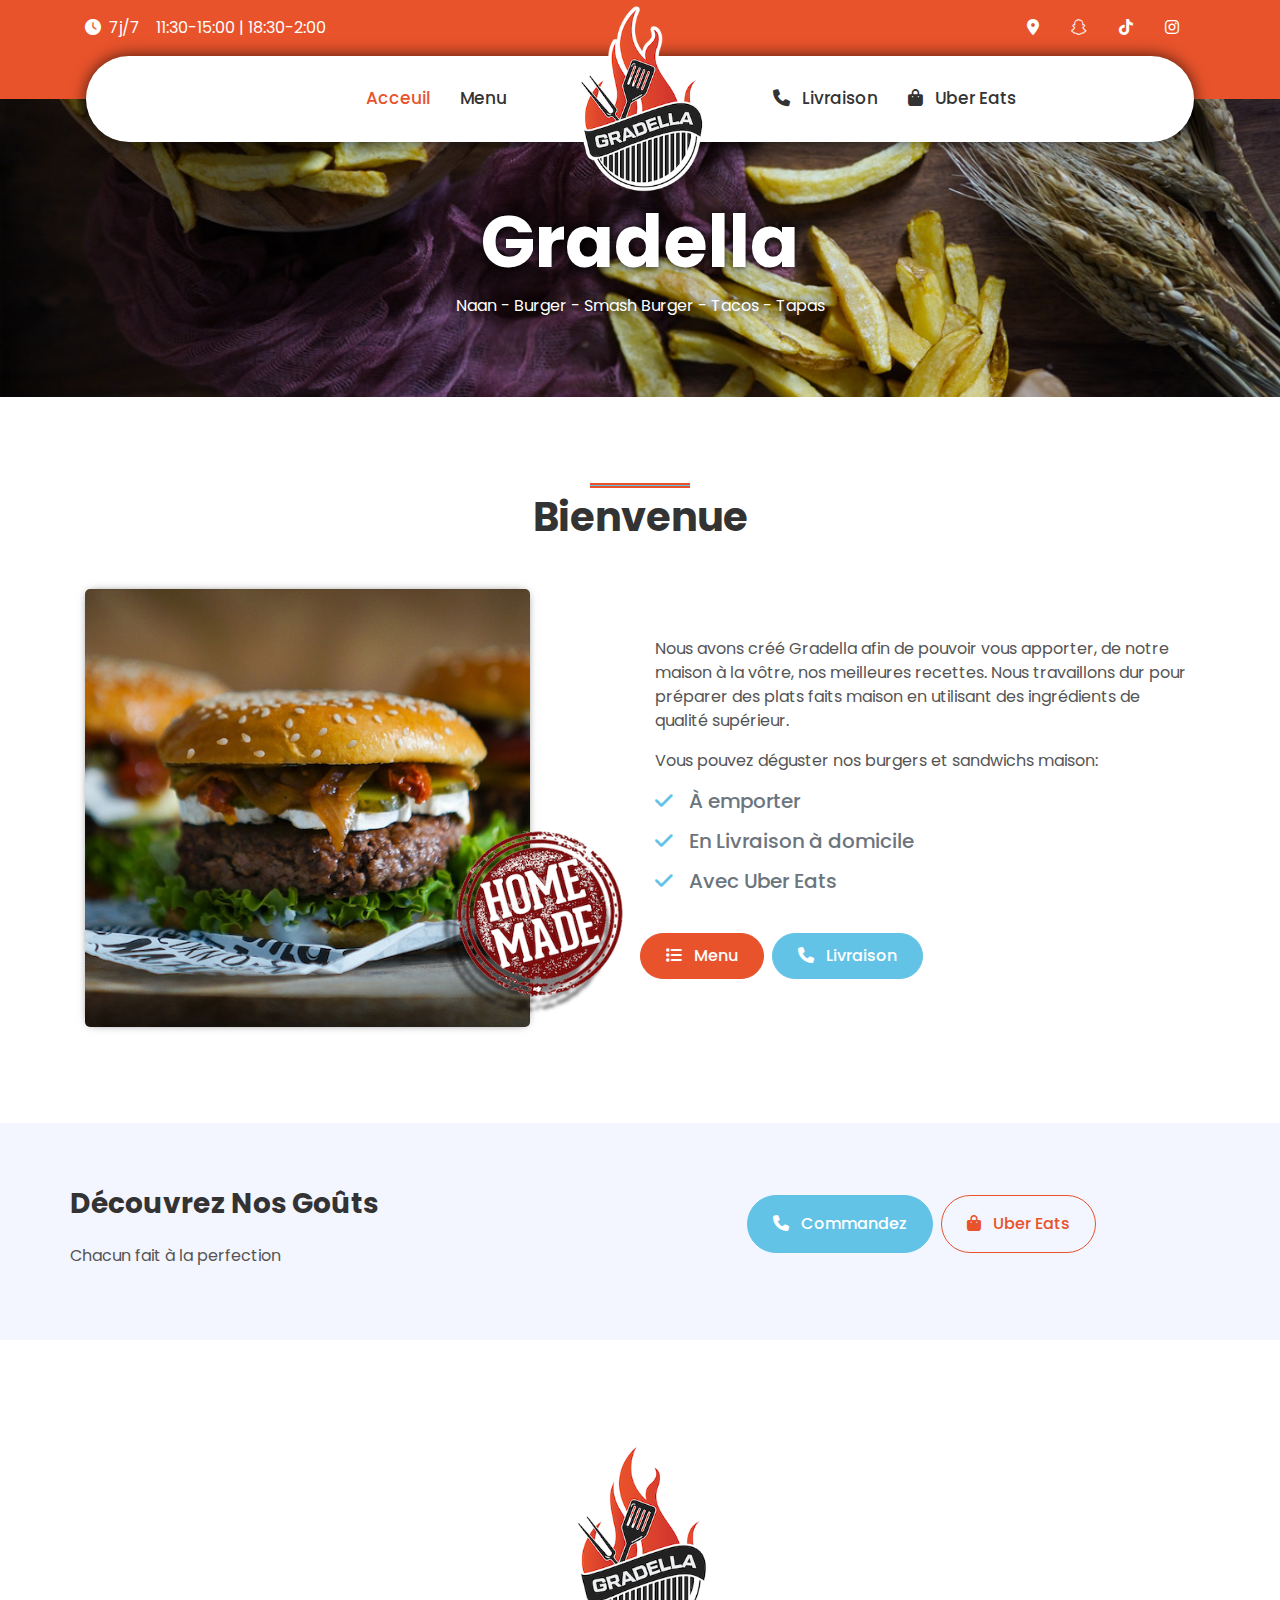
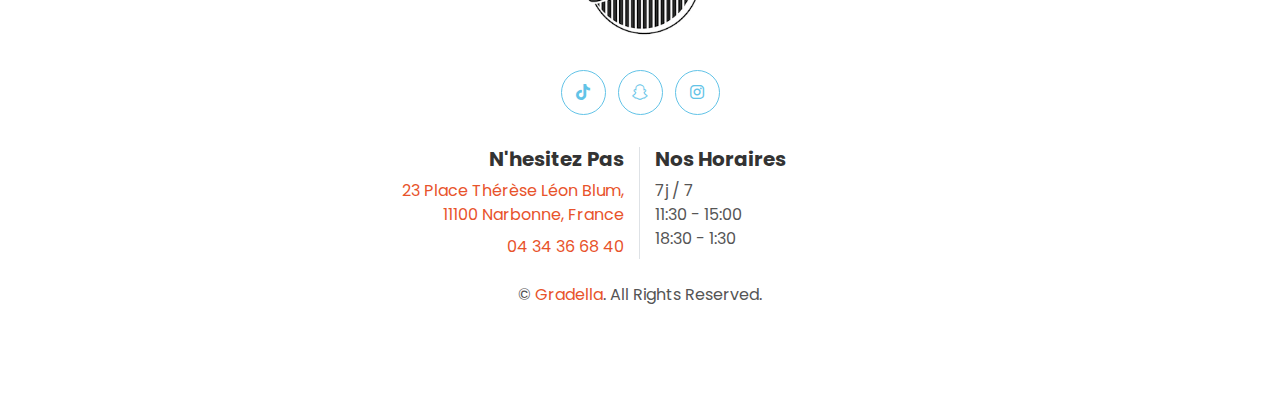
<file: index.html>
<!DOCTYPE html>
<html lang="en">

<head>
    <meta charset="utf-8">
    <title>Gradella - Bigger than you think</title>
    <meta content="width=device-width, initial-scale=1.0" name="viewport">
    <meta name="keywords" content="gradella, narbonne, burgers, tacos, food">
    <meta name="description"
          content="#1 Burger et Naan à Narbonne. Snack élégant proposant Burgers, Naan, Kebab et Tacos. Tout est fait maison et fait avec des ingrédients de haute qualité.">

    <!-- Favicon -->
    <link href="img/favicon.ico" rel="icon">

    <!-- Google Web Fonts -->
    <link rel="preconnect" href="https://fonts.gstatic.com">
    <link href="https://fonts.googleapis.com/css2?family=Poppins:wght@400;500;600;700&display=swap" rel="stylesheet">

    <!-- Font Awesome -->
    <link href="https://cdnjs.cloudflare.com/ajax/libs/font-awesome/6.1.1/css/all.min.css" rel="stylesheet">

    <link rel="stylesheet" href="https://cdnjs.cloudflare.com/ajax/libs/animate.css/4.1.1/animate.min.css"/>

    <!-- Customized Bootstrap Stylesheet -->
    <link href="css/style.css" rel="stylesheet">

    <!-- Global site tag (gtag.js) - Google Analytics -->
    <script async src="https://www.googletagmanager.com/gtag/js?id=G-6BCL34H3R5"></script>
    <script>
        window.dataLayer = window.dataLayer || [];

        function gtag() {
            dataLayer.push(arguments);
        }

        gtag('js', new Date());

        gtag('config', 'G-6BCL34H3R5');
    </script>
</head>

<body class="animate__animated animate__fast animate__fadeIn">
<!-- Topbar Start -->
<div class="container-fluid bg-primary py-3">
    <div class="container">
        <div class="row">
            <div class="col-lg-6 text-center text-lg-left mb-2 mb-lg-0">
                <div class="d-inline-flex align-items-center">
                    <span class="text-white pr-3"><i class="fas fa-clock mr-1"></i> 7j/7 </span>
                    <span class="text-white pr-3"> 11:30-15:00 | 18:30-2:00 </span>
                </div>
            </div>
            <div class="col-lg-6 text-center text-lg-right">
                <div class="d-inline-flex align-items-center">
                    <a class="text-white px-3" href="https://goo.gl/maps/EQCvDzciU1y2Q24r8">
                        <i class="fas fa-location-dot"></i>
                    </a>
                    <a class="text-white px-3" href="https://www.snapchat.com/add/gradella_11">
                        <i class="fab fa-snapchat"></i>
                    </a>
                    <a class="text-white px-3" href="https://www.tiktok.com/@gradella_11">
                        <i class="fab fa-tiktok"></i>
                    </a>
                    <a class="text-white px-3" href="https://www.instagram.com/gradella_11/">
                        <i class="fab fa-instagram"></i>
                    </a>
                </div>
            </div>
        </div>
    </div>
</div>
<!-- Topbar End -->

<!-- Navbar Start -->
<div class="container-fluid position-relative nav-bar p-0">
    <div class="container-lg position-relative p-0 px-lg-3" style="z-index: 9;">
        <nav class="navbar navbar-expand-lg bg-white navbar-light shadow-bold p-lg-0 animate__animated animate__faster animate__fadeInUp">
            <a href="index.html" class="navbar-brand d-block d-lg-none animate__animated animate__easeIn animate__faster animate__fadeInUp">
                <img src="img/GRADELLA-icon-only.png" alt="Gradella logo" />
            </a>
            <button type="button" id="hamburger-icon" class="d-lg-none" data-toggle="collapse"
                    data-target="#navbarCollapse">
                <span class="line line-1"></span>
                <span class="line line-2"></span>
                <span class="line line-3"></span>
            </button>
            <div class="collapse navbar-collapse justify-content-center" id="navbarCollapse">
                <div class="navbar-nav justify-content-end ml-auto col-lg-4 p-0">
                    <a href="index.html" class="nav-item nav-link active">Acceuil</a>
                    <a href="menu.html" class="nav-item nav-link">Menu</a>
                </div>
                <a href="index.html" class="navbar-brand mx-5 d-none d-lg-block animate__animated animate__easeIn animate__faster animate__fadeInUp">
                    <img src="img/GRADELLA-icon-only.png" alt="Gradella logo" />
                </a>
                <div class="navbar-nav col-lg-4 mr-auto py-0">
                    <a href="tel:04 34 36 68 40" onclick="gtag('event', 'click_livraison')" class="nav-item nav-link"><i
                            class="fa fa-phone mr-2"></i> Livraison</a>
                    <a href="https://ubereats.app.link/D1VZwDGx7qb" class="nav-item nav-link"><i
                            class="fa fa-shopping-bag mr-2"></i> Uber Eats</a>
                </div>
            </div>
        </nav>
    </div>
</div>
<!-- Navbar End -->

<div class="home-page-header  container-fluid flex-column py-5">
    <h1 class="mt-5 display-3 text-white animate__animated animate__fast animate__delay-1s animate__fadeInUp">Gradella</h1>
    <p class="display-5 text-white mb-md-4 fixed text-center animate__animated animate__faster animate__delay-2s animate__fadeInUp">
        Naan - Burger - Smash Burger - Tacos - Tapas</p>
</div>

<!-- About Start -->
<div class="container-fluid bg-light py-3 py-lg-5 overflow-hidden">
    <div class="container py-3 py-lg-5">
        <div class="row justify-content-center">
            <div class="col-lg-7">
                <h1 class="section-title position-relative text-center mb-5">Bienvenue</h1>
            </div>
        </div>
        <div class="row">
            <div class="col-lg-5" style="min-height: 400px;">
                <div class="position-relative h-100 paralax-section" style="perspective: 1000px;">
                    <img class="position-absolute rounded w-100 h-100" src="img/3-burgers.jpg"
                         style="object-fit: cover;">
                    <img class="parallax-layer rounded position-absolute" src="img/homemade.png" height="250">
                </div>
            </div>
            <div class="col-lg-1"></div>
            <div class="col-lg-6 py-5">
                <p>Nous avons créé Gradella afin de pouvoir vous apporter, de notre maison à la vôtre, nos meilleures
                    recettes. Nous travaillons dur pour préparer des plats faits maison en utilisant des ingrédients de
                    qualité supérieur.</p>
                <p>Vous pouvez déguster nos burgers et sandwichs maison:</p>
                <h5 class="text-muted mb-3"><i class="fa fa-check text-secondary mr-3"></i>À emporter</h5>
                <h5 class="text-muted mb-3"><i class="fa fa-check text-secondary mr-3"></i>En Livraison à domicile</h5>
                <h5 class="text-muted mb-3"><i class="fa fa-check text-secondary mr-3"></i>Avec Uber Eats</h5>
                <div class="row">
                    <a href="menu.html" class="btn btn-primary mt-4 mr-2"><i class="fa fa-list mr-2"></i> Menu</a>
                    <a href="tel:04 34 36 68 40" onclick="gtag('event', 'click_livraison')"
                       class="btn btn-secondary mt-4"><i class="fa fa-phone mr-2"></i> Livraison</a>
                </div>
            </div>
        </div>
    </div>
</div>
<!-- About End -->

    <div class="container">
        <div class="row py-5">
            <div class="col-md-6">
                <div class="row d-block text-center text-md-left">
                    <h3 class="font-weight-bold mt-3 mb-4">Découvrez Nos Goûts</h3>
                    <p class=" mb-4">Chacun fait à la perfection</p>
                </div>
            </div>
            <div class="col-md-6">
                <div class="h-100">
                    <div class="row justify-content-center">
                        <a href="tel:04 34 36 68 40" class="btn btn-secondary mt-4 mr-2 py-3"><i
                                class="fa fa-phone mr-2"></i> Commandez</a>
                        <a href="https://ubereats.app.link/D1VZwDGx7qb"
                           class="btn btn-outline-primary mt-4 mr-2 py-3"><i
                                class="fa fa-shopping-bag mr-2"></i> Uber Eats</a>
                    </div>
                </div>
            </div>
        </div>
    </div>
<!-- Footer Start -->
<div class="container-fluid footer bg-light py-5">
    <div class="container text-center py-5">
        <div class="row">
            <div class="col-12 mb-4">
                <a href="index.html" class="navbar-brand m-0">
                    <img src="img/GRADELLA-icon-only.png" height="200"/>
                </a>
            </div>
            <div class="col-12 mb-4">
                <a class="btn btn-outline-secondary btn-social mr-2" href="https://www.tiktok.com/@gradella_11"><i
                        class="fab fa-tiktok"></i></a>
                <a class="btn btn-outline-secondary btn-social mr-2" href="https://www.snapchat.com/add/gradella_11"><i
                        class="fab fa-snapchat"></i></a>
                <a class="btn btn-outline-secondary btn-social" href="https://www.instagram.com/gradella_11/"><i
                        class="fab fa-instagram"></i></a>
            </div>
            <div class="col-12 mt-2 mb-4">
                <div class="row">
                    <div class="col-sm-6 text-center text-sm-right border-right mb-3 mb-sm-0">
                        <h5 class="font-weight-bold mb-2">N'hesitez Pas</h5>
                        <p class="mb-2"><a href="https://maps.app.goo.gl/MCQ3ameUsFU9Untw5" target="_blank">23 Place Thérèse Léon Blum,
                            <br/> 11100 Narbonne, France</a></p>
                        <p class="mb-0"><a href="tel:04 34 36 68 40">04 34 36 68 40</a></p>
                    </div>
                    <div class="col-sm-6 text-center text-sm-left">
                        <h5 class="font-weight-bold mb-2">Nos Horaires</h5>
                        <p class="mb-2">7j / 7 <br/> 11:30 - 15:00 <br/> 18:30 - 1:30</p>
                    </div>
                </div>
            </div>
            <div class="col-12">
                <p class="m-0">&copy; <a href="/">Gradella</a>. All Rights Reserved.
                </p>
            </div>
        </div>
    </div>
</div>
<!-- Footer End -->

<!-- Back to Top -->
<a href="#" class="btn btn-secondary px-2 back-to-top"><i class="fa fa-angle-double-up"></i></a>

<!-- JavaScript Libraries -->
<script src="https://code.jquery.com/jquery-3.4.1.min.js"></script>
<script src="https://stackpath.bootstrapcdn.com/bootstrap/4.4.1/js/bootstrap.bundle.min.js"></script>
<script src="lib/easing/easing.min.js"></script>
<script src="lib/isotope/isotope.pkgd.min.js"></script>

<!-- Template Javascript -->
<script type="text/javascript" src="js/parallax.js"></script>
<script src="js/main.js"></script>
</body>

</html>
</file>
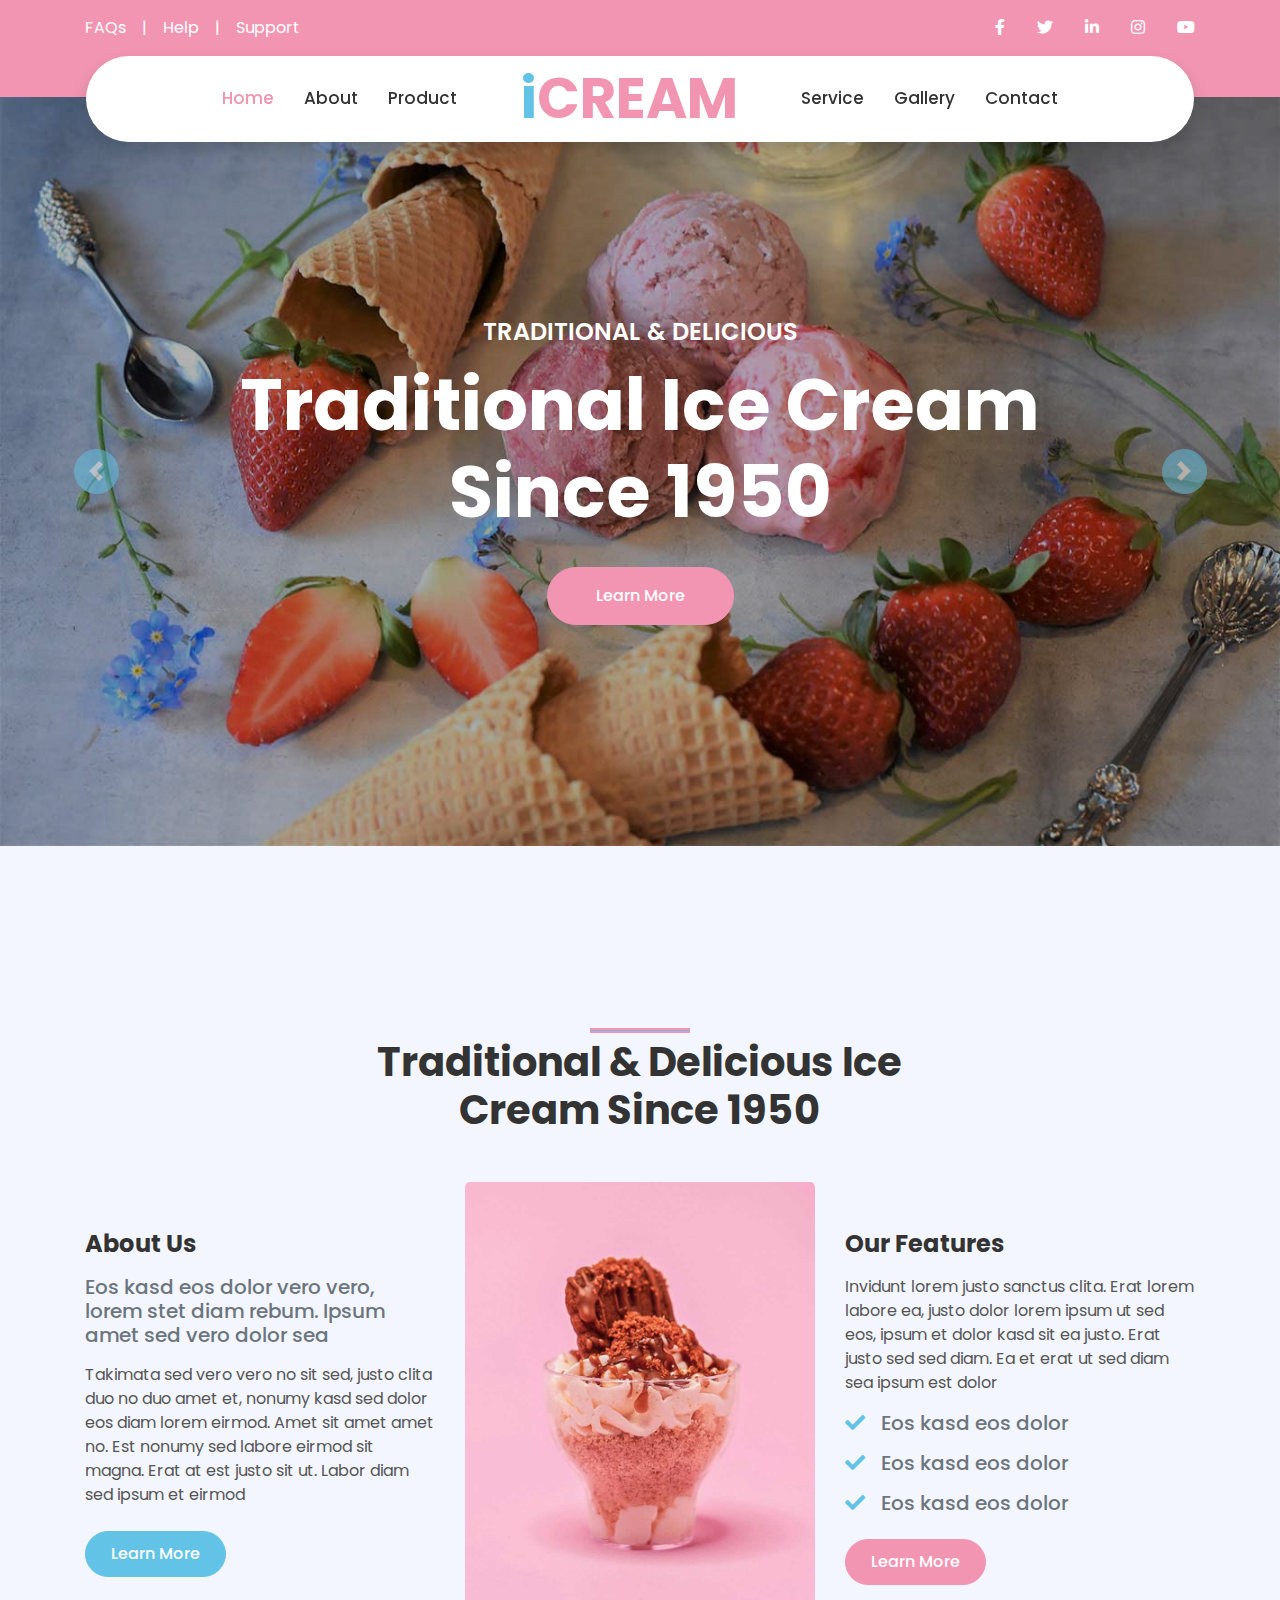
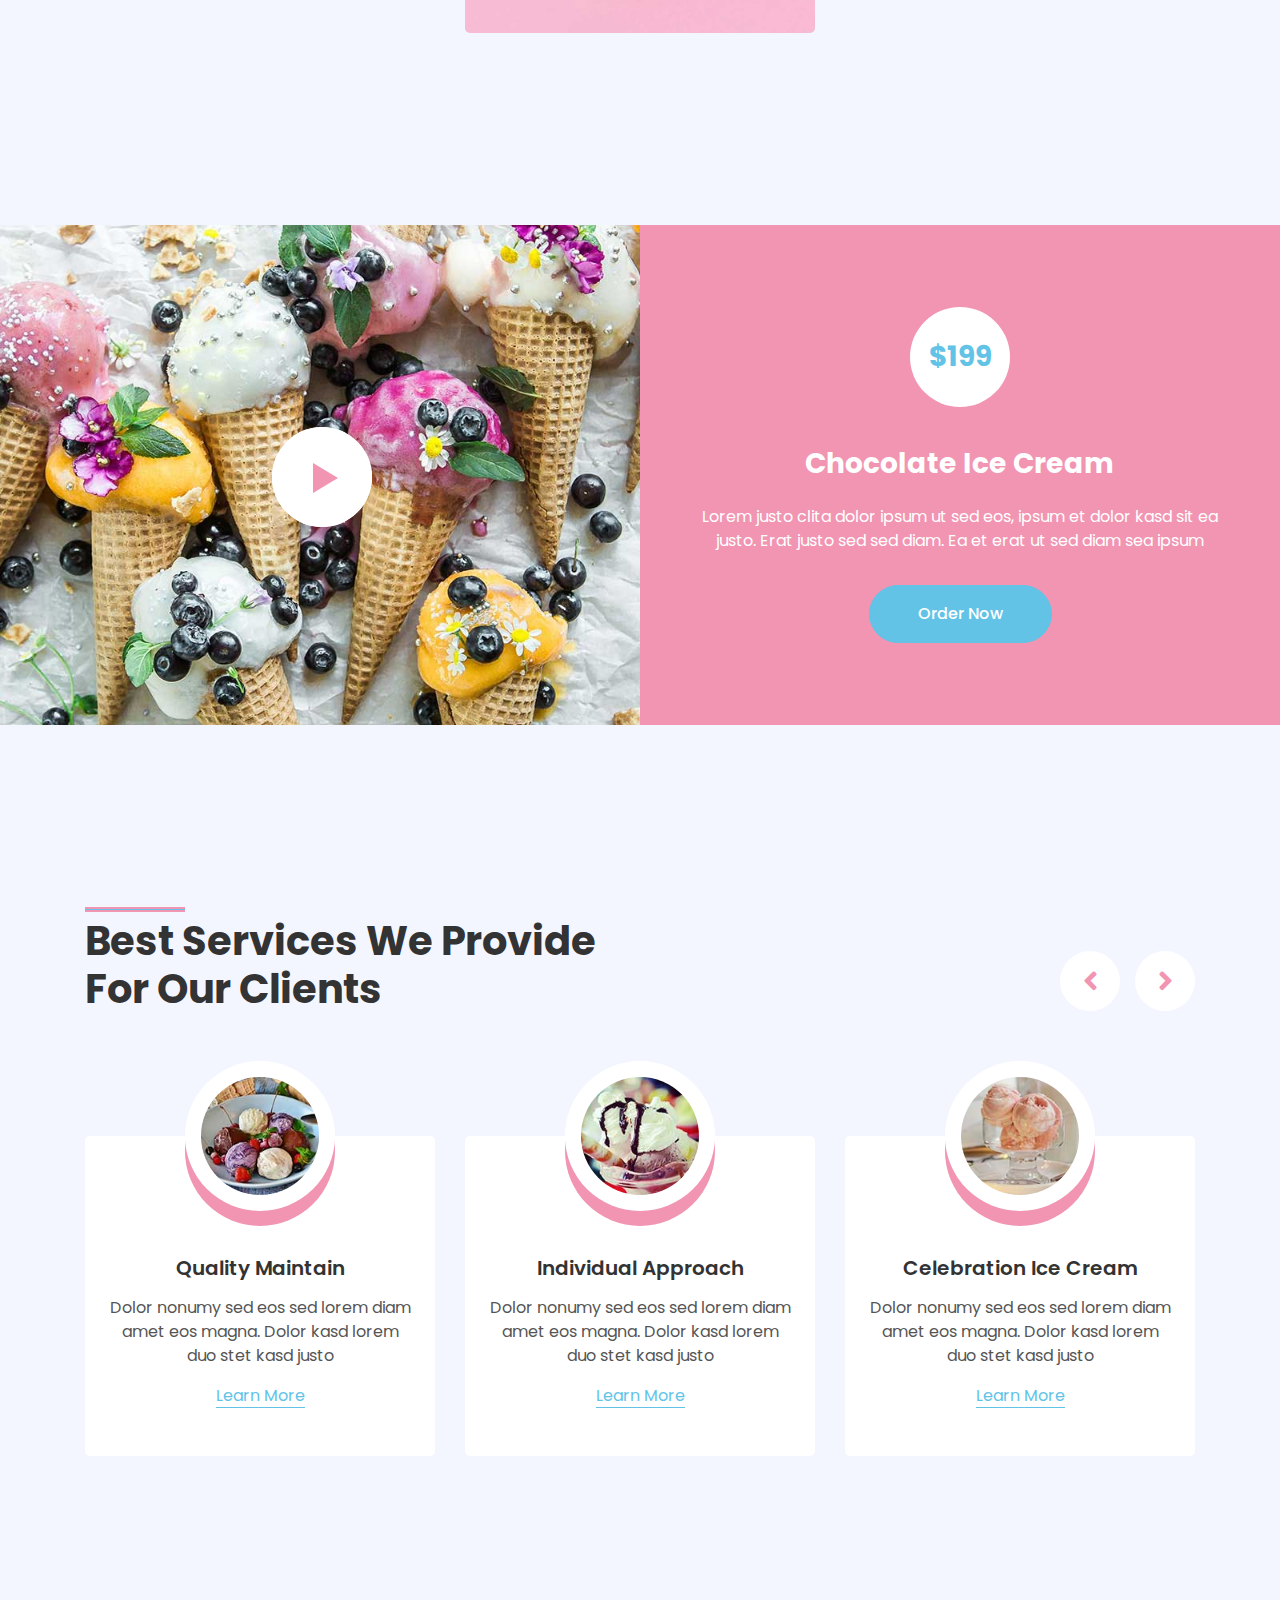
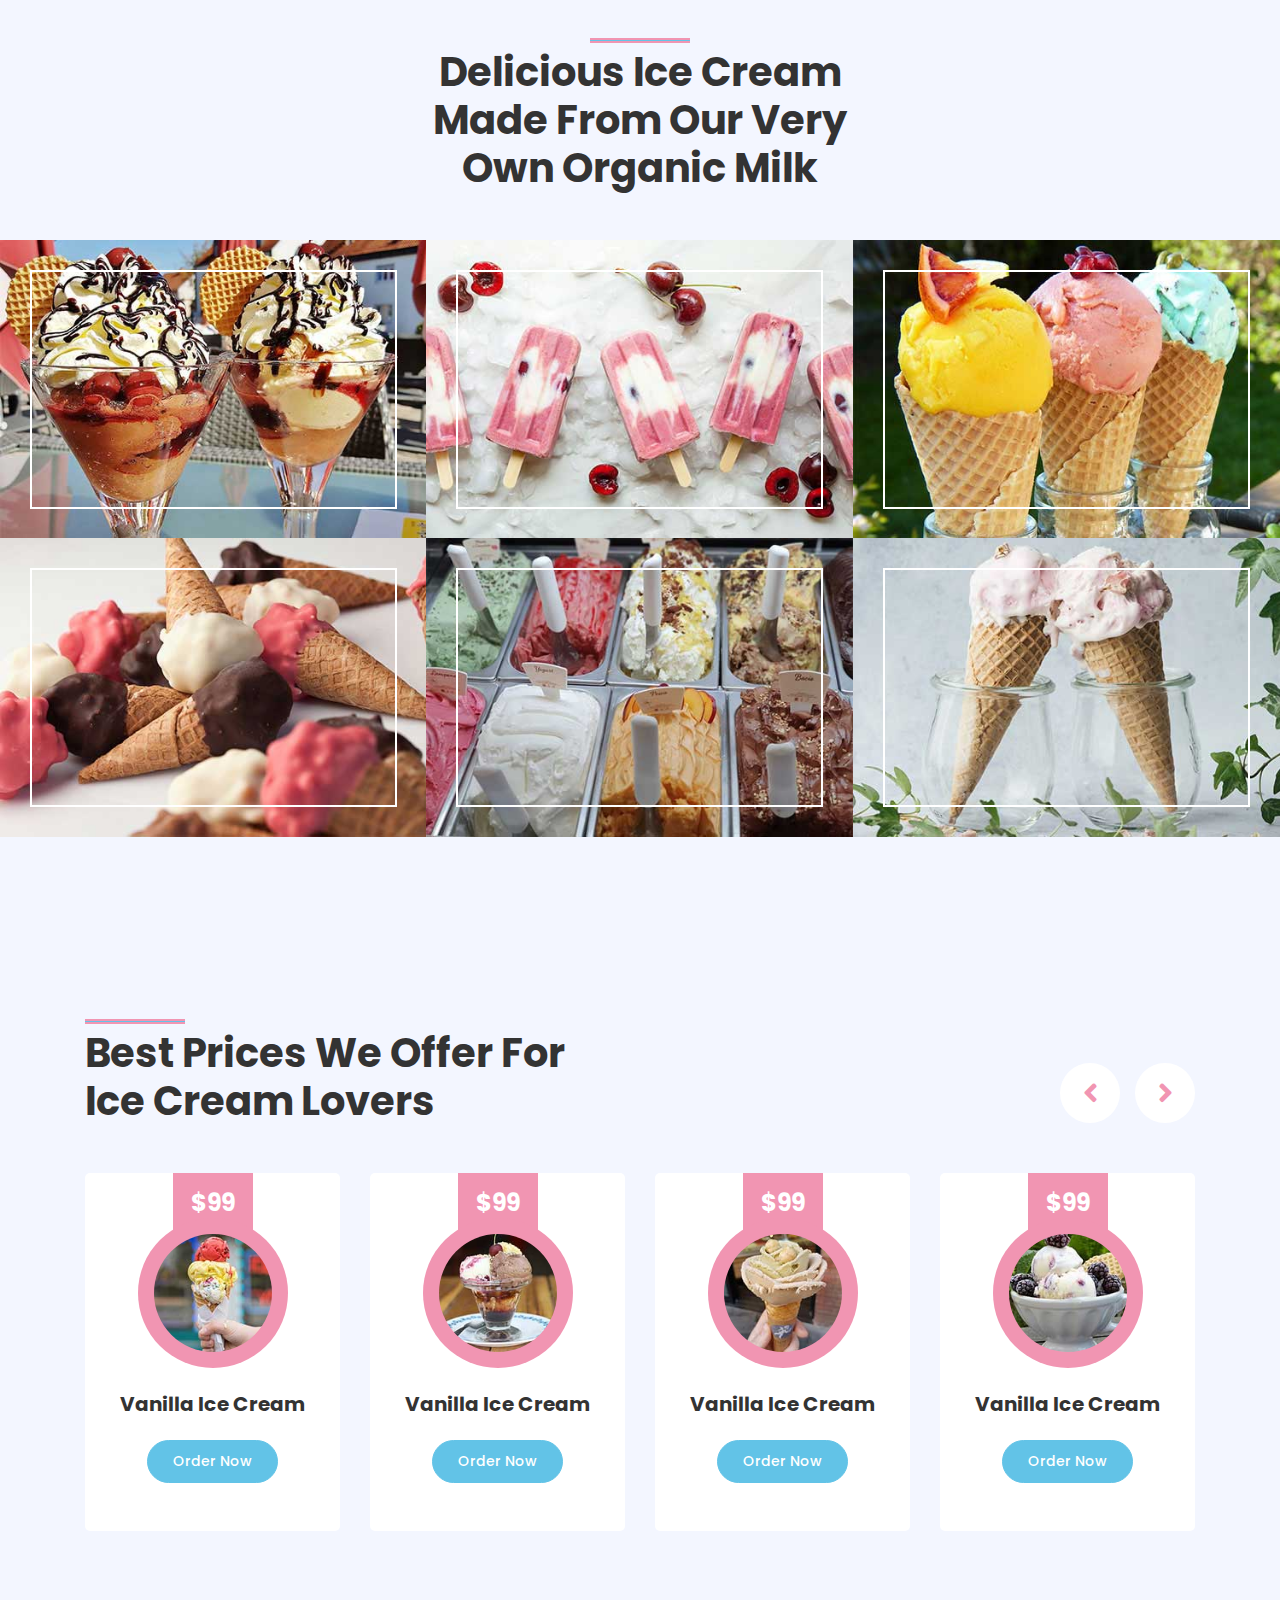
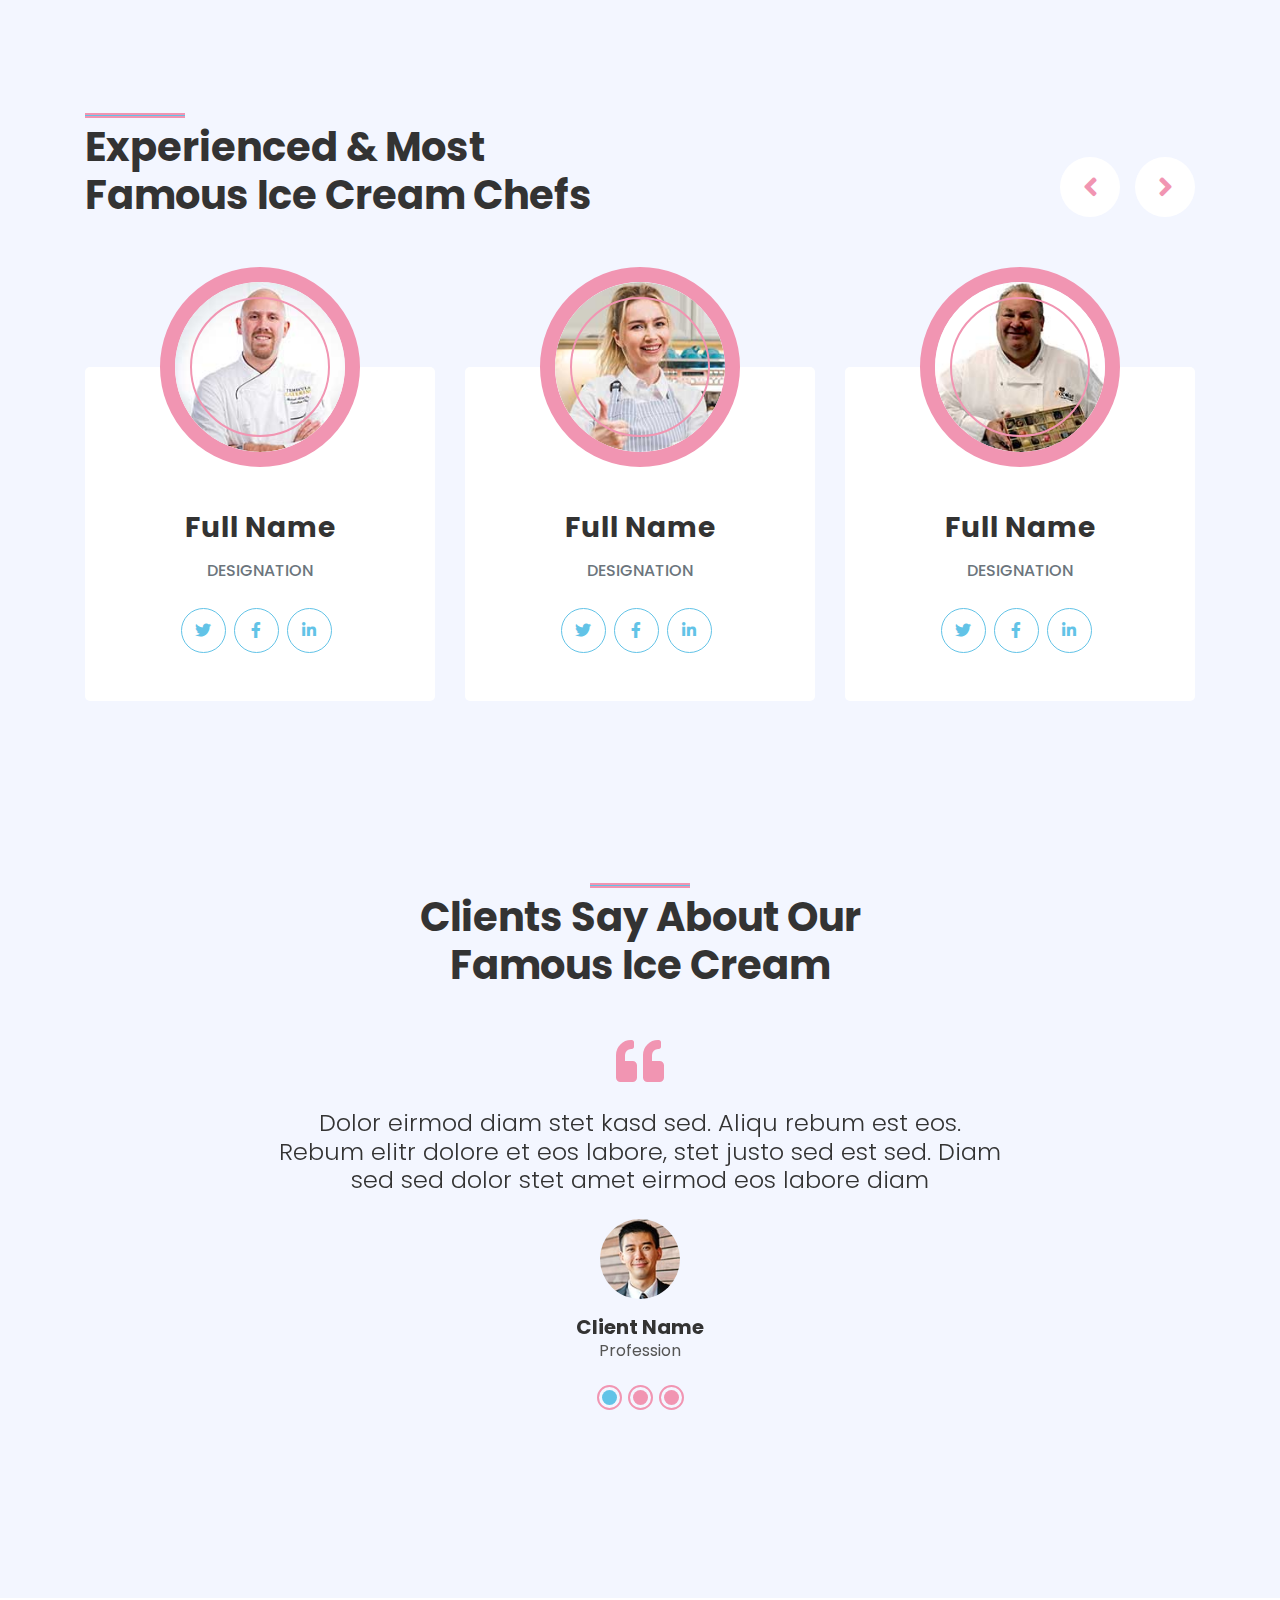
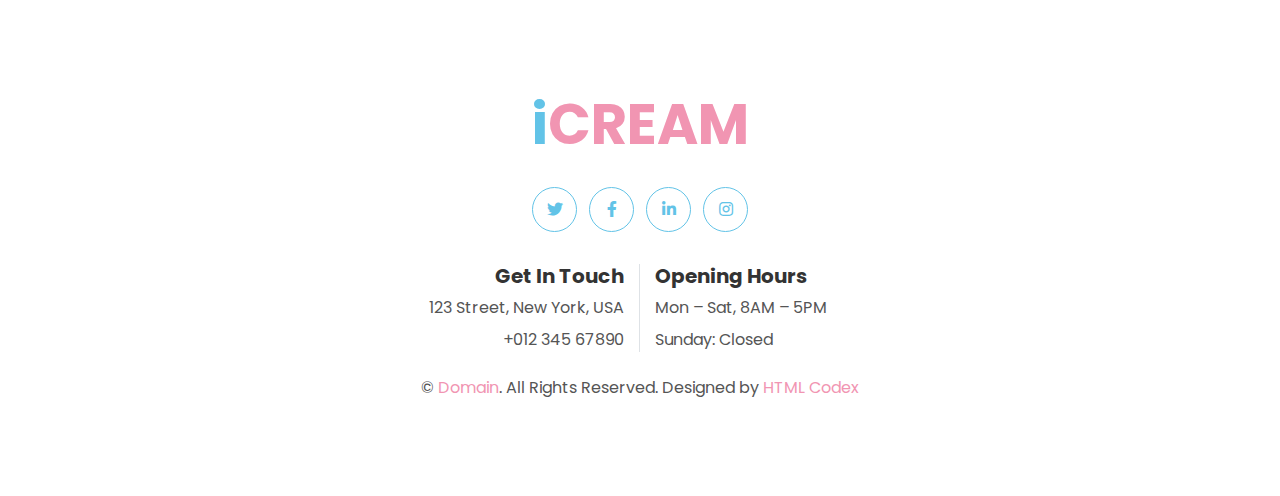
<file: backup/ice-cream-shop-website-template/index.html>
<!DOCTYPE html>
<html lang="en">

<head>
    <meta charset="utf-8">
    <title>iCREAM - Ice Cream Shop Website Template</title>
    <meta content="width=device-width, initial-scale=1.0" name="viewport">
    <meta content="Free HTML Templates" name="keywords">
    <meta content="Free HTML Templates" name="description">

    <!-- Favicon -->
    <link href="img/favicon.ico" rel="icon">

    <!-- Google Web Fonts -->
    <link rel="preconnect" href="https://fonts.gstatic.com">
    <link href="https://fonts.googleapis.com/css2?family=Poppins:wght@400;500;600;700&display=swap" rel="stylesheet">

    <!-- Font Awesome -->
    <link href="https://cdnjs.cloudflare.com/ajax/libs/font-awesome/5.10.0/css/all.min.css" rel="stylesheet">

    <!-- Libraries Stylesheet -->
    <link href="lib/owlcarousel/assets/owl.carousel.min.css" rel="stylesheet">
    <link href="lib/lightbox/css/lightbox.min.css" rel="stylesheet">

    <!-- Customized Bootstrap Stylesheet -->
    <link href="css/style.css" rel="stylesheet">
</head>

<body>
    <!-- Topbar Start -->
    <div class="container-fluid bg-primary py-3 d-none d-md-block">
        <div class="container">
            <div class="row">
                <div class="col-md-6 text-center text-lg-left mb-2 mb-lg-0">
                    <div class="d-inline-flex align-items-center">
                        <a class="text-white pr-3" href="">FAQs</a>
                        <span class="text-white">|</span>
                        <a class="text-white px-3" href="">Help</a>
                        <span class="text-white">|</span>
                        <a class="text-white pl-3" href="">Support</a>
                    </div>
                </div>
                <div class="col-md-6 text-center text-lg-right">
                    <div class="d-inline-flex align-items-center">
                        <a class="text-white px-3" href="">
                            <i class="fab fa-facebook-f"></i>
                        </a>
                        <a class="text-white px-3" href="">
                            <i class="fab fa-twitter"></i>
                        </a>
                        <a class="text-white px-3" href="">
                            <i class="fab fa-linkedin-in"></i>
                        </a>
                        <a class="text-white px-3" href="">
                            <i class="fab fa-instagram"></i>
                        </a>
                        <a class="text-white pl-3" href="">
                            <i class="fab fa-youtube"></i>
                        </a>
                    </div>
                </div>
            </div>
        </div>
    </div>
    <!-- Topbar End -->


    <!-- Navbar Start -->
    <div class="container-fluid position-relative nav-bar p-0">
        <div class="container-lg position-relative p-0 px-lg-3" style="z-index: 9;">
            <nav class="navbar navbar-expand-lg bg-white navbar-light shadow p-lg-0">
                <a href="index.html" class="navbar-brand d-block d-lg-none">
                    <h1 class="m-0 display-4 text-primary"><span class="text-secondary">i</span>CREAM</h1>
                </a>
                <button type="button" class="navbar-toggler" data-toggle="collapse" data-target="#navbarCollapse">
                    <span class="navbar-toggler-icon"></span>
                </button>
                <div class="collapse navbar-collapse justify-content-between" id="navbarCollapse">
                    <div class="navbar-nav ml-auto py-0">
                        <a href="index.html" class="nav-item nav-link active">Home</a>
                        <a href="about.html" class="nav-item nav-link">About</a>
                        <a href="product.html" class="nav-item nav-link">Product</a>
                    </div>
                    <a href="index.html" class="navbar-brand mx-5 d-none d-lg-block">
                        <h1 class="m-0 display-4 text-primary"><span class="text-secondary">i</span>CREAM</h1>
                    </a>
                    <div class="navbar-nav mr-auto py-0">
                        <a href="service.html" class="nav-item nav-link">Service</a>
                        <a href="gallery.html" class="nav-item nav-link">Gallery</a>
                        <a href="contact.html" class="nav-item nav-link">Contact</a>
                    </div>
                </div>
            </nav>
        </div>
    </div>
    <!-- Navbar End -->


    <!-- Carousel Start -->
    <div class="container-fluid p-0 mb-5 pb-5">
        <div id="header-carousel" class="carousel slide" data-ride="carousel">
            <div class="carousel-inner">
                <div class="carousel-item active">
                    <img class="w-100" src="img/carousel-1.jpg" alt="Image">
                    <div class="carousel-caption d-flex flex-column align-items-center justify-content-center">
                        <div class="p-3" style="max-width: 900px;">
                            <h4 class="text-white text-uppercase mb-md-3">Traditional & Delicious</h4>
                            <h1 class="display-3 text-white mb-md-4">Traditional Ice Cream Since 1950</h1>
                            <a href="" class="btn btn-primary py-md-3 px-md-5 mt-2">Learn More</a>
                        </div>
                    </div>
                </div>
                <div class="carousel-item">
                    <img class="w-100" src="img/carousel-2.jpg" alt="Image">
                    <div class="carousel-caption d-flex flex-column align-items-center justify-content-center">
                        <div class="p-3" style="max-width: 900px;">
                            <h4 class="text-white text-uppercase mb-md-3">Traditional & Delicious</h4>
                            <h1 class="display-3 text-white mb-md-4">Made From Our Own Organic Milk</h1>
                            <a href="" class="btn btn-primary py-md-3 px-md-5 mt-2">Learn More</a>
                        </div>
                    </div>
                </div>
            </div>
            <a class="carousel-control-prev" href="#header-carousel" data-slide="prev">
                <div class="btn btn-secondary px-0" style="width: 45px; height: 45px;">
                    <span class="carousel-control-prev-icon mb-n1"></span>
                </div>
            </a>
            <a class="carousel-control-next" href="#header-carousel" data-slide="next">
                <div class="btn btn-secondary px-0" style="width: 45px; height: 45px;">
                    <span class="carousel-control-next-icon mb-n1"></span>
                </div>
            </a>
        </div>
    </div>
    <!-- Carousel End -->


    <!-- About Start -->
    <div class="container-fluid py-5">
        <div class="container py-5">
            <div class="row justify-content-center">
                <div class="col-lg-7">
                    <h1 class="section-title position-relative text-center mb-5">Traditional & Delicious Ice Cream Since 1950</h1>
                </div>
            </div>
            <div class="row">
                <div class="col-lg-4 py-5">
                    <h4 class="font-weight-bold mb-3">About Us</h4>
                    <h5 class="text-muted mb-3">Eos kasd eos dolor vero vero, lorem stet diam rebum. Ipsum amet sed vero dolor sea</h5>
                    <p>Takimata sed vero vero no sit sed, justo clita duo no duo amet et, nonumy kasd sed dolor eos diam lorem eirmod. Amet sit amet amet no. Est nonumy sed labore eirmod sit magna. Erat at est justo sit ut. Labor diam sed ipsum et eirmod</p>
                    <a href="" class="btn btn-secondary mt-2">Learn More</a>
                </div>
                <div class="col-lg-4" style="min-height: 400px;">
                    <div class="position-relative h-100 rounded overflow-hidden">
                        <img class="position-absolute w-100 h-100" src="img/about.jpg" style="object-fit: cover;">
                    </div>
                </div>
                <div class="col-lg-4 py-5">
                    <h4 class="font-weight-bold mb-3">Our Features</h4>
                    <p>Invidunt lorem justo sanctus clita. Erat lorem labore ea, justo dolor lorem ipsum ut sed eos, ipsum et dolor kasd sit ea justo. Erat justo sed sed diam. Ea et erat ut sed diam sea ipsum est dolor</p>
                    <h5 class="text-muted mb-3"><i class="fa fa-check text-secondary mr-3"></i>Eos kasd eos dolor</h5>
                    <h5 class="text-muted mb-3"><i class="fa fa-check text-secondary mr-3"></i>Eos kasd eos dolor</h5>
                    <h5 class="text-muted mb-3"><i class="fa fa-check text-secondary mr-3"></i>Eos kasd eos dolor</h5>
                    <a href="" class="btn btn-primary mt-2">Learn More</a>
                </div>
            </div>
        </div>
    </div>
    <!-- About End -->


    <!-- Promotion Start -->
    <div class="container-fluid my-5 py-5 px-0">
        <div class="row bg-primary m-0">
            <div class="col-md-6 px-0" style="min-height: 500px;">
                <div class="position-relative h-100">
                    <img class="position-absolute w-100 h-100" src="img/promotion.jpg" style="object-fit: cover;">
                    <button type="button" class="btn-play" data-toggle="modal"
                        data-src="https://www.youtube.com/embed/DWRcNpR6Kdc" data-target="#videoModal">
                        <span></span>
                    </button>
                </div>
            </div>
            <div class="col-md-6 py-5 py-md-0 px-0">
                <div class="h-100 d-flex flex-column align-items-center justify-content-center text-center p-5">
                    <div class="d-flex align-items-center justify-content-center bg-white rounded-circle mb-4"
                        style="width: 100px; height: 100px;">
                        <h3 class="font-weight-bold text-secondary mb-0">$199</h3>
                    </div>
                    <h3 class="font-weight-bold text-white mt-3 mb-4">Chocolate Ice Cream</h3>
                    <p class="text-white mb-4">Lorem justo clita dolor ipsum ut sed eos, ipsum et dolor kasd sit ea
                        justo. Erat justo sed sed diam. Ea et erat ut sed diam sea ipsum</p>
                    <a href="" class="btn btn-secondary py-3 px-5 mt-2">Order Now</a>
                </div>
            </div>
        </div>
    </div>
    <!-- Promotion End -->


    <!-- Video Modal Start -->
    <div class="modal fade" id="videoModal" tabindex="-1" role="dialog" aria-labelledby="exampleModalLabel" aria-hidden="true">
        <div class="modal-dialog" role="document">
            <div class="modal-content">
                <div class="modal-body">
                    <button type="button" class="close" data-dismiss="modal" aria-label="Close">
                        <span aria-hidden="true">&times;</span>
                    </button>        
                    <!-- 16:9 aspect ratio -->
                    <div class="embed-responsive embed-responsive-16by9">
                        <iframe class="embed-responsive-item" src="" id="video"  allowscriptaccess="always" allow="autoplay"></iframe>
                    </div>
                </div>
            </div>
        </div>
    </div>
    <!-- Video Modal End -->


    <!-- Services Start -->
    <div class="container-fluid py-5">
        <div class="container py-5">
            <div class="row">
                <div class="col-lg-6">
                    <h1 class="section-title position-relative mb-5">Best Services We Provide For Our Clients</h1>
                </div>
                <div class="col-lg-6 mb-5 mb-lg-0 pb-5 pb-lg-0"></div>
            </div>
            <div class="row">
                <div class="col-12">
                    <div class="owl-carousel service-carousel">
                        <div class="service-item">
                            <div class="service-img mx-auto">
                                <img class="rounded-circle w-100 h-100 bg-light p-3" src="img/service-1.jpg" style="object-fit: cover;">
                            </div>
                            <div class="position-relative text-center bg-light rounded p-4 pb-5" style="margin-top: -75px;">
                                <h5 class="font-weight-semi-bold mt-5 mb-3 pt-5">Quality Maintain</h5>
                                <p>Dolor nonumy sed eos sed lorem diam amet eos magna. Dolor kasd lorem duo stet kasd justo</p>
                                <a href="" class="border-bottom border-secondary text-decoration-none text-secondary">Learn More</a>
                            </div>
                        </div>
                        <div class="service-item">
                            <div class="service-img mx-auto">
                                <img class="rounded-circle w-100 h-100 bg-light p-3" src="img/service-2.jpg" style="object-fit: cover;">
                            </div>
                            <div class="position-relative text-center bg-light rounded p-4 pb-5" style="margin-top: -75px;">
                                <h5 class="font-weight-semi-bold mt-5 mb-3 pt-5">Individual Approach</h5>
                                <p>Dolor nonumy sed eos sed lorem diam amet eos magna. Dolor kasd lorem duo stet kasd justo</p>
                                <a href="" class="border-bottom border-secondary text-decoration-none text-secondary">Learn More</a>
                            </div>
                        </div>
                        <div class="service-item">
                            <div class="service-img mx-auto">
                                <img class="rounded-circle w-100 h-100 bg-light p-3" src="img/service-3.jpg" style="object-fit: cover;">
                            </div>
                            <div class="position-relative text-center bg-light rounded p-4 pb-5" style="margin-top: -75px;">
                                <h5 class="font-weight-semi-bold mt-5 mb-3 pt-5">Celebration Ice Cream</h5>
                                <p>Dolor nonumy sed eos sed lorem diam amet eos magna. Dolor kasd lorem duo stet kasd justo</p>
                                <a href="" class="border-bottom border-secondary text-decoration-none text-secondary">Learn More</a>
                            </div>
                        </div>
                        <div class="service-item">
                            <div class="service-img mx-auto">
                                <img class="rounded-circle w-100 h-100 bg-light p-3" src="img/service-4.jpg" style="object-fit: cover;">
                            </div>
                            <div class="position-relative text-center bg-light rounded p-4 pb-5" style="margin-top: -75px;">
                                <h5 class="font-weight-semi-bold mt-5 mb-3 pt-5">Delivery To Any Point</h5>
                                <p>Dolor nonumy sed eos sed lorem diam amet eos magna. Dolor kasd lorem duo stet kasd justo</p>
                                <a href="" class="border-bottom border-secondary text-decoration-none text-secondary">Learn More</a>
                            </div>
                        </div>
                    </div>
                </div>
            </div>
        </div>
    </div>
    <!-- Services End -->


    <!-- Portfolio Start -->
    <div class="container-fluid my-5 py-5 px-0">
        <div class="row justify-content-center m-0">
            <div class="col-lg-5">
                <h1 class="section-title position-relative text-center mb-5">Delicious Ice Cream Made From Our Very Own Organic Milk</h1>
            </div>
        </div>
        <div class="row m-0 portfolio-container">
            <div class="col-lg-4 col-md-6 p-0 portfolio-item">
                <div class="position-relative overflow-hidden">
                    <img class="img-fluid w-100" src="img/portfolio-1.jpg" alt="">
                    <a class="portfolio-btn" href="img/portfolio-1.jpg" data-lightbox="portfolio">
                        <i class="fa fa-plus text-primary" style="font-size: 60px;"></i>
                    </a>
                </div>
            </div>
            <div class="col-lg-4 col-md-6 p-0 portfolio-item">
                <div class="position-relative overflow-hidden">
                    <img class="img-fluid w-100" src="img/portfolio-2.jpg" alt="">
                    <a class="portfolio-btn" href="img/portfolio-2.jpg" data-lightbox="portfolio">
                        <i class="fa fa-plus text-primary" style="font-size: 60px;"></i>
                    </a>
                </div>
            </div>
            <div class="col-lg-4 col-md-6 p-0 portfolio-item">
                <div class="position-relative overflow-hidden">
                    <img class="img-fluid w-100" src="img/portfolio-3.jpg" alt="">
                    <a class="portfolio-btn" href="img/portfolio-3.jpg" data-lightbox="portfolio">
                        <i class="fa fa-plus text-primary" style="font-size: 60px;"></i>
                    </a>
                </div>
            </div>
            <div class="col-lg-4 col-md-6 p-0 portfolio-item">
                <div class="position-relative overflow-hidden">
                    <img class="img-fluid w-100" src="img/portfolio-4.jpg" alt="">
                    <a class="portfolio-btn" href="img/portfolio-4.jpg" data-lightbox="portfolio">
                        <i class="fa fa-plus text-primary" style="font-size: 60px;"></i>
                    </a>
                </div>
            </div>
            <div class="col-lg-4 col-md-6 p-0 portfolio-item">
                <div class="position-relative overflow-hidden">
                    <img class="img-fluid w-100" src="img/portfolio-5.jpg" alt="">
                    <a class="portfolio-btn" href="img/portfolio-5.jpg" data-lightbox="portfolio">
                        <i class="fa fa-plus text-primary" style="font-size: 60px;"></i>
                    </a>
                </div>
            </div>
            <div class="col-lg-4 col-md-6 p-0 portfolio-item">
                <div class="position-relative overflow-hidden">
                    <img class="img-fluid w-100" src="img/portfolio-6.jpg" alt="">
                    <a class="portfolio-btn" href="img/portfolio-6.jpg" data-lightbox="portfolio">
                        <i class="fa fa-plus text-primary" style="font-size: 60px;"></i>
                    </a>
                </div>
            </div>
        </div>
    </div>
    <!-- Portfolio End -->


    <!-- Products Start -->
    <div class="container-fluid py-5">
        <div class="container py-5">
            <div class="row">
                <div class="col-lg-6">
                    <h1 class="section-title position-relative mb-5">Best Prices We Offer For Ice Cream Lovers</h1>
                </div>
                <div class="col-lg-6 mb-5 mb-lg-0 pb-5 pb-lg-0"></div>
            </div>
            <div class="row">
                <div class="col-12">
                    <div class="owl-carousel product-carousel">
                        <div class="product-item d-flex flex-column align-items-center text-center bg-light rounded py-5 px-3">
                            <div class="bg-primary mt-n5 py-3" style="width: 80px;">
                                <h4 class="font-weight-bold text-white mb-0">$99</h4>
                            </div>
                            <div class="position-relative bg-primary rounded-circle mt-n3 mb-4 p-3" style="width: 150px; height: 150px;">
                                <img class="rounded-circle w-100 h-100" src="img/product-1.jpg" style="object-fit: cover;">
                            </div>
                            <h5 class="font-weight-bold mb-4">Vanilla Ice Cream</h5>
                            <a href="" class="btn btn-sm btn-secondary">Order Now</a>
                        </div>
                        <div class="product-item d-flex flex-column align-items-center text-center bg-light rounded py-5 px-3">
                            <div class="bg-primary mt-n5 py-3" style="width: 80px;">
                                <h4 class="font-weight-bold text-white mb-0">$99</h4>
                            </div>
                            <div class="position-relative bg-primary rounded-circle mt-n3 mb-4 p-3" style="width: 150px; height: 150px;">
                                <img class="rounded-circle w-100 h-100" src="img/product-2.jpg" style="object-fit: cover;">
                            </div>
                            <h5 class="font-weight-bold mb-4">Vanilla Ice Cream</h5>
                            <a href="" class="btn btn-sm btn-secondary">Order Now</a>
                        </div>
                        <div class="product-item d-flex flex-column align-items-center text-center bg-light rounded py-5 px-3">
                            <div class="bg-primary mt-n5 py-3" style="width: 80px;">
                                <h4 class="font-weight-bold text-white mb-0">$99</h4>
                            </div>
                            <div class="position-relative bg-primary rounded-circle mt-n3 mb-4 p-3" style="width: 150px; height: 150px;">
                                <img class="rounded-circle w-100 h-100" src="img/product-3.jpg" style="object-fit: cover;">
                            </div>
                            <h5 class="font-weight-bold mb-4">Vanilla Ice Cream</h5>
                            <a href="" class="btn btn-sm btn-secondary">Order Now</a>
                        </div>
                        <div class="product-item d-flex flex-column align-items-center text-center bg-light rounded py-5 px-3">
                            <div class="bg-primary mt-n5 py-3" style="width: 80px;">
                                <h4 class="font-weight-bold text-white mb-0">$99</h4>
                            </div>
                            <div class="position-relative bg-primary rounded-circle mt-n3 mb-4 p-3" style="width: 150px; height: 150px;">
                                <img class="rounded-circle w-100 h-100" src="img/product-4.jpg" style="object-fit: cover;">
                            </div>
                            <h5 class="font-weight-bold mb-4">Vanilla Ice Cream</h5>
                            <a href="" class="btn btn-sm btn-secondary">Order Now</a>
                        </div>
                        <div class="product-item d-flex flex-column align-items-center text-center bg-light rounded py-5 px-3">
                            <div class="bg-primary mt-n5 py-3" style="width: 80px;">
                                <h4 class="font-weight-bold text-white mb-0">$99</h4>
                            </div>
                            <div class="position-relative bg-primary rounded-circle mt-n3 mb-4 p-3" style="width: 150px; height: 150px;">
                                <img class="rounded-circle w-100 h-100" src="img/product-5.jpg" style="object-fit: cover;">
                            </div>
                            <h5 class="font-weight-bold mb-4">Vanilla Ice Cream</h5>
                            <a href="" class="btn btn-sm btn-secondary">Order Now</a>
                        </div>
                    </div>
                </div>
            </div>
        </div>
    </div>
    <!-- Products End -->


    <!-- Team Start -->
    <div class="container-fluid py-5">
        <div class="container py-5">
            <div class="row">
                <div class="col-lg-6">
                    <h1 class="section-title position-relative mb-5">Experienced & Most Famous Ice Cream Chefs</h1>
                </div>
                <div class="col-lg-6 mb-5 mb-lg-0 pb-5 pb-lg-0"></div>
            </div>
            <div class="row">
                <div class="col-12">
                    <div class="owl-carousel team-carousel">
                        <div class="team-item">
                            <div class="team-img mx-auto">
                                <img class="rounded-circle w-100 h-100" src="img/team-1.jpg" style="object-fit: cover;">
                            </div>
                            <div class="position-relative text-center bg-light rounded px-4 py-5" style="margin-top: -100px;">
                                <h3 class="font-weight-bold mt-5 mb-3 pt-5">Full Name</h3>
                                <h6 class="text-uppercase text-muted mb-4">Designation</h6>
                                <div class="d-flex justify-content-center pt-1">
                                    <a class="btn btn-outline-secondary btn-social mr-2" href="#"><i class="fab fa-twitter"></i></a>
                                    <a class="btn btn-outline-secondary btn-social mr-2" href="#"><i class="fab fa-facebook-f"></i></a>
                                    <a class="btn btn-outline-secondary btn-social mr-2" href="#"><i class="fab fa-linkedin-in"></i></a>
                                </div>
                            </div>
                        </div>
                        <div class="team-item">
                            <div class="team-img mx-auto">
                                <img class="rounded-circle w-100 h-100" src="img/team-2.jpg" style="object-fit: cover;">
                            </div>
                            <div class="position-relative text-center bg-light rounded px-4 py-5" style="margin-top: -100px;">
                                <h3 class="font-weight-bold mt-5 mb-3 pt-5">Full Name</h3>
                                <h6 class="text-uppercase text-muted mb-4">Designation</h6>
                                <div class="d-flex justify-content-center pt-1">
                                    <a class="btn btn-outline-secondary btn-social mr-2" href="#"><i class="fab fa-twitter"></i></a>
                                    <a class="btn btn-outline-secondary btn-social mr-2" href="#"><i class="fab fa-facebook-f"></i></a>
                                    <a class="btn btn-outline-secondary btn-social mr-2" href="#"><i class="fab fa-linkedin-in"></i></a>
                                </div>
                            </div>
                        </div>
                        <div class="team-item">
                            <div class="team-img mx-auto">
                                <img class="rounded-circle w-100 h-100" src="img/team-3.jpg" style="object-fit: cover;">
                            </div>
                            <div class="position-relative text-center bg-light rounded px-4 py-5" style="margin-top: -100px;">
                                <h3 class="font-weight-bold mt-5 mb-3 pt-5">Full Name</h3>
                                <h6 class="text-uppercase text-muted mb-4">Designation</h6>
                                <div class="d-flex justify-content-center pt-1">
                                    <a class="btn btn-outline-secondary btn-social mr-2" href="#"><i class="fab fa-twitter"></i></a>
                                    <a class="btn btn-outline-secondary btn-social mr-2" href="#"><i class="fab fa-facebook-f"></i></a>
                                    <a class="btn btn-outline-secondary btn-social mr-2" href="#"><i class="fab fa-linkedin-in"></i></a>
                                </div>
                            </div>
                        </div>
                        <div class="team-item">
                            <div class="team-img mx-auto">
                                <img class="rounded-circle w-100 h-100" src="img/team-4.jpg" style="object-fit: cover;">
                            </div>
                            <div class="position-relative text-center bg-light rounded px-4 py-5" style="margin-top: -100px;">
                                <h3 class="font-weight-bold mt-5 mb-3 pt-5">Full Name</h3>
                                <h6 class="text-uppercase text-muted mb-4">Designation</h6>
                                <div class="d-flex justify-content-center pt-1">
                                    <a class="btn btn-outline-secondary btn-social mr-2" href="#"><i class="fab fa-twitter"></i></a>
                                    <a class="btn btn-outline-secondary btn-social mr-2" href="#"><i class="fab fa-facebook-f"></i></a>
                                    <a class="btn btn-outline-secondary btn-social mr-2" href="#"><i class="fab fa-linkedin-in"></i></a>
                                </div>
                            </div>
                        </div>
                    </div>
                </div>
            </div>
        </div>
    </div>
    <!-- Team End -->


    <!-- Testimonial Start -->
    <div class="container-fluid py-5">
        <div class="container py-5">
            <div class="row justify-content-center">
                <div class="col-lg-6">
                    <h1 class="section-title position-relative text-center mb-5">Clients Say About Our Famous Ice Cream</h1>
                </div>
            </div>
            <div class="row justify-content-center">
                <div class="col-lg-8">
                    <div class="owl-carousel testimonial-carousel">
                        <div class="text-center">
                            <i class="fa fa-3x fa-quote-left text-primary mb-4"></i>
                            <h4 class="font-weight-light mb-4">Dolor eirmod diam stet kasd sed. Aliqu rebum est eos. Rebum elitr dolore et eos labore, stet justo sed est sed. Diam sed sed dolor stet amet eirmod eos labore diam</h4>
                            <img class="img-fluid mx-auto mb-3" src="img/testimonial-1.jpg" alt="">
                            <h5 class="font-weight-bold m-0">Client Name</h5>
                            <span>Profession</span>
                        </div>
                        <div class="text-center">
                            <i class="fa fa-3x fa-quote-left text-primary mb-4"></i>
                            <h4 class="font-weight-light mb-4">Dolor eirmod diam stet kasd sed. Aliqu rebum est eos. Rebum elitr dolore et eos labore, stet justo sed est sed. Diam sed sed dolor stet amet eirmod eos labore diam</h4>
                            <img class="img-fluid mx-auto mb-3" src="img/testimonial-2.jpg" alt="">
                            <h5 class="font-weight-bold m-0">Client Name</h5>
                            <span>Profession</span>
                        </div>
                        <div class="text-center">
                            <i class="fa fa-3x fa-quote-left text-primary mb-4"></i>
                            <h4 class="font-weight-light mb-4">Dolor eirmod diam stet kasd sed. Aliqu rebum est eos. Rebum elitr dolore et eos labore, stet justo sed est sed. Diam sed sed dolor stet amet eirmod eos labore diam</h4>
                            <img class="img-fluid mx-auto mb-3" src="img/testimonial-3.jpg" alt="">
                            <h5 class="font-weight-bold m-0">Client Name</h5>
                            <span>Profession</span>
                        </div>
                    </div>
                </div>
            </div>
        </div>
    </div>
    <!-- Testimonial End -->


    <!-- Footer Start -->
    <div class="container-fluid footer bg-light py-5" style="margin-top: 90px;">
        <div class="container text-center py-5">
            <div class="row">
                <div class="col-12 mb-4">
                    <a href="index.html" class="navbar-brand m-0">
                        <h1 class="m-0 mt-n2 display-4 text-primary"><span class="text-secondary">i</span>CREAM</h1>
                    </a>
                </div>
                <div class="col-12 mb-4">
                    <a class="btn btn-outline-secondary btn-social mr-2" href="#"><i class="fab fa-twitter"></i></a>
                    <a class="btn btn-outline-secondary btn-social mr-2" href="#"><i class="fab fa-facebook-f"></i></a>
                    <a class="btn btn-outline-secondary btn-social mr-2" href="#"><i class="fab fa-linkedin-in"></i></a>
                    <a class="btn btn-outline-secondary btn-social" href="#"><i class="fab fa-instagram"></i></a>
                </div>
                <div class="col-12 mt-2 mb-4">
                    <div class="row">
                        <div class="col-sm-6 text-center text-sm-right border-right mb-3 mb-sm-0">
                            <h5 class="font-weight-bold mb-2">Get In Touch</h5>
                            <p class="mb-2">123 Street, New York, USA</p>
                            <p class="mb-0">+012 345 67890</p>
                        </div>
                        <div class="col-sm-6 text-center text-sm-left">
                            <h5 class="font-weight-bold mb-2">Opening Hours</h5>
                            <p class="mb-2">Mon – Sat, 8AM – 5PM</p>
                            <p class="mb-0">Sunday: Closed</p>
                        </div>
                    </div>
                </div>
                <div class="col-12">
                    <p class="m-0">&copy; <a href="#">Domain</a>. All Rights Reserved. Designed by <a href="https://htmlcodex.com">HTML Codex</a>
                    </p>
                </div>
            </div>
        </div>
    </div>
    <!-- Footer End -->


    <!-- Back to Top -->
    <a href="#" class="btn btn-secondary px-2 back-to-top"><i class="fa fa-angle-double-up"></i></a>


    <!-- JavaScript Libraries -->
    <script src="https://code.jquery.com/jquery-3.4.1.min.js"></script>
    <script src="https://stackpath.bootstrapcdn.com/bootstrap/4.4.1/js/bootstrap.bundle.min.js"></script>
    <script src="lib/easing/easing.min.js"></script>
    <script src="lib/waypoints/waypoints.min.js"></script>
    <script src="lib/owlcarousel/owl.carousel.min.js"></script>
    <script src="lib/isotope/isotope.pkgd.min.js"></script>
    <script src="lib/lightbox/js/lightbox.min.js"></script>

    <!-- Contact Javascript File -->
    <script src="mail/jqBootstrapValidation.min.js"></script>
    <script src="mail/contact.js"></script>

    <!-- Template Javascript -->
    <script src="js/main.js"></script>
</body>

</html>
</file>
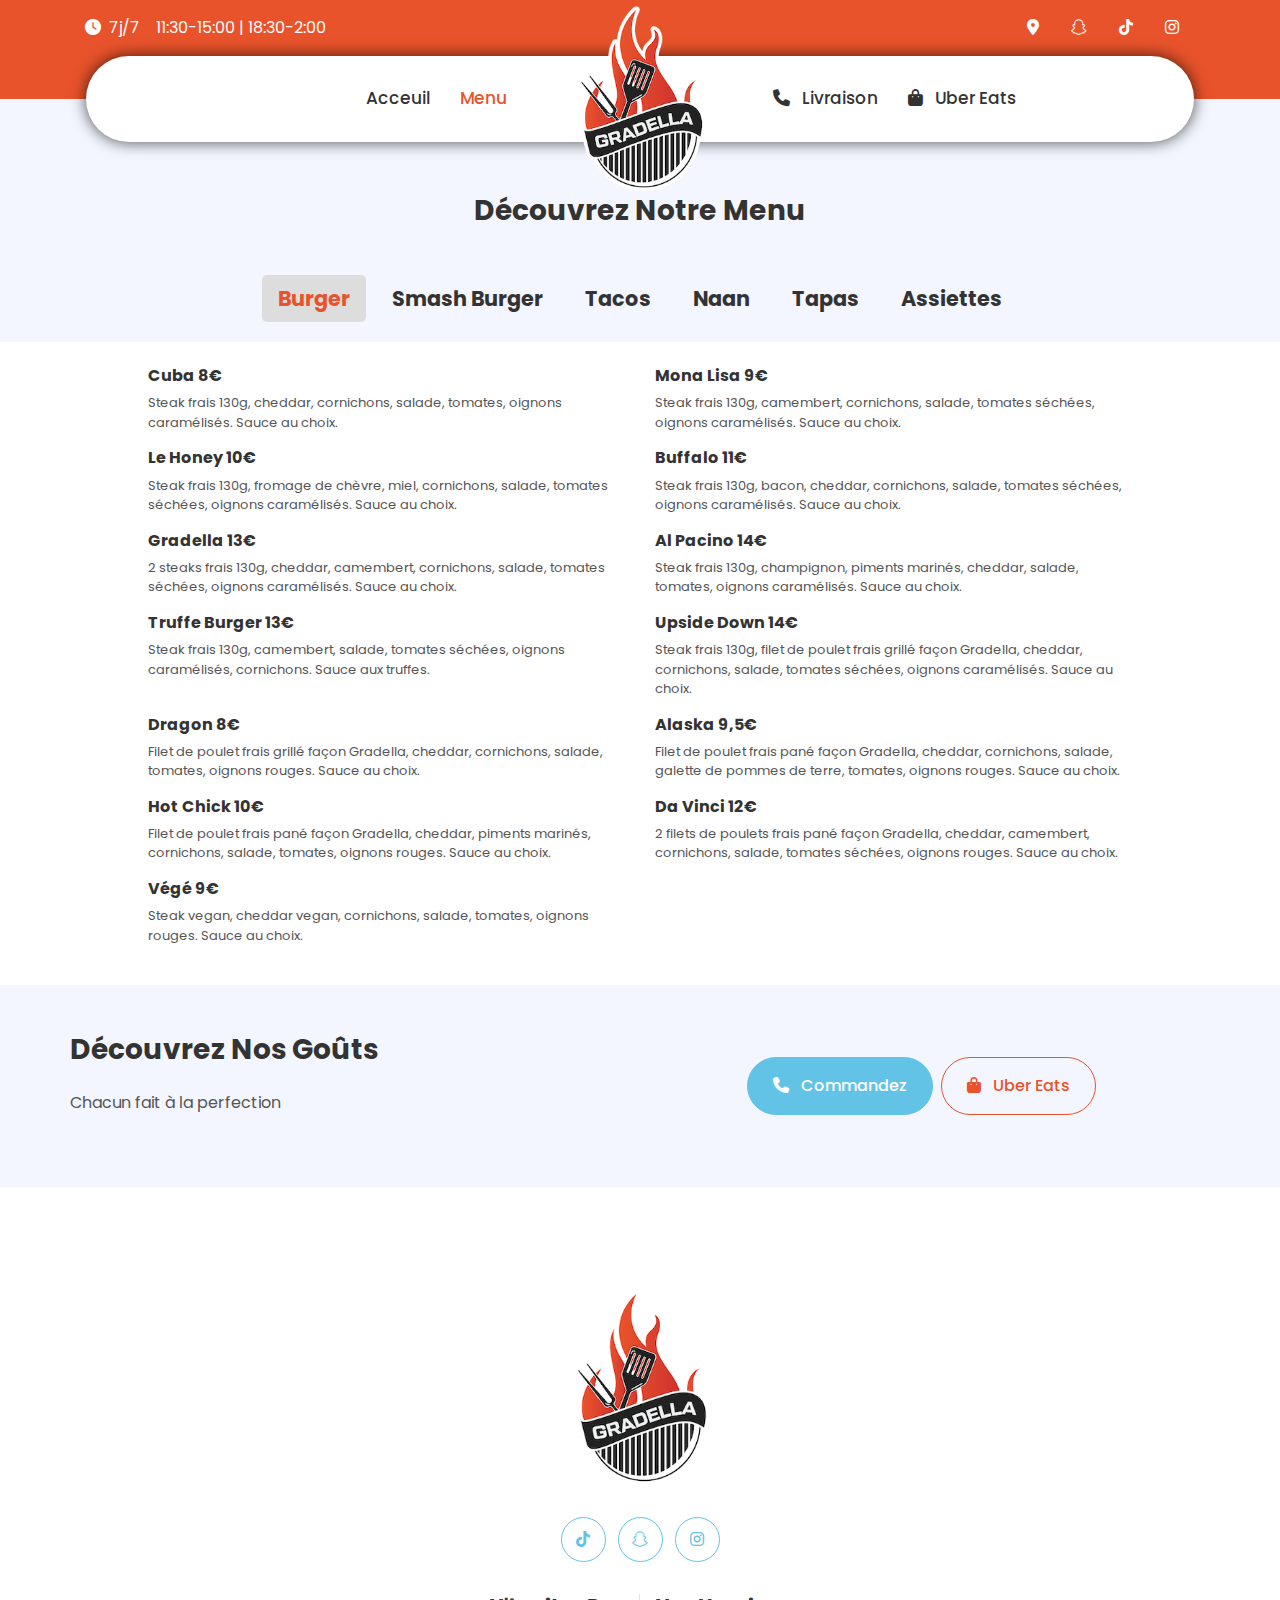
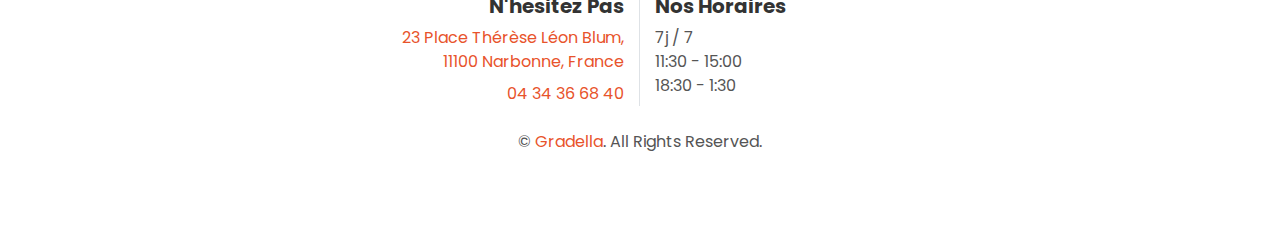
<file: menu.html>
<!DOCTYPE html>
<html lang="en">

<head>
    <meta charset="utf-8">
    <title>Gradella - Bigger than you think</title>
    <meta content="width=device-width, initial-scale=1.0" name="viewport">
    <meta name="keywords" content="gradella, narbonne, burgers, tacos, food">
    <meta name="description"
          content="#1 Burger et Naan à Narbonne. Snack élégant proposant Burgers, Naan, Kebab et Tacos. Tout est fait maison et fait avec des ingrédients de haute qualité.">

    <!-- Favicon -->
    <link href="img/favicon.ico" rel="icon">

    <!-- Google Web Fonts -->
    <link rel="preconnect" href="https://fonts.gstatic.com">
    <link href="https://fonts.googleapis.com/css2?family=Poppins:wght@400;500;600;700&display=swap" rel="stylesheet">

    <!-- Font Awesome -->
    <link href="https://cdnjs.cloudflare.com/ajax/libs/font-awesome/6.1.1/css/all.min.css" rel="stylesheet">

    <link rel="stylesheet" href="https://cdnjs.cloudflare.com/ajax/libs/animate.css/4.1.1/animate.min.css"/>

    <!-- Customized Bootstrap Stylesheet -->
    <link href="css/style.css" rel="stylesheet">

    <!-- Global site tag (gtag.js) - Google Analytics -->
    <script async src="https://www.googletagmanager.com/gtag/js?id=G-6BCL34H3R5"></script>
    <script>
        window.dataLayer = window.dataLayer || [];

        function gtag() {
            dataLayer.push(arguments);
        }

        gtag('js', new Date());

        gtag('config', 'G-6BCL34H3R5');
    </script>
</head>

<body class="animate__animated animate__fast animate__fadeIn">
<!-- Topbar Start -->
<div class="container-fluid bg-primary py-3">
    <div class="container">
        <div class="row">
            <div class="col-lg-6 text-center text-lg-left mb-2 mb-lg-0">
                <div class="d-inline-flex align-items-center">
                    <span class="text-white pr-3"><i class="fas fa-clock mr-1"></i> 7j/7 </span>
                    <span class="text-white pr-3"> 11:30-15:00 | 18:30-2:00 </span>
                </div>
            </div>
            <div class="col-lg-6 text-center text-lg-right">
                <div class="d-inline-flex align-items-center">
                    <a class="text-white px-3" href="https://goo.gl/maps/EQCvDzciU1y2Q24r8">
                        <i class="fas fa-location-dot"></i>
                    </a>
                    <a class="text-white px-3" href="https://www.snapchat.com/add/gradella_11">
                        <i class="fab fa-snapchat"></i>
                    </a>
                    <a class="text-white px-3" href="https://www.tiktok.com/@gradella_11">
                        <i class="fab fa-tiktok"></i>
                    </a>
                    <a class="text-white px-3" href="https://www.instagram.com/gradella_11/">
                        <i class="fab fa-instagram"></i>
                    </a>
                </div>
            </div>
        </div>
    </div>
</div>
<!-- Topbar End -->

<!-- Navbar Start -->
<div class="container-fluid position-relative nav-bar p-0">
    <div class="container-lg position-relative p-0 px-lg-3" style="z-index: 9;">
        <nav class="navbar navbar-expand-lg bg-white navbar-light shadow-bold p-lg-0 animate__animated animate__faster animate__fadeInUp">
            <a href="index.html" class="navbar-brand d-block d-lg-none animate__animated animate__easeIn animate__faster animate__fadeInUp">
                <img src="img/GRADELLA-icon-only.png" alt="Gradella logo" />
            </a>
            <button type="button" id="hamburger-icon" class="d-lg-none" data-toggle="collapse"
                    data-target="#navbarCollapse">
                <span class="line line-1"></span>
                <span class="line line-2"></span>
                <span class="line line-3"></span>
            </button>
            <div class="collapse navbar-collapse justify-content-center" id="navbarCollapse">
                <div class="navbar-nav justify-content-end ml-auto col-lg-4 p-0">
                    <a href="index.html" class="nav-item nav-link">Acceuil</a>
                    <a href="resources/menu.pdf" target="_blank" class="nav-item nav-link active">Menu</a>
                </div>
                <a href="index.html" class="navbar-brand mx-5 d-none d-lg-block animate__animated animate__easeIn animate__faster animate__fadeInUp">
                    <img src="img/GRADELLA-icon-only.png" alt="Gradella logo" />
                </a>
                <div class="navbar-nav col-lg-4 mr-auto py-0">
                    <a href="tel:04 34 36 68 40" onclick="gtag('event', 'click_livraison')" class="nav-item nav-link"><i
                            class="fa fa-phone mr-2"></i> Livraison</a>
                    <a href="https://ubereats.app.link/D1VZwDGx7qb" class="nav-item nav-link"><i
                            class="fa fa-shopping-bag mr-2"></i> Uber Eats</a>
                </div>
            </div>
        </nav>
    </div>
</div>
<!-- Navbar End -->

<!-- Promotion Start -->
<div class="container-fluid" id="menu-container">
    <div class="row ">
        <div class="container overflow-hidden">
            <div class="pt-5 pb-1 justify-content-center">
                <h3 class="font-weight-bold  text-center mt-1 mb-5">Découvrez Notre Menu</h3>
                <div class="position-relative">
                    <ul class="nav nav-pills mb-3 overflow-scroll align-items-center" id="pills-tab" role="tablist">
                        <li class="nav-item" role="presentation">
                            <button class="nav-link active" id="pills-home-tab" data-toggle="pill"
                                    data-target="#pills-home" type="button" role="tab" aria-controls="pills-home"
                                    aria-selected="true">Burger
                            </button>
                        </li>
                        
                        <li class="nav-item" role="presentation">
                            <button class="nav-link" id="pills-smash-tab" data-toggle="pill"
                                    data-target="#pills-smash" type="button" role="tab" aria-controls="pills-smash"
                                    >Smash Burger
                            </button>
                        </li>
                        <li class="nav-item" role="presentation">
                            <button class="nav-link" id="pills-tacos-tab" data-toggle="pill"
                                    data-target="#pills-tacos" type="button" role="tab" aria-controls="pills-tacos"
                                    >Tacos
                            </button>
                        </li>
                        <li class="nav-item" role="presentation">
                            <button class="nav-link" id="pills-profile-tab" data-toggle="pill"
                                    data-target="#pills-naan" type="button" role="tab" aria-controls="pills-profile"
                                    aria-selected="false">Naan
                            </button>
                        </li>
                        
                        <li class="nav-item" role="presentation">
                            <button class="nav-link" id="pills-contact-tab" data-toggle="pill"
                                    data-target="#pills-tapas" type="button" role="tab" aria-controls="pills-contact"
                                    aria-selected="false">Tapas
                            </button>
                        </li>
                        <li class="nav-item" role="presentation">
                            <button class="nav-link" id="pills-contact-tab" data-toggle="pill"
                                    data-target="#pills-assiettes" type="button" role="tab" aria-controls="pills-contact"
                                    aria-selected="false">Assiettes
                            </button>
                        </li>
                    </ul>
                    <div class="curtain"></div>
                </div>
            </div>
        </div>
    </div>
    <div class="row bg-light py-4">
        <div class="container">
            <div class="px-0 px-md-5">
                <div class="tab-content" id="pills-tabContent">
                    <div class="tab-pane fade show active" id="pills-home" role="tabpanel" aria-labelledby="pills-home-tab">
                      <div class="d-md-flex menu-container flex-wrap">
                  
                        <!-- Burgers Section -->
                        <div class="menu-item col-md-6">
                          <h6>Cuba 8€</h6>
                          <p>Steak frais 130g, cheddar, cornichons, salade, tomates, oignons caramélisés. Sauce au choix.</p>
                        </div>
                        <div class="menu-item col-md-6">
                          <h6>Mona Lisa 9€</h6>
                          <p>Steak frais 130g, camembert, cornichons, salade, tomates séchées, oignons caramélisés. Sauce au choix.</p>
                        </div>
                        <div class="menu-item col-md-6">
                          <h6>Le Honey 10€</h6>
                          <p>Steak frais 130g, fromage de chèvre, miel, cornichons, salade, tomates séchées, oignons caramélisés. Sauce au choix.</p>
                        </div>
                        <div class="menu-item col-md-6">
                          <h6>Buffalo 11€</h6>
                          <p>Steak frais 130g, bacon, cheddar, cornichons, salade, tomates séchées, oignons caramélisés. Sauce au choix.</p>
                        </div>
                        <div class="menu-item col-md-6">
                          <h6>Gradella 13€</h6>
                          <p>2 steaks frais 130g, cheddar, camembert, cornichons, salade, tomates séchées, oignons caramélisés. Sauce au choix.</p>
                        </div>
                        <div class="menu-item col-md-6">
                          <h6>Al Pacino 14€</h6>
                          <p>Steak frais 130g, champignon, piments marinés, cheddar, salade, tomates, oignons caramélisés. Sauce au choix.</p>
                        </div>
                        <div class="menu-item col-md-6">
                          <h6>Truffe Burger 13€</h6>
                          <p>Steak frais 130g, camembert, salade, tomates séchées, oignons caramélisés, cornichons. Sauce aux truffes.</p>
                        </div>
                        <div class="menu-item col-md-6">
                          <h6>Upside Down 14€</h6>
                          <p>Steak frais 130g, filet de poulet frais grillé façon Gradella, cheddar, cornichons, salade, tomates séchées, oignons caramélisés. Sauce au choix.</p>
                        </div>
                        <div class="menu-item col-md-6">
                          <h6>Dragon 8€</h6>
                          <p>Filet de poulet frais grillé façon Gradella, cheddar, cornichons, salade, tomates, oignons rouges. Sauce au choix.</p>
                        </div>
                        
                        <div class="menu-item col-md-6">
                          <h6>Alaska 9,5€</h6>
                          <p>Filet de poulet frais pané façon Gradella, cheddar, cornichons, salade, galette de pommes de terre, tomates, oignons rouges. Sauce au choix.</p>
                        </div>
                        
                        <div class="menu-item col-md-6">
                          <h6>Hot Chick 10€</h6>
                          <p>Filet de poulet frais pané façon Gradella, cheddar, piments marinés, cornichons, salade, tomates, oignons rouges. Sauce au choix.</p>
                        </div>
                        
                        <div class="menu-item col-md-6">
                          <h6>Da Vinci 12€</h6>
                          <p>2 filets de poulets frais pané façon Gradella, cheddar, camembert, cornichons, salade, tomates séchées, oignons rouges. Sauce au choix.</p>
                        </div>
                        <div class="menu-item col-md-6">
                          <h6>Végé 9€</h6>
                          <p>Steak vegan, cheddar vegan, cornichons, salade, tomates, oignons rouges. Sauce au choix.</p>
                        </div>                        
                  </div>
                    </div>
                    <div class="tab-pane fade" id="pills-tacos" role="tabpanel" aria-labelledby="pills-tacos-tab">
                        <div class="d-md-flex menu-container">
                          <div class="menu-item col-md-6">
                            <h6>Simple 9€</h6>
                            <p>Viande au choix: Kebab, Viande Hachée, Cordon Bleu, Falafel, Nuggets, Tenders.</p>
                          </div>
                          <div class="menu-item col-md-6">
                            <h6>Double 11€</h6>
                            <p>Deux viandes au choix.</p>
                          </div>
                        </div>
                      </div>
                        <div class="tab-pane fade show" id="pills-smash" role="tabpanel" aria-labelledby="pills-home-tab">
                            <div class="d-md-flex menu-container flex-wrap">
                        <!-- Smash Burger Section -->
                        <div class="menu-item col-md-6">
                          <h6>Old Smash 10€</h6>
                          <p>2 steaks frais 70g, cheddar, cornichons, oignons rouges grillés. Sauce recommandée: Biggy.</p>
                        </div>
                        <div class="menu-item col-md-6">
                            <h6>Gold Smash 13€</h6>
                            <p>3 steaks frais 70g, cheddar, cornichons, oignons rouges grillés. Sauce recommandée: Biggy.</p>
                          </div>
                        <div class="menu-item col-md-6">
                          <h6>Big Smash 14€</h6>
                          <p>4 steaks frais 70g, cheddar, cornichons, oignons rouges grillés. Sauce recommandée: Biggy.</p>
                        </div>
                        
                      </div>
                    </div>
                    <!-- Additional Sections -->
                    <div class="tab-pane fade" id="pills-naan" role="tabpanel" aria-labelledby="pills-naan-tab">
                      <div class="d-md-flex flex-wrap menu-container">
                        <div class="menu-item col-md-6">
                          <h6>Naan fromage 3.5€</h6>
                          <p>Accompagnement naan nature ou fromage.</p>
                        </div>
                        <div class="menu-item col-md-6">
                          <h6>Les Classiques 7.5€</h6>
                          <p>Kebab, Tandoori ou Curry.</p>
                        </div>
                        <div class="menu-item col-md-6">
                          <h6>El Padré 10€</h6>
                          <p>Filet de poulet frais grillé façon Gradella, cheddar, salade, tomates, oignons rouges, sauce au choix.</p>
                        </div>
                        <div class="menu-item col-md-6">
                            <h6>THE UK 13.5€</h6>
                            <p>Mix de poulet pané et poulet grillé, cheddar, salade, tomates, oignons rouges, sauce au choix.</p>
                          </div>
                          <div class="menu-item col-md-6">
                            <h6>Gradella 9€</h6>
                            <p>Steak frais 130g, cheddar, salade, tomates, oignons rouges. Sauce au choix.</p>
                          </div>
                          <div class="menu-item col-md-6">
                            <h6>Le Naan Burger 10€</h6>
                            <p>Steak frais 130g, cheddar, cornichons, salade, tomates, oignons caramélisés. Sauce au choix.</p>
                          </div>
                          <div class="menu-item col-md-6">
                            <h6>Picasso 11€</h6>
                            <p>Filet de poulet frais pané façon Gradella, cheddar, salade, tomates, oignons rouges, sauce au choix.</p>
                          </div>
                      </div>
                    </div>
                  
                    <div class="tab-pane fade" id="pills-tacos" role="tabpanel" aria-labelledby="pills-tacos-tab">
                      <div class="d-md-flex flex-wrap menu-container">
                        <div class="menu-item col-md-6">
                          <h6>Simple 9€</h6>
                          <p>Viande au choix: Kebab, Viande Hachée, Cordon Bleu, Falafel, Nuggets, Tenders.</p>
                        </div>
                        <div class="menu-item col-md-6">
                          <h6>Double 11€</h6>
                          <p>Deux viandes au choix.</p>
                        </div>
                      </div>
                    </div>
                    <div class="tab-pane fade" id="pills-assiettes" role="tabpanel" aria-labelledby="pills-assiettes-tab">
                        <div class="d-md-flex menu-container">
                          <div class="menu-item col-md-6">
                            <h6>Viande au choix : Kebab, Tandoori, Curry.  9€</h6>
                            <p>Salade, tomates, oignons rouges et fromage Feta.</p>
                          </div>
                          <div class="menu-item col-md-6">
                            <h6>Salade au choix : Poulet grillé, Falafel, Chèvre-miel, Tenders 11.5€</h6>
                            <p>Salade, tomates, oignons rouges, choux rouges, carottes grillées.</p>
                          </div>
                        </div>
                    </div>                    
                    <div class="tab-pane fade" id="pills-tapas" role="tabpanel" aria-labelledby="pills-tapas-tab">
                      <div class="d-md-flex flex-wrap menu-container">
                        <div class="menu-item col-md-6">
                          <h6>Mozza Sticks 4pc. 3€ / 6pc. 5€</h6>
                          <p>Delicious mozzarella sticks.</p>
                        </div>
                        <div class="menu-item col-md-6">
                          <h6>Camembert Pané 4pc. 3€ / 6pc. 5€</h6>
                          <p>Breaded camembert cheese bites.</p>
                        </div>
                        <div class="menu-item col-md-6">
                          <h6>Nuggets 5pc. 4€ / 8pc. 7€</h6>
                          <p>Chicken nuggets served hot and crispy.</p>
                        </div>
                        <div class="menu-item col-md-6">
                          <h6>Crevettes Panées 4pc. 8€ / 6pc. 12€</h6>
                          <p>Breaded shrimp.</p>
                        </div>
                        <div class="menu-item col-md-6">
                          <h6>Wings 4pc. 8€ / 8pc. 12€</h6>
                          <p>Spicy chicken wings.</p>
                        </div>
                        <div class="menu-item col-md-6">
                          <h6>Tenders 4pc. 8€ / 8pc. 12€</h6>
                          <p>Chicken tenders cooked to perfection.</p>
                        </div>
                        <div class="menu-item col-md-6">
                          <h6>Oignons Rings 6pc. 4€ / 12pc. 7€</h6>
                          <p>Golden fried onion rings.</p>
                        </div>
                      </div>
                    </div>
                  </div>
                  
            </div>
        </div>
    </div>
</div>
<!-- Promotion End -->
    <div class="container">
        <div class="row py-5">
            <div class="col-md-6">
                <div class="row d-block text-center text-md-left">
                    <h3 class="font-weight-bold mt-8 mb-4">Découvrez Nos Goûts</h3>
                    <p class=" mb-4">Chacun fait à la perfection</p>
                </div>
            </div>
            <div class="col-md-6">
                <div class="h-100">
                    <div class="row justify-content-center">
                        <a href="tel:04 34 36 68 40" class="btn btn-secondary mt-4 mr-2 py-3"><i
                                class="fa fa-phone mr-2"></i> Commandez</a>
                        <a href="https://ubereats.app.link/D1VZwDGx7qb"
                           class="btn btn-outline-primary mt-4 mr-2 py-3"><i
                                class="fa fa-shopping-bag mr-2"></i> Uber Eats</a>
                    </div>
                </div>
            </div>
        </div>
    </div>
<!-- Footer Start -->
<div class="container-fluid footer bg-light py-5">
    <div class="container text-center py-5">
        <div class="row">
            <div class="col-12 mb-4">
                <a href="index.html" class="navbar-brand m-0">
                    <img src="img/GRADELLA-icon-only.png" height="200"/>
                </a>
            </div>
            <div class="col-12 mb-4">
                <a class="btn btn-outline-secondary btn-social mr-2" href="https://www.tiktok.com/@gradella_11"><i
                        class="fab fa-tiktok"></i></a>
                <a class="btn btn-outline-secondary btn-social mr-2" href="https://www.snapchat.com/add/gradella_11"><i
                        class="fab fa-snapchat"></i></a>
                <a class="btn btn-outline-secondary btn-social" href="https://www.instagram.com/gradella_11/"><i
                        class="fab fa-instagram"></i></a>
            </div>
            <div class="col-12 mt-2 mb-4">
                <div class="row">
                    <div class="col-sm-6 text-center text-sm-right border-right mb-3 mb-sm-0">
                        <h5 class="font-weight-bold mb-2">N'hesitez Pas</h5>
                        <p class="mb-2"><a href="https://maps.app.goo.gl/MCQ3ameUsFU9Untw5" target="_blank">23 Place Thérèse Léon Blum,
                            <br/> 11100 Narbonne, France</a></p>
                        <p class="mb-0"><a href="tel:04 34 36 68 40">04 34 36 68 40</a></p>
                    </div>
                    <div class="col-sm-6 text-center text-sm-left">
                        <h5 class="font-weight-bold mb-2">Nos Horaires</h5>
                        <p class="mb-2">7j / 7 <br/> 11:30 - 15:00 <br/> 18:30 - 1:30</p>
                    </div>
                </div>
            </div>
            <div class="col-12">
                <p class="m-0">&copy; <a href="/">Gradella</a>. All Rights Reserved.
                </p>
            </div>
        </div>
    </div>
</div>
<!-- Footer End -->

<!-- Back to Top -->
<a href="#" class="btn btn-secondary px-2 back-to-top"><i class="fa fa-angle-double-up"></i></a>

<!-- JavaScript Libraries -->
<script src="https://code.jquery.com/jquery-3.4.1.min.js"></script>
<script src="https://stackpath.bootstrapcdn.com/bootstrap/4.4.1/js/bootstrap.bundle.min.js"></script>
<script src="lib/easing/easing.min.js"></script>
<script src="lib/isotope/isotope.pkgd.min.js"></script>

<!-- Template Javascript -->
<script type="text/javascript" src="js/parallax.js"></script>
<script src="js/main.js"></script>
</body>

</html>
</file>
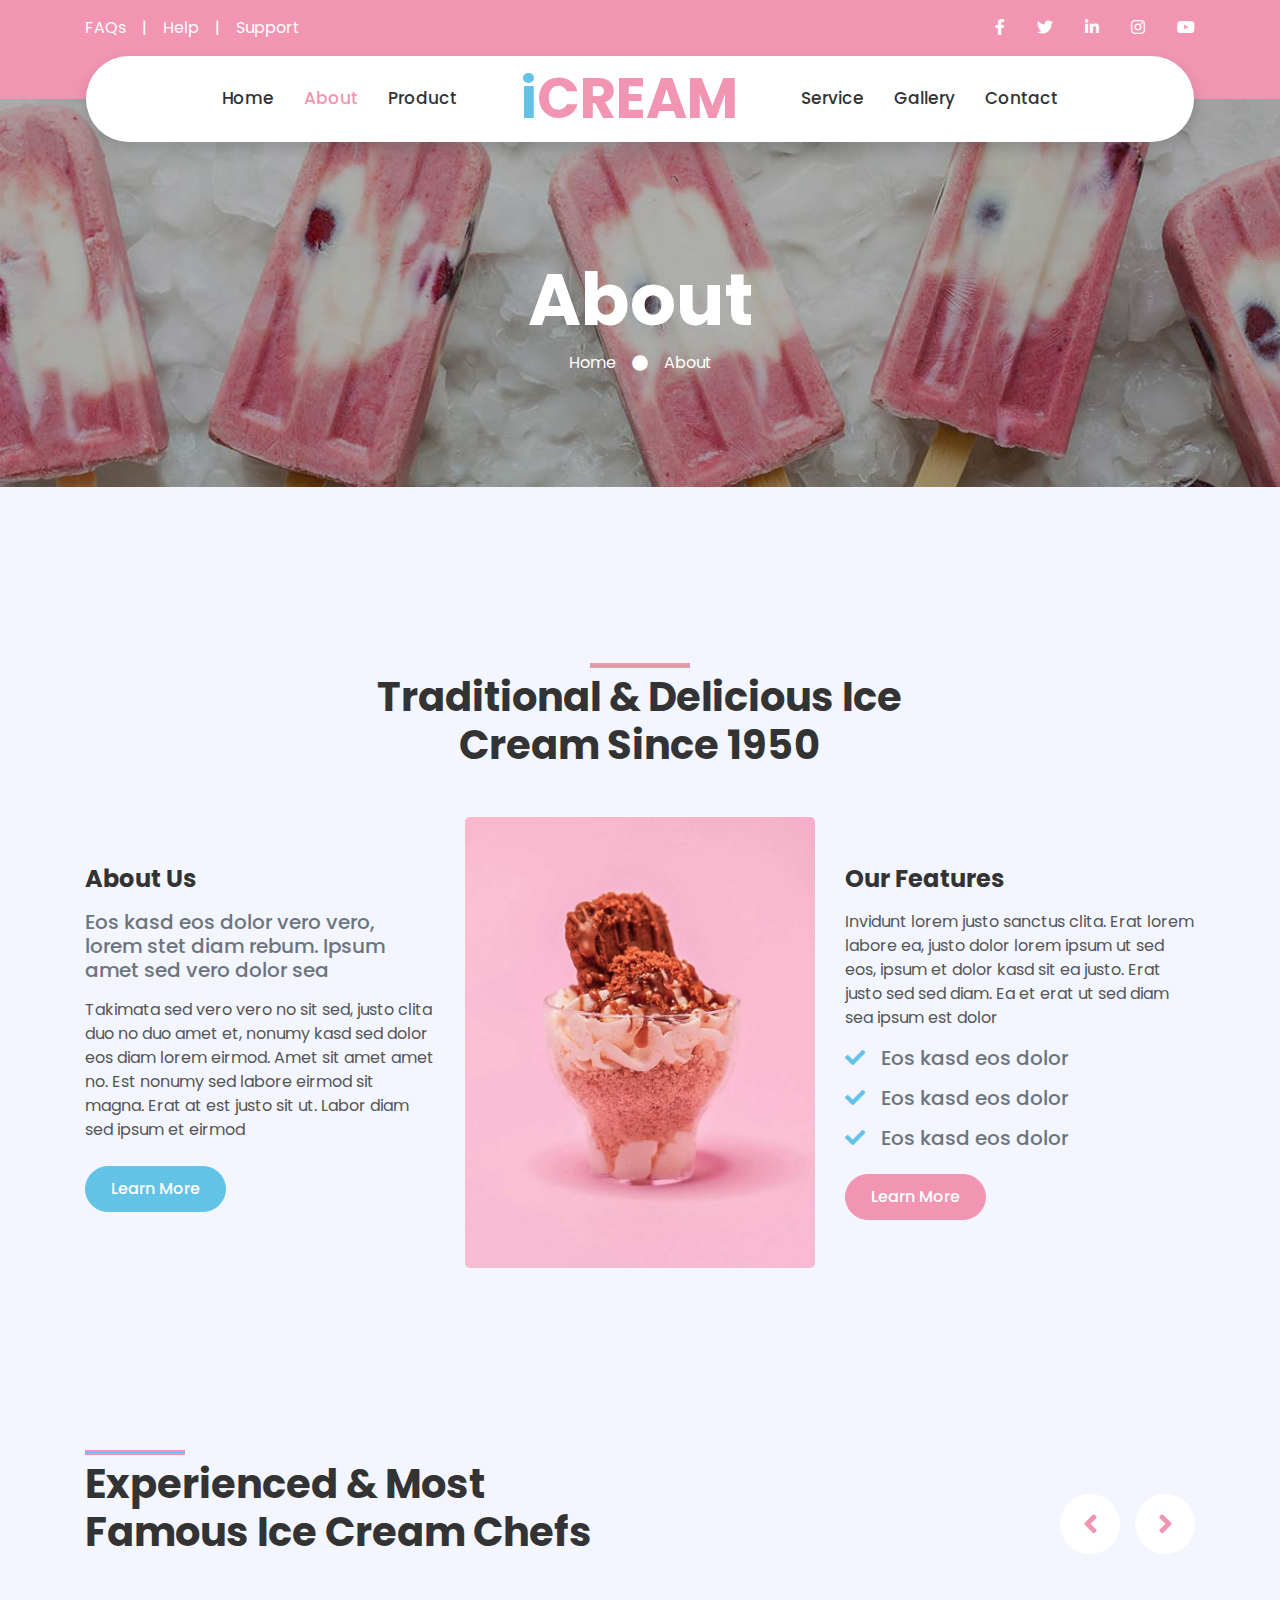
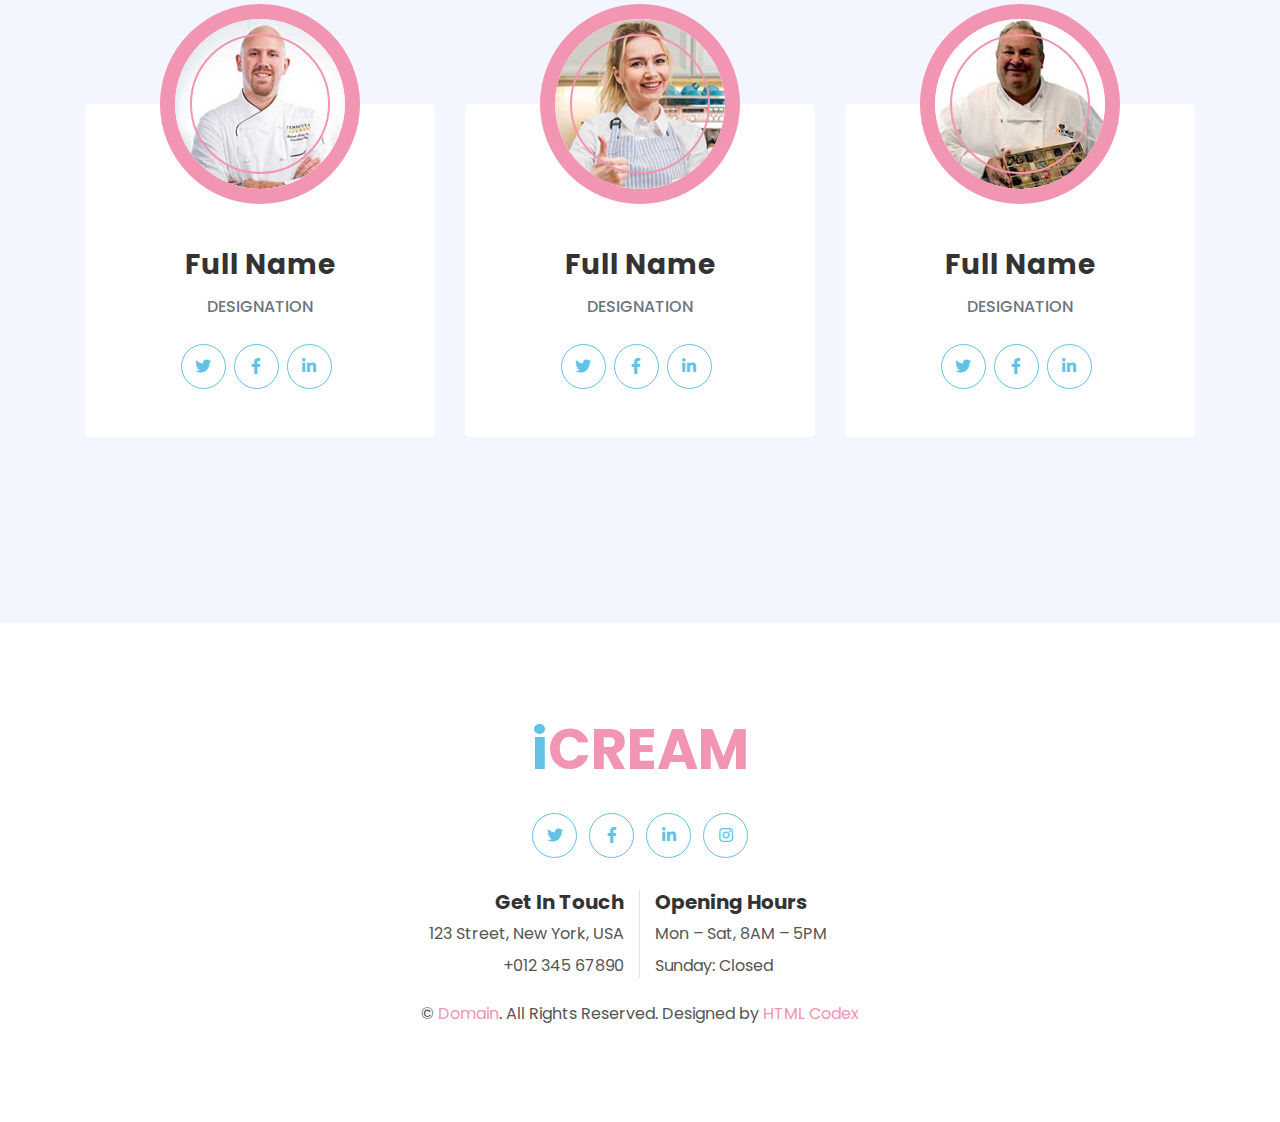
<file: backup/ice-cream-shop-website-template/about.html>
<!DOCTYPE html>
<html lang="en">

<head>
    <meta charset="utf-8">
    <title>iCREAM - Ice Cream Shop Website Template</title>
    <meta content="width=device-width, initial-scale=1.0" name="viewport">
    <meta content="Free HTML Templates" name="keywords">
    <meta content="Free HTML Templates" name="description">

    <!-- Favicon -->
    <link href="img/favicon.ico" rel="icon">

    <!-- Google Web Fonts -->
    <link rel="preconnect" href="https://fonts.gstatic.com">
    <link href="https://fonts.googleapis.com/css2?family=Poppins:wght@400;500;600;700&display=swap" rel="stylesheet">

    <!-- Font Awesome -->
    <link href="https://cdnjs.cloudflare.com/ajax/libs/font-awesome/5.10.0/css/all.min.css" rel="stylesheet">

    <!-- Libraries Stylesheet -->
    <link href="lib/owlcarousel/assets/owl.carousel.min.css" rel="stylesheet">
    <link href="lib/lightbox/css/lightbox.min.css" rel="stylesheet">

    <!-- Customized Bootstrap Stylesheet -->
    <link href="css/style.css" rel="stylesheet">
</head>

<body>
    <!-- Topbar Start -->
    <div class="container-fluid bg-primary py-3 d-none d-md-block">
        <div class="container">
            <div class="row">
                <div class="col-md-6 text-center text-lg-left mb-2 mb-lg-0">
                    <div class="d-inline-flex align-items-center">
                        <a class="text-white pr-3" href="">FAQs</a>
                        <span class="text-white">|</span>
                        <a class="text-white px-3" href="">Help</a>
                        <span class="text-white">|</span>
                        <a class="text-white pl-3" href="">Support</a>
                    </div>
                </div>
                <div class="col-md-6 text-center text-lg-right">
                    <div class="d-inline-flex align-items-center">
                        <a class="text-white px-3" href="">
                            <i class="fab fa-facebook-f"></i>
                        </a>
                        <a class="text-white px-3" href="">
                            <i class="fab fa-twitter"></i>
                        </a>
                        <a class="text-white px-3" href="">
                            <i class="fab fa-linkedin-in"></i>
                        </a>
                        <a class="text-white px-3" href="">
                            <i class="fab fa-instagram"></i>
                        </a>
                        <a class="text-white pl-3" href="">
                            <i class="fab fa-youtube"></i>
                        </a>
                    </div>
                </div>
            </div>
        </div>
    </div>
    <!-- Topbar End -->


    <!-- Navbar Start -->
    <div class="container-fluid position-relative nav-bar p-0">
        <div class="container-lg position-relative p-0 px-lg-3" style="z-index: 9;">
            <nav class="navbar navbar-expand-lg bg-white navbar-light shadow p-lg-0">
                <a href="index.html" class="navbar-brand d-block d-lg-none">
                    <h1 class="m-0 display-4 text-primary"><span class="text-secondary">i</span>CREAM</h1>
                </a>
                <button type="button" class="navbar-toggler" data-toggle="collapse" data-target="#navbarCollapse">
                    <span class="navbar-toggler-icon"></span>
                </button>
                <div class="collapse navbar-collapse justify-content-between" id="navbarCollapse">
                    <div class="navbar-nav ml-auto py-0">
                        <a href="index.html" class="nav-item nav-link">Home</a>
                        <a href="about.html" class="nav-item nav-link active">About</a>
                        <a href="product.html" class="nav-item nav-link">Product</a>
                    </div>
                    <a href="index.html" class="navbar-brand mx-5 d-none d-lg-block">
                        <h1 class="m-0 display-4 text-primary"><span class="text-secondary">i</span>CREAM</h1>
                    </a>
                    <div class="navbar-nav mr-auto py-0">
                        <a href="service.html" class="nav-item nav-link">Service</a>
                        <a href="gallery.html" class="nav-item nav-link">Gallery</a>
                        <a href="contact.html" class="nav-item nav-link">Contact</a>
                    </div>
                </div>
            </nav>
        </div>
    </div>
    <!-- Navbar End -->


    <!-- Header Start -->
    <div class="jumbotron jumbotron-fluid page-header" style="margin-bottom: 90px;">
        <div class="container text-center py-5">
            <h1 class="text-white display-3 mt-lg-5">About</h1>
            <div class="d-inline-flex align-items-center text-white">
                <p class="m-0"><a class="text-white" href="">Home</a></p>
                <i class="fa fa-circle px-3"></i>
                <p class="m-0">About</p>
            </div>
        </div>
    </div>
    <!-- Header End -->


    <!-- About Start -->
    <div class="container-fluid py-5">
        <div class="container py-5">
            <div class="row justify-content-center">
                <div class="col-lg-7">
                    <h1 class="section-title position-relative text-center mb-5">Traditional & Delicious Ice Cream Since 1950</h1>
                </div>
            </div>
            <div class="row">
                <div class="col-lg-4 py-5">
                    <h4 class="font-weight-bold mb-3">About Us</h4>
                    <h5 class="text-muted mb-3">Eos kasd eos dolor vero vero, lorem stet diam rebum. Ipsum amet sed vero dolor sea</h5>
                    <p>Takimata sed vero vero no sit sed, justo clita duo no duo amet et, nonumy kasd sed dolor eos diam lorem eirmod. Amet sit amet amet no. Est nonumy sed labore eirmod sit magna. Erat at est justo sit ut. Labor diam sed ipsum et eirmod</p>
                    <a href="" class="btn btn-secondary mt-2">Learn More</a>
                </div>
                <div class="col-lg-4" style="min-height: 400px;">
                    <div class="position-relative h-100 rounded overflow-hidden">
                        <img class="position-absolute w-100 h-100" src="img/about.jpg" style="object-fit: cover;">
                    </div>
                </div>
                <div class="col-lg-4 py-5">
                    <h4 class="font-weight-bold mb-3">Our Features</h4>
                    <p>Invidunt lorem justo sanctus clita. Erat lorem labore ea, justo dolor lorem ipsum ut sed eos, ipsum et dolor kasd sit ea justo. Erat justo sed sed diam. Ea et erat ut sed diam sea ipsum est dolor</p>
                    <h5 class="text-muted mb-3"><i class="fa fa-check text-secondary mr-3"></i>Eos kasd eos dolor</h5>
                    <h5 class="text-muted mb-3"><i class="fa fa-check text-secondary mr-3"></i>Eos kasd eos dolor</h5>
                    <h5 class="text-muted mb-3"><i class="fa fa-check text-secondary mr-3"></i>Eos kasd eos dolor</h5>
                    <a href="" class="btn btn-primary mt-2">Learn More</a>
                </div>
            </div>
        </div>
    </div>
    <!-- About End -->


    <!-- Team Start -->
    <div class="container-fluid py-5">
        <div class="container py-5">
            <div class="row">
                <div class="col-lg-6">
                    <h1 class="section-title position-relative mb-5">Experienced & Most Famous Ice Cream Chefs</h1>
                </div>
                <div class="col-lg-6 mb-5 mb-lg-0 pb-5 pb-lg-0"></div>
            </div>
            <div class="row">
                <div class="col-12">
                    <div class="owl-carousel team-carousel">
                        <div class="team-item">
                            <div class="team-img mx-auto">
                                <img class="rounded-circle w-100 h-100" src="img/team-1.jpg" style="object-fit: cover;">
                            </div>
                            <div class="position-relative text-center bg-light rounded px-4 py-5" style="margin-top: -100px;">
                                <h3 class="font-weight-bold mt-5 mb-3 pt-5">Full Name</h3>
                                <h6 class="text-uppercase text-muted mb-4">Designation</h6>
                                <div class="d-flex justify-content-center pt-1">
                                    <a class="btn btn-outline-secondary btn-social mr-2" href="#"><i class="fab fa-twitter"></i></a>
                                    <a class="btn btn-outline-secondary btn-social mr-2" href="#"><i class="fab fa-facebook-f"></i></a>
                                    <a class="btn btn-outline-secondary btn-social mr-2" href="#"><i class="fab fa-linkedin-in"></i></a>
                                </div>
                            </div>
                        </div>
                        <div class="team-item">
                            <div class="team-img mx-auto">
                                <img class="rounded-circle w-100 h-100" src="img/team-2.jpg" style="object-fit: cover;">
                            </div>
                            <div class="position-relative text-center bg-light rounded px-4 py-5" style="margin-top: -100px;">
                                <h3 class="font-weight-bold mt-5 mb-3 pt-5">Full Name</h3>
                                <h6 class="text-uppercase text-muted mb-4">Designation</h6>
                                <div class="d-flex justify-content-center pt-1">
                                    <a class="btn btn-outline-secondary btn-social mr-2" href="#"><i class="fab fa-twitter"></i></a>
                                    <a class="btn btn-outline-secondary btn-social mr-2" href="#"><i class="fab fa-facebook-f"></i></a>
                                    <a class="btn btn-outline-secondary btn-social mr-2" href="#"><i class="fab fa-linkedin-in"></i></a>
                                </div>
                            </div>
                        </div>
                        <div class="team-item">
                            <div class="team-img mx-auto">
                                <img class="rounded-circle w-100 h-100" src="img/team-3.jpg" style="object-fit: cover;">
                            </div>
                            <div class="position-relative text-center bg-light rounded px-4 py-5" style="margin-top: -100px;">
                                <h3 class="font-weight-bold mt-5 mb-3 pt-5">Full Name</h3>
                                <h6 class="text-uppercase text-muted mb-4">Designation</h6>
                                <div class="d-flex justify-content-center pt-1">
                                    <a class="btn btn-outline-secondary btn-social mr-2" href="#"><i class="fab fa-twitter"></i></a>
                                    <a class="btn btn-outline-secondary btn-social mr-2" href="#"><i class="fab fa-facebook-f"></i></a>
                                    <a class="btn btn-outline-secondary btn-social mr-2" href="#"><i class="fab fa-linkedin-in"></i></a>
                                </div>
                            </div>
                        </div>
                        <div class="team-item">
                            <div class="team-img mx-auto">
                                <img class="rounded-circle w-100 h-100" src="img/team-4.jpg" style="object-fit: cover;">
                            </div>
                            <div class="position-relative text-center bg-light rounded px-4 py-5" style="margin-top: -100px;">
                                <h3 class="font-weight-bold mt-5 mb-3 pt-5">Full Name</h3>
                                <h6 class="text-uppercase text-muted mb-4">Designation</h6>
                                <div class="d-flex justify-content-center pt-1">
                                    <a class="btn btn-outline-secondary btn-social mr-2" href="#"><i class="fab fa-twitter"></i></a>
                                    <a class="btn btn-outline-secondary btn-social mr-2" href="#"><i class="fab fa-facebook-f"></i></a>
                                    <a class="btn btn-outline-secondary btn-social mr-2" href="#"><i class="fab fa-linkedin-in"></i></a>
                                </div>
                            </div>
                        </div>
                    </div>
                </div>
            </div>
        </div>
    </div>
    <!-- Team End -->


    <!-- Footer Start -->
    <div class="container-fluid footer bg-light py-5" style="margin-top: 90px;">
        <div class="container text-center py-5">
            <div class="row">
                <div class="col-12 mb-4">
                    <a href="index.html" class="navbar-brand m-0">
                        <h1 class="m-0 mt-n2 display-4 text-primary"><span class="text-secondary">i</span>CREAM</h1>
                    </a>
                </div>
                <div class="col-12 mb-4">
                    <a class="btn btn-outline-secondary btn-social mr-2" href="#"><i class="fab fa-twitter"></i></a>
                    <a class="btn btn-outline-secondary btn-social mr-2" href="#"><i class="fab fa-facebook-f"></i></a>
                    <a class="btn btn-outline-secondary btn-social mr-2" href="#"><i class="fab fa-linkedin-in"></i></a>
                    <a class="btn btn-outline-secondary btn-social" href="#"><i class="fab fa-instagram"></i></a>
                </div>
                <div class="col-12 mt-2 mb-4">
                    <div class="row">
                        <div class="col-sm-6 text-center text-sm-right border-right mb-3 mb-sm-0">
                            <h5 class="font-weight-bold mb-2">Get In Touch</h5>
                            <p class="mb-2">123 Street, New York, USA</p>
                            <p class="mb-0">+012 345 67890</p>
                        </div>
                        <div class="col-sm-6 text-center text-sm-left">
                            <h5 class="font-weight-bold mb-2">Opening Hours</h5>
                            <p class="mb-2">Mon – Sat, 8AM – 5PM</p>
                            <p class="mb-0">Sunday: Closed</p>
                        </div>
                    </div>
                </div>
                <div class="col-12">
                    <p class="m-0">&copy; <a href="#">Domain</a>. All Rights Reserved. Designed by <a href="https://htmlcodex.com">HTML Codex</a>
                    </p>
                </div>
            </div>
        </div>
    </div>
    <!-- Footer End -->


    <!-- Back to Top -->
    <a href="#" class="btn btn-secondary px-2 back-to-top"><i class="fa fa-angle-double-up"></i></a>


    <!-- JavaScript Libraries -->
    <script src="https://code.jquery.com/jquery-3.4.1.min.js"></script>
    <script src="https://stackpath.bootstrapcdn.com/bootstrap/4.4.1/js/bootstrap.bundle.min.js"></script>
    <script src="lib/easing/easing.min.js"></script>
    <script src="lib/waypoints/waypoints.min.js"></script>
    <script src="lib/owlcarousel/owl.carousel.min.js"></script>
    <script src="lib/isotope/isotope.pkgd.min.js"></script>
    <script src="lib/lightbox/js/lightbox.min.js"></script>

    <!-- Contact Javascript File -->
    <script src="mail/jqBootstrapValidation.min.js"></script>
    <script src="mail/contact.js"></script>

    <!-- Template Javascript -->
    <script src="js/main.js"></script>
</body>

</html>
</file>
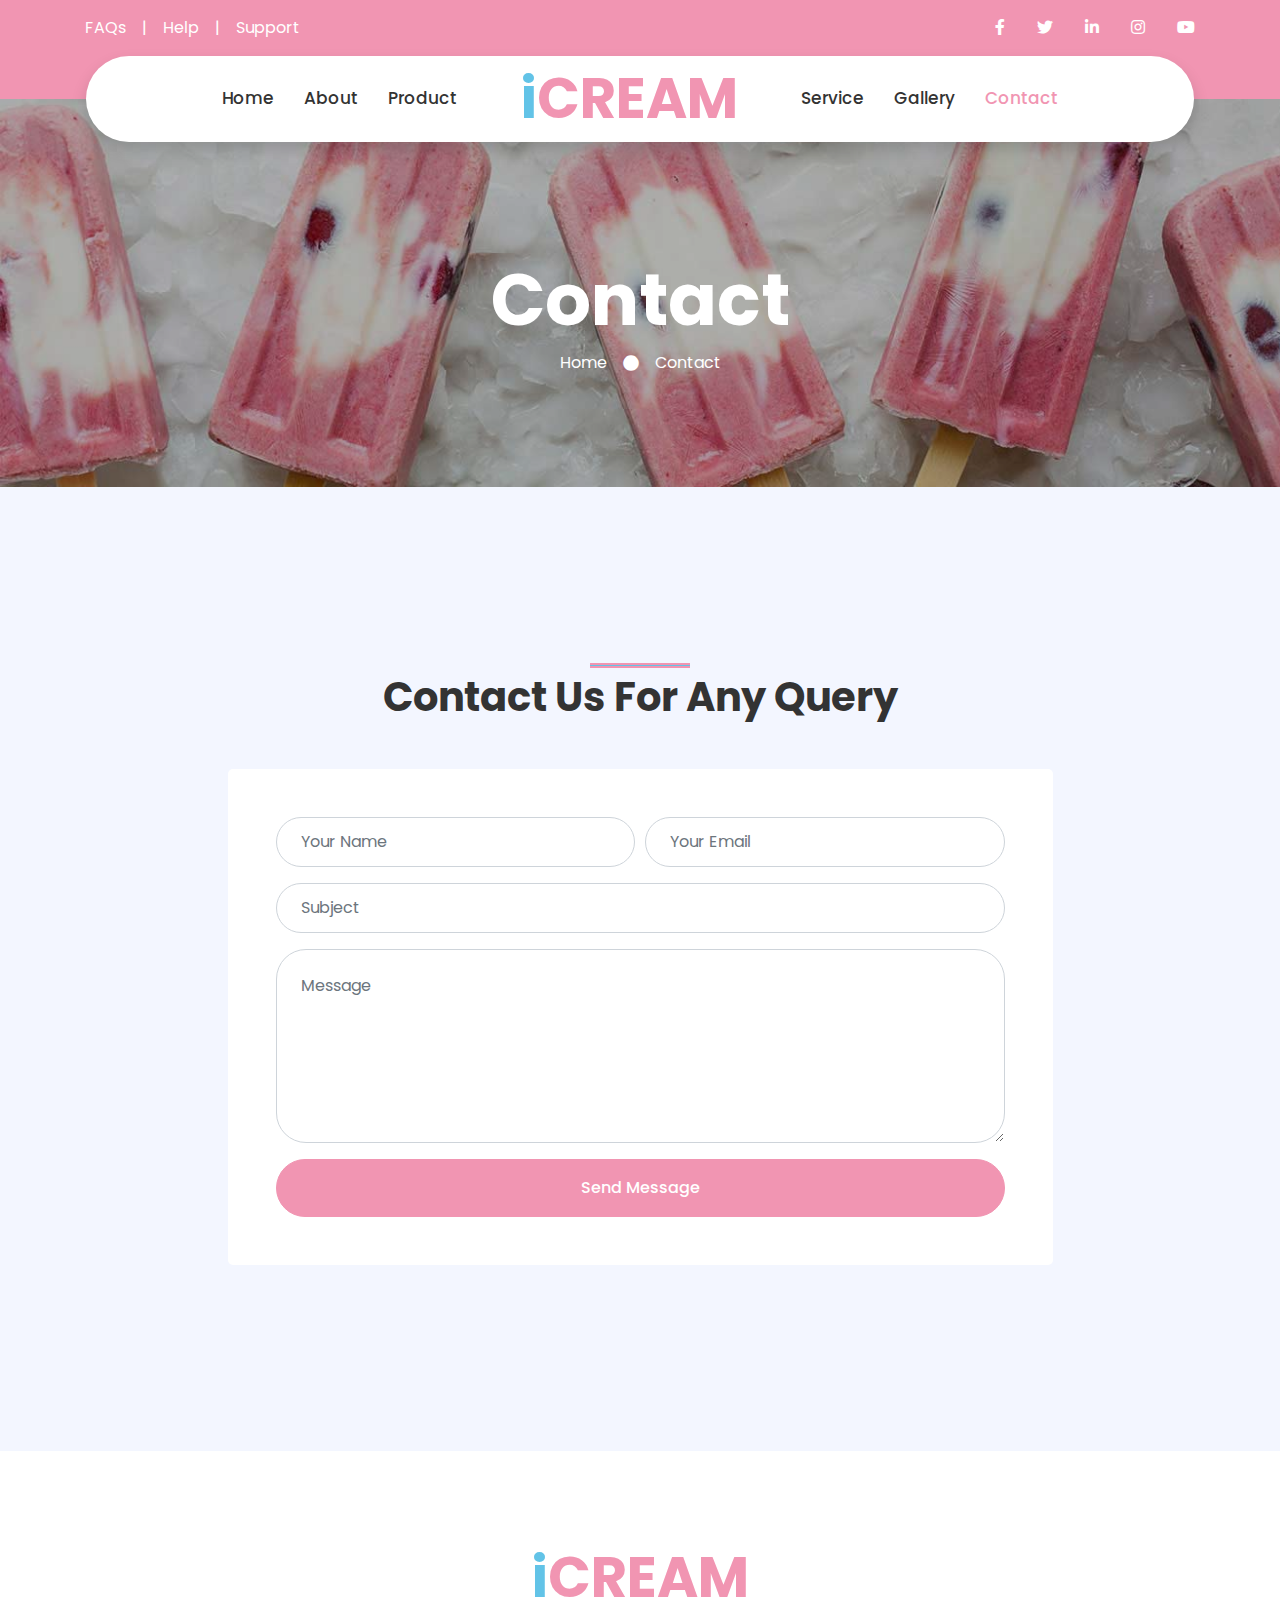
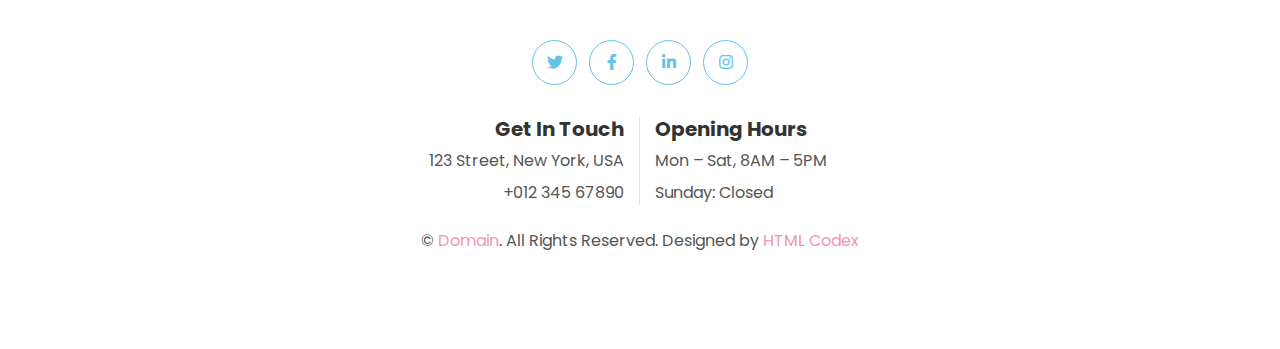
<file: backup/ice-cream-shop-website-template/contact.html>
<!DOCTYPE html>
<html lang="en">

<head>
    <meta charset="utf-8">
    <title>iCREAM - Ice Cream Shop Website Template</title>
    <meta content="width=device-width, initial-scale=1.0" name="viewport">
    <meta content="Free HTML Templates" name="keywords">
    <meta content="Free HTML Templates" name="description">

    <!-- Favicon -->
    <link href="img/favicon.ico" rel="icon">

    <!-- Google Web Fonts -->
    <link rel="preconnect" href="https://fonts.gstatic.com">
    <link href="https://fonts.googleapis.com/css2?family=Poppins:wght@400;500;600;700&display=swap" rel="stylesheet">

    <!-- Font Awesome -->
    <link href="https://cdnjs.cloudflare.com/ajax/libs/font-awesome/5.10.0/css/all.min.css" rel="stylesheet">

    <!-- Libraries Stylesheet -->
    <link href="lib/owlcarousel/assets/owl.carousel.min.css" rel="stylesheet">
    <link href="lib/lightbox/css/lightbox.min.css" rel="stylesheet">

    <!-- Customized Bootstrap Stylesheet -->
    <link href="css/style.css" rel="stylesheet">
</head>

<body>
    <!-- Topbar Start -->
    <div class="container-fluid bg-primary py-3 d-none d-md-block">
        <div class="container">
            <div class="row">
                <div class="col-md-6 text-center text-lg-left mb-2 mb-lg-0">
                    <div class="d-inline-flex align-items-center">
                        <a class="text-white pr-3" href="">FAQs</a>
                        <span class="text-white">|</span>
                        <a class="text-white px-3" href="">Help</a>
                        <span class="text-white">|</span>
                        <a class="text-white pl-3" href="">Support</a>
                    </div>
                </div>
                <div class="col-md-6 text-center text-lg-right">
                    <div class="d-inline-flex align-items-center">
                        <a class="text-white px-3" href="">
                            <i class="fab fa-facebook-f"></i>
                        </a>
                        <a class="text-white px-3" href="">
                            <i class="fab fa-twitter"></i>
                        </a>
                        <a class="text-white px-3" href="">
                            <i class="fab fa-linkedin-in"></i>
                        </a>
                        <a class="text-white px-3" href="">
                            <i class="fab fa-instagram"></i>
                        </a>
                        <a class="text-white pl-3" href="">
                            <i class="fab fa-youtube"></i>
                        </a>
                    </div>
                </div>
            </div>
        </div>
    </div>
    <!-- Topbar End -->


    <!-- Navbar Start -->
    <div class="container-fluid position-relative nav-bar p-0">
        <div class="container-lg position-relative p-0 px-lg-3" style="z-index: 9;">
            <nav class="navbar navbar-expand-lg bg-white navbar-light shadow p-lg-0">
                <a href="index.html" class="navbar-brand d-block d-lg-none">
                    <h1 class="m-0 display-4 text-primary"><span class="text-secondary">i</span>CREAM</h1>
                </a>
                <button type="button" class="navbar-toggler" data-toggle="collapse" data-target="#navbarCollapse">
                    <span class="navbar-toggler-icon"></span>
                </button>
                <div class="collapse navbar-collapse justify-content-between" id="navbarCollapse">
                    <div class="navbar-nav ml-auto py-0">
                        <a href="index.html" class="nav-item nav-link">Home</a>
                        <a href="about.html" class="nav-item nav-link">About</a>
                        <a href="product.html" class="nav-item nav-link">Product</a>
                    </div>
                    <a href="index.html" class="navbar-brand mx-5 d-none d-lg-block">
                        <h1 class="m-0 display-4 text-primary"><span class="text-secondary">i</span>CREAM</h1>
                    </a>
                    <div class="navbar-nav mr-auto py-0">
                        <a href="service.html" class="nav-item nav-link">Service</a>
                        <a href="gallery.html" class="nav-item nav-link">Gallery</a>
                        <a href="contact.html" class="nav-item nav-link active">Contact</a>
                    </div>
                </div>
            </nav>
        </div>
    </div>
    <!-- Navbar End -->


    <!-- Header Start -->
    <div class="jumbotron jumbotron-fluid page-header" style="margin-bottom: 90px;">
        <div class="container text-center py-5">
            <h1 class="text-white display-3 mt-lg-5">Contact</h1>
            <div class="d-inline-flex align-items-center text-white">
                <p class="m-0"><a class="text-white" href="">Home</a></p>
                <i class="fa fa-circle px-3"></i>
                <p class="m-0">Contact</p>
            </div>
        </div>
    </div>
    <!-- Header End -->


    <!-- Contact Start -->
    <div class="container-fluid py-5">
        <div class="container py-5">
            <div class="row justify-content-center">
                <div class="col-lg-6">
                    <h1 class="section-title position-relative text-center mb-5">Contact Us For Any Query</h1>
                </div>
            </div>
            <div class="row justify-content-center">
                <div class="col-lg-9">
                    <div class="contact-form bg-light rounded p-5">
                        <div id="success"></div>
                        <form name="sentMessage" id="contactForm" novalidate="novalidate">
                            <div class="form-row">
                                <div class="col-sm-6 control-group">
                                    <input type="text" class="form-control p-4" id="name" placeholder="Your Name" required="required" data-validation-required-message="Please enter your name" />
                                    <p class="help-block text-danger"></p>
                                </div>
                                <div class="col-sm-6 control-group">
                                    <input type="email" class="form-control p-4" id="email" placeholder="Your Email" required="required" data-validation-required-message="Please enter your email" />
                                    <p class="help-block text-danger"></p>
                                </div>
                            </div>
                            <div class="control-group">
                                <input type="text" class="form-control p-4" id="subject" placeholder="Subject" required="required" data-validation-required-message="Please enter a subject" />
                                <p class="help-block text-danger"></p>
                            </div>
                            <div class="control-group">
                                <textarea class="form-control p-4" rows="6" id="message" placeholder="Message" required="required" data-validation-required-message="Please enter your message"></textarea>
                                <p class="help-block text-danger"></p>
                            </div>
                            <div>
                                <button class="btn btn-primary btn-block py-3 px-5" type="submit" id="sendMessageButton">Send Message</button>
                            </div>
                        </form>
                    </div>
                </div>
            </div>
        </div>
    </div>
    <!-- Contact End -->


    <!-- Footer Start -->
    <div class="container-fluid footer bg-light py-5" style="margin-top: 90px;">
        <div class="container text-center py-5">
            <div class="row">
                <div class="col-12 mb-4">
                    <a href="index.html" class="navbar-brand m-0">
                        <h1 class="m-0 mt-n2 display-4 text-primary"><span class="text-secondary">i</span>CREAM</h1>
                    </a>
                </div>
                <div class="col-12 mb-4">
                    <a class="btn btn-outline-secondary btn-social mr-2" href="#"><i class="fab fa-twitter"></i></a>
                    <a class="btn btn-outline-secondary btn-social mr-2" href="#"><i class="fab fa-facebook-f"></i></a>
                    <a class="btn btn-outline-secondary btn-social mr-2" href="#"><i class="fab fa-linkedin-in"></i></a>
                    <a class="btn btn-outline-secondary btn-social" href="#"><i class="fab fa-instagram"></i></a>
                </div>
                <div class="col-12 mt-2 mb-4">
                    <div class="row">
                        <div class="col-sm-6 text-center text-sm-right border-right mb-3 mb-sm-0">
                            <h5 class="font-weight-bold mb-2">Get In Touch</h5>
                            <p class="mb-2">123 Street, New York, USA</p>
                            <p class="mb-0">+012 345 67890</p>
                        </div>
                        <div class="col-sm-6 text-center text-sm-left">
                            <h5 class="font-weight-bold mb-2">Opening Hours</h5>
                            <p class="mb-2">Mon – Sat, 8AM – 5PM</p>
                            <p class="mb-0">Sunday: Closed</p>
                        </div>
                    </div>
                </div>
                <div class="col-12">
                    <p class="m-0">&copy; <a href="#">Domain</a>. All Rights Reserved. Designed by <a href="https://htmlcodex.com">HTML Codex</a>
                    </p>
                </div>
            </div>
        </div>
    </div>
    <!-- Footer End -->


    <!-- Back to Top -->
    <a href="#" class="btn btn-secondary px-2 back-to-top"><i class="fa fa-angle-double-up"></i></a>


    <!-- JavaScript Libraries -->
    <script src="https://code.jquery.com/jquery-3.4.1.min.js"></script>
    <script src="https://stackpath.bootstrapcdn.com/bootstrap/4.4.1/js/bootstrap.bundle.min.js"></script>
    <script src="lib/easing/easing.min.js"></script>
    <script src="lib/waypoints/waypoints.min.js"></script>
    <script src="lib/owlcarousel/owl.carousel.min.js"></script>
    <script src="lib/isotope/isotope.pkgd.min.js"></script>
    <script src="lib/lightbox/js/lightbox.min.js"></script>

    <!-- Contact Javascript File -->
    <script src="mail/jqBootstrapValidation.min.js"></script>
    <script src="mail/contact.js"></script>

    <!-- Template Javascript -->
    <script src="js/main.js"></script>
</body>

</html>
</file>
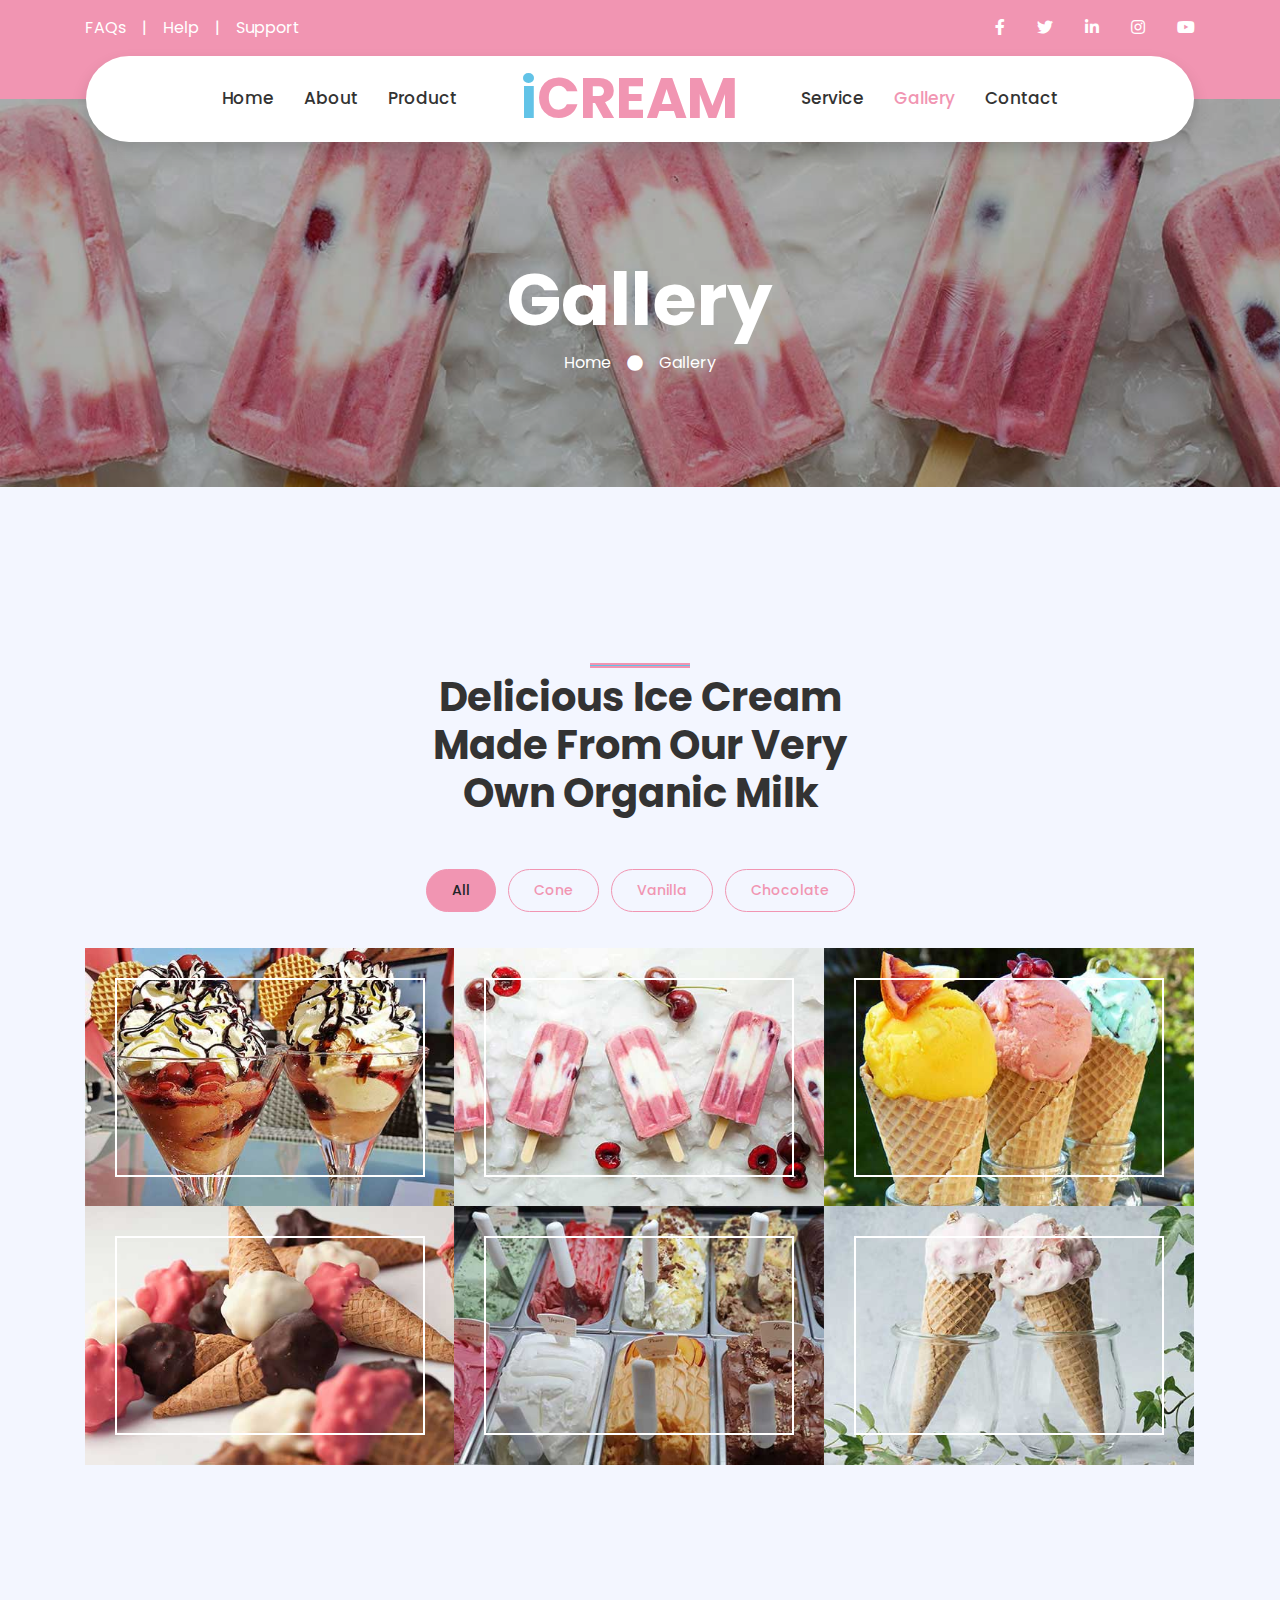
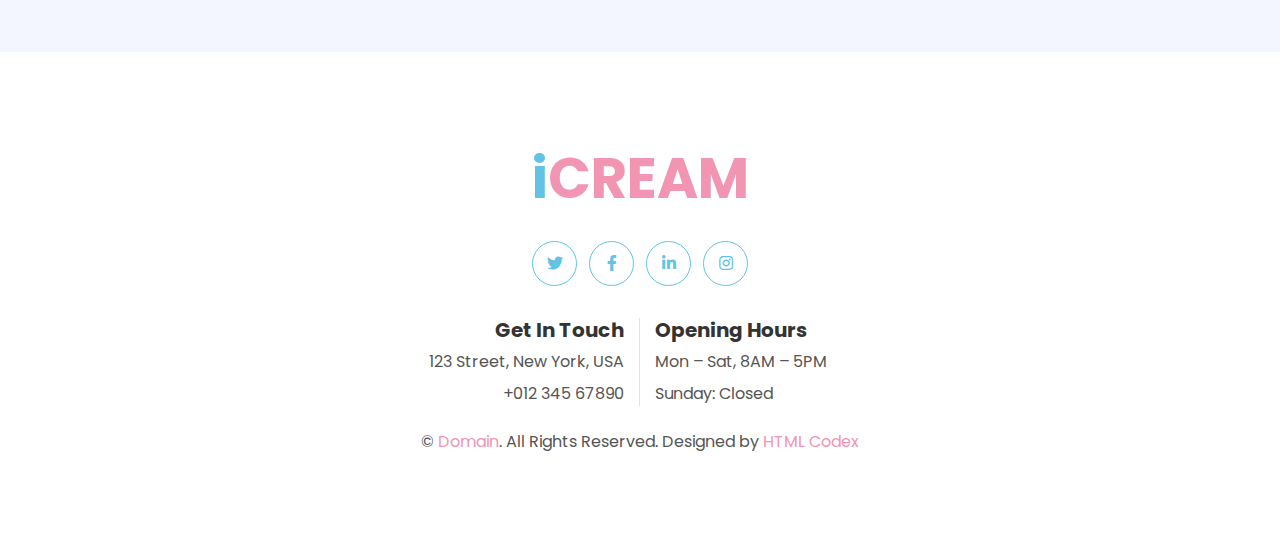
<file: backup/ice-cream-shop-website-template/gallery.html>
<!DOCTYPE html>
<html lang="en">

<head>
    <meta charset="utf-8">
    <title>iCREAM - Ice Cream Shop Website Template</title>
    <meta content="width=device-width, initial-scale=1.0" name="viewport">
    <meta content="Free HTML Templates" name="keywords">
    <meta content="Free HTML Templates" name="description">

    <!-- Favicon -->
    <link href="img/favicon.ico" rel="icon">

    <!-- Google Web Fonts -->
    <link rel="preconnect" href="https://fonts.gstatic.com">
    <link href="https://fonts.googleapis.com/css2?family=Poppins:wght@400;500;600;700&display=swap" rel="stylesheet">

    <!-- Font Awesome -->
    <link href="https://cdnjs.cloudflare.com/ajax/libs/font-awesome/5.10.0/css/all.min.css" rel="stylesheet">

    <!-- Libraries Stylesheet -->
    <link href="lib/owlcarousel/assets/owl.carousel.min.css" rel="stylesheet">
    <link href="lib/lightbox/css/lightbox.min.css" rel="stylesheet">

    <!-- Customized Bootstrap Stylesheet -->
    <link href="css/style.css" rel="stylesheet">
</head>

<body>
    <!-- Topbar Start -->
    <div class="container-fluid bg-primary py-3 d-none d-md-block">
        <div class="container">
            <div class="row">
                <div class="col-md-6 text-center text-lg-left mb-2 mb-lg-0">
                    <div class="d-inline-flex align-items-center">
                        <a class="text-white pr-3" href="">FAQs</a>
                        <span class="text-white">|</span>
                        <a class="text-white px-3" href="">Help</a>
                        <span class="text-white">|</span>
                        <a class="text-white pl-3" href="">Support</a>
                    </div>
                </div>
                <div class="col-md-6 text-center text-lg-right">
                    <div class="d-inline-flex align-items-center">
                        <a class="text-white px-3" href="">
                            <i class="fab fa-facebook-f"></i>
                        </a>
                        <a class="text-white px-3" href="">
                            <i class="fab fa-twitter"></i>
                        </a>
                        <a class="text-white px-3" href="">
                            <i class="fab fa-linkedin-in"></i>
                        </a>
                        <a class="text-white px-3" href="">
                            <i class="fab fa-instagram"></i>
                        </a>
                        <a class="text-white pl-3" href="">
                            <i class="fab fa-youtube"></i>
                        </a>
                    </div>
                </div>
            </div>
        </div>
    </div>
    <!-- Topbar End -->


    <!-- Navbar Start -->
    <div class="container-fluid position-relative nav-bar p-0">
        <div class="container-lg position-relative p-0 px-lg-3" style="z-index: 9;">
            <nav class="navbar navbar-expand-lg bg-white navbar-light shadow p-lg-0">
                <a href="index.html" class="navbar-brand d-block d-lg-none">
                    <h1 class="m-0 display-4 text-primary"><span class="text-secondary">i</span>CREAM</h1>
                </a>
                <button type="button" class="navbar-toggler" data-toggle="collapse" data-target="#navbarCollapse">
                    <span class="navbar-toggler-icon"></span>
                </button>
                <div class="collapse navbar-collapse justify-content-between" id="navbarCollapse">
                    <div class="navbar-nav ml-auto py-0">
                        <a href="index.html" class="nav-item nav-link">Home</a>
                        <a href="about.html" class="nav-item nav-link">About</a>
                        <a href="product.html" class="nav-item nav-link">Product</a>
                    </div>
                    <a href="index.html" class="navbar-brand mx-5 d-none d-lg-block">
                        <h1 class="m-0 display-4 text-primary"><span class="text-secondary">i</span>CREAM</h1>
                    </a>
                    <div class="navbar-nav mr-auto py-0">
                        <a href="service.html" class="nav-item nav-link">Service</a>
                        <a href="gallery.html" class="nav-item nav-link active">Gallery</a>
                        <a href="contact.html" class="nav-item nav-link">Contact</a>
                    </div>
                </div>
            </nav>
        </div>
    </div>
    <!-- Navbar End -->


    <!-- Header Start -->
    <div class="jumbotron jumbotron-fluid page-header" style="margin-bottom: 90px;">
        <div class="container text-center py-5">
            <h1 class="text-white display-3 mt-lg-5">Gallery</h1>
            <div class="d-inline-flex align-items-center text-white">
                <p class="m-0"><a class="text-white" href="">Home</a></p>
                <i class="fa fa-circle px-3"></i>
                <p class="m-0">Gallery</p>
            </div>
        </div>
    </div>
    <!-- Header End -->


    <!-- Portfolio Start -->
    <div class="container-fluid py-5 px-0">
        <div class="container py-5">
            <div class="row justify-content-center">
                <div class="col-lg-5">
                    <h1 class="section-title position-relative text-center mb-5">Delicious Ice Cream Made From Our Very Own Organic Milk</h1>
                </div>
            </div>
            <div class="row">
                <div class="col-12 text-center">
                    <ul class="list-inline mb-4 pb-2" id="portfolio-flters">
                        <li class="btn btn-sm btn-outline-primary m-1 active"  data-filter="*">All</li>
                        <li class="btn btn-sm btn-outline-primary m-1" data-filter=".first">Cone</li>
                        <li class="btn btn-sm btn-outline-primary m-1" data-filter=".second">Vanilla</li>
                        <li class="btn btn-sm btn-outline-primary m-1" data-filter=".third">Chocolate</li>
                    </ul>
                </div>
            </div>
            <div class="row m-0 portfolio-container">
                <div class="col-lg-4 col-md-6 p-0 portfolio-item first">
                    <div class="position-relative overflow-hidden">
                        <img class="img-fluid w-100" src="img/portfolio-1.jpg" alt="">
                        <a class="portfolio-btn" href="img/portfolio-1.jpg" data-lightbox="portfolio">
                            <i class="fa fa-plus text-primary" style="font-size: 60px;"></i>
                        </a>
                    </div>
                </div>
                <div class="col-lg-4 col-md-6 p-0 portfolio-item second">
                    <div class="position-relative overflow-hidden">
                        <img class="img-fluid w-100" src="img/portfolio-2.jpg" alt="">
                        <a class="portfolio-btn" href="img/portfolio-2.jpg" data-lightbox="portfolio">
                            <i class="fa fa-plus text-primary" style="font-size: 60px;"></i>
                        </a>
                    </div>
                </div>
                <div class="col-lg-4 col-md-6 p-0 portfolio-item third">
                    <div class="position-relative overflow-hidden">
                        <img class="img-fluid w-100" src="img/portfolio-3.jpg" alt="">
                        <a class="portfolio-btn" href="img/portfolio-3.jpg" data-lightbox="portfolio">
                            <i class="fa fa-plus text-primary" style="font-size: 60px;"></i>
                        </a>
                    </div>
                </div>
                <div class="col-lg-4 col-md-6 p-0 portfolio-item first">
                    <div class="position-relative overflow-hidden">
                        <img class="img-fluid w-100" src="img/portfolio-4.jpg" alt="">
                        <a class="portfolio-btn" href="img/portfolio-4.jpg" data-lightbox="portfolio">
                            <i class="fa fa-plus text-primary" style="font-size: 60px;"></i>
                        </a>
                    </div>
                </div>
                <div class="col-lg-4 col-md-6 p-0 portfolio-item second">
                    <div class="position-relative overflow-hidden">
                        <img class="img-fluid w-100" src="img/portfolio-5.jpg" alt="">
                        <a class="portfolio-btn" href="img/portfolio-5.jpg" data-lightbox="portfolio">
                            <i class="fa fa-plus text-primary" style="font-size: 60px;"></i>
                        </a>
                    </div>
                </div>
                <div class="col-lg-4 col-md-6 p-0 portfolio-item third">
                    <div class="position-relative overflow-hidden">
                        <img class="img-fluid w-100" src="img/portfolio-6.jpg" alt="">
                        <a class="portfolio-btn" href="img/portfolio-6.jpg" data-lightbox="portfolio">
                            <i class="fa fa-plus text-primary" style="font-size: 60px;"></i>
                        </a>
                    </div>
                </div>
            </div>
        </div>
    </div>
    <!-- Portfolio End -->


    <!-- Footer Start -->
    <div class="container-fluid footer bg-light py-5" style="margin-top: 90px;">
        <div class="container text-center py-5">
            <div class="row">
                <div class="col-12 mb-4">
                    <a href="index.html" class="navbar-brand m-0">
                        <h1 class="m-0 mt-n2 display-4 text-primary"><span class="text-secondary">i</span>CREAM</h1>
                    </a>
                </div>
                <div class="col-12 mb-4">
                    <a class="btn btn-outline-secondary btn-social mr-2" href="#"><i class="fab fa-twitter"></i></a>
                    <a class="btn btn-outline-secondary btn-social mr-2" href="#"><i class="fab fa-facebook-f"></i></a>
                    <a class="btn btn-outline-secondary btn-social mr-2" href="#"><i class="fab fa-linkedin-in"></i></a>
                    <a class="btn btn-outline-secondary btn-social" href="#"><i class="fab fa-instagram"></i></a>
                </div>
                <div class="col-12 mt-2 mb-4">
                    <div class="row">
                        <div class="col-sm-6 text-center text-sm-right border-right mb-3 mb-sm-0">
                            <h5 class="font-weight-bold mb-2">Get In Touch</h5>
                            <p class="mb-2">123 Street, New York, USA</p>
                            <p class="mb-0">+012 345 67890</p>
                        </div>
                        <div class="col-sm-6 text-center text-sm-left">
                            <h5 class="font-weight-bold mb-2">Opening Hours</h5>
                            <p class="mb-2">Mon – Sat, 8AM – 5PM</p>
                            <p class="mb-0">Sunday: Closed</p>
                        </div>
                    </div>
                </div>
                <div class="col-12">
                    <p class="m-0">&copy; <a href="#">Domain</a>. All Rights Reserved. Designed by <a href="https://htmlcodex.com">HTML Codex</a>
                    </p>
                </div>
            </div>
        </div>
    </div>
    <!-- Footer End -->


    <!-- Back to Top -->
    <a href="#" class="btn btn-secondary px-2 back-to-top"><i class="fa fa-angle-double-up"></i></a>


    <!-- JavaScript Libraries -->
    <script src="https://code.jquery.com/jquery-3.4.1.min.js"></script>
    <script src="https://stackpath.bootstrapcdn.com/bootstrap/4.4.1/js/bootstrap.bundle.min.js"></script>
    <script src="lib/easing/easing.min.js"></script>
    <script src="lib/waypoints/waypoints.min.js"></script>
    <script src="lib/owlcarousel/owl.carousel.min.js"></script>
    <script src="lib/isotope/isotope.pkgd.min.js"></script>
    <script src="lib/lightbox/js/lightbox.min.js"></script>

    <!-- Contact Javascript File -->
    <script src="mail/jqBootstrapValidation.min.js"></script>
    <script src="mail/contact.js"></script>

    <!-- Template Javascript -->
    <script src="js/main.js"></script>
</body>

</html>
</file>
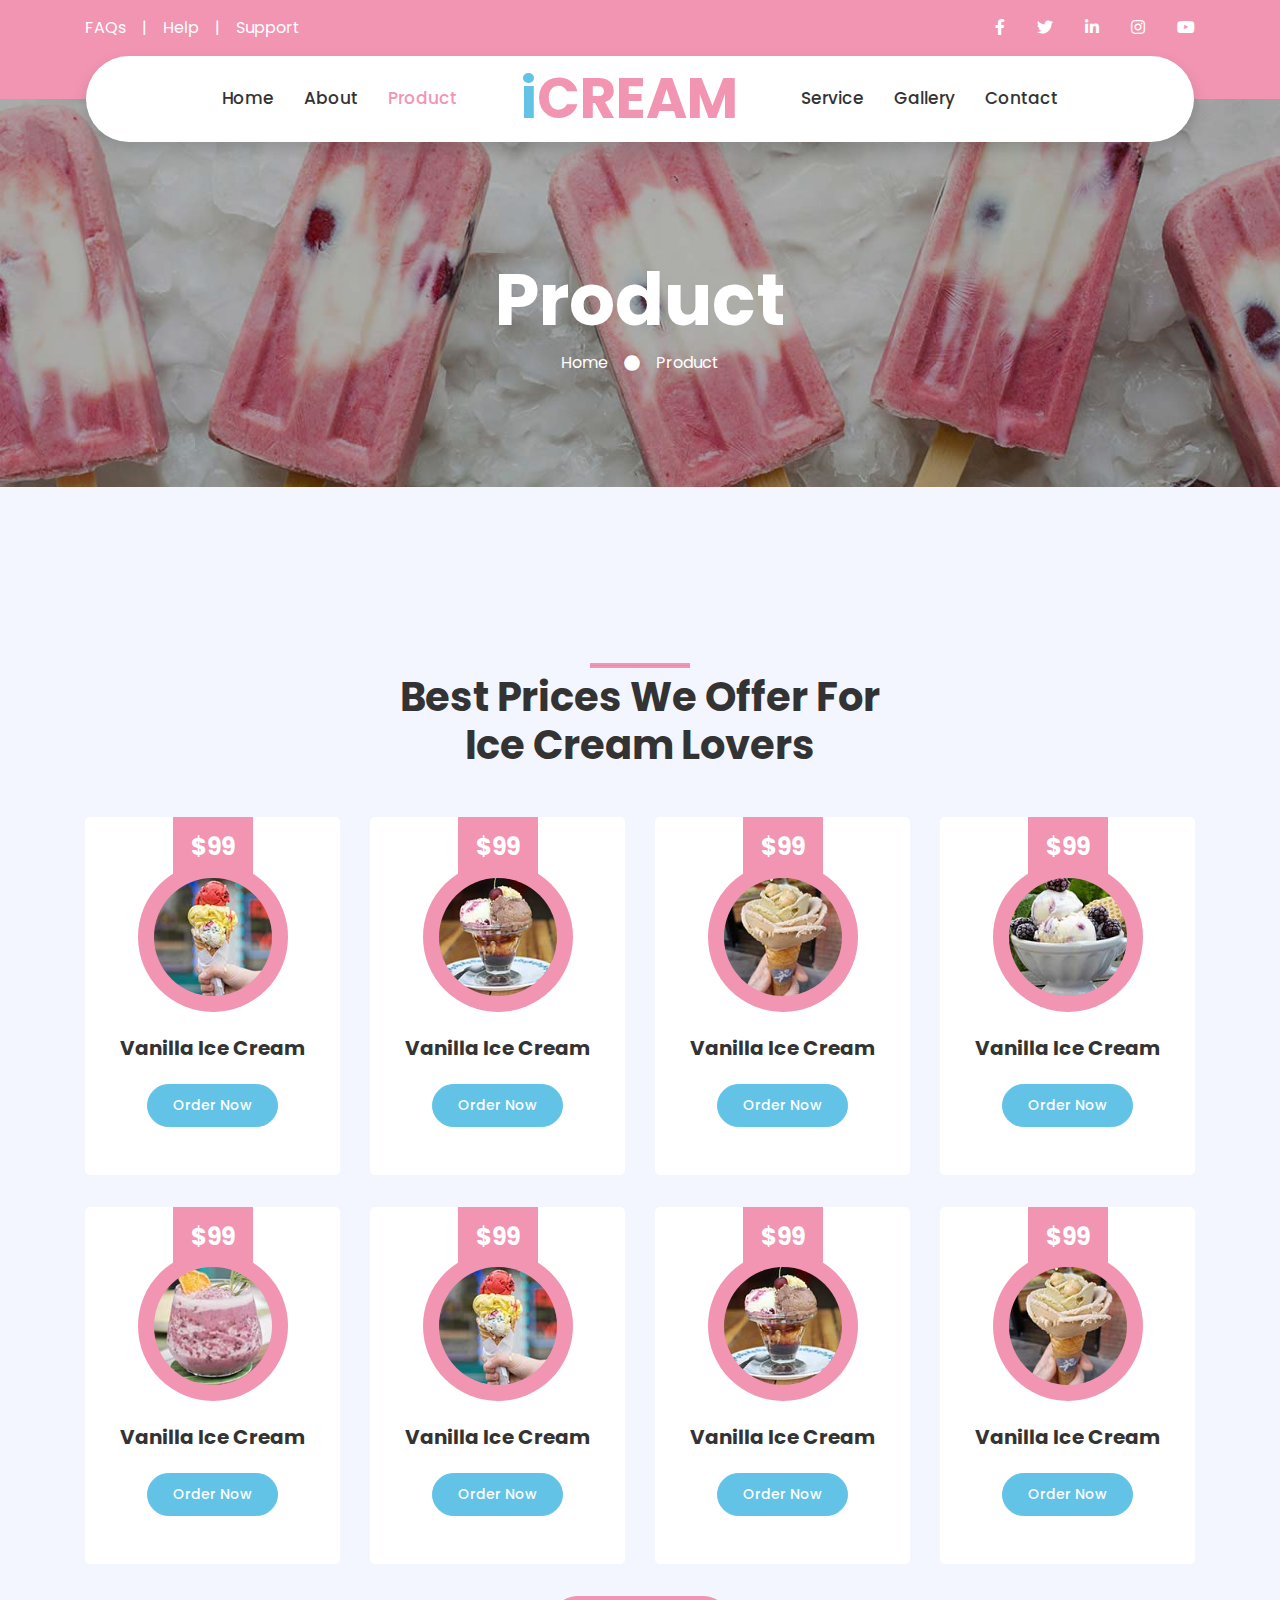
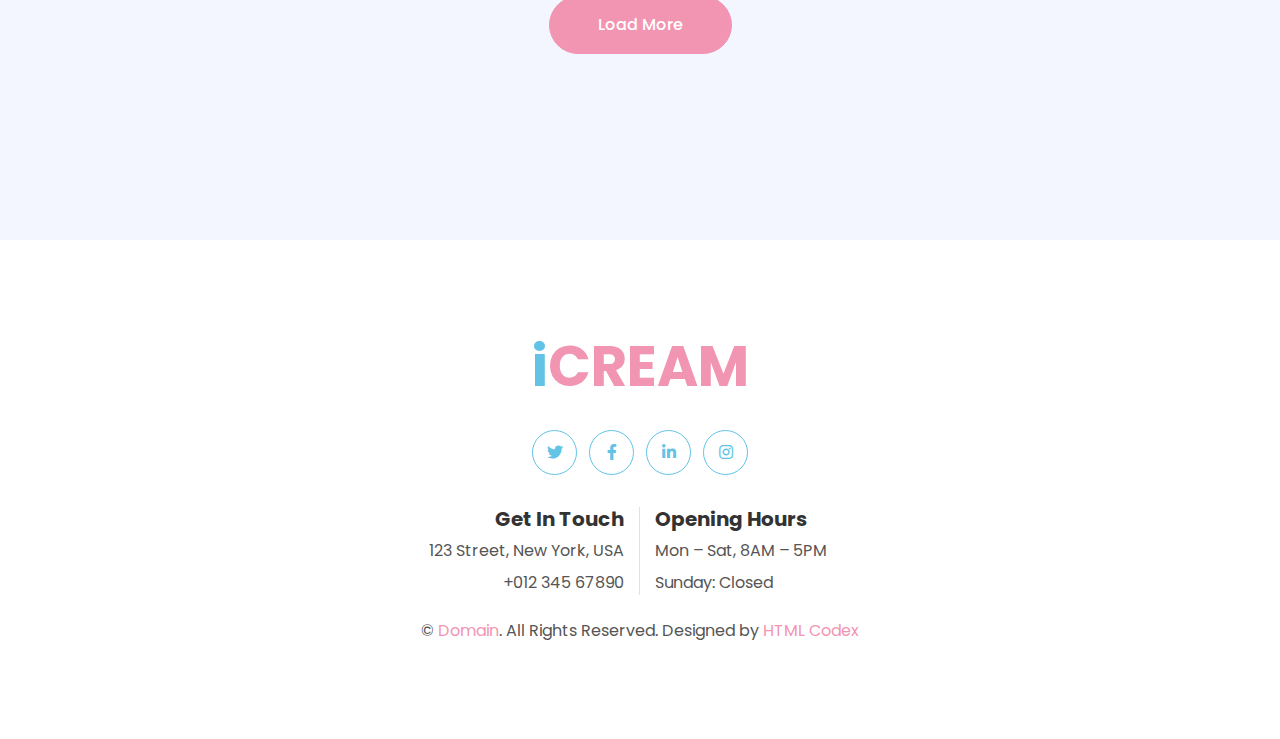
<file: backup/ice-cream-shop-website-template/product.html>
<!DOCTYPE html>
<html lang="en">

<head>
    <meta charset="utf-8">
    <title>iCREAM - Ice Cream Shop Website Template</title>
    <meta content="width=device-width, initial-scale=1.0" name="viewport">
    <meta content="Free HTML Templates" name="keywords">
    <meta content="Free HTML Templates" name="description">

    <!-- Favicon -->
    <link href="img/favicon.ico" rel="icon">

    <!-- Google Web Fonts -->
    <link rel="preconnect" href="https://fonts.gstatic.com">
    <link href="https://fonts.googleapis.com/css2?family=Poppins:wght@400;500;600;700&display=swap" rel="stylesheet">

    <!-- Font Awesome -->
    <link href="https://cdnjs.cloudflare.com/ajax/libs/font-awesome/5.10.0/css/all.min.css" rel="stylesheet">

    <!-- Libraries Stylesheet -->
    <link href="lib/owlcarousel/assets/owl.carousel.min.css" rel="stylesheet">
    <link href="lib/lightbox/css/lightbox.min.css" rel="stylesheet">

    <!-- Customized Bootstrap Stylesheet -->
    <link href="css/style.css" rel="stylesheet">
</head>

<body>
    <!-- Topbar Start -->
    <div class="container-fluid bg-primary py-3 d-none d-md-block">
        <div class="container">
            <div class="row">
                <div class="col-md-6 text-center text-lg-left mb-2 mb-lg-0">
                    <div class="d-inline-flex align-items-center">
                        <a class="text-white pr-3" href="">FAQs</a>
                        <span class="text-white">|</span>
                        <a class="text-white px-3" href="">Help</a>
                        <span class="text-white">|</span>
                        <a class="text-white pl-3" href="">Support</a>
                    </div>
                </div>
                <div class="col-md-6 text-center text-lg-right">
                    <div class="d-inline-flex align-items-center">
                        <a class="text-white px-3" href="">
                            <i class="fab fa-facebook-f"></i>
                        </a>
                        <a class="text-white px-3" href="">
                            <i class="fab fa-twitter"></i>
                        </a>
                        <a class="text-white px-3" href="">
                            <i class="fab fa-linkedin-in"></i>
                        </a>
                        <a class="text-white px-3" href="">
                            <i class="fab fa-instagram"></i>
                        </a>
                        <a class="text-white pl-3" href="">
                            <i class="fab fa-youtube"></i>
                        </a>
                    </div>
                </div>
            </div>
        </div>
    </div>
    <!-- Topbar End -->


    <!-- Navbar Start -->
    <div class="container-fluid position-relative nav-bar p-0">
        <div class="container-lg position-relative p-0 px-lg-3" style="z-index: 9;">
            <nav class="navbar navbar-expand-lg bg-white navbar-light shadow p-lg-0">
                <a href="index.html" class="navbar-brand d-block d-lg-none">
                    <h1 class="m-0 display-4 text-primary"><span class="text-secondary">i</span>CREAM</h1>
                </a>
                <button type="button" class="navbar-toggler" data-toggle="collapse" data-target="#navbarCollapse">
                    <span class="navbar-toggler-icon"></span>
                </button>
                <div class="collapse navbar-collapse justify-content-between" id="navbarCollapse">
                    <div class="navbar-nav ml-auto py-0">
                        <a href="index.html" class="nav-item nav-link">Home</a>
                        <a href="about.html" class="nav-item nav-link">About</a>
                        <a href="product.html" class="nav-item nav-link active">Product</a>
                    </div>
                    <a href="index.html" class="navbar-brand mx-5 d-none d-lg-block">
                        <h1 class="m-0 display-4 text-primary"><span class="text-secondary">i</span>CREAM</h1>
                    </a>
                    <div class="navbar-nav mr-auto py-0">
                        <a href="service.html" class="nav-item nav-link">Service</a>
                        <a href="gallery.html" class="nav-item nav-link">Gallery</a>
                        <a href="contact.html" class="nav-item nav-link">Contact</a>
                    </div>
                </div>
            </nav>
        </div>
    </div>
    <!-- Navbar End -->


    <!-- Header Start -->
    <div class="jumbotron jumbotron-fluid page-header" style="margin-bottom: 90px;">
        <div class="container text-center py-5">
            <h1 class="text-white display-3 mt-lg-5">Product</h1>
            <div class="d-inline-flex align-items-center text-white">
                <p class="m-0"><a class="text-white" href="">Home</a></p>
                <i class="fa fa-circle px-3"></i>
                <p class="m-0">Product</p>
            </div>
        </div>
    </div>
    <!-- Header End -->


    <!-- Products Start -->
    <div class="container-fluid py-5">
        <div class="container py-5">
            <div class="row justify-content-center">
                <div class="col-lg-6">
                    <h1 class="section-title position-relative text-center mb-5">Best Prices We Offer For Ice Cream Lovers</h1>
                </div>
            </div>
            <div class="row">
                <div class="col-lg-3 col-md-6 mb-4 pb-2">
                    <div class="product-item d-flex flex-column align-items-center text-center bg-light rounded py-5 px-3">
                        <div class="bg-primary mt-n5 py-3" style="width: 80px;">
                            <h4 class="font-weight-bold text-white mb-0">$99</h4>
                        </div>
                        <div class="position-relative bg-primary rounded-circle mt-n3 mb-4 p-3" style="width: 150px; height: 150px;">
                            <img class="rounded-circle w-100 h-100" src="img/product-1.jpg" style="object-fit: cover;">
                        </div>
                        <h5 class="font-weight-bold mb-4">Vanilla Ice Cream</h5>
                        <a href="" class="btn btn-sm btn-secondary">Order Now</a>
                    </div>
                </div>
                <div class="col-lg-3 col-md-6 mb-4 pb-2">
                    <div class="product-item d-flex flex-column align-items-center text-center bg-light rounded py-5 px-3">
                        <div class="bg-primary mt-n5 py-3" style="width: 80px;">
                            <h4 class="font-weight-bold text-white mb-0">$99</h4>
                        </div>
                        <div class="position-relative bg-primary rounded-circle mt-n3 mb-4 p-3" style="width: 150px; height: 150px;">
                            <img class="rounded-circle w-100 h-100" src="img/product-2.jpg" style="object-fit: cover;">
                        </div>
                        <h5 class="font-weight-bold mb-4">Vanilla Ice Cream</h5>
                        <a href="" class="btn btn-sm btn-secondary">Order Now</a>
                    </div>
                </div>
                <div class="col-lg-3 col-md-6 mb-4 pb-2">
                    <div class="product-item d-flex flex-column align-items-center text-center bg-light rounded py-5 px-3">
                        <div class="bg-primary mt-n5 py-3" style="width: 80px;">
                            <h4 class="font-weight-bold text-white mb-0">$99</h4>
                        </div>
                        <div class="position-relative bg-primary rounded-circle mt-n3 mb-4 p-3" style="width: 150px; height: 150px;">
                            <img class="rounded-circle w-100 h-100" src="img/product-3.jpg" style="object-fit: cover;">
                        </div>
                        <h5 class="font-weight-bold mb-4">Vanilla Ice Cream</h5>
                        <a href="" class="btn btn-sm btn-secondary">Order Now</a>
                    </div>
                </div>
                <div class="col-lg-3 col-md-6 mb-4 pb-2">
                    <div class="product-item d-flex flex-column align-items-center text-center bg-light rounded py-5 px-3">
                        <div class="bg-primary mt-n5 py-3" style="width: 80px;">
                            <h4 class="font-weight-bold text-white mb-0">$99</h4>
                        </div>
                        <div class="position-relative bg-primary rounded-circle mt-n3 mb-4 p-3" style="width: 150px; height: 150px;">
                            <img class="rounded-circle w-100 h-100" src="img/product-4.jpg" style="object-fit: cover;">
                        </div>
                        <h5 class="font-weight-bold mb-4">Vanilla Ice Cream</h5>
                        <a href="" class="btn btn-sm btn-secondary">Order Now</a>
                    </div>
                </div>
                <div class="col-lg-3 col-md-6 mb-4 pb-2">
                    <div class="product-item d-flex flex-column align-items-center text-center bg-light rounded py-5 px-3">
                        <div class="bg-primary mt-n5 py-3" style="width: 80px;">
                            <h4 class="font-weight-bold text-white mb-0">$99</h4>
                        </div>
                        <div class="position-relative bg-primary rounded-circle mt-n3 mb-4 p-3" style="width: 150px; height: 150px;">
                            <img class="rounded-circle w-100 h-100" src="img/product-5.jpg" style="object-fit: cover;">
                        </div>
                        <h5 class="font-weight-bold mb-4">Vanilla Ice Cream</h5>
                        <a href="" class="btn btn-sm btn-secondary">Order Now</a>
                    </div>
                </div>
                <div class="col-lg-3 col-md-6 mb-4 pb-2">
                    <div class="product-item d-flex flex-column align-items-center text-center bg-light rounded py-5 px-3">
                        <div class="bg-primary mt-n5 py-3" style="width: 80px;">
                            <h4 class="font-weight-bold text-white mb-0">$99</h4>
                        </div>
                        <div class="position-relative bg-primary rounded-circle mt-n3 mb-4 p-3" style="width: 150px; height: 150px;">
                            <img class="rounded-circle w-100 h-100" src="img/product-1.jpg" style="object-fit: cover;">
                        </div>
                        <h5 class="font-weight-bold mb-4">Vanilla Ice Cream</h5>
                        <a href="" class="btn btn-sm btn-secondary">Order Now</a>
                    </div>
                </div>
                <div class="col-lg-3 col-md-6 mb-4 pb-2">
                    <div class="product-item d-flex flex-column align-items-center text-center bg-light rounded py-5 px-3">
                        <div class="bg-primary mt-n5 py-3" style="width: 80px;">
                            <h4 class="font-weight-bold text-white mb-0">$99</h4>
                        </div>
                        <div class="position-relative bg-primary rounded-circle mt-n3 mb-4 p-3" style="width: 150px; height: 150px;">
                            <img class="rounded-circle w-100 h-100" src="img/product-2.jpg" style="object-fit: cover;">
                        </div>
                        <h5 class="font-weight-bold mb-4">Vanilla Ice Cream</h5>
                        <a href="" class="btn btn-sm btn-secondary">Order Now</a>
                    </div>
                </div>
                <div class="col-lg-3 col-md-6 mb-4 pb-2">
                    <div class="product-item d-flex flex-column align-items-center text-center bg-light rounded py-5 px-3">
                        <div class="bg-primary mt-n5 py-3" style="width: 80px;">
                            <h4 class="font-weight-bold text-white mb-0">$99</h4>
                        </div>
                        <div class="position-relative bg-primary rounded-circle mt-n3 mb-4 p-3" style="width: 150px; height: 150px;">
                            <img class="rounded-circle w-100 h-100" src="img/product-3.jpg" style="object-fit: cover;">
                        </div>
                        <h5 class="font-weight-bold mb-4">Vanilla Ice Cream</h5>
                        <a href="" class="btn btn-sm btn-secondary">Order Now</a>
                    </div>
                </div>
                <div class="col-12 text-center">
                    <a href="" class="btn btn-primary py-3 px-5">Load More</a>
                </div>
            </div>
        </div>
    </div>
    <!-- Products End -->


    <!-- Footer Start -->
    <div class="container-fluid footer bg-light py-5" style="margin-top: 90px;">
        <div class="container text-center py-5">
            <div class="row">
                <div class="col-12 mb-4">
                    <a href="index.html" class="navbar-brand m-0">
                        <h1 class="m-0 mt-n2 display-4 text-primary"><span class="text-secondary">i</span>CREAM</h1>
                    </a>
                </div>
                <div class="col-12 mb-4">
                    <a class="btn btn-outline-secondary btn-social mr-2" href="#"><i class="fab fa-twitter"></i></a>
                    <a class="btn btn-outline-secondary btn-social mr-2" href="#"><i class="fab fa-facebook-f"></i></a>
                    <a class="btn btn-outline-secondary btn-social mr-2" href="#"><i class="fab fa-linkedin-in"></i></a>
                    <a class="btn btn-outline-secondary btn-social" href="#"><i class="fab fa-instagram"></i></a>
                </div>
                <div class="col-12 mt-2 mb-4">
                    <div class="row">
                        <div class="col-sm-6 text-center text-sm-right border-right mb-3 mb-sm-0">
                            <h5 class="font-weight-bold mb-2">Get In Touch</h5>
                            <p class="mb-2">123 Street, New York, USA</p>
                            <p class="mb-0">+012 345 67890</p>
                        </div>
                        <div class="col-sm-6 text-center text-sm-left">
                            <h5 class="font-weight-bold mb-2">Opening Hours</h5>
                            <p class="mb-2">Mon – Sat, 8AM – 5PM</p>
                            <p class="mb-0">Sunday: Closed</p>
                        </div>
                    </div>
                </div>
                <div class="col-12">
                    <p class="m-0">&copy; <a href="#">Domain</a>. All Rights Reserved. Designed by <a href="https://htmlcodex.com">HTML Codex</a>
                    </p>
                </div>
            </div>
        </div>
    </div>
    <!-- Footer End -->


    <!-- Back to Top -->
    <a href="#" class="btn btn-secondary px-2 back-to-top"><i class="fa fa-angle-double-up"></i></a>


    <!-- JavaScript Libraries -->
    <script src="https://code.jquery.com/jquery-3.4.1.min.js"></script>
    <script src="https://stackpath.bootstrapcdn.com/bootstrap/4.4.1/js/bootstrap.bundle.min.js"></script>
    <script src="lib/easing/easing.min.js"></script>
    <script src="lib/waypoints/waypoints.min.js"></script>
    <script src="lib/owlcarousel/owl.carousel.min.js"></script>
    <script src="lib/isotope/isotope.pkgd.min.js"></script>
    <script src="lib/lightbox/js/lightbox.min.js"></script>

    <!-- Contact Javascript File -->
    <script src="mail/jqBootstrapValidation.min.js"></script>
    <script src="mail/contact.js"></script>

    <!-- Template Javascript -->
    <script src="js/main.js"></script>
</body>

</html>
</file>
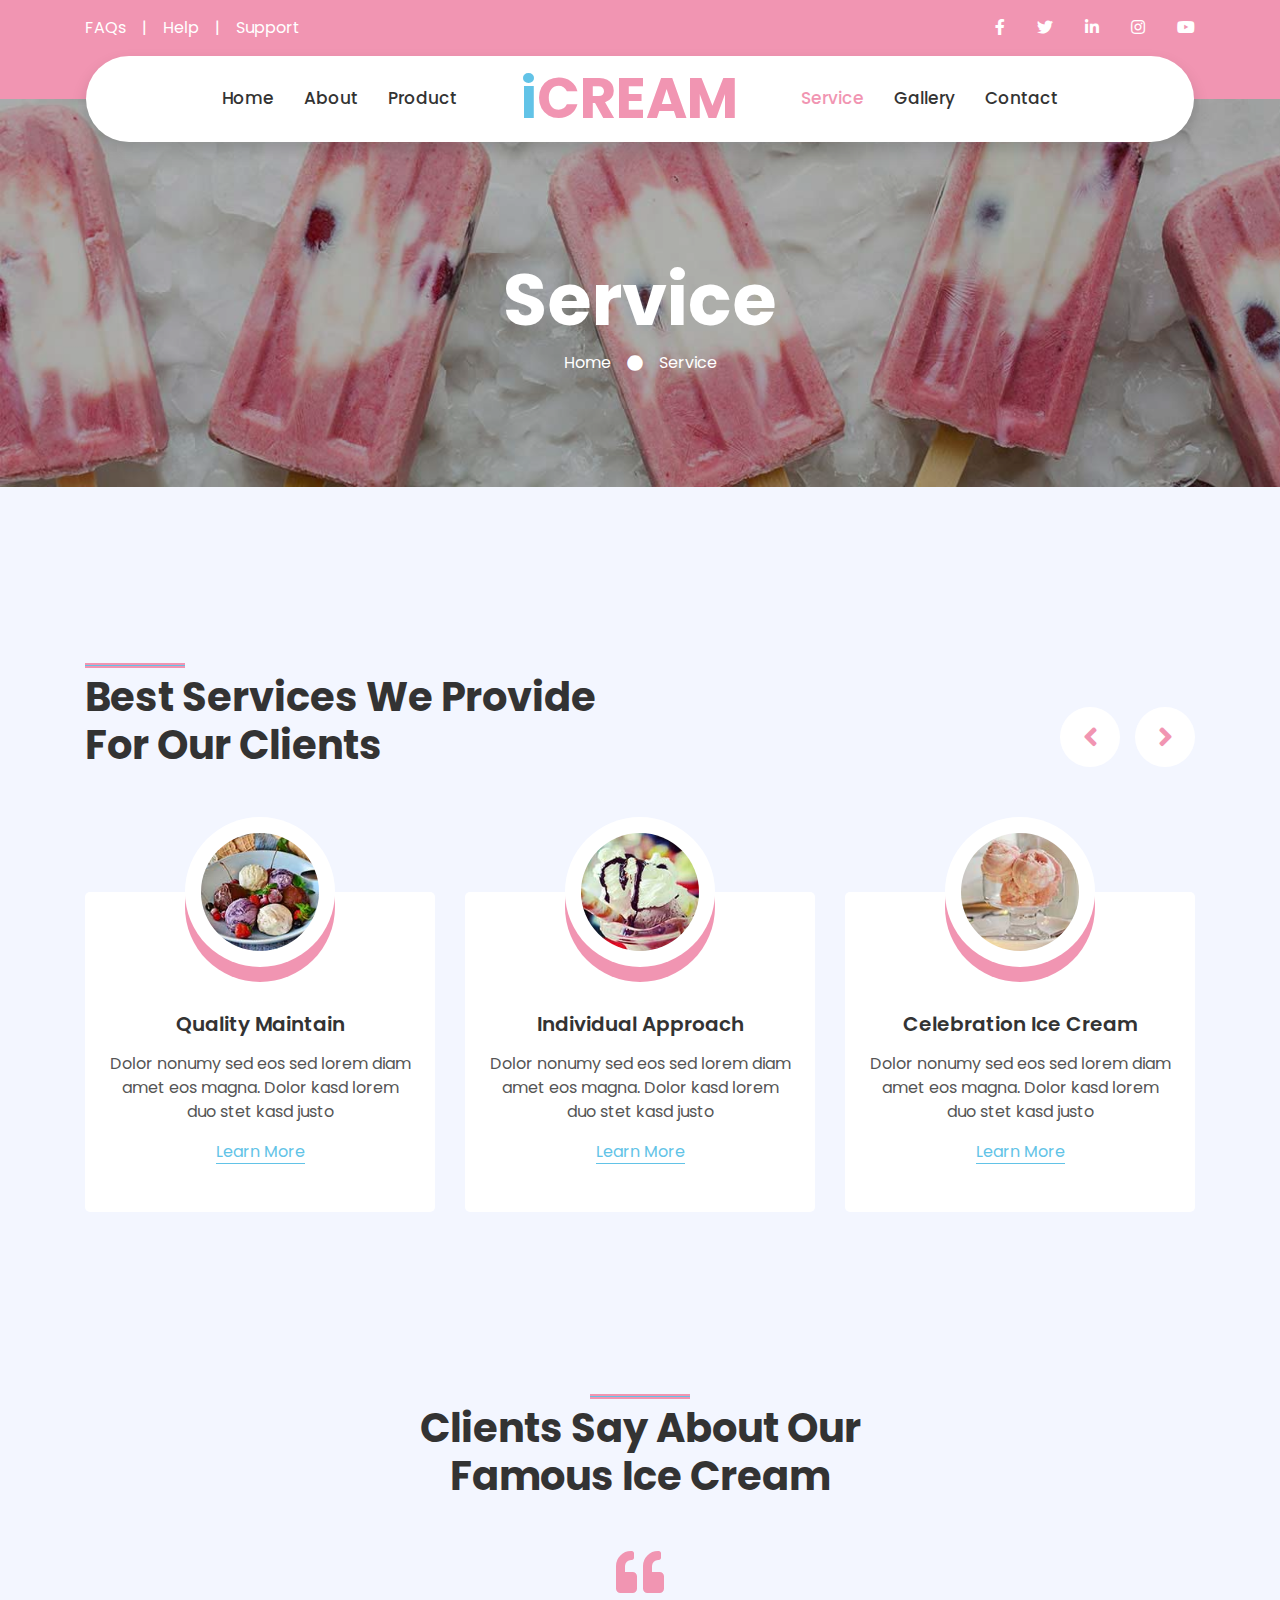
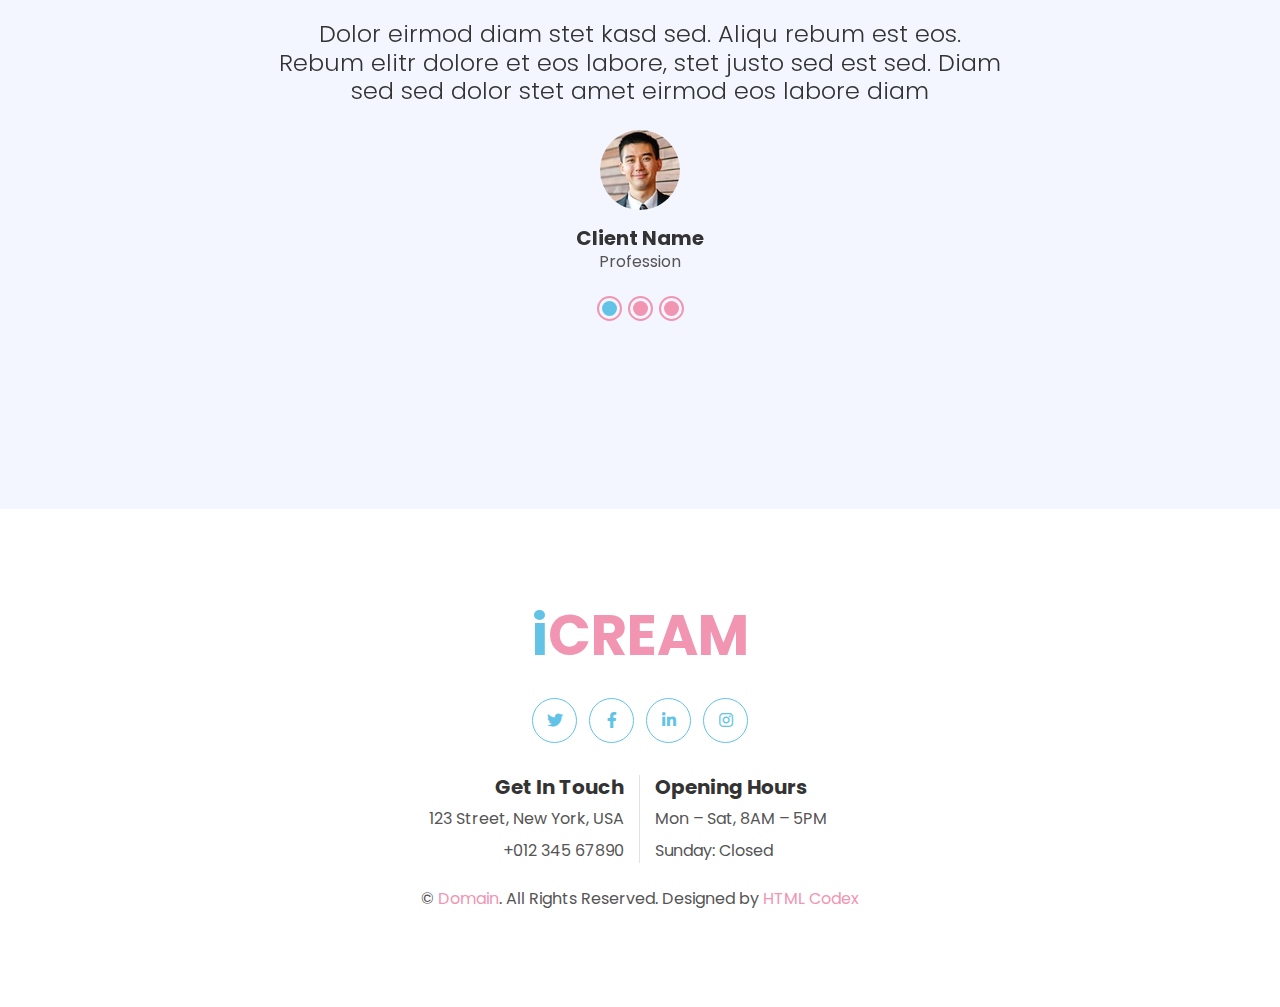
<file: backup/ice-cream-shop-website-template/service.html>
<!DOCTYPE html>
<html lang="en">

<head>
    <meta charset="utf-8">
    <title>iCREAM - Ice Cream Shop Website Template</title>
    <meta content="width=device-width, initial-scale=1.0" name="viewport">
    <meta content="Free HTML Templates" name="keywords">
    <meta content="Free HTML Templates" name="description">

    <!-- Favicon -->
    <link href="img/favicon.ico" rel="icon">

    <!-- Google Web Fonts -->
    <link rel="preconnect" href="https://fonts.gstatic.com">
    <link href="https://fonts.googleapis.com/css2?family=Poppins:wght@400;500;600;700&display=swap" rel="stylesheet">

    <!-- Font Awesome -->
    <link href="https://cdnjs.cloudflare.com/ajax/libs/font-awesome/5.10.0/css/all.min.css" rel="stylesheet">

    <!-- Libraries Stylesheet -->
    <link href="lib/owlcarousel/assets/owl.carousel.min.css" rel="stylesheet">
    <link href="lib/lightbox/css/lightbox.min.css" rel="stylesheet">

    <!-- Customized Bootstrap Stylesheet -->
    <link href="css/style.css" rel="stylesheet">
</head>

<body>
    <!-- Topbar Start -->
    <div class="container-fluid bg-primary py-3 d-none d-md-block">
        <div class="container">
            <div class="row">
                <div class="col-md-6 text-center text-lg-left mb-2 mb-lg-0">
                    <div class="d-inline-flex align-items-center">
                        <a class="text-white pr-3" href="">FAQs</a>
                        <span class="text-white">|</span>
                        <a class="text-white px-3" href="">Help</a>
                        <span class="text-white">|</span>
                        <a class="text-white pl-3" href="">Support</a>
                    </div>
                </div>
                <div class="col-md-6 text-center text-lg-right">
                    <div class="d-inline-flex align-items-center">
                        <a class="text-white px-3" href="">
                            <i class="fab fa-facebook-f"></i>
                        </a>
                        <a class="text-white px-3" href="">
                            <i class="fab fa-twitter"></i>
                        </a>
                        <a class="text-white px-3" href="">
                            <i class="fab fa-linkedin-in"></i>
                        </a>
                        <a class="text-white px-3" href="">
                            <i class="fab fa-instagram"></i>
                        </a>
                        <a class="text-white pl-3" href="">
                            <i class="fab fa-youtube"></i>
                        </a>
                    </div>
                </div>
            </div>
        </div>
    </div>
    <!-- Topbar End -->


    <!-- Navbar Start -->
    <div class="container-fluid position-relative nav-bar p-0">
        <div class="container-lg position-relative p-0 px-lg-3" style="z-index: 9;">
            <nav class="navbar navbar-expand-lg bg-white navbar-light shadow p-lg-0">
                <a href="index.html" class="navbar-brand d-block d-lg-none">
                    <h1 class="m-0 display-4 text-primary"><span class="text-secondary">i</span>CREAM</h1>
                </a>
                <button type="button" class="navbar-toggler" data-toggle="collapse" data-target="#navbarCollapse">
                    <span class="navbar-toggler-icon"></span>
                </button>
                <div class="collapse navbar-collapse justify-content-between" id="navbarCollapse">
                    <div class="navbar-nav ml-auto py-0">
                        <a href="index.html" class="nav-item nav-link">Home</a>
                        <a href="about.html" class="nav-item nav-link">About</a>
                        <a href="product.html" class="nav-item nav-link">Product</a>
                    </div>
                    <a href="index.html" class="navbar-brand mx-5 d-none d-lg-block">
                        <h1 class="m-0 display-4 text-primary"><span class="text-secondary">i</span>CREAM</h1>
                    </a>
                    <div class="navbar-nav mr-auto py-0">
                        <a href="service.html" class="nav-item nav-link active">Service</a>
                        <a href="gallery.html" class="nav-item nav-link">Gallery</a>
                        <a href="contact.html" class="nav-item nav-link">Contact</a>
                    </div>
                </div>
            </nav>
        </div>
    </div>
    <!-- Navbar End -->


    <!-- Header Start -->
    <div class="jumbotron jumbotron-fluid page-header" style="margin-bottom: 90px;">
        <div class="container text-center py-5">
            <h1 class="text-white display-3 mt-lg-5">Service</h1>
            <div class="d-inline-flex align-items-center text-white">
                <p class="m-0"><a class="text-white" href="">Home</a></p>
                <i class="fa fa-circle px-3"></i>
                <p class="m-0">Service</p>
            </div>
        </div>
    </div>
    <!-- Header End -->


    <!-- Services Start -->
    <div class="container-fluid py-5">
        <div class="container py-5">
            <div class="row">
                <div class="col-lg-6">
                    <h1 class="section-title position-relative mb-5">Best Services We Provide For Our Clients</h1>
                </div>
                <div class="col-lg-6 mb-5 mb-lg-0 pb-5 pb-lg-0"></div>
            </div>
            <div class="row">
                <div class="col-12">
                    <div class="owl-carousel service-carousel">
                        <div class="service-item">
                            <div class="service-img mx-auto">
                                <img class="rounded-circle w-100 h-100 bg-light p-3" src="img/service-1.jpg" style="object-fit: cover;">
                            </div>
                            <div class="position-relative text-center bg-light rounded p-4 pb-5" style="margin-top: -75px;">
                                <h5 class="font-weight-semi-bold mt-5 mb-3 pt-5">Quality Maintain</h5>
                                <p>Dolor nonumy sed eos sed lorem diam amet eos magna. Dolor kasd lorem duo stet kasd justo</p>
                                <a href="" class="border-bottom border-secondary text-decoration-none text-secondary">Learn More</a>
                            </div>
                        </div>
                        <div class="service-item">
                            <div class="service-img mx-auto">
                                <img class="rounded-circle w-100 h-100 bg-light p-3" src="img/service-2.jpg" style="object-fit: cover;">
                            </div>
                            <div class="position-relative text-center bg-light rounded p-4 pb-5" style="margin-top: -75px;">
                                <h5 class="font-weight-semi-bold mt-5 mb-3 pt-5">Individual Approach</h5>
                                <p>Dolor nonumy sed eos sed lorem diam amet eos magna. Dolor kasd lorem duo stet kasd justo</p>
                                <a href="" class="border-bottom border-secondary text-decoration-none text-secondary">Learn More</a>
                            </div>
                        </div>
                        <div class="service-item">
                            <div class="service-img mx-auto">
                                <img class="rounded-circle w-100 h-100 bg-light p-3" src="img/service-3.jpg" style="object-fit: cover;">
                            </div>
                            <div class="position-relative text-center bg-light rounded p-4 pb-5" style="margin-top: -75px;">
                                <h5 class="font-weight-semi-bold mt-5 mb-3 pt-5">Celebration Ice Cream</h5>
                                <p>Dolor nonumy sed eos sed lorem diam amet eos magna. Dolor kasd lorem duo stet kasd justo</p>
                                <a href="" class="border-bottom border-secondary text-decoration-none text-secondary">Learn More</a>
                            </div>
                        </div>
                        <div class="service-item">
                            <div class="service-img mx-auto">
                                <img class="rounded-circle w-100 h-100 bg-light p-3" src="img/service-4.jpg" style="object-fit: cover;">
                            </div>
                            <div class="position-relative text-center bg-light rounded p-4 pb-5" style="margin-top: -75px;">
                                <h5 class="font-weight-semi-bold mt-5 mb-3 pt-5">Delivery To Any Point</h5>
                                <p>Dolor nonumy sed eos sed lorem diam amet eos magna. Dolor kasd lorem duo stet kasd justo</p>
                                <a href="" class="border-bottom border-secondary text-decoration-none text-secondary">Learn More</a>
                            </div>
                        </div>
                    </div>
                </div>
            </div>
        </div>
    </div>
    <!-- Services End -->


    <!-- Testimonial Start -->
    <div class="container-fluid py-5">
        <div class="container py-5">
            <div class="row justify-content-center">
                <div class="col-lg-6">
                    <h1 class="section-title position-relative text-center mb-5">Clients Say About Our Famous Ice Cream</h1>
                </div>
            </div>
            <div class="row justify-content-center">
                <div class="col-lg-8">
                    <div class="owl-carousel testimonial-carousel">
                        <div class="text-center">
                            <i class="fa fa-3x fa-quote-left text-primary mb-4"></i>
                            <h4 class="font-weight-light mb-4">Dolor eirmod diam stet kasd sed. Aliqu rebum est eos. Rebum elitr dolore et eos labore, stet justo sed est sed. Diam sed sed dolor stet amet eirmod eos labore diam</h4>
                            <img class="img-fluid mx-auto mb-3" src="img/testimonial-1.jpg" alt="">
                            <h5 class="font-weight-bold m-0">Client Name</h5>
                            <span>Profession</span>
                        </div>
                        <div class="text-center">
                            <i class="fa fa-3x fa-quote-left text-primary mb-4"></i>
                            <h4 class="font-weight-light mb-4">Dolor eirmod diam stet kasd sed. Aliqu rebum est eos. Rebum elitr dolore et eos labore, stet justo sed est sed. Diam sed sed dolor stet amet eirmod eos labore diam</h4>
                            <img class="img-fluid mx-auto mb-3" src="img/testimonial-2.jpg" alt="">
                            <h5 class="font-weight-bold m-0">Client Name</h5>
                            <span>Profession</span>
                        </div>
                        <div class="text-center">
                            <i class="fa fa-3x fa-quote-left text-primary mb-4"></i>
                            <h4 class="font-weight-light mb-4">Dolor eirmod diam stet kasd sed. Aliqu rebum est eos. Rebum elitr dolore et eos labore, stet justo sed est sed. Diam sed sed dolor stet amet eirmod eos labore diam</h4>
                            <img class="img-fluid mx-auto mb-3" src="img/testimonial-3.jpg" alt="">
                            <h5 class="font-weight-bold m-0">Client Name</h5>
                            <span>Profession</span>
                        </div>
                    </div>
                </div>
            </div>
        </div>
    </div>
    <!-- Testimonial End -->


    <!-- Footer Start -->
    <div class="container-fluid footer bg-light py-5" style="margin-top: 90px;">
        <div class="container text-center py-5">
            <div class="row">
                <div class="col-12 mb-4">
                    <a href="index.html" class="navbar-brand m-0">
                        <h1 class="m-0 mt-n2 display-4 text-primary"><span class="text-secondary">i</span>CREAM</h1>
                    </a>
                </div>
                <div class="col-12 mb-4">
                    <a class="btn btn-outline-secondary btn-social mr-2" href="#"><i class="fab fa-twitter"></i></a>
                    <a class="btn btn-outline-secondary btn-social mr-2" href="#"><i class="fab fa-facebook-f"></i></a>
                    <a class="btn btn-outline-secondary btn-social mr-2" href="#"><i class="fab fa-linkedin-in"></i></a>
                    <a class="btn btn-outline-secondary btn-social" href="#"><i class="fab fa-instagram"></i></a>
                </div>
                <div class="col-12 mt-2 mb-4">
                    <div class="row">
                        <div class="col-sm-6 text-center text-sm-right border-right mb-3 mb-sm-0">
                            <h5 class="font-weight-bold mb-2">Get In Touch</h5>
                            <p class="mb-2">123 Street, New York, USA</p>
                            <p class="mb-0">+012 345 67890</p>
                        </div>
                        <div class="col-sm-6 text-center text-sm-left">
                            <h5 class="font-weight-bold mb-2">Opening Hours</h5>
                            <p class="mb-2">Mon – Sat, 8AM – 5PM</p>
                            <p class="mb-0">Sunday: Closed</p>
                        </div>
                    </div>
                </div>
                <div class="col-12">
                    <p class="m-0">&copy; <a href="#">Domain</a>. All Rights Reserved. Designed by <a href="https://htmlcodex.com">HTML Codex</a>
                    </p>
                </div>
            </div>
        </div>
    </div>
    <!-- Footer End -->


    <!-- Back to Top -->
    <a href="#" class="btn btn-secondary px-2 back-to-top"><i class="fa fa-angle-double-up"></i></a>


    <!-- JavaScript Libraries -->
    <script src="https://code.jquery.com/jquery-3.4.1.min.js"></script>
    <script src="https://stackpath.bootstrapcdn.com/bootstrap/4.4.1/js/bootstrap.bundle.min.js"></script>
    <script src="lib/easing/easing.min.js"></script>
    <script src="lib/waypoints/waypoints.min.js"></script>
    <script src="lib/owlcarousel/owl.carousel.min.js"></script>
    <script src="lib/isotope/isotope.pkgd.min.js"></script>
    <script src="lib/lightbox/js/lightbox.min.js"></script>

    <!-- Contact Javascript File -->
    <script src="mail/jqBootstrapValidation.min.js"></script>
    <script src="mail/contact.js"></script>

    <!-- Template Javascript -->
    <script src="js/main.js"></script>
</body>

</html>
</file>
<file: css/style.css>
@charset "UTF-8";
/******* Bootstrap Theming ********/
/*!
 * Bootstrap v4.5.3 (https://getbootstrap.com/)
 * Copyright 2011-2020 The Bootstrap Authors
 * Copyright 2011-2020 Twitter, Inc.
 * Licensed under MIT (https://github.com/twbs/bootstrap/blob/main/LICENSE)
 */
:root {
  --blue: #007bff;
  --indigo: #6610f2;
  --purple: #6f42c1;
  --pink: #e83e8c;
  --red: #dc3545;
  --orange: #fd7e14;
  --yellow: #ffc107;
  --green: #28a745;
  --teal: #20c997;
  --cyan: #17a2b8;
  --white: #fff;
  --gray: #6c757d;
  --gray-dark: #343a40;
  --primary: #E8532B;
  --secondary: #62C3E7;
  --success: #28a745;
  --info: #17a2b8;
  --warning: #ffc107;
  --danger: #dc3545;
  --light: #FFFFFF;
  --dark: #333333;
  --breakpoint-xs: 0;
  --breakpoint-sm: 576px;
  --breakpoint-md: 768px;
  --breakpoint-lg: 992px;
  --breakpoint-xl: 1200px;
  --font-family-sans-serif: "Poppins", sans-serif;
  --font-family-monospace: SFMono-Regular, Menlo, Monaco, Consolas, "Liberation Mono", "Courier New", monospace;
}

*,
*::before,
*::after {
  box-sizing: border-box;
}

html {
  font-family: sans-serif;
  line-height: 1.15;
  -webkit-text-size-adjust: 100%;
  -webkit-tap-highlight-color: rgba(0, 0, 0, 0);
}

article, aside, figcaption, figure, footer, header, hgroup, main, nav, section {
  display: block;
}

body {
  margin: 0;
  font-family: "Poppins", sans-serif;
  font-size: 1rem;
  font-weight: 400;
  line-height: 1.5;
  color: #555555;
  text-align: left;
  background-color: #F3F6FF;
}

[tabindex="-1"]:focus:not(:focus-visible) {
  outline: 0 !important;
}

hr {
  box-sizing: content-box;
  height: 0;
  overflow: visible;
}

h1, h2, h3, h4, h5, h6 {
  margin-top: 0;
  margin-bottom: 0.5rem;
}

p {
  margin-top: 0;
  margin-bottom: 1rem;
}

abbr[title],
abbr[data-original-title] {
  text-decoration: underline;
  text-decoration: underline dotted;
  cursor: help;
  border-bottom: 0;
  text-decoration-skip-ink: none;
}

address {
  margin-bottom: 1rem;
  font-style: normal;
  line-height: inherit;
}

ol,
ul,
dl {
  margin-top: 0;
  margin-bottom: 1rem;
}

ol ol,
ul ul,
ol ul,
ul ol {
  margin-bottom: 0;
}

dt {
  font-weight: 700;
}

dd {
  margin-bottom: 0.5rem;
  margin-left: 0;
}

blockquote {
  margin: 0 0 1rem;
}

b,
strong {
  font-weight: bolder;
}

small {
  font-size: 80%;
}

sub,
sup {
  position: relative;
  font-size: 75%;
  line-height: 0;
  vertical-align: baseline;
}

sub {
  bottom: -0.25em;
}

sup {
  top: -0.5em;
}

a {
  color: #E8532B;
  text-decoration: none;
  background-color: transparent;
}
a:hover {
  color: rgb(179.0723404255, 53.214893617, 19.4276595745);
  text-decoration: underline;
}

a:not([href]):not([class]) {
  color: inherit;
  text-decoration: none;
}
a:not([href]):not([class]):hover {
  color: inherit;
  text-decoration: none;
}

pre,
code,
kbd,
samp {
  font-family: SFMono-Regular, Menlo, Monaco, Consolas, "Liberation Mono", "Courier New", monospace;
  font-size: 1em;
}

pre {
  margin-top: 0;
  margin-bottom: 1rem;
  overflow: auto;
  -ms-overflow-style: scrollbar;
}

figure {
  margin: 0 0 1rem;
}

img {
  vertical-align: middle;
  border-style: none;
}

svg {
  overflow: hidden;
  vertical-align: middle;
}

table {
  border-collapse: collapse;
}

caption {
  padding-top: 0.75rem;
  padding-bottom: 0.75rem;
  color: #6c757d;
  text-align: left;
  caption-side: bottom;
}

th {
  text-align: inherit;
  text-align: -webkit-match-parent;
}

label {
  display: inline-block;
  margin-bottom: 0.5rem;
}

button {
  border-radius: 0;
}

button:focus {
  outline: 1px dotted;
  outline: 5px auto -webkit-focus-ring-color;
}

input,
button,
select,
optgroup,
textarea {
  margin: 0;
  font-family: inherit;
  font-size: inherit;
  line-height: inherit;
}

button,
input {
  overflow: visible;
}

button,
select {
  text-transform: none;
}

[role=button] {
  cursor: pointer;
}

select {
  word-wrap: normal;
}

button,
[type=button],
[type=reset],
[type=submit] {
  -webkit-appearance: button;
}

button:not(:disabled),
[type=button]:not(:disabled),
[type=reset]:not(:disabled),
[type=submit]:not(:disabled) {
  cursor: pointer;
}

button::-moz-focus-inner,
[type=button]::-moz-focus-inner,
[type=reset]::-moz-focus-inner,
[type=submit]::-moz-focus-inner {
  padding: 0;
  border-style: none;
}

input[type=radio],
input[type=checkbox] {
  box-sizing: border-box;
  padding: 0;
}

textarea {
  overflow: auto;
  resize: vertical;
}

fieldset {
  min-width: 0;
  padding: 0;
  margin: 0;
  border: 0;
}

legend {
  display: block;
  width: 100%;
  max-width: 100%;
  padding: 0;
  margin-bottom: 0.5rem;
  font-size: 1.5rem;
  line-height: inherit;
  color: inherit;
  white-space: normal;
}
@media (max-width: 1200px) {
  legend {
    font-size: calc(1.275rem + 0.3vw);
  }
}

progress {
  vertical-align: baseline;
}

[type=number]::-webkit-inner-spin-button,
[type=number]::-webkit-outer-spin-button {
  height: auto;
}

[type=search] {
  outline-offset: -2px;
  -webkit-appearance: none;
}

[type=search]::-webkit-search-decoration {
  -webkit-appearance: none;
}

::-webkit-file-upload-button {
  font: inherit;
  -webkit-appearance: button;
}

output {
  display: inline-block;
}

summary {
  display: list-item;
  cursor: pointer;
}

template {
  display: none;
}

[hidden] {
  display: none !important;
}

h1, h2, h3, h4, h5, h6,
.h1, .h2, .h3, .h4, .h5, .h6 {
  margin-bottom: 0.5rem;
  font-weight: 500;
  line-height: 1.2;
  color: #333333;
}

h1, .h1 {
  font-size: 2.5rem;
}
@media (max-width: 1200px) {
  h1, .h1 {
    font-size: calc(1.375rem + 1.5vw);
  }
}

h2, .h2 {
  font-size: 2rem;
}
@media (max-width: 1200px) {
  h2, .h2 {
    font-size: calc(1.325rem + 0.9vw);
  }
}

h3, .h3 {
  font-size: 1.75rem;
}
@media (max-width: 1200px) {
  h3, .h3 {
    font-size: calc(1.3rem + 0.6vw);
  }
}

h4, .h4 {
  font-size: 1.5rem;
}
@media (max-width: 1200px) {
  h4, .h4 {
    font-size: calc(1.275rem + 0.3vw);
  }
}

h5, .h5 {
  font-size: 1.25rem;
}

h6, .h6 {
  font-size: 1rem;
}

.lead {
  font-size: 1.25rem;
  font-weight: 300;
}

.display-1 {
  font-size: 6rem;
  font-weight: 300;
  line-height: 1.2;
}
@media (max-width: 1200px) {
  .display-1 {
    font-size: calc(1.725rem + 5.7vw);
  }
}

.display-2 {
  font-size: 5.5rem;
  font-weight: 300;
  line-height: 1.2;
}
@media (max-width: 1200px) {
  .display-2 {
    font-size: calc(1.675rem + 5.1vw);
  }
}

.display-3 {
  font-size: 4.5rem;
  font-weight: 300;
  line-height: 1.2;
}
@media (max-width: 1200px) {
  .display-3 {
    font-size: calc(1.575rem + 3.9vw);
  }
}

.display-4 {
  font-size: 3.5rem;
  font-weight: 300;
  line-height: 1.2;
}
@media (max-width: 1200px) {
  .display-4 {
    font-size: calc(1.475rem + 2.7vw);
  }
}

hr {
  margin-top: 1rem;
  margin-bottom: 1rem;
  border: 0;
  border-top: 1px solid rgba(0, 0, 0, 0.1);
}

small,
.small {
  font-size: 80%;
  font-weight: 400;
}

mark,
.mark {
  padding: 0.2em;
  background-color: #fcf8e3;
}

.list-unstyled {
  padding-left: 0;
  list-style: none;
}

.list-inline {
  padding-left: 0;
  list-style: none;
}

.list-inline-item {
  display: inline-block;
}
.list-inline-item:not(:last-child) {
  margin-right: 0.5rem;
}

.initialism {
  font-size: 90%;
  text-transform: uppercase;
}

.blockquote {
  margin-bottom: 1rem;
  font-size: 1.25rem;
}

.blockquote-footer {
  display: block;
  font-size: 80%;
  color: #6c757d;
}
.blockquote-footer::before {
  content: "— ";
}

.img-fluid {
  max-width: 100%;
  height: auto;
}

.img-thumbnail {
  padding: 0.25rem;
  background-color: #F3F6FF;
  border: 1px solid #dee2e6;
  border-radius: 5px;
  max-width: 100%;
  height: auto;
}

.figure {
  display: inline-block;
}

.figure-img {
  margin-bottom: 0.5rem;
  line-height: 1;
}

.figure-caption {
  font-size: 90%;
  color: #6c757d;
}

code {
  font-size: 87.5%;
  color: #e83e8c;
  word-wrap: break-word;
}
a > code {
  color: inherit;
}

kbd {
  padding: 0.2rem 0.4rem;
  font-size: 87.5%;
  color: #fff;
  background-color: #212529;
  border-radius: 0.2rem;
}
kbd kbd {
  padding: 0;
  font-size: 100%;
  font-weight: 700;
}

pre {
  display: block;
  font-size: 87.5%;
  color: #212529;
}
pre code {
  font-size: inherit;
  color: inherit;
  word-break: normal;
}

.pre-scrollable {
  max-height: 340px;
  overflow-y: scroll;
}

.container,
.container-fluid,
.container-xl,
.container-lg,
.container-md,
.container-sm {
  width: 100%;
  padding-right: 15px;
  padding-left: 15px;
  margin-right: auto;
  margin-left: auto;
}

@media (min-width: 576px) {
  .container-sm, .container {
    max-width: 540px;
  }
}
@media (min-width: 768px) {
  .container-md, .container-sm, .container {
    max-width: 720px;
  }
}
@media (min-width: 992px) {
  .container-lg, .container-md, .container-sm, .container {
    max-width: 960px;
  }
}
@media (min-width: 1200px) {
  .container-xl, .container-lg, .container-md, .container-sm, .container {
    max-width: 1140px;
  }
}
.row {
  display: flex;
  flex-wrap: wrap;
  margin-right: -15px;
  margin-left: -15px;
}

.no-gutters {
  margin-right: 0;
  margin-left: 0;
}
.no-gutters > .col,
.no-gutters > [class*=col-] {
  padding-right: 0;
  padding-left: 0;
}

.col-xl,
.col-xl-auto, .col-xl-12, .col-xl-11, .col-xl-10, .col-xl-9, .col-xl-8, .col-xl-7, .col-xl-6, .col-xl-5, .col-xl-4, .col-xl-3, .col-xl-2, .col-xl-1, .col-lg,
.col-lg-auto, .col-lg-12, .col-lg-11, .col-lg-10, .col-lg-9, .col-lg-8, .col-lg-7, .col-lg-6, .col-lg-5, .col-lg-4, .col-lg-3, .col-lg-2, .col-lg-1, .col-md,
.col-md-auto, .col-md-12, .col-md-11, .col-md-10, .col-md-9, .col-md-8, .col-md-7, .col-md-6, .col-md-5, .col-md-4, .col-md-3, .col-md-2, .col-md-1, .col-sm,
.col-sm-auto, .col-sm-12, .col-sm-11, .col-sm-10, .col-sm-9, .col-sm-8, .col-sm-7, .col-sm-6, .col-sm-5, .col-sm-4, .col-sm-3, .col-sm-2, .col-sm-1, .col,
.col-auto, .col-12, .col-11, .col-10, .col-9, .col-8, .col-7, .col-6, .col-5, .col-4, .col-3, .col-2, .col-1 {
  position: relative;
  width: 100%;
  padding-right: 15px;
  padding-left: 15px;
}

.col {
  flex-basis: 0;
  flex-grow: 1;
  max-width: 100%;
}

.row-cols-1 > * {
  flex: 0 0 100%;
  max-width: 100%;
}

.row-cols-2 > * {
  flex: 0 0 50%;
  max-width: 50%;
}

.row-cols-3 > * {
  flex: 0 0 33.3333333333%;
  max-width: 33.3333333333%;
}

.row-cols-4 > * {
  flex: 0 0 25%;
  max-width: 25%;
}

.row-cols-5 > * {
  flex: 0 0 20%;
  max-width: 20%;
}

.row-cols-6 > * {
  flex: 0 0 16.6666666667%;
  max-width: 16.6666666667%;
}

.col-auto {
  flex: 0 0 auto;
  width: auto;
  max-width: 100%;
}

.col-1 {
  flex: 0 0 8.3333333333%;
  max-width: 8.3333333333%;
}

.col-2 {
  flex: 0 0 16.6666666667%;
  max-width: 16.6666666667%;
}

.col-3 {
  flex: 0 0 25%;
  max-width: 25%;
}

.col-4 {
  flex: 0 0 33.3333333333%;
  max-width: 33.3333333333%;
}

.col-5 {
  flex: 0 0 41.6666666667%;
  max-width: 41.6666666667%;
}

.col-6 {
  flex: 0 0 50%;
  max-width: 50%;
}

.col-7 {
  flex: 0 0 58.3333333333%;
  max-width: 58.3333333333%;
}

.col-8 {
  flex: 0 0 66.6666666667%;
  max-width: 66.6666666667%;
}

.col-9 {
  flex: 0 0 75%;
  max-width: 75%;
}

.col-10 {
  flex: 0 0 83.3333333333%;
  max-width: 83.3333333333%;
}

.col-11 {
  flex: 0 0 91.6666666667%;
  max-width: 91.6666666667%;
}

.col-12 {
  flex: 0 0 100%;
  max-width: 100%;
}

.order-first {
  order: -1;
}

.order-last {
  order: 13;
}

.order-0 {
  order: 0;
}

.order-1 {
  order: 1;
}

.order-2 {
  order: 2;
}

.order-3 {
  order: 3;
}

.order-4 {
  order: 4;
}

.order-5 {
  order: 5;
}

.order-6 {
  order: 6;
}

.order-7 {
  order: 7;
}

.order-8 {
  order: 8;
}

.order-9 {
  order: 9;
}

.order-10 {
  order: 10;
}

.order-11 {
  order: 11;
}

.order-12 {
  order: 12;
}

.offset-1 {
  margin-left: 8.3333333333%;
}

.offset-2 {
  margin-left: 16.6666666667%;
}

.offset-3 {
  margin-left: 25%;
}

.offset-4 {
  margin-left: 33.3333333333%;
}

.offset-5 {
  margin-left: 41.6666666667%;
}

.offset-6 {
  margin-left: 50%;
}

.offset-7 {
  margin-left: 58.3333333333%;
}

.offset-8 {
  margin-left: 66.6666666667%;
}

.offset-9 {
  margin-left: 75%;
}

.offset-10 {
  margin-left: 83.3333333333%;
}

.offset-11 {
  margin-left: 91.6666666667%;
}

@media (min-width: 576px) {
  .col-sm {
    flex-basis: 0;
    flex-grow: 1;
    max-width: 100%;
  }
  .row-cols-sm-1 > * {
    flex: 0 0 100%;
    max-width: 100%;
  }
  .row-cols-sm-2 > * {
    flex: 0 0 50%;
    max-width: 50%;
  }
  .row-cols-sm-3 > * {
    flex: 0 0 33.3333333333%;
    max-width: 33.3333333333%;
  }
  .row-cols-sm-4 > * {
    flex: 0 0 25%;
    max-width: 25%;
  }
  .row-cols-sm-5 > * {
    flex: 0 0 20%;
    max-width: 20%;
  }
  .row-cols-sm-6 > * {
    flex: 0 0 16.6666666667%;
    max-width: 16.6666666667%;
  }
  .col-sm-auto {
    flex: 0 0 auto;
    width: auto;
    max-width: 100%;
  }
  .col-sm-1 {
    flex: 0 0 8.3333333333%;
    max-width: 8.3333333333%;
  }
  .col-sm-2 {
    flex: 0 0 16.6666666667%;
    max-width: 16.6666666667%;
  }
  .col-sm-3 {
    flex: 0 0 25%;
    max-width: 25%;
  }
  .col-sm-4 {
    flex: 0 0 33.3333333333%;
    max-width: 33.3333333333%;
  }
  .col-sm-5 {
    flex: 0 0 41.6666666667%;
    max-width: 41.6666666667%;
  }
  .col-sm-6 {
    flex: 0 0 50%;
    max-width: 50%;
  }
  .col-sm-7 {
    flex: 0 0 58.3333333333%;
    max-width: 58.3333333333%;
  }
  .col-sm-8 {
    flex: 0 0 66.6666666667%;
    max-width: 66.6666666667%;
  }
  .col-sm-9 {
    flex: 0 0 75%;
    max-width: 75%;
  }
  .col-sm-10 {
    flex: 0 0 83.3333333333%;
    max-width: 83.3333333333%;
  }
  .col-sm-11 {
    flex: 0 0 91.6666666667%;
    max-width: 91.6666666667%;
  }
  .col-sm-12 {
    flex: 0 0 100%;
    max-width: 100%;
  }
  .order-sm-first {
    order: -1;
  }
  .order-sm-last {
    order: 13;
  }
  .order-sm-0 {
    order: 0;
  }
  .order-sm-1 {
    order: 1;
  }
  .order-sm-2 {
    order: 2;
  }
  .order-sm-3 {
    order: 3;
  }
  .order-sm-4 {
    order: 4;
  }
  .order-sm-5 {
    order: 5;
  }
  .order-sm-6 {
    order: 6;
  }
  .order-sm-7 {
    order: 7;
  }
  .order-sm-8 {
    order: 8;
  }
  .order-sm-9 {
    order: 9;
  }
  .order-sm-10 {
    order: 10;
  }
  .order-sm-11 {
    order: 11;
  }
  .order-sm-12 {
    order: 12;
  }
  .offset-sm-0 {
    margin-left: 0;
  }
  .offset-sm-1 {
    margin-left: 8.3333333333%;
  }
  .offset-sm-2 {
    margin-left: 16.6666666667%;
  }
  .offset-sm-3 {
    margin-left: 25%;
  }
  .offset-sm-4 {
    margin-left: 33.3333333333%;
  }
  .offset-sm-5 {
    margin-left: 41.6666666667%;
  }
  .offset-sm-6 {
    margin-left: 50%;
  }
  .offset-sm-7 {
    margin-left: 58.3333333333%;
  }
  .offset-sm-8 {
    margin-left: 66.6666666667%;
  }
  .offset-sm-9 {
    margin-left: 75%;
  }
  .offset-sm-10 {
    margin-left: 83.3333333333%;
  }
  .offset-sm-11 {
    margin-left: 91.6666666667%;
  }
}
@media (min-width: 768px) {
  .col-md {
    flex-basis: 0;
    flex-grow: 1;
    max-width: 100%;
  }
  .row-cols-md-1 > * {
    flex: 0 0 100%;
    max-width: 100%;
  }
  .row-cols-md-2 > * {
    flex: 0 0 50%;
    max-width: 50%;
  }
  .row-cols-md-3 > * {
    flex: 0 0 33.3333333333%;
    max-width: 33.3333333333%;
  }
  .row-cols-md-4 > * {
    flex: 0 0 25%;
    max-width: 25%;
  }
  .row-cols-md-5 > * {
    flex: 0 0 20%;
    max-width: 20%;
  }
  .row-cols-md-6 > * {
    flex: 0 0 16.6666666667%;
    max-width: 16.6666666667%;
  }
  .col-md-auto {
    flex: 0 0 auto;
    width: auto;
    max-width: 100%;
  }
  .col-md-1 {
    flex: 0 0 8.3333333333%;
    max-width: 8.3333333333%;
  }
  .col-md-2 {
    flex: 0 0 16.6666666667%;
    max-width: 16.6666666667%;
  }
  .col-md-3 {
    flex: 0 0 25%;
    max-width: 25%;
  }
  .col-md-4 {
    flex: 0 0 33.3333333333%;
    max-width: 33.3333333333%;
  }
  .col-md-5 {
    flex: 0 0 41.6666666667%;
    max-width: 41.6666666667%;
  }
  .col-md-6 {
    flex: 0 0 50%;
    max-width: 50%;
  }
  .col-md-7 {
    flex: 0 0 58.3333333333%;
    max-width: 58.3333333333%;
  }
  .col-md-8 {
    flex: 0 0 66.6666666667%;
    max-width: 66.6666666667%;
  }
  .col-md-9 {
    flex: 0 0 75%;
    max-width: 75%;
  }
  .col-md-10 {
    flex: 0 0 83.3333333333%;
    max-width: 83.3333333333%;
  }
  .col-md-11 {
    flex: 0 0 91.6666666667%;
    max-width: 91.6666666667%;
  }
  .col-md-12 {
    flex: 0 0 100%;
    max-width: 100%;
  }
  .order-md-first {
    order: -1;
  }
  .order-md-last {
    order: 13;
  }
  .order-md-0 {
    order: 0;
  }
  .order-md-1 {
    order: 1;
  }
  .order-md-2 {
    order: 2;
  }
  .order-md-3 {
    order: 3;
  }
  .order-md-4 {
    order: 4;
  }
  .order-md-5 {
    order: 5;
  }
  .order-md-6 {
    order: 6;
  }
  .order-md-7 {
    order: 7;
  }
  .order-md-8 {
    order: 8;
  }
  .order-md-9 {
    order: 9;
  }
  .order-md-10 {
    order: 10;
  }
  .order-md-11 {
    order: 11;
  }
  .order-md-12 {
    order: 12;
  }
  .offset-md-0 {
    margin-left: 0;
  }
  .offset-md-1 {
    margin-left: 8.3333333333%;
  }
  .offset-md-2 {
    margin-left: 16.6666666667%;
  }
  .offset-md-3 {
    margin-left: 25%;
  }
  .offset-md-4 {
    margin-left: 33.3333333333%;
  }
  .offset-md-5 {
    margin-left: 41.6666666667%;
  }
  .offset-md-6 {
    margin-left: 50%;
  }
  .offset-md-7 {
    margin-left: 58.3333333333%;
  }
  .offset-md-8 {
    margin-left: 66.6666666667%;
  }
  .offset-md-9 {
    margin-left: 75%;
  }
  .offset-md-10 {
    margin-left: 83.3333333333%;
  }
  .offset-md-11 {
    margin-left: 91.6666666667%;
  }
}
@media (min-width: 992px) {
  .col-lg {
    flex-basis: 0;
    flex-grow: 1;
    max-width: 100%;
  }
  .row-cols-lg-1 > * {
    flex: 0 0 100%;
    max-width: 100%;
  }
  .row-cols-lg-2 > * {
    flex: 0 0 50%;
    max-width: 50%;
  }
  .row-cols-lg-3 > * {
    flex: 0 0 33.3333333333%;
    max-width: 33.3333333333%;
  }
  .row-cols-lg-4 > * {
    flex: 0 0 25%;
    max-width: 25%;
  }
  .row-cols-lg-5 > * {
    flex: 0 0 20%;
    max-width: 20%;
  }
  .row-cols-lg-6 > * {
    flex: 0 0 16.6666666667%;
    max-width: 16.6666666667%;
  }
  .col-lg-auto {
    flex: 0 0 auto;
    width: auto;
    max-width: 100%;
  }
  .col-lg-1 {
    flex: 0 0 8.3333333333%;
    max-width: 8.3333333333%;
  }
  .col-lg-2 {
    flex: 0 0 16.6666666667%;
    max-width: 16.6666666667%;
  }
  .col-lg-3 {
    flex: 0 0 25%;
    max-width: 25%;
  }
  .col-lg-4 {
    flex: 0 0 33.3333333333%;
    max-width: 33.3333333333%;
  }
  .col-lg-5 {
    flex: 0 0 41.6666666667%;
    max-width: 41.6666666667%;
  }
  .col-lg-6 {
    flex: 0 0 50%;
    max-width: 50%;
  }
  .col-lg-7 {
    flex: 0 0 58.3333333333%;
    max-width: 58.3333333333%;
  }
  .col-lg-8 {
    flex: 0 0 66.6666666667%;
    max-width: 66.6666666667%;
  }
  .col-lg-9 {
    flex: 0 0 75%;
    max-width: 75%;
  }
  .col-lg-10 {
    flex: 0 0 83.3333333333%;
    max-width: 83.3333333333%;
  }
  .col-lg-11 {
    flex: 0 0 91.6666666667%;
    max-width: 91.6666666667%;
  }
  .col-lg-12 {
    flex: 0 0 100%;
    max-width: 100%;
  }
  .order-lg-first {
    order: -1;
  }
  .order-lg-last {
    order: 13;
  }
  .order-lg-0 {
    order: 0;
  }
  .order-lg-1 {
    order: 1;
  }
  .order-lg-2 {
    order: 2;
  }
  .order-lg-3 {
    order: 3;
  }
  .order-lg-4 {
    order: 4;
  }
  .order-lg-5 {
    order: 5;
  }
  .order-lg-6 {
    order: 6;
  }
  .order-lg-7 {
    order: 7;
  }
  .order-lg-8 {
    order: 8;
  }
  .order-lg-9 {
    order: 9;
  }
  .order-lg-10 {
    order: 10;
  }
  .order-lg-11 {
    order: 11;
  }
  .order-lg-12 {
    order: 12;
  }
  .offset-lg-0 {
    margin-left: 0;
  }
  .offset-lg-1 {
    margin-left: 8.3333333333%;
  }
  .offset-lg-2 {
    margin-left: 16.6666666667%;
  }
  .offset-lg-3 {
    margin-left: 25%;
  }
  .offset-lg-4 {
    margin-left: 33.3333333333%;
  }
  .offset-lg-5 {
    margin-left: 41.6666666667%;
  }
  .offset-lg-6 {
    margin-left: 50%;
  }
  .offset-lg-7 {
    margin-left: 58.3333333333%;
  }
  .offset-lg-8 {
    margin-left: 66.6666666667%;
  }
  .offset-lg-9 {
    margin-left: 75%;
  }
  .offset-lg-10 {
    margin-left: 83.3333333333%;
  }
  .offset-lg-11 {
    margin-left: 91.6666666667%;
  }
}
@media (min-width: 1200px) {
  .col-xl {
    flex-basis: 0;
    flex-grow: 1;
    max-width: 100%;
  }
  .row-cols-xl-1 > * {
    flex: 0 0 100%;
    max-width: 100%;
  }
  .row-cols-xl-2 > * {
    flex: 0 0 50%;
    max-width: 50%;
  }
  .row-cols-xl-3 > * {
    flex: 0 0 33.3333333333%;
    max-width: 33.3333333333%;
  }
  .row-cols-xl-4 > * {
    flex: 0 0 25%;
    max-width: 25%;
  }
  .row-cols-xl-5 > * {
    flex: 0 0 20%;
    max-width: 20%;
  }
  .row-cols-xl-6 > * {
    flex: 0 0 16.6666666667%;
    max-width: 16.6666666667%;
  }
  .col-xl-auto {
    flex: 0 0 auto;
    width: auto;
    max-width: 100%;
  }
  .col-xl-1 {
    flex: 0 0 8.3333333333%;
    max-width: 8.3333333333%;
  }
  .col-xl-2 {
    flex: 0 0 16.6666666667%;
    max-width: 16.6666666667%;
  }
  .col-xl-3 {
    flex: 0 0 25%;
    max-width: 25%;
  }
  .col-xl-4 {
    flex: 0 0 33.3333333333%;
    max-width: 33.3333333333%;
  }
  .col-xl-5 {
    flex: 0 0 41.6666666667%;
    max-width: 41.6666666667%;
  }
  .col-xl-6 {
    flex: 0 0 50%;
    max-width: 50%;
  }
  .col-xl-7 {
    flex: 0 0 58.3333333333%;
    max-width: 58.3333333333%;
  }
  .col-xl-8 {
    flex: 0 0 66.6666666667%;
    max-width: 66.6666666667%;
  }
  .col-xl-9 {
    flex: 0 0 75%;
    max-width: 75%;
  }
  .col-xl-10 {
    flex: 0 0 83.3333333333%;
    max-width: 83.3333333333%;
  }
  .col-xl-11 {
    flex: 0 0 91.6666666667%;
    max-width: 91.6666666667%;
  }
  .col-xl-12 {
    flex: 0 0 100%;
    max-width: 100%;
  }
  .order-xl-first {
    order: -1;
  }
  .order-xl-last {
    order: 13;
  }
  .order-xl-0 {
    order: 0;
  }
  .order-xl-1 {
    order: 1;
  }
  .order-xl-2 {
    order: 2;
  }
  .order-xl-3 {
    order: 3;
  }
  .order-xl-4 {
    order: 4;
  }
  .order-xl-5 {
    order: 5;
  }
  .order-xl-6 {
    order: 6;
  }
  .order-xl-7 {
    order: 7;
  }
  .order-xl-8 {
    order: 8;
  }
  .order-xl-9 {
    order: 9;
  }
  .order-xl-10 {
    order: 10;
  }
  .order-xl-11 {
    order: 11;
  }
  .order-xl-12 {
    order: 12;
  }
  .offset-xl-0 {
    margin-left: 0;
  }
  .offset-xl-1 {
    margin-left: 8.3333333333%;
  }
  .offset-xl-2 {
    margin-left: 16.6666666667%;
  }
  .offset-xl-3 {
    margin-left: 25%;
  }
  .offset-xl-4 {
    margin-left: 33.3333333333%;
  }
  .offset-xl-5 {
    margin-left: 41.6666666667%;
  }
  .offset-xl-6 {
    margin-left: 50%;
  }
  .offset-xl-7 {
    margin-left: 58.3333333333%;
  }
  .offset-xl-8 {
    margin-left: 66.6666666667%;
  }
  .offset-xl-9 {
    margin-left: 75%;
  }
  .offset-xl-10 {
    margin-left: 83.3333333333%;
  }
  .offset-xl-11 {
    margin-left: 91.6666666667%;
  }
}
.table {
  width: 100%;
  margin-bottom: 1rem;
  color: #555555;
}
.table th,
.table td {
  padding: 0.75rem;
  vertical-align: top;
  border-top: 1px solid #dee2e6;
}
.table thead th {
  vertical-align: bottom;
  border-bottom: 2px solid #dee2e6;
}
.table tbody + tbody {
  border-top: 2px solid #dee2e6;
}

.table-sm th,
.table-sm td {
  padding: 0.3rem;
}

.table-bordered {
  border: 1px solid #dee2e6;
}
.table-bordered th,
.table-bordered td {
  border: 1px solid #dee2e6;
}
.table-bordered thead th,
.table-bordered thead td {
  border-bottom-width: 2px;
}

.table-borderless th,
.table-borderless td,
.table-borderless thead th,
.table-borderless tbody + tbody {
  border: 0;
}

.table-striped tbody tr:nth-of-type(odd) {
  background-color: rgba(0, 0, 0, 0.05);
}

.table-hover tbody tr:hover {
  color: #555555;
  background-color: rgba(0, 0, 0, 0.075);
}

.table-primary,
.table-primary > th,
.table-primary > td {
  background-color: rgb(248.56, 206.84, 195.64);
}
.table-primary th,
.table-primary td,
.table-primary thead th,
.table-primary tbody + tbody {
  border-color: rgb(243.04, 165.56, 144.76);
}

.table-hover .table-primary:hover {
  background-color: rgb(246.0642553191, 188.1761702128, 172.6357446809);
}
.table-hover .table-primary:hover > td,
.table-hover .table-primary:hover > th {
  background-color: rgb(246.0642553191, 188.1761702128, 172.6357446809);
}

.table-secondary,
.table-secondary > th,
.table-secondary > td {
  background-color: rgb(211.04, 238.2, 248.28);
}
.table-secondary th,
.table-secondary td,
.table-secondary thead th,
.table-secondary tbody + tbody {
  border-color: rgb(173.36, 223.8, 242.52);
}

.table-hover .table-secondary:hover {
  background-color: rgb(188.9212154696, 229.746961326, 244.8987845304);
}
.table-hover .table-secondary:hover > td,
.table-hover .table-secondary:hover > th {
  background-color: rgb(188.9212154696, 229.746961326, 244.8987845304);
}

.table-success,
.table-success > th,
.table-success > td {
  background-color: rgb(194.8, 230.36, 202.92);
}
.table-success th,
.table-success td,
.table-success thead th,
.table-success tbody + tbody {
  border-color: rgb(143.2, 209.24, 158.28);
}

.table-hover .table-success:hover {
  background-color: rgb(176.7059405941, 222.9540594059, 187.2665346535);
}
.table-hover .table-success:hover > td,
.table-hover .table-success:hover > th {
  background-color: rgb(176.7059405941, 222.9540594059, 187.2665346535);
}

.table-info,
.table-info > th,
.table-info > td {
  background-color: rgb(190.04, 228.96, 235.12);
}
.table-info th,
.table-info td,
.table-info thead th,
.table-info tbody + tbody {
  border-color: rgb(134.36, 206.64, 218.08);
}

.table-hover .table-info:hover {
  background-color: rgb(170.5152475248, 221.1332673267, 229.1447524752);
}
.table-hover .table-info:hover > td,
.table-hover .table-info:hover > th {
  background-color: rgb(170.5152475248, 221.1332673267, 229.1447524752);
}

.table-warning,
.table-warning > th,
.table-warning > td {
  background-color: rgb(255, 237.64, 185.56);
}
.table-warning th,
.table-warning td,
.table-warning thead th,
.table-warning tbody + tbody {
  border-color: rgb(255, 222.76, 126.04);
}

.table-hover .table-warning:hover {
  background-color: rgb(255, 231.265, 160.06);
}
.table-hover .table-warning:hover > td,
.table-hover .table-warning:hover > th {
  background-color: rgb(255, 231.265, 160.06);
}

.table-danger,
.table-danger > th,
.table-danger > td {
  background-color: rgb(245.2, 198.44, 202.92);
}
.table-danger th,
.table-danger td,
.table-danger thead th,
.table-danger tbody + tbody {
  border-color: rgb(236.8, 149.96, 158.28);
}

.table-hover .table-danger:hover {
  background-color: rgb(241.4341772152, 176.7058227848, 182.9073417722);
}
.table-hover .table-danger:hover > td,
.table-hover .table-danger:hover > th {
  background-color: rgb(241.4341772152, 176.7058227848, 182.9073417722);
}

.table-light,
.table-light > th,
.table-light > td {
  background-color: white;
}
.table-light th,
.table-light td,
.table-light thead th,
.table-light tbody + tbody {
  border-color: white;
}

.table-hover .table-light:hover {
  background-color: rgb(242.25, 242.25, 242.25);
}
.table-hover .table-light:hover > td,
.table-hover .table-light:hover > th {
  background-color: rgb(242.25, 242.25, 242.25);
}

.table-dark,
.table-dark > th,
.table-dark > td {
  background-color: rgb(197.88, 197.88, 197.88);
}
.table-dark th,
.table-dark td,
.table-dark thead th,
.table-dark tbody + tbody {
  border-color: rgb(148.92, 148.92, 148.92);
}

.table-hover .table-dark:hover {
  background-color: rgb(185.13, 185.13, 185.13);
}
.table-hover .table-dark:hover > td,
.table-hover .table-dark:hover > th {
  background-color: rgb(185.13, 185.13, 185.13);
}

.table-active,
.table-active > th,
.table-active > td {
  background-color: rgba(0, 0, 0, 0.075);
}

.table-hover .table-active:hover {
  background-color: rgba(0, 0, 0, 0.075);
}
.table-hover .table-active:hover > td,
.table-hover .table-active:hover > th {
  background-color: rgba(0, 0, 0, 0.075);
}

.table .thead-dark th {
  color: #fff;
  background-color: #343a40;
  border-color: rgb(69.1465517241, 77.125, 85.1034482759);
}
.table .thead-light th {
  color: #495057;
  background-color: #e9ecef;
  border-color: #dee2e6;
}

.table-dark {
  color: #fff;
  background-color: #343a40;
}
.table-dark th,
.table-dark td,
.table-dark thead th {
  border-color: rgb(69.1465517241, 77.125, 85.1034482759);
}
.table-dark.table-bordered {
  border: 0;
}
.table-dark.table-striped tbody tr:nth-of-type(odd) {
  background-color: rgba(255, 255, 255, 0.05);
}
.table-dark.table-hover tbody tr:hover {
  color: #fff;
  background-color: rgba(255, 255, 255, 0.075);
}

@media (max-width: 575.98px) {
  .table-responsive-sm {
    display: block;
    width: 100%;
    overflow-x: auto;
    -webkit-overflow-scrolling: touch;
  }
  .table-responsive-sm > .table-bordered {
    border: 0;
  }
}
@media (max-width: 767.98px) {
  .table-responsive-md {
    display: block;
    width: 100%;
    overflow-x: auto;
    -webkit-overflow-scrolling: touch;
  }
  .table-responsive-md > .table-bordered {
    border: 0;
  }
}
@media (max-width: 991.98px) {
  .table-responsive-lg {
    display: block;
    width: 100%;
    overflow-x: auto;
    -webkit-overflow-scrolling: touch;
  }
  .table-responsive-lg > .table-bordered {
    border: 0;
  }
}
@media (max-width: 1199.98px) {
  .table-responsive-xl {
    display: block;
    width: 100%;
    overflow-x: auto;
    -webkit-overflow-scrolling: touch;
  }
  .table-responsive-xl > .table-bordered {
    border: 0;
  }
}
.table-responsive {
  display: block;
  width: 100%;
  overflow-x: auto;
  -webkit-overflow-scrolling: touch;
}
.table-responsive > .table-bordered {
  border: 0;
}

.form-control {
  display: block;
  width: 100%;
  height: calc(1.5em + 0.75rem + 2px);
  padding: 0.375rem 0.75rem;
  font-size: 1rem;
  font-weight: 400;
  line-height: 1.5;
  color: #495057;
  background-color: #fff;
  background-clip: padding-box;
  border: 1px solid #ced4da;
  border-radius: 5px;
  transition: border-color 0.15s ease-in-out, box-shadow 0.15s ease-in-out;
}
@media (prefers-reduced-motion: reduce) {
  .form-control {
    transition: none;
  }
}
.form-control::-ms-expand {
  background-color: transparent;
  border: 0;
}
.form-control:-moz-focusring {
  color: transparent;
  text-shadow: 0 0 0 #495057;
}
.form-control:focus {
  color: #495057;
  background-color: #fff;
  border-color: rgb(244.4787234043, 176.3191489362, 158.0212765957);
  outline: 0;
  box-shadow: 0 0 0 0.2rem rgba(232, 83, 43, 0.25);
}
.form-control::placeholder {
  color: #6c757d;
  opacity: 1;
}
.form-control:disabled, .form-control[readonly] {
  background-color: #e9ecef;
  opacity: 1;
}

input[type=date].form-control,
input[type=time].form-control,
input[type=datetime-local].form-control,
input[type=month].form-control {
  appearance: none;
}

select.form-control:focus::-ms-value {
  color: #495057;
  background-color: #fff;
}

.form-control-file,
.form-control-range {
  display: block;
  width: 100%;
}

.col-form-label {
  padding-top: calc(0.375rem + 1px);
  padding-bottom: calc(0.375rem + 1px);
  margin-bottom: 0;
  font-size: inherit;
  line-height: 1.5;
}

.col-form-label-lg {
  padding-top: calc(0.5rem + 1px);
  padding-bottom: calc(0.5rem + 1px);
  font-size: 1.25rem;
  line-height: 1.5;
}

.col-form-label-sm {
  padding-top: calc(0.25rem + 1px);
  padding-bottom: calc(0.25rem + 1px);
  font-size: 0.875rem;
  line-height: 1.5;
}

.form-control-plaintext {
  display: block;
  width: 100%;
  padding: 0.375rem 0;
  margin-bottom: 0;
  font-size: 1rem;
  line-height: 1.5;
  color: #555555;
  background-color: transparent;
  border: solid transparent;
  border-width: 1px 0;
}
.form-control-plaintext.form-control-sm, .form-control-plaintext.form-control-lg {
  padding-right: 0;
  padding-left: 0;
}

.form-control-sm {
  height: calc(1.5em + 0.5rem + 2px);
  padding: 0.25rem 0.5rem;
  font-size: 0.875rem;
  line-height: 1.5;
  border-radius: 0.2rem;
}

.form-control-lg {
  height: calc(1.5em + 1rem + 2px);
  padding: 0.5rem 1rem;
  font-size: 1.25rem;
  line-height: 1.5;
  border-radius: 0.3rem;
}

select.form-control[size], select.form-control[multiple] {
  height: auto;
}

textarea.form-control {
  height: auto;
}

.form-group {
  margin-bottom: 1rem;
}

.form-text {
  display: block;
  margin-top: 0.25rem;
}

.form-row {
  display: flex;
  flex-wrap: wrap;
  margin-right: -5px;
  margin-left: -5px;
}
.form-row > .col,
.form-row > [class*=col-] {
  padding-right: 5px;
  padding-left: 5px;
}

.form-check {
  position: relative;
  display: block;
  padding-left: 1.25rem;
}

.form-check-input {
  position: absolute;
  margin-top: 0.3rem;
  margin-left: -1.25rem;
}
.form-check-input[disabled] ~ .form-check-label, .form-check-input:disabled ~ .form-check-label {
  color: #6c757d;
}

.form-check-label {
  margin-bottom: 0;
}

.form-check-inline {
  display: inline-flex;
  align-items: center;
  padding-left: 0;
  margin-right: 0.75rem;
}
.form-check-inline .form-check-input {
  position: static;
  margin-top: 0;
  margin-right: 0.3125rem;
  margin-left: 0;
}

.valid-feedback {
  display: none;
  width: 100%;
  margin-top: 0.25rem;
  font-size: 80%;
  color: #28a745;
}

.valid-tooltip {
  position: absolute;
  top: 100%;
  left: 0;
  z-index: 5;
  display: none;
  max-width: 100%;
  padding: 0.25rem 0.5rem;
  margin-top: 0.1rem;
  font-size: 0.875rem;
  line-height: 1.5;
  color: #fff;
  background-color: rgba(40, 167, 69, 0.9);
  border-radius: 5px;
}

.was-validated :valid ~ .valid-feedback,
.was-validated :valid ~ .valid-tooltip,
.is-valid ~ .valid-feedback,
.is-valid ~ .valid-tooltip {
  display: block;
}

.was-validated .form-control:valid, .form-control.is-valid {
  border-color: #28a745;
  padding-right: calc(1.5em + 0.75rem);
  background-image: url("data:image/svg+xml,%3csvg xmlns='http://www.w3.org/2000/svg' width='8' height='8' viewBox='0 0 8 8'%3e%3cpath fill='%2328a745' d='M2.3 6.73L.6 4.53c-.4-1.04.46-1.4 1.1-.8l1.1 1.4 3.4-3.8c.6-.63 1.6-.27 1.2.7l-4 4.6c-.43.5-.8.4-1.1.1z'/%3e%3c/svg%3e");
  background-repeat: no-repeat;
  background-position: right calc(0.375em + 0.1875rem) center;
  background-size: calc(0.75em + 0.375rem) calc(0.75em + 0.375rem);
}
.was-validated .form-control:valid:focus, .form-control.is-valid:focus {
  border-color: #28a745;
  box-shadow: 0 0 0 0.2rem rgba(40, 167, 69, 0.25);
}

.was-validated textarea.form-control:valid, textarea.form-control.is-valid {
  padding-right: calc(1.5em + 0.75rem);
  background-position: top calc(0.375em + 0.1875rem) right calc(0.375em + 0.1875rem);
}

.was-validated .custom-select:valid, .custom-select.is-valid {
  border-color: #28a745;
  padding-right: calc(0.75em + 2.3125rem);
  background: url("data:image/svg+xml,%3csvg xmlns='http://www.w3.org/2000/svg' width='4' height='5' viewBox='0 0 4 5'%3e%3cpath fill='%23343a40' d='M2 0L0 2h4zm0 5L0 3h4z'/%3e%3c/svg%3e") no-repeat right 0.75rem center/8px 10px, url("data:image/svg+xml,%3csvg xmlns='http://www.w3.org/2000/svg' width='8' height='8' viewBox='0 0 8 8'%3e%3cpath fill='%2328a745' d='M2.3 6.73L.6 4.53c-.4-1.04.46-1.4 1.1-.8l1.1 1.4 3.4-3.8c.6-.63 1.6-.27 1.2.7l-4 4.6c-.43.5-.8.4-1.1.1z'/%3e%3c/svg%3e") #fff no-repeat center right 1.75rem/calc(0.75em + 0.375rem) calc(0.75em + 0.375rem);
}
.was-validated .custom-select:valid:focus, .custom-select.is-valid:focus {
  border-color: #28a745;
  box-shadow: 0 0 0 0.2rem rgba(40, 167, 69, 0.25);
}

.was-validated .form-check-input:valid ~ .form-check-label, .form-check-input.is-valid ~ .form-check-label {
  color: #28a745;
}
.was-validated .form-check-input:valid ~ .valid-feedback,
.was-validated .form-check-input:valid ~ .valid-tooltip, .form-check-input.is-valid ~ .valid-feedback,
.form-check-input.is-valid ~ .valid-tooltip {
  display: block;
}

.was-validated .custom-control-input:valid ~ .custom-control-label, .custom-control-input.is-valid ~ .custom-control-label {
  color: #28a745;
}
.was-validated .custom-control-input:valid ~ .custom-control-label::before, .custom-control-input.is-valid ~ .custom-control-label::before {
  border-color: #28a745;
}
.was-validated .custom-control-input:valid:checked ~ .custom-control-label::before, .custom-control-input.is-valid:checked ~ .custom-control-label::before {
  border-color: rgb(51.6956521739, 206.3043478261, 87);
  background-color: rgb(51.6956521739, 206.3043478261, 87);
}
.was-validated .custom-control-input:valid:focus ~ .custom-control-label::before, .custom-control-input.is-valid:focus ~ .custom-control-label::before {
  box-shadow: 0 0 0 0.2rem rgba(40, 167, 69, 0.25);
}
.was-validated .custom-control-input:valid:focus:not(:checked) ~ .custom-control-label::before, .custom-control-input.is-valid:focus:not(:checked) ~ .custom-control-label::before {
  border-color: #28a745;
}

.was-validated .custom-file-input:valid ~ .custom-file-label, .custom-file-input.is-valid ~ .custom-file-label {
  border-color: #28a745;
}
.was-validated .custom-file-input:valid:focus ~ .custom-file-label, .custom-file-input.is-valid:focus ~ .custom-file-label {
  border-color: #28a745;
  box-shadow: 0 0 0 0.2rem rgba(40, 167, 69, 0.25);
}

.invalid-feedback {
  display: none;
  width: 100%;
  margin-top: 0.25rem;
  font-size: 80%;
  color: #dc3545;
}

.invalid-tooltip {
  position: absolute;
  top: 100%;
  left: 0;
  z-index: 5;
  display: none;
  max-width: 100%;
  padding: 0.25rem 0.5rem;
  margin-top: 0.1rem;
  font-size: 0.875rem;
  line-height: 1.5;
  color: #fff;
  background-color: rgba(220, 53, 69, 0.9);
  border-radius: 5px;
}

.was-validated :invalid ~ .invalid-feedback,
.was-validated :invalid ~ .invalid-tooltip,
.is-invalid ~ .invalid-feedback,
.is-invalid ~ .invalid-tooltip {
  display: block;
}

.was-validated .form-control:invalid, .form-control.is-invalid {
  border-color: #dc3545;
  padding-right: calc(1.5em + 0.75rem);
  background-image: url("data:image/svg+xml,%3csvg xmlns='http://www.w3.org/2000/svg' width='12' height='12' fill='none' stroke='%23dc3545' viewBox='0 0 12 12'%3e%3ccircle cx='6' cy='6' r='4.5'/%3e%3cpath stroke-linejoin='round' d='M5.8 3.6h.4L6 6.5z'/%3e%3ccircle cx='6' cy='8.2' r='.6' fill='%23dc3545' stroke='none'/%3e%3c/svg%3e");
  background-repeat: no-repeat;
  background-position: right calc(0.375em + 0.1875rem) center;
  background-size: calc(0.75em + 0.375rem) calc(0.75em + 0.375rem);
}
.was-validated .form-control:invalid:focus, .form-control.is-invalid:focus {
  border-color: #dc3545;
  box-shadow: 0 0 0 0.2rem rgba(220, 53, 69, 0.25);
}

.was-validated textarea.form-control:invalid, textarea.form-control.is-invalid {
  padding-right: calc(1.5em + 0.75rem);
  background-position: top calc(0.375em + 0.1875rem) right calc(0.375em + 0.1875rem);
}

.was-validated .custom-select:invalid, .custom-select.is-invalid {
  border-color: #dc3545;
  padding-right: calc(0.75em + 2.3125rem);
  background: url("data:image/svg+xml,%3csvg xmlns='http://www.w3.org/2000/svg' width='4' height='5' viewBox='0 0 4 5'%3e%3cpath fill='%23343a40' d='M2 0L0 2h4zm0 5L0 3h4z'/%3e%3c/svg%3e") no-repeat right 0.75rem center/8px 10px, url("data:image/svg+xml,%3csvg xmlns='http://www.w3.org/2000/svg' width='12' height='12' fill='none' stroke='%23dc3545' viewBox='0 0 12 12'%3e%3ccircle cx='6' cy='6' r='4.5'/%3e%3cpath stroke-linejoin='round' d='M5.8 3.6h.4L6 6.5z'/%3e%3ccircle cx='6' cy='8.2' r='.6' fill='%23dc3545' stroke='none'/%3e%3c/svg%3e") #fff no-repeat center right 1.75rem/calc(0.75em + 0.375rem) calc(0.75em + 0.375rem);
}
.was-validated .custom-select:invalid:focus, .custom-select.is-invalid:focus {
  border-color: #dc3545;
  box-shadow: 0 0 0 0.2rem rgba(220, 53, 69, 0.25);
}

.was-validated .form-check-input:invalid ~ .form-check-label, .form-check-input.is-invalid ~ .form-check-label {
  color: #dc3545;
}
.was-validated .form-check-input:invalid ~ .invalid-feedback,
.was-validated .form-check-input:invalid ~ .invalid-tooltip, .form-check-input.is-invalid ~ .invalid-feedback,
.form-check-input.is-invalid ~ .invalid-tooltip {
  display: block;
}

.was-validated .custom-control-input:invalid ~ .custom-control-label, .custom-control-input.is-invalid ~ .custom-control-label {
  color: #dc3545;
}
.was-validated .custom-control-input:invalid ~ .custom-control-label::before, .custom-control-input.is-invalid ~ .custom-control-label::before {
  border-color: #dc3545;
}
.was-validated .custom-control-input:invalid:checked ~ .custom-control-label::before, .custom-control-input.is-invalid:checked ~ .custom-control-label::before {
  border-color: rgb(227.5316455696, 96.4683544304, 109.0253164557);
  background-color: rgb(227.5316455696, 96.4683544304, 109.0253164557);
}
.was-validated .custom-control-input:invalid:focus ~ .custom-control-label::before, .custom-control-input.is-invalid:focus ~ .custom-control-label::before {
  box-shadow: 0 0 0 0.2rem rgba(220, 53, 69, 0.25);
}
.was-validated .custom-control-input:invalid:focus:not(:checked) ~ .custom-control-label::before, .custom-control-input.is-invalid:focus:not(:checked) ~ .custom-control-label::before {
  border-color: #dc3545;
}

.was-validated .custom-file-input:invalid ~ .custom-file-label, .custom-file-input.is-invalid ~ .custom-file-label {
  border-color: #dc3545;
}
.was-validated .custom-file-input:invalid:focus ~ .custom-file-label, .custom-file-input.is-invalid:focus ~ .custom-file-label {
  border-color: #dc3545;
  box-shadow: 0 0 0 0.2rem rgba(220, 53, 69, 0.25);
}

.form-inline {
  display: flex;
  flex-flow: row wrap;
  align-items: center;
}
.form-inline .form-check {
  width: 100%;
}
@media (min-width: 576px) {
  .form-inline label {
    display: flex;
    align-items: center;
    justify-content: center;
    margin-bottom: 0;
  }
  .form-inline .form-group {
    display: flex;
    flex: 0 0 auto;
    flex-flow: row wrap;
    align-items: center;
    margin-bottom: 0;
  }
  .form-inline .form-control {
    display: inline-block;
    width: auto;
    vertical-align: middle;
  }
  .form-inline .form-control-plaintext {
    display: inline-block;
  }
  .form-inline .input-group,
  .form-inline .custom-select {
    width: auto;
  }
  .form-inline .form-check {
    display: flex;
    align-items: center;
    justify-content: center;
    width: auto;
    padding-left: 0;
  }
  .form-inline .form-check-input {
    position: relative;
    flex-shrink: 0;
    margin-top: 0;
    margin-right: 0.25rem;
    margin-left: 0;
  }
  .form-inline .custom-control {
    align-items: center;
    justify-content: center;
  }
  .form-inline .custom-control-label {
    margin-bottom: 0;
  }
}

.btn {
  display: inline-block;
  font-weight: 400;
  color: #555555;
  text-align: center;
  vertical-align: middle;
  user-select: none;
  background-color: transparent;
  border: 1px solid transparent;
  padding: 0.375rem 0.75rem;
  font-size: 1rem;
  line-height: 1.5;
  border-radius: 5px;
  transition: color 0.15s ease-in-out, background-color 0.15s ease-in-out, border-color 0.15s ease-in-out, box-shadow 0.15s ease-in-out;
}
@media (prefers-reduced-motion: reduce) {
  .btn {
    transition: none;
  }
}
.btn:hover {
  color: #555555;
  text-decoration: none;
}
.btn:focus, .btn.focus {
  outline: 0;
  box-shadow: 0 0 0 0.2rem rgba(232, 83, 43, 0.25);
}
.btn.disabled, .btn:disabled {
  opacity: 0.65;
}
.btn:not(:disabled):not(.disabled) {
  cursor: pointer;
}
a.btn.disabled,
fieldset:disabled a.btn {
  pointer-events: none;
}

.btn-primary {
  color: #fff;
  background-color: #E8532B;
  border-color: #E8532B;
}
.btn-primary:hover {
  color: #fff;
  background-color: rgb(213.5787234043, 63.4691489362, 23.1712765957);
  border-color: rgb(202.0765957447, 60.0510638298, 21.9234042553);
}
.btn-primary:focus, .btn-primary.focus {
  color: #fff;
  background-color: rgb(213.5787234043, 63.4691489362, 23.1712765957);
  border-color: rgb(202.0765957447, 60.0510638298, 21.9234042553);
  box-shadow: 0 0 0 0.2rem rgba(235.45, 108.8, 74.8, 0.5);
}
.btn-primary.disabled, .btn-primary:disabled {
  color: #fff;
  background-color: #E8532B;
  border-color: #E8532B;
}
.btn-primary:not(:disabled):not(.disabled):active, .btn-primary:not(:disabled):not(.disabled).active, .show > .btn-primary.dropdown-toggle {
  color: #fff;
  background-color: rgb(202.0765957447, 60.0510638298, 21.9234042553);
  border-color: rgb(190.5744680851, 56.6329787234, 20.6755319149);
}
.btn-primary:not(:disabled):not(.disabled):active:focus, .btn-primary:not(:disabled):not(.disabled).active:focus, .show > .btn-primary.dropdown-toggle:focus {
  box-shadow: 0 0 0 0.2rem rgba(235.45, 108.8, 74.8, 0.5);
}

.btn-secondary {
  color: #212529;
  background-color: #62C3E7;
  border-color: #62C3E7;
}
.btn-secondary:hover {
  color: #212529;
  background-color: rgb(64.8218232044, 182.320441989, 225.9281767956);
  border-color: rgb(53.7624309392, 178.0939226519, 224.2375690608);
}
.btn-secondary:focus, .btn-secondary.focus {
  color: #212529;
  background-color: rgb(64.8218232044, 182.320441989, 225.9281767956);
  border-color: rgb(53.7624309392, 178.0939226519, 224.2375690608);
  box-shadow: 0 0 0 0.2rem rgba(88.25, 171.3, 202.5, 0.5);
}
.btn-secondary.disabled, .btn-secondary:disabled {
  color: #212529;
  background-color: #62C3E7;
  border-color: #62C3E7;
}
.btn-secondary:not(:disabled):not(.disabled):active, .btn-secondary:not(:disabled):not(.disabled).active, .show > .btn-secondary.dropdown-toggle {
  color: #fff;
  background-color: rgb(53.7624309392, 178.0939226519, 224.2375690608);
  border-color: rgb(42.703038674, 173.8674033149, 222.546961326);
}
.btn-secondary:not(:disabled):not(.disabled):active:focus, .btn-secondary:not(:disabled):not(.disabled).active:focus, .show > .btn-secondary.dropdown-toggle:focus {
  box-shadow: 0 0 0 0.2rem rgba(88.25, 171.3, 202.5, 0.5);
}

.btn-success {
  color: #fff;
  background-color: #28a745;
  border-color: #28a745;
}
.btn-success:hover {
  color: #fff;
  background-color: rgb(32.6086956522, 136.1413043478, 56.25);
  border-color: rgb(30.1449275362, 125.8550724638, 52);
}
.btn-success:focus, .btn-success.focus {
  color: #fff;
  background-color: rgb(32.6086956522, 136.1413043478, 56.25);
  border-color: rgb(30.1449275362, 125.8550724638, 52);
  box-shadow: 0 0 0 0.2rem rgba(72.25, 180.2, 96.9, 0.5);
}
.btn-success.disabled, .btn-success:disabled {
  color: #fff;
  background-color: #28a745;
  border-color: #28a745;
}
.btn-success:not(:disabled):not(.disabled):active, .btn-success:not(:disabled):not(.disabled).active, .show > .btn-success.dropdown-toggle {
  color: #fff;
  background-color: rgb(30.1449275362, 125.8550724638, 52);
  border-color: rgb(27.6811594203, 115.5688405797, 47.75);
}
.btn-success:not(:disabled):not(.disabled):active:focus, .btn-success:not(:disabled):not(.disabled).active:focus, .show > .btn-success.dropdown-toggle:focus {
  box-shadow: 0 0 0 0.2rem rgba(72.25, 180.2, 96.9, 0.5);
}

.btn-info {
  color: #fff;
  background-color: #17a2b8;
  border-color: #17a2b8;
}
.btn-info:hover {
  color: #fff;
  background-color: rgb(18.75, 132.0652173913, 150);
  border-color: rgb(17.3333333333, 122.0869565217, 138.6666666667);
}
.btn-info:focus, .btn-info.focus {
  color: #fff;
  background-color: rgb(18.75, 132.0652173913, 150);
  border-color: rgb(17.3333333333, 122.0869565217, 138.6666666667);
  box-shadow: 0 0 0 0.2rem rgba(57.8, 175.95, 194.65, 0.5);
}
.btn-info.disabled, .btn-info:disabled {
  color: #fff;
  background-color: #17a2b8;
  border-color: #17a2b8;
}
.btn-info:not(:disabled):not(.disabled):active, .btn-info:not(:disabled):not(.disabled).active, .show > .btn-info.dropdown-toggle {
  color: #fff;
  background-color: rgb(17.3333333333, 122.0869565217, 138.6666666667);
  border-color: rgb(15.9166666667, 112.1086956522, 127.3333333333);
}
.btn-info:not(:disabled):not(.disabled):active:focus, .btn-info:not(:disabled):not(.disabled).active:focus, .show > .btn-info.dropdown-toggle:focus {
  box-shadow: 0 0 0 0.2rem rgba(57.8, 175.95, 194.65, 0.5);
}

.btn-warning {
  color: #212529;
  background-color: #ffc107;
  border-color: #ffc107;
}
.btn-warning:hover {
  color: #212529;
  background-color: rgb(223.75, 167.8125, 0);
  border-color: rgb(211, 158.25, 0);
}
.btn-warning:focus, .btn-warning.focus {
  color: #212529;
  background-color: rgb(223.75, 167.8125, 0);
  border-color: rgb(211, 158.25, 0);
  box-shadow: 0 0 0 0.2rem rgba(221.7, 169.6, 12.1, 0.5);
}
.btn-warning.disabled, .btn-warning:disabled {
  color: #212529;
  background-color: #ffc107;
  border-color: #ffc107;
}
.btn-warning:not(:disabled):not(.disabled):active, .btn-warning:not(:disabled):not(.disabled).active, .show > .btn-warning.dropdown-toggle {
  color: #212529;
  background-color: rgb(211, 158.25, 0);
  border-color: rgb(198.25, 148.6875, 0);
}
.btn-warning:not(:disabled):not(.disabled):active:focus, .btn-warning:not(:disabled):not(.disabled).active:focus, .show > .btn-warning.dropdown-toggle:focus {
  box-shadow: 0 0 0 0.2rem rgba(221.7, 169.6, 12.1, 0.5);
}

.btn-danger {
  color: #fff;
  background-color: #dc3545;
  border-color: #dc3545;
}
.btn-danger:hover {
  color: #fff;
  background-color: rgb(200.082278481, 34.667721519, 50.5158227848);
  border-color: rgb(189.2151898734, 32.7848101266, 47.7721518987);
}
.btn-danger:focus, .btn-danger.focus {
  color: #fff;
  background-color: rgb(200.082278481, 34.667721519, 50.5158227848);
  border-color: rgb(189.2151898734, 32.7848101266, 47.7721518987);
  box-shadow: 0 0 0 0.2rem rgba(225.25, 83.3, 96.9, 0.5);
}
.btn-danger.disabled, .btn-danger:disabled {
  color: #fff;
  background-color: #dc3545;
  border-color: #dc3545;
}
.btn-danger:not(:disabled):not(.disabled):active, .btn-danger:not(:disabled):not(.disabled).active, .show > .btn-danger.dropdown-toggle {
  color: #fff;
  background-color: rgb(189.2151898734, 32.7848101266, 47.7721518987);
  border-color: rgb(178.3481012658, 30.9018987342, 45.0284810127);
}
.btn-danger:not(:disabled):not(.disabled):active:focus, .btn-danger:not(:disabled):not(.disabled).active:focus, .show > .btn-danger.dropdown-toggle:focus {
  box-shadow: 0 0 0 0.2rem rgba(225.25, 83.3, 96.9, 0.5);
}

.btn-light {
  color: #212529;
  background-color: #FFFFFF;
  border-color: #FFFFFF;
}
.btn-light:hover {
  color: #212529;
  background-color: rgb(235.875, 235.875, 235.875);
  border-color: rgb(229.5, 229.5, 229.5);
}
.btn-light:focus, .btn-light.focus {
  color: #212529;
  background-color: rgb(235.875, 235.875, 235.875);
  border-color: rgb(229.5, 229.5, 229.5);
  box-shadow: 0 0 0 0.2rem rgba(221.7, 222.3, 222.9, 0.5);
}
.btn-light.disabled, .btn-light:disabled {
  color: #212529;
  background-color: #FFFFFF;
  border-color: #FFFFFF;
}
.btn-light:not(:disabled):not(.disabled):active, .btn-light:not(:disabled):not(.disabled).active, .show > .btn-light.dropdown-toggle {
  color: #212529;
  background-color: rgb(229.5, 229.5, 229.5);
  border-color: rgb(223.125, 223.125, 223.125);
}
.btn-light:not(:disabled):not(.disabled):active:focus, .btn-light:not(:disabled):not(.disabled).active:focus, .show > .btn-light.dropdown-toggle:focus {
  box-shadow: 0 0 0 0.2rem rgba(221.7, 222.3, 222.9, 0.5);
}

.btn-dark {
  color: #fff;
  background-color: #333333;
  border-color: #333333;
}
.btn-dark:hover {
  color: #fff;
  background-color: rgb(31.875, 31.875, 31.875);
  border-color: rgb(25.5, 25.5, 25.5);
}
.btn-dark:focus, .btn-dark.focus {
  color: #fff;
  background-color: rgb(31.875, 31.875, 31.875);
  border-color: rgb(25.5, 25.5, 25.5);
  box-shadow: 0 0 0 0.2rem rgba(81.6, 81.6, 81.6, 0.5);
}
.btn-dark.disabled, .btn-dark:disabled {
  color: #fff;
  background-color: #333333;
  border-color: #333333;
}
.btn-dark:not(:disabled):not(.disabled):active, .btn-dark:not(:disabled):not(.disabled).active, .show > .btn-dark.dropdown-toggle {
  color: #fff;
  background-color: rgb(25.5, 25.5, 25.5);
  border-color: rgb(19.125, 19.125, 19.125);
}
.btn-dark:not(:disabled):not(.disabled):active:focus, .btn-dark:not(:disabled):not(.disabled).active:focus, .show > .btn-dark.dropdown-toggle:focus {
  box-shadow: 0 0 0 0.2rem rgba(81.6, 81.6, 81.6, 0.5);
}

.btn-outline-primary {
  color: #E8532B;
  border-color: #E8532B;
}
.btn-outline-primary:hover {
  color: #fff;
  background-color: #E8532B;
  border-color: #E8532B;
}
.btn-outline-primary:focus, .btn-outline-primary.focus {
  box-shadow: 0 0 0 0.2rem rgba(232, 83, 43, 0.5);
}
.btn-outline-primary.disabled, .btn-outline-primary:disabled {
  color: #E8532B;
  background-color: transparent;
}
.btn-outline-primary:not(:disabled):not(.disabled):active, .btn-outline-primary:not(:disabled):not(.disabled).active, .show > .btn-outline-primary.dropdown-toggle {
  color: #fff;
  background-color: #E8532B;
  border-color: #E8532B;
}
.btn-outline-primary:not(:disabled):not(.disabled):active:focus, .btn-outline-primary:not(:disabled):not(.disabled).active:focus, .show > .btn-outline-primary.dropdown-toggle:focus {
  box-shadow: 0 0 0 0.2rem rgba(232, 83, 43, 0.5);
}

.btn-outline-secondary {
  color: #62C3E7;
  border-color: #62C3E7;
}
.btn-outline-secondary:hover {
  color: #212529;
  background-color: #62C3E7;
  border-color: #62C3E7;
}
.btn-outline-secondary:focus, .btn-outline-secondary.focus {
  box-shadow: 0 0 0 0.2rem rgba(98, 195, 231, 0.5);
}
.btn-outline-secondary.disabled, .btn-outline-secondary:disabled {
  color: #62C3E7;
  background-color: transparent;
}
.btn-outline-secondary:not(:disabled):not(.disabled):active, .btn-outline-secondary:not(:disabled):not(.disabled).active, .show > .btn-outline-secondary.dropdown-toggle {
  color: #212529;
  background-color: #62C3E7;
  border-color: #62C3E7;
}
.btn-outline-secondary:not(:disabled):not(.disabled):active:focus, .btn-outline-secondary:not(:disabled):not(.disabled).active:focus, .show > .btn-outline-secondary.dropdown-toggle:focus {
  box-shadow: 0 0 0 0.2rem rgba(98, 195, 231, 0.5);
}

.btn-outline-success {
  color: #28a745;
  border-color: #28a745;
}
.btn-outline-success:hover {
  color: #fff;
  background-color: #28a745;
  border-color: #28a745;
}
.btn-outline-success:focus, .btn-outline-success.focus {
  box-shadow: 0 0 0 0.2rem rgba(40, 167, 69, 0.5);
}
.btn-outline-success.disabled, .btn-outline-success:disabled {
  color: #28a745;
  background-color: transparent;
}
.btn-outline-success:not(:disabled):not(.disabled):active, .btn-outline-success:not(:disabled):not(.disabled).active, .show > .btn-outline-success.dropdown-toggle {
  color: #fff;
  background-color: #28a745;
  border-color: #28a745;
}
.btn-outline-success:not(:disabled):not(.disabled):active:focus, .btn-outline-success:not(:disabled):not(.disabled).active:focus, .show > .btn-outline-success.dropdown-toggle:focus {
  box-shadow: 0 0 0 0.2rem rgba(40, 167, 69, 0.5);
}

.btn-outline-info {
  color: #17a2b8;
  border-color: #17a2b8;
}
.btn-outline-info:hover {
  color: #fff;
  background-color: #17a2b8;
  border-color: #17a2b8;
}
.btn-outline-info:focus, .btn-outline-info.focus {
  box-shadow: 0 0 0 0.2rem rgba(23, 162, 184, 0.5);
}
.btn-outline-info.disabled, .btn-outline-info:disabled {
  color: #17a2b8;
  background-color: transparent;
}
.btn-outline-info:not(:disabled):not(.disabled):active, .btn-outline-info:not(:disabled):not(.disabled).active, .show > .btn-outline-info.dropdown-toggle {
  color: #fff;
  background-color: #17a2b8;
  border-color: #17a2b8;
}
.btn-outline-info:not(:disabled):not(.disabled):active:focus, .btn-outline-info:not(:disabled):not(.disabled).active:focus, .show > .btn-outline-info.dropdown-toggle:focus {
  box-shadow: 0 0 0 0.2rem rgba(23, 162, 184, 0.5);
}

.btn-outline-warning {
  color: #ffc107;
  border-color: #ffc107;
}
.btn-outline-warning:hover {
  color: #212529;
  background-color: #ffc107;
  border-color: #ffc107;
}
.btn-outline-warning:focus, .btn-outline-warning.focus {
  box-shadow: 0 0 0 0.2rem rgba(255, 193, 7, 0.5);
}
.btn-outline-warning.disabled, .btn-outline-warning:disabled {
  color: #ffc107;
  background-color: transparent;
}
.btn-outline-warning:not(:disabled):not(.disabled):active, .btn-outline-warning:not(:disabled):not(.disabled).active, .show > .btn-outline-warning.dropdown-toggle {
  color: #212529;
  background-color: #ffc107;
  border-color: #ffc107;
}
.btn-outline-warning:not(:disabled):not(.disabled):active:focus, .btn-outline-warning:not(:disabled):not(.disabled).active:focus, .show > .btn-outline-warning.dropdown-toggle:focus {
  box-shadow: 0 0 0 0.2rem rgba(255, 193, 7, 0.5);
}

.btn-outline-danger {
  color: #dc3545;
  border-color: #dc3545;
}
.btn-outline-danger:hover {
  color: #fff;
  background-color: #dc3545;
  border-color: #dc3545;
}
.btn-outline-danger:focus, .btn-outline-danger.focus {
  box-shadow: 0 0 0 0.2rem rgba(220, 53, 69, 0.5);
}
.btn-outline-danger.disabled, .btn-outline-danger:disabled {
  color: #dc3545;
  background-color: transparent;
}
.btn-outline-danger:not(:disabled):not(.disabled):active, .btn-outline-danger:not(:disabled):not(.disabled).active, .show > .btn-outline-danger.dropdown-toggle {
  color: #fff;
  background-color: #dc3545;
  border-color: #dc3545;
}
.btn-outline-danger:not(:disabled):not(.disabled):active:focus, .btn-outline-danger:not(:disabled):not(.disabled).active:focus, .show > .btn-outline-danger.dropdown-toggle:focus {
  box-shadow: 0 0 0 0.2rem rgba(220, 53, 69, 0.5);
}

.btn-outline-light {
  color: #FFFFFF;
  border-color: #FFFFFF;
}
.btn-outline-light:hover {
  color: #212529;
  background-color: #FFFFFF;
  border-color: #FFFFFF;
}
.btn-outline-light:focus, .btn-outline-light.focus {
  box-shadow: 0 0 0 0.2rem rgba(255, 255, 255, 0.5);
}
.btn-outline-light.disabled, .btn-outline-light:disabled {
  color: #FFFFFF;
  background-color: transparent;
}
.btn-outline-light:not(:disabled):not(.disabled):active, .btn-outline-light:not(:disabled):not(.disabled).active, .show > .btn-outline-light.dropdown-toggle {
  color: #212529;
  background-color: #FFFFFF;
  border-color: #FFFFFF;
}
.btn-outline-light:not(:disabled):not(.disabled):active:focus, .btn-outline-light:not(:disabled):not(.disabled).active:focus, .show > .btn-outline-light.dropdown-toggle:focus {
  box-shadow: 0 0 0 0.2rem rgba(255, 255, 255, 0.5);
}

.btn-outline-dark {
  color: #333333;
  border-color: #333333;
}
.btn-outline-dark:hover {
  color: #fff;
  background-color: #333333;
  border-color: #333333;
}
.btn-outline-dark:focus, .btn-outline-dark.focus {
  box-shadow: 0 0 0 0.2rem rgba(51, 51, 51, 0.5);
}
.btn-outline-dark.disabled, .btn-outline-dark:disabled {
  color: #333333;
  background-color: transparent;
}
.btn-outline-dark:not(:disabled):not(.disabled):active, .btn-outline-dark:not(:disabled):not(.disabled).active, .show > .btn-outline-dark.dropdown-toggle {
  color: #fff;
  background-color: #333333;
  border-color: #333333;
}
.btn-outline-dark:not(:disabled):not(.disabled):active:focus, .btn-outline-dark:not(:disabled):not(.disabled).active:focus, .show > .btn-outline-dark.dropdown-toggle:focus {
  box-shadow: 0 0 0 0.2rem rgba(51, 51, 51, 0.5);
}

.btn-link {
  font-weight: 400;
  color: #E8532B;
  text-decoration: none;
}
.btn-link:hover {
  color: rgb(179.0723404255, 53.214893617, 19.4276595745);
  text-decoration: underline;
}
.btn-link:focus, .btn-link.focus {
  text-decoration: underline;
}
.btn-link:disabled, .btn-link.disabled {
  color: #6c757d;
  pointer-events: none;
}

.btn-lg, .btn-group-lg > .btn {
  padding: 0.5rem 1rem;
  font-size: 1.25rem;
  line-height: 1.5;
  border-radius: 0.3rem;
}

.btn-sm, .btn-group-sm > .btn {
  padding: 0.25rem 0.5rem;
  font-size: 0.875rem;
  line-height: 1.5;
  border-radius: 0.2rem;
}

.btn-block {
  display: block;
  width: 100%;
}
.btn-block + .btn-block {
  margin-top: 0.5rem;
}

input[type=submit].btn-block,
input[type=reset].btn-block,
input[type=button].btn-block {
  width: 100%;
}

.fade {
  transition: opacity 0.15s linear;
}
@media (prefers-reduced-motion: reduce) {
  .fade {
    transition: none;
  }
}
.fade:not(.show) {
  opacity: 0;
}

.collapse:not(.show) {
  display: none;
}

.collapsing {
  position: relative;
  height: 0;
  overflow: hidden;
  transition: height 0.35s ease;
}
@media (prefers-reduced-motion: reduce) {
  .collapsing {
    transition: none;
  }
}

.dropup,
.dropright,
.dropdown,
.dropleft {
  position: relative;
}

.dropdown-toggle {
  white-space: nowrap;
}
.dropdown-toggle::after {
  display: inline-block;
  margin-left: 0.255em;
  vertical-align: 0.255em;
  content: "";
  border-top: 0.3em solid;
  border-right: 0.3em solid transparent;
  border-bottom: 0;
  border-left: 0.3em solid transparent;
}
.dropdown-toggle:empty::after {
  margin-left: 0;
}

.dropdown-menu {
  position: absolute;
  top: 100%;
  left: 0;
  z-index: 1000;
  display: none;
  float: left;
  min-width: 10rem;
  padding: 0.5rem 0;
  margin: 0.125rem 0 0;
  font-size: 1rem;
  color: #555555;
  text-align: left;
  list-style: none;
  background-color: #fff;
  background-clip: padding-box;
  border: 1px solid rgba(0, 0, 0, 0.15);
  border-radius: 5px;
}

.dropdown-menu-left {
  right: auto;
  left: 0;
}

.dropdown-menu-right {
  right: 0;
  left: auto;
}

@media (min-width: 576px) {
  .dropdown-menu-sm-left {
    right: auto;
    left: 0;
  }
  .dropdown-menu-sm-right {
    right: 0;
    left: auto;
  }
}
@media (min-width: 768px) {
  .dropdown-menu-md-left {
    right: auto;
    left: 0;
  }
  .dropdown-menu-md-right {
    right: 0;
    left: auto;
  }
}
@media (min-width: 992px) {
  .dropdown-menu-lg-left {
    right: auto;
    left: 0;
  }
  .dropdown-menu-lg-right {
    right: 0;
    left: auto;
  }
}
@media (min-width: 1200px) {
  .dropdown-menu-xl-left {
    right: auto;
    left: 0;
  }
  .dropdown-menu-xl-right {
    right: 0;
    left: auto;
  }
}
.dropup .dropdown-menu {
  top: auto;
  bottom: 100%;
  margin-top: 0;
  margin-bottom: 0.125rem;
}
.dropup .dropdown-toggle::after {
  display: inline-block;
  margin-left: 0.255em;
  vertical-align: 0.255em;
  content: "";
  border-top: 0;
  border-right: 0.3em solid transparent;
  border-bottom: 0.3em solid;
  border-left: 0.3em solid transparent;
}
.dropup .dropdown-toggle:empty::after {
  margin-left: 0;
}

.dropright .dropdown-menu {
  top: 0;
  right: auto;
  left: 100%;
  margin-top: 0;
  margin-left: 0.125rem;
}
.dropright .dropdown-toggle::after {
  display: inline-block;
  margin-left: 0.255em;
  vertical-align: 0.255em;
  content: "";
  border-top: 0.3em solid transparent;
  border-right: 0;
  border-bottom: 0.3em solid transparent;
  border-left: 0.3em solid;
}
.dropright .dropdown-toggle:empty::after {
  margin-left: 0;
}
.dropright .dropdown-toggle::after {
  vertical-align: 0;
}

.dropleft .dropdown-menu {
  top: 0;
  right: 100%;
  left: auto;
  margin-top: 0;
  margin-right: 0.125rem;
}
.dropleft .dropdown-toggle::after {
  display: inline-block;
  margin-left: 0.255em;
  vertical-align: 0.255em;
  content: "";
}
.dropleft .dropdown-toggle::after {
  display: none;
}
.dropleft .dropdown-toggle::before {
  display: inline-block;
  margin-right: 0.255em;
  vertical-align: 0.255em;
  content: "";
  border-top: 0.3em solid transparent;
  border-right: 0.3em solid;
  border-bottom: 0.3em solid transparent;
}
.dropleft .dropdown-toggle:empty::after {
  margin-left: 0;
}
.dropleft .dropdown-toggle::before {
  vertical-align: 0;
}

.dropdown-menu[x-placement^=top], .dropdown-menu[x-placement^=right], .dropdown-menu[x-placement^=bottom], .dropdown-menu[x-placement^=left] {
  right: auto;
  bottom: auto;
}

.dropdown-divider {
  height: 0;
  margin: 0.5rem 0;
  overflow: hidden;
  border-top: 1px solid #e9ecef;
}

.dropdown-item {
  display: block;
  width: 100%;
  padding: 0.25rem 1.5rem;
  clear: both;
  font-weight: 400;
  color: #212529;
  text-align: inherit;
  white-space: nowrap;
  background-color: transparent;
  border: 0;
}
.dropdown-item:hover, .dropdown-item:focus {
  color: rgb(21.6283783784, 24.25, 26.8716216216);
  text-decoration: none;
  background-color: #f8f9fa;
}
.dropdown-item.active, .dropdown-item:active {
  color: #fff;
  text-decoration: none;
  background-color: #E8532B;
}
.dropdown-item.disabled, .dropdown-item:disabled {
  color: #6c757d;
  pointer-events: none;
  background-color: transparent;
}

.dropdown-menu.show {
  display: block;
}

.dropdown-header {
  display: block;
  padding: 0.5rem 1.5rem;
  margin-bottom: 0;
  font-size: 0.875rem;
  color: #6c757d;
  white-space: nowrap;
}

.dropdown-item-text {
  display: block;
  padding: 0.25rem 1.5rem;
  color: #212529;
}

.btn-group,
.btn-group-vertical {
  position: relative;
  display: inline-flex;
  vertical-align: middle;
}
.btn-group > .btn,
.btn-group-vertical > .btn {
  position: relative;
  flex: 1 1 auto;
}
.btn-group > .btn:hover,
.btn-group-vertical > .btn:hover {
  z-index: 1;
}
.btn-group > .btn:focus, .btn-group > .btn:active, .btn-group > .btn.active,
.btn-group-vertical > .btn:focus,
.btn-group-vertical > .btn:active,
.btn-group-vertical > .btn.active {
  z-index: 1;
}

.btn-toolbar {
  display: flex;
  flex-wrap: wrap;
  justify-content: flex-start;
}
.btn-toolbar .input-group {
  width: auto;
}

.btn-group > .btn:not(:first-child),
.btn-group > .btn-group:not(:first-child) {
  margin-left: -1px;
}
.btn-group > .btn:not(:last-child):not(.dropdown-toggle),
.btn-group > .btn-group:not(:last-child) > .btn {
  border-top-right-radius: 0;
  border-bottom-right-radius: 0;
}
.btn-group > .btn:not(:first-child),
.btn-group > .btn-group:not(:first-child) > .btn {
  border-top-left-radius: 0;
  border-bottom-left-radius: 0;
}

.dropdown-toggle-split {
  padding-right: 0.5625rem;
  padding-left: 0.5625rem;
}
.dropdown-toggle-split::after, .dropup .dropdown-toggle-split::after, .dropright .dropdown-toggle-split::after {
  margin-left: 0;
}
.dropleft .dropdown-toggle-split::before {
  margin-right: 0;
}

.btn-sm + .dropdown-toggle-split, .btn-group-sm > .btn + .dropdown-toggle-split {
  padding-right: 0.375rem;
  padding-left: 0.375rem;
}

.btn-lg + .dropdown-toggle-split, .btn-group-lg > .btn + .dropdown-toggle-split {
  padding-right: 0.75rem;
  padding-left: 0.75rem;
}

.btn-group-vertical {
  flex-direction: column;
  align-items: flex-start;
  justify-content: center;
}
.btn-group-vertical > .btn,
.btn-group-vertical > .btn-group {
  width: 100%;
}
.btn-group-vertical > .btn:not(:first-child),
.btn-group-vertical > .btn-group:not(:first-child) {
  margin-top: -1px;
}
.btn-group-vertical > .btn:not(:last-child):not(.dropdown-toggle),
.btn-group-vertical > .btn-group:not(:last-child) > .btn {
  border-bottom-right-radius: 0;
  border-bottom-left-radius: 0;
}
.btn-group-vertical > .btn:not(:first-child),
.btn-group-vertical > .btn-group:not(:first-child) > .btn {
  border-top-left-radius: 0;
  border-top-right-radius: 0;
}

.btn-group-toggle > .btn,
.btn-group-toggle > .btn-group > .btn {
  margin-bottom: 0;
}
.btn-group-toggle > .btn input[type=radio],
.btn-group-toggle > .btn input[type=checkbox],
.btn-group-toggle > .btn-group > .btn input[type=radio],
.btn-group-toggle > .btn-group > .btn input[type=checkbox] {
  position: absolute;
  clip: rect(0, 0, 0, 0);
  pointer-events: none;
}

.input-group {
  position: relative;
  display: flex;
  flex-wrap: wrap;
  align-items: stretch;
  width: 100%;
}
.input-group > .form-control,
.input-group > .form-control-plaintext,
.input-group > .custom-select,
.input-group > .custom-file {
  position: relative;
  flex: 1 1 auto;
  width: 1%;
  min-width: 0;
  margin-bottom: 0;
}
.input-group > .form-control + .form-control,
.input-group > .form-control + .custom-select,
.input-group > .form-control + .custom-file,
.input-group > .form-control-plaintext + .form-control,
.input-group > .form-control-plaintext + .custom-select,
.input-group > .form-control-plaintext + .custom-file,
.input-group > .custom-select + .form-control,
.input-group > .custom-select + .custom-select,
.input-group > .custom-select + .custom-file,
.input-group > .custom-file + .form-control,
.input-group > .custom-file + .custom-select,
.input-group > .custom-file + .custom-file {
  margin-left: -1px;
}
.input-group > .form-control:focus,
.input-group > .custom-select:focus,
.input-group > .custom-file .custom-file-input:focus ~ .custom-file-label {
  z-index: 3;
}
.input-group > .custom-file .custom-file-input:focus {
  z-index: 4;
}
.input-group > .form-control:not(:last-child),
.input-group > .custom-select:not(:last-child) {
  border-top-right-radius: 0;
  border-bottom-right-radius: 0;
}
.input-group > .form-control:not(:first-child),
.input-group > .custom-select:not(:first-child) {
  border-top-left-radius: 0;
  border-bottom-left-radius: 0;
}
.input-group > .custom-file {
  display: flex;
  align-items: center;
}
.input-group > .custom-file:not(:last-child) .custom-file-label, .input-group > .custom-file:not(:last-child) .custom-file-label::after {
  border-top-right-radius: 0;
  border-bottom-right-radius: 0;
}
.input-group > .custom-file:not(:first-child) .custom-file-label {
  border-top-left-radius: 0;
  border-bottom-left-radius: 0;
}

.input-group-prepend,
.input-group-append {
  display: flex;
}
.input-group-prepend .btn,
.input-group-append .btn {
  position: relative;
  z-index: 2;
}
.input-group-prepend .btn:focus,
.input-group-append .btn:focus {
  z-index: 3;
}
.input-group-prepend .btn + .btn,
.input-group-prepend .btn + .input-group-text,
.input-group-prepend .input-group-text + .input-group-text,
.input-group-prepend .input-group-text + .btn,
.input-group-append .btn + .btn,
.input-group-append .btn + .input-group-text,
.input-group-append .input-group-text + .input-group-text,
.input-group-append .input-group-text + .btn {
  margin-left: -1px;
}

.input-group-prepend {
  margin-right: -1px;
}

.input-group-append {
  margin-left: -1px;
}

.input-group-text {
  display: flex;
  align-items: center;
  padding: 0.375rem 0.75rem;
  margin-bottom: 0;
  font-size: 1rem;
  font-weight: 400;
  line-height: 1.5;
  color: #495057;
  text-align: center;
  white-space: nowrap;
  background-color: #e9ecef;
  border: 1px solid #ced4da;
  border-radius: 5px;
}
.input-group-text input[type=radio],
.input-group-text input[type=checkbox] {
  margin-top: 0;
}

.input-group-lg > .form-control:not(textarea),
.input-group-lg > .custom-select {
  height: calc(1.5em + 1rem + 2px);
}

.input-group-lg > .form-control,
.input-group-lg > .custom-select,
.input-group-lg > .input-group-prepend > .input-group-text,
.input-group-lg > .input-group-append > .input-group-text,
.input-group-lg > .input-group-prepend > .btn,
.input-group-lg > .input-group-append > .btn {
  padding: 0.5rem 1rem;
  font-size: 1.25rem;
  line-height: 1.5;
  border-radius: 0.3rem;
}

.input-group-sm > .form-control:not(textarea),
.input-group-sm > .custom-select {
  height: calc(1.5em + 0.5rem + 2px);
}

.input-group-sm > .form-control,
.input-group-sm > .custom-select,
.input-group-sm > .input-group-prepend > .input-group-text,
.input-group-sm > .input-group-append > .input-group-text,
.input-group-sm > .input-group-prepend > .btn,
.input-group-sm > .input-group-append > .btn {
  padding: 0.25rem 0.5rem;
  font-size: 0.875rem;
  line-height: 1.5;
  border-radius: 0.2rem;
}

.input-group-lg > .custom-select,
.input-group-sm > .custom-select {
  padding-right: 1.75rem;
}

.input-group > .input-group-prepend > .btn,
.input-group > .input-group-prepend > .input-group-text,
.input-group > .input-group-append:not(:last-child) > .btn,
.input-group > .input-group-append:not(:last-child) > .input-group-text,
.input-group > .input-group-append:last-child > .btn:not(:last-child):not(.dropdown-toggle),
.input-group > .input-group-append:last-child > .input-group-text:not(:last-child) {
  border-top-right-radius: 0;
  border-bottom-right-radius: 0;
}

.input-group > .input-group-append > .btn,
.input-group > .input-group-append > .input-group-text,
.input-group > .input-group-prepend:not(:first-child) > .btn,
.input-group > .input-group-prepend:not(:first-child) > .input-group-text,
.input-group > .input-group-prepend:first-child > .btn:not(:first-child),
.input-group > .input-group-prepend:first-child > .input-group-text:not(:first-child) {
  border-top-left-radius: 0;
  border-bottom-left-radius: 0;
}

.custom-control {
  position: relative;
  z-index: 1;
  display: block;
  min-height: 1.5rem;
  padding-left: 1.5rem;
  color-adjust: exact;
}

.custom-control-inline {
  display: inline-flex;
  margin-right: 1rem;
}

.custom-control-input {
  position: absolute;
  left: 0;
  z-index: -1;
  width: 1rem;
  height: 1.25rem;
  opacity: 0;
}
.custom-control-input:checked ~ .custom-control-label::before {
  color: #fff;
  border-color: #E8532B;
  background-color: #E8532B;
}
.custom-control-input:focus ~ .custom-control-label::before {
  box-shadow: 0 0 0 0.2rem rgba(232, 83, 43, 0.25);
}
.custom-control-input:focus:not(:checked) ~ .custom-control-label::before {
  border-color: rgb(244.4787234043, 176.3191489362, 158.0212765957);
}
.custom-control-input:not(:disabled):active ~ .custom-control-label::before {
  color: #fff;
  background-color: rgb(249.470212766, 213.6468085106, 204.029787234);
  border-color: rgb(249.470212766, 213.6468085106, 204.029787234);
}
.custom-control-input[disabled] ~ .custom-control-label, .custom-control-input:disabled ~ .custom-control-label {
  color: #6c757d;
}
.custom-control-input[disabled] ~ .custom-control-label::before, .custom-control-input:disabled ~ .custom-control-label::before {
  background-color: #e9ecef;
}

.custom-control-label {
  position: relative;
  margin-bottom: 0;
  vertical-align: top;
}
.custom-control-label::before {
  position: absolute;
  top: 0.25rem;
  left: -1.5rem;
  display: block;
  width: 1rem;
  height: 1rem;
  pointer-events: none;
  content: "";
  background-color: #fff;
  border: #adb5bd solid 1px;
}
.custom-control-label::after {
  position: absolute;
  top: 0.25rem;
  left: -1.5rem;
  display: block;
  width: 1rem;
  height: 1rem;
  content: "";
  background: no-repeat 50%/50% 50%;
}

.custom-checkbox .custom-control-label::before {
  border-radius: 5px;
}
.custom-checkbox .custom-control-input:checked ~ .custom-control-label::after {
  background-image: url("data:image/svg+xml,%3csvg xmlns='http://www.w3.org/2000/svg' width='8' height='8' viewBox='0 0 8 8'%3e%3cpath fill='%23fff' d='M6.564.75l-3.59 3.612-1.538-1.55L0 4.26l2.974 2.99L8 2.193z'/%3e%3c/svg%3e");
}
.custom-checkbox .custom-control-input:indeterminate ~ .custom-control-label::before {
  border-color: #E8532B;
  background-color: #E8532B;
}
.custom-checkbox .custom-control-input:indeterminate ~ .custom-control-label::after {
  background-image: url("data:image/svg+xml,%3csvg xmlns='http://www.w3.org/2000/svg' width='4' height='4' viewBox='0 0 4 4'%3e%3cpath stroke='%23fff' d='M0 2h4'/%3e%3c/svg%3e");
}
.custom-checkbox .custom-control-input:disabled:checked ~ .custom-control-label::before {
  background-color: rgba(232, 83, 43, 0.5);
}
.custom-checkbox .custom-control-input:disabled:indeterminate ~ .custom-control-label::before {
  background-color: rgba(232, 83, 43, 0.5);
}

.custom-radio .custom-control-label::before {
  border-radius: 50%;
}
.custom-radio .custom-control-input:checked ~ .custom-control-label::after {
  background-image: url("data:image/svg+xml,%3csvg xmlns='http://www.w3.org/2000/svg' width='12' height='12' viewBox='-4 -4 8 8'%3e%3ccircle r='3' fill='%23fff'/%3e%3c/svg%3e");
}
.custom-radio .custom-control-input:disabled:checked ~ .custom-control-label::before {
  background-color: rgba(232, 83, 43, 0.5);
}

.custom-switch {
  padding-left: 2.25rem;
}
.custom-switch .custom-control-label::before {
  left: -2.25rem;
  width: 1.75rem;
  pointer-events: all;
  border-radius: 0.5rem;
}
.custom-switch .custom-control-label::after {
  top: calc(0.25rem + 2px);
  left: calc(-2.25rem + 2px);
  width: calc(1rem - 4px);
  height: calc(1rem - 4px);
  background-color: #adb5bd;
  border-radius: 0.5rem;
  transition: transform 0.15s ease-in-out, background-color 0.15s ease-in-out, border-color 0.15s ease-in-out, box-shadow 0.15s ease-in-out;
}
@media (prefers-reduced-motion: reduce) {
  .custom-switch .custom-control-label::after {
    transition: none;
  }
}
.custom-switch .custom-control-input:checked ~ .custom-control-label::after {
  background-color: #fff;
  transform: translateX(0.75rem);
}
.custom-switch .custom-control-input:disabled:checked ~ .custom-control-label::before {
  background-color: rgba(232, 83, 43, 0.5);
}

.custom-select {
  display: inline-block;
  width: 100%;
  height: calc(1.5em + 0.75rem + 2px);
  padding: 0.375rem 1.75rem 0.375rem 0.75rem;
  font-size: 1rem;
  font-weight: 400;
  line-height: 1.5;
  color: #495057;
  vertical-align: middle;
  background: #fff url("data:image/svg+xml,%3csvg xmlns='http://www.w3.org/2000/svg' width='4' height='5' viewBox='0 0 4 5'%3e%3cpath fill='%23343a40' d='M2 0L0 2h4zm0 5L0 3h4z'/%3e%3c/svg%3e") no-repeat right 0.75rem center/8px 10px;
  border: 1px solid #ced4da;
  border-radius: 5px;
  appearance: none;
}
.custom-select:focus {
  border-color: rgb(244.4787234043, 176.3191489362, 158.0212765957);
  outline: 0;
  box-shadow: 0 0 0 0.2rem rgba(232, 83, 43, 0.25);
}
.custom-select:focus::-ms-value {
  color: #495057;
  background-color: #fff;
}
.custom-select[multiple], .custom-select[size]:not([size="1"]) {
  height: auto;
  padding-right: 0.75rem;
  background-image: none;
}
.custom-select:disabled {
  color: #6c757d;
  background-color: #e9ecef;
}
.custom-select::-ms-expand {
  display: none;
}
.custom-select:-moz-focusring {
  color: transparent;
  text-shadow: 0 0 0 #495057;
}

.custom-select-sm {
  height: calc(1.5em + 0.5rem + 2px);
  padding-top: 0.25rem;
  padding-bottom: 0.25rem;
  padding-left: 0.5rem;
  font-size: 0.875rem;
}

.custom-select-lg {
  height: calc(1.5em + 1rem + 2px);
  padding-top: 0.5rem;
  padding-bottom: 0.5rem;
  padding-left: 1rem;
  font-size: 1.25rem;
}

.custom-file {
  position: relative;
  display: inline-block;
  width: 100%;
  height: calc(1.5em + 0.75rem + 2px);
  margin-bottom: 0;
}

.custom-file-input {
  position: relative;
  z-index: 2;
  width: 100%;
  height: calc(1.5em + 0.75rem + 2px);
  margin: 0;
  opacity: 0;
}
.custom-file-input:focus ~ .custom-file-label {
  border-color: rgb(244.4787234043, 176.3191489362, 158.0212765957);
  box-shadow: 0 0 0 0.2rem rgba(232, 83, 43, 0.25);
}
.custom-file-input[disabled] ~ .custom-file-label, .custom-file-input:disabled ~ .custom-file-label {
  background-color: #e9ecef;
}
.custom-file-input:lang(en) ~ .custom-file-label::after {
  content: "Browse";
}
.custom-file-input ~ .custom-file-label[data-browse]::after {
  content: attr(data-browse);
}

.custom-file-label {
  position: absolute;
  top: 0;
  right: 0;
  left: 0;
  z-index: 1;
  height: calc(1.5em + 0.75rem + 2px);
  padding: 0.375rem 0.75rem;
  font-weight: 400;
  line-height: 1.5;
  color: #495057;
  background-color: #fff;
  border: 1px solid #ced4da;
  border-radius: 5px;
}
.custom-file-label::after {
  position: absolute;
  top: 0;
  right: 0;
  bottom: 0;
  z-index: 3;
  display: block;
  height: calc(1.5em + 0.75rem);
  padding: 0.375rem 0.75rem;
  line-height: 1.5;
  color: #495057;
  content: "Browse";
  background-color: #e9ecef;
  border-left: inherit;
  border-radius: 0 5px 5px 0;
}

.custom-range {
  width: 100%;
  height: 1.4rem;
  padding: 0;
  background-color: transparent;
  appearance: none;
}
.custom-range:focus {
  outline: none;
}
.custom-range:focus::-webkit-slider-thumb {
  box-shadow: 0 0 0 1px #F3F6FF, 0 0 0 0.2rem rgba(232, 83, 43, 0.25);
}
.custom-range:focus::-moz-range-thumb {
  box-shadow: 0 0 0 1px #F3F6FF, 0 0 0 0.2rem rgba(232, 83, 43, 0.25);
}
.custom-range:focus::-ms-thumb {
  box-shadow: 0 0 0 1px #F3F6FF, 0 0 0 0.2rem rgba(232, 83, 43, 0.25);
}
.custom-range::-moz-focus-outer {
  border: 0;
}
.custom-range::-webkit-slider-thumb {
  width: 1rem;
  height: 1rem;
  margin-top: -0.25rem;
  background-color: #E8532B;
  border: 0;
  border-radius: 1rem;
  transition: background-color 0.15s ease-in-out, border-color 0.15s ease-in-out, box-shadow 0.15s ease-in-out;
  appearance: none;
}
@media (prefers-reduced-motion: reduce) {
  .custom-range::-webkit-slider-thumb {
    transition: none;
  }
}
.custom-range::-webkit-slider-thumb:active {
  background-color: rgb(249.470212766, 213.6468085106, 204.029787234);
}
.custom-range::-webkit-slider-runnable-track {
  width: 100%;
  height: 0.5rem;
  color: transparent;
  cursor: pointer;
  background-color: #dee2e6;
  border-color: transparent;
  border-radius: 1rem;
}
.custom-range::-moz-range-thumb {
  width: 1rem;
  height: 1rem;
  background-color: #E8532B;
  border: 0;
  border-radius: 1rem;
  transition: background-color 0.15s ease-in-out, border-color 0.15s ease-in-out, box-shadow 0.15s ease-in-out;
  appearance: none;
}
@media (prefers-reduced-motion: reduce) {
  .custom-range::-moz-range-thumb {
    transition: none;
  }
}
.custom-range::-moz-range-thumb:active {
  background-color: rgb(249.470212766, 213.6468085106, 204.029787234);
}
.custom-range::-moz-range-track {
  width: 100%;
  height: 0.5rem;
  color: transparent;
  cursor: pointer;
  background-color: #dee2e6;
  border-color: transparent;
  border-radius: 1rem;
}
.custom-range::-ms-thumb {
  width: 1rem;
  height: 1rem;
  margin-top: 0;
  margin-right: 0.2rem;
  margin-left: 0.2rem;
  background-color: #E8532B;
  border: 0;
  border-radius: 1rem;
  transition: background-color 0.15s ease-in-out, border-color 0.15s ease-in-out, box-shadow 0.15s ease-in-out;
  appearance: none;
}
@media (prefers-reduced-motion: reduce) {
  .custom-range::-ms-thumb {
    transition: none;
  }
}
.custom-range::-ms-thumb:active {
  background-color: rgb(249.470212766, 213.6468085106, 204.029787234);
}
.custom-range::-ms-track {
  width: 100%;
  height: 0.5rem;
  color: transparent;
  cursor: pointer;
  background-color: transparent;
  border-color: transparent;
  border-width: 0.5rem;
}
.custom-range::-ms-fill-lower {
  background-color: #dee2e6;
  border-radius: 1rem;
}
.custom-range::-ms-fill-upper {
  margin-right: 15px;
  background-color: #dee2e6;
  border-radius: 1rem;
}
.custom-range:disabled::-webkit-slider-thumb {
  background-color: #adb5bd;
}
.custom-range:disabled::-webkit-slider-runnable-track {
  cursor: default;
}
.custom-range:disabled::-moz-range-thumb {
  background-color: #adb5bd;
}
.custom-range:disabled::-moz-range-track {
  cursor: default;
}
.custom-range:disabled::-ms-thumb {
  background-color: #adb5bd;
}

.custom-control-label::before,
.custom-file-label,
.custom-select {
  transition: background-color 0.15s ease-in-out, border-color 0.15s ease-in-out, box-shadow 0.15s ease-in-out;
}
@media (prefers-reduced-motion: reduce) {
  .custom-control-label::before,
  .custom-file-label,
  .custom-select {
    transition: none;
  }
}

.nav {
  display: flex;
  flex-wrap: wrap;
  padding-left: 0;
  margin-bottom: 0;
  list-style: none;
}

.nav-link {
  display: block;
  padding: 0.5rem 1rem;
}
.nav-link:hover, .nav-link:focus {
  text-decoration: none;
}
.nav-link.disabled {
  color: #6c757d;
  pointer-events: none;
  cursor: default;
}

.nav-tabs {
  border-bottom: 1px solid #dee2e6;
}
.nav-tabs .nav-item {
  margin-bottom: -1px;
}
.nav-tabs .nav-link {
  border: 1px solid transparent;
  border-top-left-radius: 5px;
  border-top-right-radius: 5px;
}
.nav-tabs .nav-link:hover, .nav-tabs .nav-link:focus {
  border-color: #e9ecef #e9ecef #dee2e6;
}
.nav-tabs .nav-link.disabled {
  color: #6c757d;
  background-color: transparent;
  border-color: transparent;
}
.nav-tabs .nav-link.active,
.nav-tabs .nav-item.show .nav-link {
  color: #495057;
  background-color: #F3F6FF;
  border-color: #dee2e6 #dee2e6 #F3F6FF;
}
.nav-tabs .dropdown-menu {
  margin-top: -1px;
  border-top-left-radius: 0;
  border-top-right-radius: 0;
}

.nav-pills .nav-link {
  border-radius: 5px;
}
.nav-pills .nav-link.active,
.nav-pills .show > .nav-link {
  color: #fff;
  background-color: #E8532B;
}

.nav-fill > .nav-link,
.nav-fill .nav-item {
  flex: 1 1 auto;
  text-align: center;
}

.nav-justified > .nav-link,
.nav-justified .nav-item {
  flex-basis: 0;
  flex-grow: 1;
  text-align: center;
}

.tab-content > .tab-pane {
  display: none;
}
.tab-content > .active {
  display: block;
}

.navbar {
  position: relative;
  display: flex;
  flex-wrap: wrap;
  align-items: center;
  justify-content: space-between;
  padding: 0.5rem 1rem;
}
.navbar .container,
.navbar .container-fluid,
.navbar .container-sm,
.navbar .container-md,
.navbar .container-lg,
.navbar .container-xl {
  display: flex;
  flex-wrap: wrap;
  align-items: center;
  justify-content: space-between;
}
.navbar-brand {
  display: inline-block;
  padding-top: 0.3125rem;
  padding-bottom: 0.3125rem;
  margin-right: 1rem;
  font-size: 1.25rem;
  line-height: inherit;
  white-space: nowrap;
}
.navbar-brand:hover, .navbar-brand:focus {
  text-decoration: none;
}

.navbar-nav {
  display: flex;
  flex-direction: column;
  padding-left: 0;
  margin-bottom: 0;
  list-style: none;
}
.navbar-nav .nav-link {
  padding-right: 0;
  padding-left: 0;
}
.navbar-nav .dropdown-menu {
  position: static;
  float: none;
}

.navbar-text {
  display: inline-block;
  padding-top: 0.5rem;
  padding-bottom: 0.5rem;
}

.navbar-collapse {
  flex-basis: 100%;
  flex-grow: 1;
  align-items: center;
}

.navbar-toggler {
  padding: 0.25rem 0.75rem;
  font-size: 1.25rem;
  line-height: 1;
  background-color: transparent;
  border: 1px solid transparent;
  border-radius: 5px;
}
.navbar-toggler:hover, .navbar-toggler:focus {
  text-decoration: none;
}

.navbar-toggler-icon {
  display: inline-block;
  width: 1.5em;
  height: 1.5em;
  vertical-align: middle;
  content: "";
  background: no-repeat center center;
  background-size: 100% 100%;
}

@media (max-width: 575.98px) {
  .navbar-expand-sm > .container,
  .navbar-expand-sm > .container-fluid,
  .navbar-expand-sm > .container-sm,
  .navbar-expand-sm > .container-md,
  .navbar-expand-sm > .container-lg,
  .navbar-expand-sm > .container-xl {
    padding-right: 0;
    padding-left: 0;
  }
}
@media (min-width: 576px) {
  .navbar-expand-sm {
    flex-flow: row nowrap;
    justify-content: flex-start;
  }
  .navbar-expand-sm .navbar-nav {
    flex-direction: row;
  }
  .navbar-expand-sm .navbar-nav .dropdown-menu {
    position: absolute;
  }
  .navbar-expand-sm .navbar-nav .nav-link {
    padding-right: 0.5rem;
    padding-left: 0.5rem;
  }
  .navbar-expand-sm > .container,
  .navbar-expand-sm > .container-fluid,
  .navbar-expand-sm > .container-sm,
  .navbar-expand-sm > .container-md,
  .navbar-expand-sm > .container-lg,
  .navbar-expand-sm > .container-xl {
    flex-wrap: nowrap;
  }
  .navbar-expand-sm .navbar-collapse {
    display: flex !important;
    flex-basis: auto;
  }
  .navbar-expand-sm .navbar-toggler {
    display: none;
  }
}
@media (max-width: 767.98px) {
  .navbar-expand-md > .container,
  .navbar-expand-md > .container-fluid,
  .navbar-expand-md > .container-sm,
  .navbar-expand-md > .container-md,
  .navbar-expand-md > .container-lg,
  .navbar-expand-md > .container-xl {
    padding-right: 0;
    padding-left: 0;
  }
}
@media (min-width: 768px) {
  .navbar-expand-md {
    flex-flow: row nowrap;
    justify-content: flex-start;
  }
  .navbar-expand-md .navbar-nav {
    flex-direction: row;
  }
  .navbar-expand-md .navbar-nav .dropdown-menu {
    position: absolute;
  }
  .navbar-expand-md .navbar-nav .nav-link {
    padding-right: 0.5rem;
    padding-left: 0.5rem;
  }
  .navbar-expand-md > .container,
  .navbar-expand-md > .container-fluid,
  .navbar-expand-md > .container-sm,
  .navbar-expand-md > .container-md,
  .navbar-expand-md > .container-lg,
  .navbar-expand-md > .container-xl {
    flex-wrap: nowrap;
  }
  .navbar-expand-md .navbar-collapse {
    display: flex !important;
    flex-basis: auto;
  }
  .navbar-expand-md .navbar-toggler {
    display: none;
  }
}
@media (max-width: 991.98px) {
  .navbar-expand-lg > .container,
  .navbar-expand-lg > .container-fluid,
  .navbar-expand-lg > .container-sm,
  .navbar-expand-lg > .container-md,
  .navbar-expand-lg > .container-lg,
  .navbar-expand-lg > .container-xl {
    padding-right: 0;
    padding-left: 0;
  }
}
@media (min-width: 992px) {
  .navbar-expand-lg {
    flex-flow: row nowrap;
    justify-content: flex-start;
  }
  .navbar-expand-lg .navbar-nav {
    flex-direction: row;
  }
  .navbar-expand-lg .navbar-nav .dropdown-menu {
    position: absolute;
  }
  .navbar-expand-lg .navbar-nav .nav-link {
    padding-right: 0.5rem;
    padding-left: 0.5rem;
  }
  .navbar-expand-lg > .container,
  .navbar-expand-lg > .container-fluid,
  .navbar-expand-lg > .container-sm,
  .navbar-expand-lg > .container-md,
  .navbar-expand-lg > .container-lg,
  .navbar-expand-lg > .container-xl {
    flex-wrap: nowrap;
  }
  .navbar-expand-lg .navbar-collapse {
    display: flex !important;
    flex-basis: auto;
  }
  .navbar-expand-lg .navbar-toggler {
    display: none;
  }
}
@media (max-width: 1199.98px) {
  .navbar-expand-xl > .container,
  .navbar-expand-xl > .container-fluid,
  .navbar-expand-xl > .container-sm,
  .navbar-expand-xl > .container-md,
  .navbar-expand-xl > .container-lg,
  .navbar-expand-xl > .container-xl {
    padding-right: 0;
    padding-left: 0;
  }
}
@media (min-width: 1200px) {
  .navbar-expand-xl {
    flex-flow: row nowrap;
    justify-content: flex-start;
  }
  .navbar-expand-xl .navbar-nav {
    flex-direction: row;
  }
  .navbar-expand-xl .navbar-nav .dropdown-menu {
    position: absolute;
  }
  .navbar-expand-xl .navbar-nav .nav-link {
    padding-right: 0.5rem;
    padding-left: 0.5rem;
  }
  .navbar-expand-xl > .container,
  .navbar-expand-xl > .container-fluid,
  .navbar-expand-xl > .container-sm,
  .navbar-expand-xl > .container-md,
  .navbar-expand-xl > .container-lg,
  .navbar-expand-xl > .container-xl {
    flex-wrap: nowrap;
  }
  .navbar-expand-xl .navbar-collapse {
    display: flex !important;
    flex-basis: auto;
  }
  .navbar-expand-xl .navbar-toggler {
    display: none;
  }
}
.navbar-expand {
  flex-flow: row nowrap;
  justify-content: flex-start;
}
.navbar-expand > .container,
.navbar-expand > .container-fluid,
.navbar-expand > .container-sm,
.navbar-expand > .container-md,
.navbar-expand > .container-lg,
.navbar-expand > .container-xl {
  padding-right: 0;
  padding-left: 0;
}
.navbar-expand .navbar-nav {
  flex-direction: row;
}
.navbar-expand .navbar-nav .dropdown-menu {
  position: absolute;
}
.navbar-expand .navbar-nav .nav-link {
  padding-right: 0.5rem;
  padding-left: 0.5rem;
}
.navbar-expand > .container,
.navbar-expand > .container-fluid,
.navbar-expand > .container-sm,
.navbar-expand > .container-md,
.navbar-expand > .container-lg,
.navbar-expand > .container-xl {
  flex-wrap: nowrap;
}
.navbar-expand .navbar-collapse {
  display: flex !important;
  flex-basis: auto;
}
.navbar-expand .navbar-toggler {
  display: none;
}

.navbar-light .navbar-brand {
  color: rgba(0, 0, 0, 0.9);
}
.navbar-light .navbar-brand:hover, .navbar-light .navbar-brand:focus {
  color: rgba(0, 0, 0, 0.9);
}
.navbar-light .navbar-nav .nav-link {
  color: rgba(0, 0, 0, 0.5);
}
.navbar-light .navbar-nav .nav-link:hover, .navbar-light .navbar-nav .nav-link:focus {
  color: rgba(0, 0, 0, 0.7);
}
.navbar-light .navbar-nav .nav-link.disabled {
  color: rgba(0, 0, 0, 0.3);
}
.navbar-light .navbar-nav .show > .nav-link,
.navbar-light .navbar-nav .active > .nav-link,
.navbar-light .navbar-nav .nav-link.show,
.navbar-light .navbar-nav .nav-link.active {
  color: rgba(0, 0, 0, 0.9);
}
.navbar-light .navbar-toggler {
  color: rgba(0, 0, 0, 0.5);
  border-color: rgba(0, 0, 0, 0.1);
}
.navbar-light .navbar-toggler-icon {
  background-image: url("data:image/svg+xml,%3csvg xmlns='http://www.w3.org/2000/svg' width='30' height='30' viewBox='0 0 30 30'%3e%3cpath stroke='rgba%280, 0, 0, 0.5%29' stroke-linecap='round' stroke-miterlimit='10' stroke-width='2' d='M4 7h22M4 15h22M4 23h22'/%3e%3c/svg%3e");
}
.navbar-light .navbar-text {
  color: rgba(0, 0, 0, 0.5);
}
.navbar-light .navbar-text a {
  color: rgba(0, 0, 0, 0.9);
}
.navbar-light .navbar-text a:hover, .navbar-light .navbar-text a:focus {
  color: rgba(0, 0, 0, 0.9);
}

.navbar-dark .navbar-brand {
  color: #fff;
}
.navbar-dark .navbar-brand:hover, .navbar-dark .navbar-brand:focus {
  color: #fff;
}
.navbar-dark .navbar-nav .nav-link {
  color: rgba(255, 255, 255, 0.5);
}
.navbar-dark .navbar-nav .nav-link:hover, .navbar-dark .navbar-nav .nav-link:focus {
  color: rgba(255, 255, 255, 0.75);
}
.navbar-dark .navbar-nav .nav-link.disabled {
  color: rgba(255, 255, 255, 0.25);
}
.navbar-dark .navbar-nav .show > .nav-link,
.navbar-dark .navbar-nav .active > .nav-link,
.navbar-dark .navbar-nav .nav-link.show,
.navbar-dark .navbar-nav .nav-link.active {
  color: #fff;
}
.navbar-dark .navbar-toggler {
  color: rgba(255, 255, 255, 0.5);
  border-color: rgba(255, 255, 255, 0.1);
}
.navbar-dark .navbar-toggler-icon {
  background-image: url("data:image/svg+xml,%3csvg xmlns='http://www.w3.org/2000/svg' width='30' height='30' viewBox='0 0 30 30'%3e%3cpath stroke='rgba%28255, 255, 255, 0.5%29' stroke-linecap='round' stroke-miterlimit='10' stroke-width='2' d='M4 7h22M4 15h22M4 23h22'/%3e%3c/svg%3e");
}
.navbar-dark .navbar-text {
  color: rgba(255, 255, 255, 0.5);
}
.navbar-dark .navbar-text a {
  color: #fff;
}
.navbar-dark .navbar-text a:hover, .navbar-dark .navbar-text a:focus {
  color: #fff;
}

.card {
  position: relative;
  display: flex;
  flex-direction: column;
  min-width: 0;
  word-wrap: break-word;
  background-color: #fff;
  background-clip: border-box;
  border: 1px solid rgba(0, 0, 0, 0.125);
  border-radius: 5px;
}
.card > hr {
  margin-right: 0;
  margin-left: 0;
}
.card > .list-group {
  border-top: inherit;
  border-bottom: inherit;
}
.card > .list-group:first-child {
  border-top-width: 0;
  border-top-left-radius: 4px;
  border-top-right-radius: 4px;
}
.card > .list-group:last-child {
  border-bottom-width: 0;
  border-bottom-right-radius: 4px;
  border-bottom-left-radius: 4px;
}
.card > .card-header + .list-group,
.card > .list-group + .card-footer {
  border-top: 0;
}

.card-body {
  flex: 1 1 auto;
  min-height: 1px;
  padding: 1.25rem;
}

.card-title {
  margin-bottom: 0.75rem;
}

.card-subtitle {
  margin-top: -0.375rem;
  margin-bottom: 0;
}

.card-text:last-child {
  margin-bottom: 0;
}

.card-link:hover {
  text-decoration: none;
}
.card-link + .card-link {
  margin-left: 1.25rem;
}

.card-header {
  padding: 0.75rem 1.25rem;
  margin-bottom: 0;
  background-color: rgba(0, 0, 0, 0.03);
  border-bottom: 1px solid rgba(0, 0, 0, 0.125);
}
.card-header:first-child {
  border-radius: 4px 4px 0 0;
}

.card-footer {
  padding: 0.75rem 1.25rem;
  background-color: rgba(0, 0, 0, 0.03);
  border-top: 1px solid rgba(0, 0, 0, 0.125);
}
.card-footer:last-child {
  border-radius: 0 0 4px 4px;
}

.card-header-tabs {
  margin-right: -0.625rem;
  margin-bottom: -0.75rem;
  margin-left: -0.625rem;
  border-bottom: 0;
}

.card-header-pills {
  margin-right: -0.625rem;
  margin-left: -0.625rem;
}

.card-img-overlay {
  position: absolute;
  top: 0;
  right: 0;
  bottom: 0;
  left: 0;
  padding: 1.25rem;
  border-radius: 4px;
}

.card-img,
.card-img-top,
.card-img-bottom {
  flex-shrink: 0;
  width: 100%;
}

.card-img,
.card-img-top {
  border-top-left-radius: 4px;
  border-top-right-radius: 4px;
}

.card-img,
.card-img-bottom {
  border-bottom-right-radius: 4px;
  border-bottom-left-radius: 4px;
}

.card-deck .card {
  margin-bottom: 15px;
}
@media (min-width: 576px) {
  .card-deck {
    display: flex;
    flex-flow: row wrap;
    margin-right: -15px;
    margin-left: -15px;
  }
  .card-deck .card {
    flex: 1 0 0%;
    margin-right: 15px;
    margin-bottom: 0;
    margin-left: 15px;
  }
}

.card-group > .card {
  margin-bottom: 15px;
}
@media (min-width: 576px) {
  .card-group {
    display: flex;
    flex-flow: row wrap;
  }
  .card-group > .card {
    flex: 1 0 0%;
    margin-bottom: 0;
  }
  .card-group > .card + .card {
    margin-left: 0;
    border-left: 0;
  }
  .card-group > .card:not(:last-child) {
    border-top-right-radius: 0;
    border-bottom-right-radius: 0;
  }
  .card-group > .card:not(:last-child) .card-img-top,
  .card-group > .card:not(:last-child) .card-header {
    border-top-right-radius: 0;
  }
  .card-group > .card:not(:last-child) .card-img-bottom,
  .card-group > .card:not(:last-child) .card-footer {
    border-bottom-right-radius: 0;
  }
  .card-group > .card:not(:first-child) {
    border-top-left-radius: 0;
    border-bottom-left-radius: 0;
  }
  .card-group > .card:not(:first-child) .card-img-top,
  .card-group > .card:not(:first-child) .card-header {
    border-top-left-radius: 0;
  }
  .card-group > .card:not(:first-child) .card-img-bottom,
  .card-group > .card:not(:first-child) .card-footer {
    border-bottom-left-radius: 0;
  }
}

.card-columns .card {
  margin-bottom: 0.75rem;
}
@media (min-width: 576px) {
  .card-columns {
    column-count: 3;
    column-gap: 1.25rem;
    orphans: 1;
    widows: 1;
  }
  .card-columns .card {
    display: inline-block;
    width: 100%;
  }
}

.accordion {
  overflow-anchor: none;
}
.accordion > .card {
  overflow: hidden;
}
.accordion > .card:not(:last-of-type) {
  border-bottom: 0;
  border-bottom-right-radius: 0;
  border-bottom-left-radius: 0;
}
.accordion > .card:not(:first-of-type) {
  border-top-left-radius: 0;
  border-top-right-radius: 0;
}
.accordion > .card > .card-header {
  border-radius: 0;
  margin-bottom: -1px;
}

.breadcrumb {
  display: flex;
  flex-wrap: wrap;
  padding: 0.75rem 1rem;
  margin-bottom: 1rem;
  list-style: none;
  background-color: #e9ecef;
  border-radius: 5px;
}

.breadcrumb-item {
  display: flex;
}
.breadcrumb-item + .breadcrumb-item {
  padding-left: 0.5rem;
}
.breadcrumb-item + .breadcrumb-item::before {
  display: inline-block;
  padding-right: 0.5rem;
  color: #6c757d;
  content: "/";
}
.breadcrumb-item + .breadcrumb-item:hover::before {
  text-decoration: underline;
}
.breadcrumb-item + .breadcrumb-item:hover::before {
  text-decoration: none;
}
.breadcrumb-item.active {
  color: #6c757d;
}

.pagination {
  display: flex;
  padding-left: 0;
  list-style: none;
  border-radius: 5px;
}

.page-link {
  position: relative;
  display: block;
  padding: 0.5rem 0.75rem;
  margin-left: -1px;
  line-height: 1.25;
  color: #E8532B;
  background-color: #fff;
  border: 1px solid #dee2e6;
}
.page-link:hover {
  z-index: 2;
  color: rgb(179.0723404255, 53.214893617, 19.4276595745);
  text-decoration: none;
  background-color: #e9ecef;
  border-color: #dee2e6;
}
.page-link:focus {
  z-index: 3;
  outline: 0;
  box-shadow: 0 0 0 0.2rem rgba(232, 83, 43, 0.25);
}

.page-item:first-child .page-link {
  margin-left: 0;
  border-top-left-radius: 5px;
  border-bottom-left-radius: 5px;
}
.page-item:last-child .page-link {
  border-top-right-radius: 5px;
  border-bottom-right-radius: 5px;
}
.page-item.active .page-link {
  z-index: 3;
  color: #fff;
  background-color: #E8532B;
  border-color: #E8532B;
}
.page-item.disabled .page-link {
  color: #6c757d;
  pointer-events: none;
  cursor: auto;
  background-color: #fff;
  border-color: #dee2e6;
}

.pagination-lg .page-link {
  padding: 0.75rem 1.5rem;
  font-size: 1.25rem;
  line-height: 1.5;
}
.pagination-lg .page-item:first-child .page-link {
  border-top-left-radius: 0.3rem;
  border-bottom-left-radius: 0.3rem;
}
.pagination-lg .page-item:last-child .page-link {
  border-top-right-radius: 0.3rem;
  border-bottom-right-radius: 0.3rem;
}

.pagination-sm .page-link {
  padding: 0.25rem 0.5rem;
  font-size: 0.875rem;
  line-height: 1.5;
}
.pagination-sm .page-item:first-child .page-link {
  border-top-left-radius: 0.2rem;
  border-bottom-left-radius: 0.2rem;
}
.pagination-sm .page-item:last-child .page-link {
  border-top-right-radius: 0.2rem;
  border-bottom-right-radius: 0.2rem;
}

.badge {
  display: inline-block;
  padding: 0.25em 0.4em;
  font-size: 75%;
  font-weight: 700;
  line-height: 1;
  text-align: center;
  white-space: nowrap;
  vertical-align: baseline;
  border-radius: 5px;
  transition: color 0.15s ease-in-out, background-color 0.15s ease-in-out, border-color 0.15s ease-in-out, box-shadow 0.15s ease-in-out;
}
@media (prefers-reduced-motion: reduce) {
  .badge {
    transition: none;
  }
}
a.badge:hover, a.badge:focus {
  text-decoration: none;
}

.badge:empty {
  display: none;
}

.btn .badge {
  position: relative;
  top: -1px;
}

.badge-pill {
  padding-right: 0.6em;
  padding-left: 0.6em;
  border-radius: 10rem;
}

.badge-primary {
  color: #fff;
  background-color: #E8532B;
}
a.badge-primary:hover, a.badge-primary:focus {
  color: #fff;
  background-color: rgb(202.0765957447, 60.0510638298, 21.9234042553);
}
a.badge-primary:focus, a.badge-primary.focus {
  outline: 0;
  box-shadow: 0 0 0 0.2rem rgba(232, 83, 43, 0.5);
}

.badge-secondary {
  color: #212529;
  background-color: #62C3E7;
}
a.badge-secondary:hover, a.badge-secondary:focus {
  color: #212529;
  background-color: rgb(53.7624309392, 178.0939226519, 224.2375690608);
}
a.badge-secondary:focus, a.badge-secondary.focus {
  outline: 0;
  box-shadow: 0 0 0 0.2rem rgba(98, 195, 231, 0.5);
}

.badge-success {
  color: #fff;
  background-color: #28a745;
}
a.badge-success:hover, a.badge-success:focus {
  color: #fff;
  background-color: rgb(30.1449275362, 125.8550724638, 52);
}
a.badge-success:focus, a.badge-success.focus {
  outline: 0;
  box-shadow: 0 0 0 0.2rem rgba(40, 167, 69, 0.5);
}

.badge-info {
  color: #fff;
  background-color: #17a2b8;
}
a.badge-info:hover, a.badge-info:focus {
  color: #fff;
  background-color: rgb(17.3333333333, 122.0869565217, 138.6666666667);
}
a.badge-info:focus, a.badge-info.focus {
  outline: 0;
  box-shadow: 0 0 0 0.2rem rgba(23, 162, 184, 0.5);
}

.badge-warning {
  color: #212529;
  background-color: #ffc107;
}
a.badge-warning:hover, a.badge-warning:focus {
  color: #212529;
  background-color: rgb(211, 158.25, 0);
}
a.badge-warning:focus, a.badge-warning.focus {
  outline: 0;
  box-shadow: 0 0 0 0.2rem rgba(255, 193, 7, 0.5);
}

.badge-danger {
  color: #fff;
  background-color: #dc3545;
}
a.badge-danger:hover, a.badge-danger:focus {
  color: #fff;
  background-color: rgb(189.2151898734, 32.7848101266, 47.7721518987);
}
a.badge-danger:focus, a.badge-danger.focus {
  outline: 0;
  box-shadow: 0 0 0 0.2rem rgba(220, 53, 69, 0.5);
}

.badge-light {
  color: #212529;
  background-color: #FFFFFF;
}
a.badge-light:hover, a.badge-light:focus {
  color: #212529;
  background-color: rgb(229.5, 229.5, 229.5);
}
a.badge-light:focus, a.badge-light.focus {
  outline: 0;
  box-shadow: 0 0 0 0.2rem rgba(255, 255, 255, 0.5);
}

.badge-dark {
  color: #fff;
  background-color: #333333;
}
a.badge-dark:hover, a.badge-dark:focus {
  color: #fff;
  background-color: rgb(25.5, 25.5, 25.5);
}
a.badge-dark:focus, a.badge-dark.focus {
  outline: 0;
  box-shadow: 0 0 0 0.2rem rgba(51, 51, 51, 0.5);
}

.jumbotron {
  padding: 2rem 1rem;
  margin-bottom: 2rem;
  background-color: #e9ecef;
  border-radius: 0.3rem;
}
@media (min-width: 576px) {
  .jumbotron {
    padding: 4rem 2rem;
  }
}

.jumbotron-fluid {
  padding-right: 0;
  padding-left: 0;
  border-radius: 0;
}

.alert {
  position: relative;
  padding: 0.75rem 1.25rem;
  margin-bottom: 1rem;
  border: 1px solid transparent;
  border-radius: 5px;
}

.alert-heading {
  color: inherit;
}

.alert-link {
  font-weight: 700;
}

.alert-dismissible {
  padding-right: 4rem;
}
.alert-dismissible .close {
  position: absolute;
  top: 0;
  right: 0;
  z-index: 2;
  padding: 0.75rem 1.25rem;
  color: inherit;
}

.alert-primary {
  color: rgb(120.64, 43.16, 22.36);
  background-color: rgb(250.4, 220.6, 212.6);
  border-color: rgb(248.56, 206.84, 195.64);
}
.alert-primary hr {
  border-top-color: rgb(246.0642553191, 188.1761702128, 172.6357446809);
}
.alert-primary .alert-link {
  color: rgb(77.6145454545, 27.7672727273, 14.3854545455);
}

.alert-secondary {
  color: rgb(50.96, 101.4, 120.12);
  background-color: rgb(223.6, 243, 250.2);
  border-color: rgb(211.04, 238.2, 248.28);
}
.alert-secondary hr {
  border-top-color: rgb(188.9212154696, 229.746961326, 244.8987845304);
}
.alert-secondary .alert-link {
  color: rgb(35.7685106383, 71.1720364742, 84.3114893617);
}

.alert-success {
  color: rgb(20.8, 86.84, 35.88);
  background-color: rgb(212, 237.4, 217.8);
  border-color: rgb(194.8, 230.36, 202.92);
}
.alert-success hr {
  border-top-color: rgb(176.7059405941, 222.9540594059, 187.2665346535);
}
.alert-success .alert-link {
  color: rgb(10.9449275362, 45.6950724638, 18.88);
}

.alert-info {
  color: rgb(11.96, 84.24, 95.68);
  background-color: rgb(208.6, 236.4, 240.8);
  border-color: rgb(190.04, 228.96, 235.12);
}
.alert-info hr {
  border-top-color: rgb(170.5152475248, 221.1332673267, 229.1447524752);
}
.alert-info .alert-link {
  color: rgb(6.2933333333, 44.3269565217, 50.3466666667);
}

.alert-warning {
  color: rgb(132.6, 100.36, 3.64);
  background-color: rgb(255, 242.6, 205.4);
  border-color: rgb(255, 237.64, 185.56);
}
.alert-warning hr {
  border-top-color: rgb(255, 231.265, 160.06);
}
.alert-warning .alert-link {
  color: rgb(82.9625954198, 62.7912977099, 2.2774045802);
}

.alert-danger {
  color: rgb(114.4, 27.56, 35.88);
  background-color: rgb(248, 214.6, 217.8);
  border-color: rgb(245.2, 198.44, 202.92);
}
.alert-danger hr {
  border-top-color: rgb(241.4341772152, 176.7058227848, 182.9073417722);
}
.alert-danger .alert-link {
  color: rgb(73.3010989011, 17.6589010989, 22.9898901099);
}

.alert-light {
  color: rgb(132.6, 132.6, 132.6);
  background-color: white;
  border-color: white;
}
.alert-light hr {
  border-top-color: rgb(242.25, 242.25, 242.25);
}
.alert-light .alert-link {
  color: rgb(107.1, 107.1, 107.1);
}

.alert-dark {
  color: rgb(26.52, 26.52, 26.52);
  background-color: rgb(214.2, 214.2, 214.2);
  border-color: rgb(197.88, 197.88, 197.88);
}
.alert-dark hr {
  border-top-color: rgb(185.13, 185.13, 185.13);
}
.alert-dark .alert-link {
  color: rgb(1.02, 1.02, 1.02);
}

@keyframes progress-bar-stripes {
  from {
    background-position: 1rem 0;
  }
  to {
    background-position: 0 0;
  }
}
.progress {
  display: flex;
  height: 1rem;
  overflow: hidden;
  line-height: 0;
  font-size: 0.75rem;
  background-color: #e9ecef;
  border-radius: 5px;
}

.progress-bar {
  display: flex;
  flex-direction: column;
  justify-content: center;
  overflow: hidden;
  color: #fff;
  text-align: center;
  white-space: nowrap;
  background-color: #E8532B;
  transition: width 0.6s ease;
}
@media (prefers-reduced-motion: reduce) {
  .progress-bar {
    transition: none;
  }
}

.progress-bar-striped {
  background-image: linear-gradient(45deg, rgba(255, 255, 255, 0.15) 25%, transparent 25%, transparent 50%, rgba(255, 255, 255, 0.15) 50%, rgba(255, 255, 255, 0.15) 75%, transparent 75%, transparent);
  background-size: 1rem 1rem;
}

.progress-bar-animated {
  animation: progress-bar-stripes 1s linear infinite;
}
@media (prefers-reduced-motion: reduce) {
  .progress-bar-animated {
    animation: none;
  }
}

.media {
  display: flex;
  align-items: flex-start;
}

.media-body {
  flex: 1;
}

.list-group {
  display: flex;
  flex-direction: column;
  padding-left: 0;
  margin-bottom: 0;
  border-radius: 5px;
}

.list-group-item-action {
  width: 100%;
  color: #495057;
  text-align: inherit;
}
.list-group-item-action:hover, .list-group-item-action:focus {
  z-index: 1;
  color: #495057;
  text-decoration: none;
  background-color: #f8f9fa;
}
.list-group-item-action:active {
  color: #555555;
  background-color: #e9ecef;
}

.list-group-item {
  position: relative;
  display: block;
  padding: 0.75rem 1.25rem;
  background-color: #fff;
  border: 1px solid rgba(0, 0, 0, 0.125);
}
.list-group-item:first-child {
  border-top-left-radius: inherit;
  border-top-right-radius: inherit;
}
.list-group-item:last-child {
  border-bottom-right-radius: inherit;
  border-bottom-left-radius: inherit;
}
.list-group-item.disabled, .list-group-item:disabled {
  color: #6c757d;
  pointer-events: none;
  background-color: #fff;
}
.list-group-item.active {
  z-index: 2;
  color: #fff;
  background-color: #E8532B;
  border-color: #E8532B;
}
.list-group-item + .list-group-item {
  border-top-width: 0;
}
.list-group-item + .list-group-item.active {
  margin-top: -1px;
  border-top-width: 1px;
}

.list-group-horizontal {
  flex-direction: row;
}
.list-group-horizontal > .list-group-item:first-child {
  border-bottom-left-radius: 5px;
  border-top-right-radius: 0;
}
.list-group-horizontal > .list-group-item:last-child {
  border-top-right-radius: 5px;
  border-bottom-left-radius: 0;
}
.list-group-horizontal > .list-group-item.active {
  margin-top: 0;
}
.list-group-horizontal > .list-group-item + .list-group-item {
  border-top-width: 1px;
  border-left-width: 0;
}
.list-group-horizontal > .list-group-item + .list-group-item.active {
  margin-left: -1px;
  border-left-width: 1px;
}

@media (min-width: 576px) {
  .list-group-horizontal-sm {
    flex-direction: row;
  }
  .list-group-horizontal-sm > .list-group-item:first-child {
    border-bottom-left-radius: 5px;
    border-top-right-radius: 0;
  }
  .list-group-horizontal-sm > .list-group-item:last-child {
    border-top-right-radius: 5px;
    border-bottom-left-radius: 0;
  }
  .list-group-horizontal-sm > .list-group-item.active {
    margin-top: 0;
  }
  .list-group-horizontal-sm > .list-group-item + .list-group-item {
    border-top-width: 1px;
    border-left-width: 0;
  }
  .list-group-horizontal-sm > .list-group-item + .list-group-item.active {
    margin-left: -1px;
    border-left-width: 1px;
  }
}
@media (min-width: 768px) {
  .list-group-horizontal-md {
    flex-direction: row;
  }
  .list-group-horizontal-md > .list-group-item:first-child {
    border-bottom-left-radius: 5px;
    border-top-right-radius: 0;
  }
  .list-group-horizontal-md > .list-group-item:last-child {
    border-top-right-radius: 5px;
    border-bottom-left-radius: 0;
  }
  .list-group-horizontal-md > .list-group-item.active {
    margin-top: 0;
  }
  .list-group-horizontal-md > .list-group-item + .list-group-item {
    border-top-width: 1px;
    border-left-width: 0;
  }
  .list-group-horizontal-md > .list-group-item + .list-group-item.active {
    margin-left: -1px;
    border-left-width: 1px;
  }
}
@media (min-width: 992px) {
  .list-group-horizontal-lg {
    flex-direction: row;
  }
  .list-group-horizontal-lg > .list-group-item:first-child {
    border-bottom-left-radius: 5px;
    border-top-right-radius: 0;
  }
  .list-group-horizontal-lg > .list-group-item:last-child {
    border-top-right-radius: 5px;
    border-bottom-left-radius: 0;
  }
  .list-group-horizontal-lg > .list-group-item.active {
    margin-top: 0;
  }
  .list-group-horizontal-lg > .list-group-item + .list-group-item {
    border-top-width: 1px;
    border-left-width: 0;
  }
  .list-group-horizontal-lg > .list-group-item + .list-group-item.active {
    margin-left: -1px;
    border-left-width: 1px;
  }
}
@media (min-width: 1200px) {
  .list-group-horizontal-xl {
    flex-direction: row;
  }
  .list-group-horizontal-xl > .list-group-item:first-child {
    border-bottom-left-radius: 5px;
    border-top-right-radius: 0;
  }
  .list-group-horizontal-xl > .list-group-item:last-child {
    border-top-right-radius: 5px;
    border-bottom-left-radius: 0;
  }
  .list-group-horizontal-xl > .list-group-item.active {
    margin-top: 0;
  }
  .list-group-horizontal-xl > .list-group-item + .list-group-item {
    border-top-width: 1px;
    border-left-width: 0;
  }
  .list-group-horizontal-xl > .list-group-item + .list-group-item.active {
    margin-left: -1px;
    border-left-width: 1px;
  }
}
.list-group-flush {
  border-radius: 0;
}
.list-group-flush > .list-group-item {
  border-width: 0 0 1px;
}
.list-group-flush > .list-group-item:last-child {
  border-bottom-width: 0;
}

.list-group-item-primary {
  color: rgb(120.64, 43.16, 22.36);
  background-color: rgb(248.56, 206.84, 195.64);
}
.list-group-item-primary.list-group-item-action:hover, .list-group-item-primary.list-group-item-action:focus {
  color: rgb(120.64, 43.16, 22.36);
  background-color: rgb(246.0642553191, 188.1761702128, 172.6357446809);
}
.list-group-item-primary.list-group-item-action.active {
  color: #fff;
  background-color: rgb(120.64, 43.16, 22.36);
  border-color: rgb(120.64, 43.16, 22.36);
}

.list-group-item-secondary {
  color: rgb(50.96, 101.4, 120.12);
  background-color: rgb(211.04, 238.2, 248.28);
}
.list-group-item-secondary.list-group-item-action:hover, .list-group-item-secondary.list-group-item-action:focus {
  color: rgb(50.96, 101.4, 120.12);
  background-color: rgb(188.9212154696, 229.746961326, 244.8987845304);
}
.list-group-item-secondary.list-group-item-action.active {
  color: #fff;
  background-color: rgb(50.96, 101.4, 120.12);
  border-color: rgb(50.96, 101.4, 120.12);
}

.list-group-item-success {
  color: rgb(20.8, 86.84, 35.88);
  background-color: rgb(194.8, 230.36, 202.92);
}
.list-group-item-success.list-group-item-action:hover, .list-group-item-success.list-group-item-action:focus {
  color: rgb(20.8, 86.84, 35.88);
  background-color: rgb(176.7059405941, 222.9540594059, 187.2665346535);
}
.list-group-item-success.list-group-item-action.active {
  color: #fff;
  background-color: rgb(20.8, 86.84, 35.88);
  border-color: rgb(20.8, 86.84, 35.88);
}

.list-group-item-info {
  color: rgb(11.96, 84.24, 95.68);
  background-color: rgb(190.04, 228.96, 235.12);
}
.list-group-item-info.list-group-item-action:hover, .list-group-item-info.list-group-item-action:focus {
  color: rgb(11.96, 84.24, 95.68);
  background-color: rgb(170.5152475248, 221.1332673267, 229.1447524752);
}
.list-group-item-info.list-group-item-action.active {
  color: #fff;
  background-color: rgb(11.96, 84.24, 95.68);
  border-color: rgb(11.96, 84.24, 95.68);
}

.list-group-item-warning {
  color: rgb(132.6, 100.36, 3.64);
  background-color: rgb(255, 237.64, 185.56);
}
.list-group-item-warning.list-group-item-action:hover, .list-group-item-warning.list-group-item-action:focus {
  color: rgb(132.6, 100.36, 3.64);
  background-color: rgb(255, 231.265, 160.06);
}
.list-group-item-warning.list-group-item-action.active {
  color: #fff;
  background-color: rgb(132.6, 100.36, 3.64);
  border-color: rgb(132.6, 100.36, 3.64);
}

.list-group-item-danger {
  color: rgb(114.4, 27.56, 35.88);
  background-color: rgb(245.2, 198.44, 202.92);
}
.list-group-item-danger.list-group-item-action:hover, .list-group-item-danger.list-group-item-action:focus {
  color: rgb(114.4, 27.56, 35.88);
  background-color: rgb(241.4341772152, 176.7058227848, 182.9073417722);
}
.list-group-item-danger.list-group-item-action.active {
  color: #fff;
  background-color: rgb(114.4, 27.56, 35.88);
  border-color: rgb(114.4, 27.56, 35.88);
}

.list-group-item-light {
  color: rgb(132.6, 132.6, 132.6);
  background-color: white;
}
.list-group-item-light.list-group-item-action:hover, .list-group-item-light.list-group-item-action:focus {
  color: rgb(132.6, 132.6, 132.6);
  background-color: rgb(242.25, 242.25, 242.25);
}
.list-group-item-light.list-group-item-action.active {
  color: #fff;
  background-color: rgb(132.6, 132.6, 132.6);
  border-color: rgb(132.6, 132.6, 132.6);
}

.list-group-item-dark {
  color: rgb(26.52, 26.52, 26.52);
  background-color: rgb(197.88, 197.88, 197.88);
}
.list-group-item-dark.list-group-item-action:hover, .list-group-item-dark.list-group-item-action:focus {
  color: rgb(26.52, 26.52, 26.52);
  background-color: rgb(185.13, 185.13, 185.13);
}
.list-group-item-dark.list-group-item-action.active {
  color: #fff;
  background-color: rgb(26.52, 26.52, 26.52);
  border-color: rgb(26.52, 26.52, 26.52);
}

.close {
  float: right;
  font-size: 1.5rem;
  font-weight: 700;
  line-height: 1;
  color: #000;
  text-shadow: 0 1px 0 #fff;
  opacity: 0.5;
}
@media (max-width: 1200px) {
  .close {
    font-size: calc(1.275rem + 0.3vw);
  }
}
.close:hover {
  color: #000;
  text-decoration: none;
}
.close:not(:disabled):not(.disabled):hover, .close:not(:disabled):not(.disabled):focus {
  opacity: 0.75;
}

button.close {
  padding: 0;
  background-color: transparent;
  border: 0;
}

a.close.disabled {
  pointer-events: none;
}

.toast {
  flex-basis: 350px;
  max-width: 350px;
  font-size: 0.875rem;
  background-color: rgba(255, 255, 255, 0.85);
  background-clip: padding-box;
  border: 1px solid rgba(0, 0, 0, 0.1);
  box-shadow: 0 0.25rem 0.75rem rgba(0, 0, 0, 0.1);
  opacity: 0;
  border-radius: 0.25rem;
}
.toast:not(:last-child) {
  margin-bottom: 0.75rem;
}
.toast.showing {
  opacity: 1;
}
.toast.show {
  display: block;
  opacity: 1;
}
.toast.hide {
  display: none;
}

.toast-header {
  display: flex;
  align-items: center;
  padding: 0.25rem 0.75rem;
  color: #6c757d;
  background-color: rgba(255, 255, 255, 0.85);
  background-clip: padding-box;
  border-bottom: 1px solid rgba(0, 0, 0, 0.05);
  border-top-left-radius: calc(0.25rem - 1px);
  border-top-right-radius: calc(0.25rem - 1px);
}

.toast-body {
  padding: 0.75rem;
}

.modal-open {
  overflow: hidden;
}
.modal-open .modal {
  overflow-x: hidden;
  overflow-y: auto;
}

.modal {
  position: fixed;
  top: 0;
  left: 0;
  z-index: 1050;
  display: none;
  width: 100%;
  height: 100%;
  overflow: hidden;
  outline: 0;
}

.modal-dialog {
  position: relative;
  width: auto;
  margin: 0.5rem;
  pointer-events: none;
}
.modal.fade .modal-dialog {
  transition: transform 0.3s ease-out;
  transform: translate(0, -50px);
}
@media (prefers-reduced-motion: reduce) {
  .modal.fade .modal-dialog {
    transition: none;
  }
}
.modal.show .modal-dialog {
  transform: none;
}
.modal.modal-static .modal-dialog {
  transform: scale(1.02);
}

.modal-dialog-scrollable {
  display: flex;
  max-height: calc(100% - 1rem);
}
.modal-dialog-scrollable .modal-content {
  max-height: calc(100vh - 1rem);
  overflow: hidden;
}
.modal-dialog-scrollable .modal-header,
.modal-dialog-scrollable .modal-footer {
  flex-shrink: 0;
}
.modal-dialog-scrollable .modal-body {
  overflow-y: auto;
}

.modal-dialog-centered {
  display: flex;
  align-items: center;
  min-height: calc(100% - 1rem);
}
.modal-dialog-centered::before {
  display: block;
  height: calc(100vh - 1rem);
  height: min-content;
  content: "";
}
.modal-dialog-centered.modal-dialog-scrollable {
  flex-direction: column;
  justify-content: center;
  height: 100%;
}
.modal-dialog-centered.modal-dialog-scrollable .modal-content {
  max-height: none;
}
.modal-dialog-centered.modal-dialog-scrollable::before {
  content: none;
}

.modal-content {
  position: relative;
  display: flex;
  flex-direction: column;
  width: 100%;
  pointer-events: auto;
  background-color: #fff;
  background-clip: padding-box;
  border: 1px solid rgba(0, 0, 0, 0.2);
  border-radius: 0.3rem;
  outline: 0;
}

.modal-backdrop {
  position: fixed;
  top: 0;
  left: 0;
  z-index: 1040;
  width: 100vw;
  height: 100vh;
  background-color: #000;
}
.modal-backdrop.fade {
  opacity: 0;
}
.modal-backdrop.show {
  opacity: 0.5;
}

.modal-header {
  display: flex;
  align-items: flex-start;
  justify-content: space-between;
  padding: 1rem 1rem;
  border-bottom: 1px solid #dee2e6;
  border-top-left-radius: calc(0.3rem - 1px);
  border-top-right-radius: calc(0.3rem - 1px);
}
.modal-header .close {
  padding: 1rem 1rem;
  margin: -1rem -1rem -1rem auto;
}

.modal-title {
  margin-bottom: 0;
  line-height: 1.5;
}

.modal-body {
  position: relative;
  flex: 1 1 auto;
  padding: 1rem;
}

.modal-footer {
  display: flex;
  flex-wrap: wrap;
  align-items: center;
  justify-content: flex-end;
  padding: 0.75rem;
  border-top: 1px solid #dee2e6;
  border-bottom-right-radius: calc(0.3rem - 1px);
  border-bottom-left-radius: calc(0.3rem - 1px);
}
.modal-footer > * {
  margin: 0.25rem;
}

.modal-scrollbar-measure {
  position: absolute;
  top: -9999px;
  width: 50px;
  height: 50px;
  overflow: scroll;
}

@media (min-width: 576px) {
  .modal-dialog {
    max-width: 500px;
    margin: 1.75rem auto;
  }
  .modal-dialog-scrollable {
    max-height: calc(100% - 3.5rem);
  }
  .modal-dialog-scrollable .modal-content {
    max-height: calc(100vh - 3.5rem);
  }
  .modal-dialog-centered {
    min-height: calc(100% - 3.5rem);
  }
  .modal-dialog-centered::before {
    height: calc(100vh - 3.5rem);
    height: min-content;
  }
  .modal-sm {
    max-width: 300px;
  }
}
@media (min-width: 992px) {
  .modal-lg,
  .modal-xl {
    max-width: 800px;
  }
}
@media (min-width: 1200px) {
  .modal-xl {
    max-width: 1140px;
  }
}
.tooltip {
  position: absolute;
  z-index: 1070;
  display: block;
  margin: 0;
  font-family: "Poppins", sans-serif;
  font-style: normal;
  font-weight: 400;
  line-height: 1.5;
  text-align: left;
  text-align: start;
  text-decoration: none;
  text-shadow: none;
  text-transform: none;
  letter-spacing: normal;
  word-break: normal;
  word-spacing: normal;
  white-space: normal;
  line-break: auto;
  font-size: 0.875rem;
  word-wrap: break-word;
  opacity: 0;
}
.tooltip.show {
  opacity: 0.9;
}
.tooltip .arrow {
  position: absolute;
  display: block;
  width: 0.8rem;
  height: 0.4rem;
}
.tooltip .arrow::before {
  position: absolute;
  content: "";
  border-color: transparent;
  border-style: solid;
}

.bs-tooltip-top, .bs-tooltip-auto[x-placement^=top] {
  padding: 0.4rem 0;
}
.bs-tooltip-top .arrow, .bs-tooltip-auto[x-placement^=top] .arrow {
  bottom: 0;
}
.bs-tooltip-top .arrow::before, .bs-tooltip-auto[x-placement^=top] .arrow::before {
  top: 0;
  border-width: 0.4rem 0.4rem 0;
  border-top-color: #000;
}

.bs-tooltip-right, .bs-tooltip-auto[x-placement^=right] {
  padding: 0 0.4rem;
}
.bs-tooltip-right .arrow, .bs-tooltip-auto[x-placement^=right] .arrow {
  left: 0;
  width: 0.4rem;
  height: 0.8rem;
}
.bs-tooltip-right .arrow::before, .bs-tooltip-auto[x-placement^=right] .arrow::before {
  right: 0;
  border-width: 0.4rem 0.4rem 0.4rem 0;
  border-right-color: #000;
}

.bs-tooltip-bottom, .bs-tooltip-auto[x-placement^=bottom] {
  padding: 0.4rem 0;
}
.bs-tooltip-bottom .arrow, .bs-tooltip-auto[x-placement^=bottom] .arrow {
  top: 0;
}
.bs-tooltip-bottom .arrow::before, .bs-tooltip-auto[x-placement^=bottom] .arrow::before {
  bottom: 0;
  border-width: 0 0.4rem 0.4rem;
  border-bottom-color: #000;
}

.bs-tooltip-left, .bs-tooltip-auto[x-placement^=left] {
  padding: 0 0.4rem;
}
.bs-tooltip-left .arrow, .bs-tooltip-auto[x-placement^=left] .arrow {
  right: 0;
  width: 0.4rem;
  height: 0.8rem;
}
.bs-tooltip-left .arrow::before, .bs-tooltip-auto[x-placement^=left] .arrow::before {
  left: 0;
  border-width: 0.4rem 0 0.4rem 0.4rem;
  border-left-color: #000;
}

.tooltip-inner {
  max-width: 200px;
  padding: 0.25rem 0.5rem;
  color: #fff;
  text-align: center;
  background-color: #000;
  border-radius: 5px;
}

.popover {
  position: absolute;
  top: 0;
  left: 0;
  z-index: 1060;
  display: block;
  max-width: 276px;
  font-family: "Poppins", sans-serif;
  font-style: normal;
  font-weight: 400;
  line-height: 1.5;
  text-align: left;
  text-align: start;
  text-decoration: none;
  text-shadow: none;
  text-transform: none;
  letter-spacing: normal;
  word-break: normal;
  word-spacing: normal;
  white-space: normal;
  line-break: auto;
  font-size: 0.875rem;
  word-wrap: break-word;
  background-color: #fff;
  background-clip: padding-box;
  border: 1px solid rgba(0, 0, 0, 0.2);
  border-radius: 0.3rem;
}
.popover .arrow {
  position: absolute;
  display: block;
  width: 1rem;
  height: 0.5rem;
  margin: 0 0.3rem;
}
.popover .arrow::before, .popover .arrow::after {
  position: absolute;
  display: block;
  content: "";
  border-color: transparent;
  border-style: solid;
}

.bs-popover-top, .bs-popover-auto[x-placement^=top] {
  margin-bottom: 0.5rem;
}
.bs-popover-top > .arrow, .bs-popover-auto[x-placement^=top] > .arrow {
  bottom: calc(-0.5rem - 1px);
}
.bs-popover-top > .arrow::before, .bs-popover-auto[x-placement^=top] > .arrow::before {
  bottom: 0;
  border-width: 0.5rem 0.5rem 0;
  border-top-color: rgba(0, 0, 0, 0.25);
}
.bs-popover-top > .arrow::after, .bs-popover-auto[x-placement^=top] > .arrow::after {
  bottom: 1px;
  border-width: 0.5rem 0.5rem 0;
  border-top-color: #fff;
}

.bs-popover-right, .bs-popover-auto[x-placement^=right] {
  margin-left: 0.5rem;
}
.bs-popover-right > .arrow, .bs-popover-auto[x-placement^=right] > .arrow {
  left: calc(-0.5rem - 1px);
  width: 0.5rem;
  height: 1rem;
  margin: 0.3rem 0;
}
.bs-popover-right > .arrow::before, .bs-popover-auto[x-placement^=right] > .arrow::before {
  left: 0;
  border-width: 0.5rem 0.5rem 0.5rem 0;
  border-right-color: rgba(0, 0, 0, 0.25);
}
.bs-popover-right > .arrow::after, .bs-popover-auto[x-placement^=right] > .arrow::after {
  left: 1px;
  border-width: 0.5rem 0.5rem 0.5rem 0;
  border-right-color: #fff;
}

.bs-popover-bottom, .bs-popover-auto[x-placement^=bottom] {
  margin-top: 0.5rem;
}
.bs-popover-bottom > .arrow, .bs-popover-auto[x-placement^=bottom] > .arrow {
  top: calc(-0.5rem - 1px);
}
.bs-popover-bottom > .arrow::before, .bs-popover-auto[x-placement^=bottom] > .arrow::before {
  top: 0;
  border-width: 0 0.5rem 0.5rem 0.5rem;
  border-bottom-color: rgba(0, 0, 0, 0.25);
}
.bs-popover-bottom > .arrow::after, .bs-popover-auto[x-placement^=bottom] > .arrow::after {
  top: 1px;
  border-width: 0 0.5rem 0.5rem 0.5rem;
  border-bottom-color: #fff;
}
.bs-popover-bottom .popover-header::before, .bs-popover-auto[x-placement^=bottom] .popover-header::before {
  position: absolute;
  top: 0;
  left: 50%;
  display: block;
  width: 1rem;
  margin-left: -0.5rem;
  content: "";
  border-bottom: 1px solid rgb(247.35, 247.35, 247.35);
}

.bs-popover-left, .bs-popover-auto[x-placement^=left] {
  margin-right: 0.5rem;
}
.bs-popover-left > .arrow, .bs-popover-auto[x-placement^=left] > .arrow {
  right: calc(-0.5rem - 1px);
  width: 0.5rem;
  height: 1rem;
  margin: 0.3rem 0;
}
.bs-popover-left > .arrow::before, .bs-popover-auto[x-placement^=left] > .arrow::before {
  right: 0;
  border-width: 0.5rem 0 0.5rem 0.5rem;
  border-left-color: rgba(0, 0, 0, 0.25);
}
.bs-popover-left > .arrow::after, .bs-popover-auto[x-placement^=left] > .arrow::after {
  right: 1px;
  border-width: 0.5rem 0 0.5rem 0.5rem;
  border-left-color: #fff;
}

.popover-header {
  padding: 0.5rem 0.75rem;
  margin-bottom: 0;
  font-size: 1rem;
  color: #333333;
  background-color: rgb(247.35, 247.35, 247.35);
  border-bottom: 1px solid rgb(234.6, 234.6, 234.6);
  border-top-left-radius: calc(0.3rem - 1px);
  border-top-right-radius: calc(0.3rem - 1px);
}
.popover-header:empty {
  display: none;
}

.popover-body {
  padding: 0.5rem 0.75rem;
  color: #555555;
}

.carousel {
  position: relative;
}

.carousel.pointer-event {
  touch-action: pan-y;
}

.carousel-inner {
  position: relative;
  width: 100%;
  overflow: hidden;
}
.carousel-inner::after {
  display: block;
  clear: both;
  content: "";
}

.carousel-item {
  position: relative;
  display: none;
  float: left;
  width: 100%;
  margin-right: -100%;
  backface-visibility: hidden;
  transition: transform 0.6s ease-in-out;
}
@media (prefers-reduced-motion: reduce) {
  .carousel-item {
    transition: none;
  }
}

.carousel-item.active,
.carousel-item-next,
.carousel-item-prev {
  display: block;
}

.carousel-item-next:not(.carousel-item-left),
.active.carousel-item-right {
  transform: translateX(100%);
}

.carousel-item-prev:not(.carousel-item-right),
.active.carousel-item-left {
  transform: translateX(-100%);
}

.carousel-fade .carousel-item {
  opacity: 0;
  transition-property: opacity;
  transform: none;
}
.carousel-fade .carousel-item.active,
.carousel-fade .carousel-item-next.carousel-item-left,
.carousel-fade .carousel-item-prev.carousel-item-right {
  z-index: 1;
  opacity: 1;
}
.carousel-fade .active.carousel-item-left,
.carousel-fade .active.carousel-item-right {
  z-index: 0;
  opacity: 0;
  transition: opacity 0s 0.6s;
}
@media (prefers-reduced-motion: reduce) {
  .carousel-fade .active.carousel-item-left,
  .carousel-fade .active.carousel-item-right {
    transition: none;
  }
}

.carousel-control-prev,
.carousel-control-next {
  position: absolute;
  top: 0;
  bottom: 0;
  z-index: 1;
  display: flex;
  align-items: center;
  justify-content: center;
  width: 15%;
  color: #fff;
  text-align: center;
  opacity: 0.5;
  transition: opacity 0.15s ease;
}
@media (prefers-reduced-motion: reduce) {
  .carousel-control-prev,
  .carousel-control-next {
    transition: none;
  }
}
.carousel-control-prev:hover, .carousel-control-prev:focus,
.carousel-control-next:hover,
.carousel-control-next:focus {
  color: #fff;
  text-decoration: none;
  outline: 0;
  opacity: 0.9;
}

.carousel-control-prev {
  left: 0;
}

.carousel-control-next {
  right: 0;
}

.carousel-control-prev-icon,
.carousel-control-next-icon {
  display: inline-block;
  width: 20px;
  height: 20px;
  background: no-repeat 50%/100% 100%;
}

.carousel-control-prev-icon {
  background-image: url("data:image/svg+xml,%3csvg xmlns='http://www.w3.org/2000/svg' fill='%23fff' width='8' height='8' viewBox='0 0 8 8'%3e%3cpath d='M5.25 0l-4 4 4 4 1.5-1.5L4.25 4l2.5-2.5L5.25 0z'/%3e%3c/svg%3e");
}

.carousel-control-next-icon {
  background-image: url("data:image/svg+xml,%3csvg xmlns='http://www.w3.org/2000/svg' fill='%23fff' width='8' height='8' viewBox='0 0 8 8'%3e%3cpath d='M2.75 0l-1.5 1.5L3.75 4l-2.5 2.5L2.75 8l4-4-4-4z'/%3e%3c/svg%3e");
}

.carousel-indicators {
  position: absolute;
  right: 0;
  bottom: 0;
  left: 0;
  z-index: 15;
  display: flex;
  justify-content: center;
  padding-left: 0;
  margin-right: 15%;
  margin-left: 15%;
  list-style: none;
}
.carousel-indicators li {
  box-sizing: content-box;
  flex: 0 1 auto;
  width: 30px;
  height: 3px;
  margin-right: 3px;
  margin-left: 3px;
  text-indent: -999px;
  cursor: pointer;
  background-color: #fff;
  background-clip: padding-box;
  border-top: 10px solid transparent;
  border-bottom: 10px solid transparent;
  opacity: 0.5;
  transition: opacity 0.6s ease;
}
@media (prefers-reduced-motion: reduce) {
  .carousel-indicators li {
    transition: none;
  }
}
.carousel-indicators .active {
  opacity: 1;
}

.carousel-caption {
  position: absolute;
  right: 15%;
  bottom: 20px;
  left: 15%;
  z-index: 10;
  padding-top: 20px;
  padding-bottom: 20px;
  color: #fff;
  text-align: center;
}

@keyframes spinner-border {
  to {
    transform: rotate(360deg);
  }
}
.spinner-border {
  display: inline-block;
  width: 2rem;
  height: 2rem;
  vertical-align: text-bottom;
  border: 0.25em solid currentColor;
  border-right-color: transparent;
  border-radius: 50%;
  animation: spinner-border 0.75s linear infinite;
}

.spinner-border-sm {
  width: 1rem;
  height: 1rem;
  border-width: 0.2em;
}

@keyframes spinner-grow {
  0% {
    transform: scale(0);
  }
  50% {
    opacity: 1;
    transform: none;
  }
}
.spinner-grow {
  display: inline-block;
  width: 2rem;
  height: 2rem;
  vertical-align: text-bottom;
  background-color: currentColor;
  border-radius: 50%;
  opacity: 0;
  animation: spinner-grow 0.75s linear infinite;
}

.spinner-grow-sm {
  width: 1rem;
  height: 1rem;
}

.align-baseline {
  vertical-align: baseline !important;
}

.align-top {
  vertical-align: top !important;
}

.align-middle {
  vertical-align: middle !important;
}

.align-bottom {
  vertical-align: bottom !important;
}

.align-text-bottom {
  vertical-align: text-bottom !important;
}

.align-text-top {
  vertical-align: text-top !important;
}

.bg-primary {
  background-color: #E8532B !important;
}

a.bg-primary:hover, a.bg-primary:focus,
button.bg-primary:hover,
button.bg-primary:focus {
  background-color: rgb(202.0765957447, 60.0510638298, 21.9234042553) !important;
}

.bg-secondary {
  background-color: #62C3E7 !important;
}

a.bg-secondary:hover, a.bg-secondary:focus,
button.bg-secondary:hover,
button.bg-secondary:focus {
  background-color: rgb(53.7624309392, 178.0939226519, 224.2375690608) !important;
}

.bg-success {
  background-color: #28a745 !important;
}

a.bg-success:hover, a.bg-success:focus,
button.bg-success:hover,
button.bg-success:focus {
  background-color: rgb(30.1449275362, 125.8550724638, 52) !important;
}

.bg-info {
  background-color: #17a2b8 !important;
}

a.bg-info:hover, a.bg-info:focus,
button.bg-info:hover,
button.bg-info:focus {
  background-color: rgb(17.3333333333, 122.0869565217, 138.6666666667) !important;
}

.bg-warning {
  background-color: #ffc107 !important;
}

a.bg-warning:hover, a.bg-warning:focus,
button.bg-warning:hover,
button.bg-warning:focus {
  background-color: rgb(211, 158.25, 0) !important;
}

.bg-danger {
  background-color: #dc3545 !important;
}

a.bg-danger:hover, a.bg-danger:focus,
button.bg-danger:hover,
button.bg-danger:focus {
  background-color: rgb(189.2151898734, 32.7848101266, 47.7721518987) !important;
}

.bg-light {
  background-color: #FFFFFF !important;
}

a.bg-light:hover, a.bg-light:focus,
button.bg-light:hover,
button.bg-light:focus {
  background-color: rgb(229.5, 229.5, 229.5) !important;
}

.bg-dark {
  background-color: #333333 !important;
}

a.bg-dark:hover, a.bg-dark:focus,
button.bg-dark:hover,
button.bg-dark:focus {
  background-color: rgb(25.5, 25.5, 25.5) !important;
}

.bg-white {
  background-color: #fff !important;
}

.bg-transparent {
  background-color: transparent !important;
}

.border {
  border: 1px solid #dee2e6 !important;
}

.border-top {
  border-top: 1px solid #dee2e6 !important;
}

.border-right {
  border-right: 1px solid #dee2e6 !important;
}

.border-bottom {
  border-bottom: 1px solid #dee2e6 !important;
}

.border-left {
  border-left: 1px solid #dee2e6 !important;
}

.border-0 {
  border: 0 !important;
}

.border-top-0 {
  border-top: 0 !important;
}

.border-right-0 {
  border-right: 0 !important;
}

.border-bottom-0 {
  border-bottom: 0 !important;
}

.border-left-0 {
  border-left: 0 !important;
}

.border-primary {
  border-color: #E8532B !important;
}

.border-secondary {
  border-color: #62C3E7 !important;
}

.border-success {
  border-color: #28a745 !important;
}

.border-info {
  border-color: #17a2b8 !important;
}

.border-warning {
  border-color: #ffc107 !important;
}

.border-danger {
  border-color: #dc3545 !important;
}

.border-light {
  border-color: #FFFFFF !important;
}

.border-dark {
  border-color: #333333 !important;
}

.border-white {
  border-color: #fff !important;
}

.rounded-sm {
  border-radius: 0.2rem !important;
}

.rounded {
  border-radius: 5px !important;
}

.rounded-top {
  border-top-left-radius: 5px !important;
  border-top-right-radius: 5px !important;
}

.rounded-right {
  border-top-right-radius: 5px !important;
  border-bottom-right-radius: 5px !important;
}

.rounded-bottom {
  border-bottom-right-radius: 5px !important;
  border-bottom-left-radius: 5px !important;
}

.rounded-left {
  border-top-left-radius: 5px !important;
  border-bottom-left-radius: 5px !important;
}

.rounded-lg {
  border-radius: 0.3rem !important;
}

.rounded-circle {
  border-radius: 50% !important;
}

.rounded-pill {
  border-radius: 50rem !important;
}

.rounded-0 {
  border-radius: 0 !important;
}

.clearfix::after {
  display: block;
  clear: both;
  content: "";
}

.d-none {
  display: none !important;
}

.d-inline {
  display: inline !important;
}

.d-inline-block {
  display: inline-block !important;
}

.d-block {
  display: block !important;
}

.d-table {
  display: table !important;
}

.d-table-row {
  display: table-row !important;
}

.d-table-cell {
  display: table-cell !important;
}

.d-flex {
  display: flex !important;
}

.d-inline-flex {
  display: inline-flex !important;
}

@media (min-width: 576px) {
  .d-sm-none {
    display: none !important;
  }
  .d-sm-inline {
    display: inline !important;
  }
  .d-sm-inline-block {
    display: inline-block !important;
  }
  .d-sm-block {
    display: block !important;
  }
  .d-sm-table {
    display: table !important;
  }
  .d-sm-table-row {
    display: table-row !important;
  }
  .d-sm-table-cell {
    display: table-cell !important;
  }
  .d-sm-flex {
    display: flex !important;
  }
  .d-sm-inline-flex {
    display: inline-flex !important;
  }
}
@media (min-width: 768px) {
  .d-md-none {
    display: none !important;
  }
  .d-md-inline {
    display: inline !important;
  }
  .d-md-inline-block {
    display: inline-block !important;
  }
  .d-md-block {
    display: block !important;
  }
  .d-md-table {
    display: table !important;
  }
  .d-md-table-row {
    display: table-row !important;
  }
  .d-md-table-cell {
    display: table-cell !important;
  }
  .d-md-flex {
    display: flex !important;
  }
  .d-md-inline-flex {
    display: inline-flex !important;
  }
}
@media (min-width: 992px) {
  .d-lg-none {
    display: none !important;
  }
  .d-lg-inline {
    display: inline !important;
  }
  .d-lg-inline-block {
    display: inline-block !important;
  }
  .d-lg-block {
    display: block !important;
  }
  .d-lg-table {
    display: table !important;
  }
  .d-lg-table-row {
    display: table-row !important;
  }
  .d-lg-table-cell {
    display: table-cell !important;
  }
  .d-lg-flex {
    display: flex !important;
  }
  .d-lg-inline-flex {
    display: inline-flex !important;
  }
}
@media (min-width: 1200px) {
  .d-xl-none {
    display: none !important;
  }
  .d-xl-inline {
    display: inline !important;
  }
  .d-xl-inline-block {
    display: inline-block !important;
  }
  .d-xl-block {
    display: block !important;
  }
  .d-xl-table {
    display: table !important;
  }
  .d-xl-table-row {
    display: table-row !important;
  }
  .d-xl-table-cell {
    display: table-cell !important;
  }
  .d-xl-flex {
    display: flex !important;
  }
  .d-xl-inline-flex {
    display: inline-flex !important;
  }
}
@media print {
  .d-print-none {
    display: none !important;
  }
  .d-print-inline {
    display: inline !important;
  }
  .d-print-inline-block {
    display: inline-block !important;
  }
  .d-print-block {
    display: block !important;
  }
  .d-print-table {
    display: table !important;
  }
  .d-print-table-row {
    display: table-row !important;
  }
  .d-print-table-cell {
    display: table-cell !important;
  }
  .d-print-flex {
    display: flex !important;
  }
  .d-print-inline-flex {
    display: inline-flex !important;
  }
}
.embed-responsive {
  position: relative;
  display: block;
  width: 100%;
  padding: 0;
  overflow: hidden;
}
.embed-responsive::before {
  display: block;
  content: "";
}
.embed-responsive .embed-responsive-item,
.embed-responsive iframe,
.embed-responsive embed,
.embed-responsive object,
.embed-responsive video {
  position: absolute;
  top: 0;
  bottom: 0;
  left: 0;
  width: 100%;
  height: 100%;
  border: 0;
}

.embed-responsive-21by9::before {
  padding-top: 42.8571428571%;
}

.embed-responsive-16by9::before {
  padding-top: 56.25%;
}

.embed-responsive-4by3::before {
  padding-top: 75%;
}

.embed-responsive-1by1::before {
  padding-top: 100%;
}

.flex-row {
  flex-direction: row !important;
}

.flex-column {
  flex-direction: column !important;
}

.flex-row-reverse {
  flex-direction: row-reverse !important;
}

.flex-column-reverse {
  flex-direction: column-reverse !important;
}

.flex-wrap {
  flex-wrap: wrap !important;
}

.flex-nowrap {
  flex-wrap: nowrap !important;
}

.flex-wrap-reverse {
  flex-wrap: wrap-reverse !important;
}

.flex-fill {
  flex: 1 1 auto !important;
}

.flex-grow-0 {
  flex-grow: 0 !important;
}

.flex-grow-1 {
  flex-grow: 1 !important;
}

.flex-shrink-0 {
  flex-shrink: 0 !important;
}

.flex-shrink-1 {
  flex-shrink: 1 !important;
}

.justify-content-start {
  justify-content: flex-start !important;
}

.justify-content-end {
  justify-content: flex-end !important;
}

.justify-content-center {
  justify-content: center !important;
}

.justify-content-between {
  justify-content: space-between !important;
}

.justify-content-around {
  justify-content: space-around !important;
}

.align-items-start {
  align-items: flex-start !important;
}

.align-items-end {
  align-items: flex-end !important;
}

.align-items-center {
  align-items: center !important;
}

.align-items-baseline {
  align-items: baseline !important;
}

.align-items-stretch {
  align-items: stretch !important;
}

.align-content-start {
  align-content: flex-start !important;
}

.align-content-end {
  align-content: flex-end !important;
}

.align-content-center {
  align-content: center !important;
}

.align-content-between {
  align-content: space-between !important;
}

.align-content-around {
  align-content: space-around !important;
}

.align-content-stretch {
  align-content: stretch !important;
}

.align-self-auto {
  align-self: auto !important;
}

.align-self-start {
  align-self: flex-start !important;
}

.align-self-end {
  align-self: flex-end !important;
}

.align-self-center {
  align-self: center !important;
}

.align-self-baseline {
  align-self: baseline !important;
}

.align-self-stretch {
  align-self: stretch !important;
}

@media (min-width: 576px) {
  .flex-sm-row {
    flex-direction: row !important;
  }
  .flex-sm-column {
    flex-direction: column !important;
  }
  .flex-sm-row-reverse {
    flex-direction: row-reverse !important;
  }
  .flex-sm-column-reverse {
    flex-direction: column-reverse !important;
  }
  .flex-sm-wrap {
    flex-wrap: wrap !important;
  }
  .flex-sm-nowrap {
    flex-wrap: nowrap !important;
  }
  .flex-sm-wrap-reverse {
    flex-wrap: wrap-reverse !important;
  }
  .flex-sm-fill {
    flex: 1 1 auto !important;
  }
  .flex-sm-grow-0 {
    flex-grow: 0 !important;
  }
  .flex-sm-grow-1 {
    flex-grow: 1 !important;
  }
  .flex-sm-shrink-0 {
    flex-shrink: 0 !important;
  }
  .flex-sm-shrink-1 {
    flex-shrink: 1 !important;
  }
  .justify-content-sm-start {
    justify-content: flex-start !important;
  }
  .justify-content-sm-end {
    justify-content: flex-end !important;
  }
  .justify-content-sm-center {
    justify-content: center !important;
  }
  .justify-content-sm-between {
    justify-content: space-between !important;
  }
  .justify-content-sm-around {
    justify-content: space-around !important;
  }
  .align-items-sm-start {
    align-items: flex-start !important;
  }
  .align-items-sm-end {
    align-items: flex-end !important;
  }
  .align-items-sm-center {
    align-items: center !important;
  }
  .align-items-sm-baseline {
    align-items: baseline !important;
  }
  .align-items-sm-stretch {
    align-items: stretch !important;
  }
  .align-content-sm-start {
    align-content: flex-start !important;
  }
  .align-content-sm-end {
    align-content: flex-end !important;
  }
  .align-content-sm-center {
    align-content: center !important;
  }
  .align-content-sm-between {
    align-content: space-between !important;
  }
  .align-content-sm-around {
    align-content: space-around !important;
  }
  .align-content-sm-stretch {
    align-content: stretch !important;
  }
  .align-self-sm-auto {
    align-self: auto !important;
  }
  .align-self-sm-start {
    align-self: flex-start !important;
  }
  .align-self-sm-end {
    align-self: flex-end !important;
  }
  .align-self-sm-center {
    align-self: center !important;
  }
  .align-self-sm-baseline {
    align-self: baseline !important;
  }
  .align-self-sm-stretch {
    align-self: stretch !important;
  }
}
@media (min-width: 768px) {
  .flex-md-row {
    flex-direction: row !important;
  }
  .flex-md-column {
    flex-direction: column !important;
  }
  .flex-md-row-reverse {
    flex-direction: row-reverse !important;
  }
  .flex-md-column-reverse {
    flex-direction: column-reverse !important;
  }
  .flex-md-wrap {
    flex-wrap: wrap !important;
  }
  .flex-md-nowrap {
    flex-wrap: nowrap !important;
  }
  .flex-md-wrap-reverse {
    flex-wrap: wrap-reverse !important;
  }
  .flex-md-fill {
    flex: 1 1 auto !important;
  }
  .flex-md-grow-0 {
    flex-grow: 0 !important;
  }
  .flex-md-grow-1 {
    flex-grow: 1 !important;
  }
  .flex-md-shrink-0 {
    flex-shrink: 0 !important;
  }
  .flex-md-shrink-1 {
    flex-shrink: 1 !important;
  }
  .justify-content-md-start {
    justify-content: flex-start !important;
  }
  .justify-content-md-end {
    justify-content: flex-end !important;
  }
  .justify-content-md-center {
    justify-content: center !important;
  }
  .justify-content-md-between {
    justify-content: space-between !important;
  }
  .justify-content-md-around {
    justify-content: space-around !important;
  }
  .align-items-md-start {
    align-items: flex-start !important;
  }
  .align-items-md-end {
    align-items: flex-end !important;
  }
  .align-items-md-center {
    align-items: center !important;
  }
  .align-items-md-baseline {
    align-items: baseline !important;
  }
  .align-items-md-stretch {
    align-items: stretch !important;
  }
  .align-content-md-start {
    align-content: flex-start !important;
  }
  .align-content-md-end {
    align-content: flex-end !important;
  }
  .align-content-md-center {
    align-content: center !important;
  }
  .align-content-md-between {
    align-content: space-between !important;
  }
  .align-content-md-around {
    align-content: space-around !important;
  }
  .align-content-md-stretch {
    align-content: stretch !important;
  }
  .align-self-md-auto {
    align-self: auto !important;
  }
  .align-self-md-start {
    align-self: flex-start !important;
  }
  .align-self-md-end {
    align-self: flex-end !important;
  }
  .align-self-md-center {
    align-self: center !important;
  }
  .align-self-md-baseline {
    align-self: baseline !important;
  }
  .align-self-md-stretch {
    align-self: stretch !important;
  }
}
@media (min-width: 992px) {
  .flex-lg-row {
    flex-direction: row !important;
  }
  .flex-lg-column {
    flex-direction: column !important;
  }
  .flex-lg-row-reverse {
    flex-direction: row-reverse !important;
  }
  .flex-lg-column-reverse {
    flex-direction: column-reverse !important;
  }
  .flex-lg-wrap {
    flex-wrap: wrap !important;
  }
  .flex-lg-nowrap {
    flex-wrap: nowrap !important;
  }
  .flex-lg-wrap-reverse {
    flex-wrap: wrap-reverse !important;
  }
  .flex-lg-fill {
    flex: 1 1 auto !important;
  }
  .flex-lg-grow-0 {
    flex-grow: 0 !important;
  }
  .flex-lg-grow-1 {
    flex-grow: 1 !important;
  }
  .flex-lg-shrink-0 {
    flex-shrink: 0 !important;
  }
  .flex-lg-shrink-1 {
    flex-shrink: 1 !important;
  }
  .justify-content-lg-start {
    justify-content: flex-start !important;
  }
  .justify-content-lg-end {
    justify-content: flex-end !important;
  }
  .justify-content-lg-center {
    justify-content: center !important;
  }
  .justify-content-lg-between {
    justify-content: space-between !important;
  }
  .justify-content-lg-around {
    justify-content: space-around !important;
  }
  .align-items-lg-start {
    align-items: flex-start !important;
  }
  .align-items-lg-end {
    align-items: flex-end !important;
  }
  .align-items-lg-center {
    align-items: center !important;
  }
  .align-items-lg-baseline {
    align-items: baseline !important;
  }
  .align-items-lg-stretch {
    align-items: stretch !important;
  }
  .align-content-lg-start {
    align-content: flex-start !important;
  }
  .align-content-lg-end {
    align-content: flex-end !important;
  }
  .align-content-lg-center {
    align-content: center !important;
  }
  .align-content-lg-between {
    align-content: space-between !important;
  }
  .align-content-lg-around {
    align-content: space-around !important;
  }
  .align-content-lg-stretch {
    align-content: stretch !important;
  }
  .align-self-lg-auto {
    align-self: auto !important;
  }
  .align-self-lg-start {
    align-self: flex-start !important;
  }
  .align-self-lg-end {
    align-self: flex-end !important;
  }
  .align-self-lg-center {
    align-self: center !important;
  }
  .align-self-lg-baseline {
    align-self: baseline !important;
  }
  .align-self-lg-stretch {
    align-self: stretch !important;
  }
}
@media (min-width: 1200px) {
  .flex-xl-row {
    flex-direction: row !important;
  }
  .flex-xl-column {
    flex-direction: column !important;
  }
  .flex-xl-row-reverse {
    flex-direction: row-reverse !important;
  }
  .flex-xl-column-reverse {
    flex-direction: column-reverse !important;
  }
  .flex-xl-wrap {
    flex-wrap: wrap !important;
  }
  .flex-xl-nowrap {
    flex-wrap: nowrap !important;
  }
  .flex-xl-wrap-reverse {
    flex-wrap: wrap-reverse !important;
  }
  .flex-xl-fill {
    flex: 1 1 auto !important;
  }
  .flex-xl-grow-0 {
    flex-grow: 0 !important;
  }
  .flex-xl-grow-1 {
    flex-grow: 1 !important;
  }
  .flex-xl-shrink-0 {
    flex-shrink: 0 !important;
  }
  .flex-xl-shrink-1 {
    flex-shrink: 1 !important;
  }
  .justify-content-xl-start {
    justify-content: flex-start !important;
  }
  .justify-content-xl-end {
    justify-content: flex-end !important;
  }
  .justify-content-xl-center {
    justify-content: center !important;
  }
  .justify-content-xl-between {
    justify-content: space-between !important;
  }
  .justify-content-xl-around {
    justify-content: space-around !important;
  }
  .align-items-xl-start {
    align-items: flex-start !important;
  }
  .align-items-xl-end {
    align-items: flex-end !important;
  }
  .align-items-xl-center {
    align-items: center !important;
  }
  .align-items-xl-baseline {
    align-items: baseline !important;
  }
  .align-items-xl-stretch {
    align-items: stretch !important;
  }
  .align-content-xl-start {
    align-content: flex-start !important;
  }
  .align-content-xl-end {
    align-content: flex-end !important;
  }
  .align-content-xl-center {
    align-content: center !important;
  }
  .align-content-xl-between {
    align-content: space-between !important;
  }
  .align-content-xl-around {
    align-content: space-around !important;
  }
  .align-content-xl-stretch {
    align-content: stretch !important;
  }
  .align-self-xl-auto {
    align-self: auto !important;
  }
  .align-self-xl-start {
    align-self: flex-start !important;
  }
  .align-self-xl-end {
    align-self: flex-end !important;
  }
  .align-self-xl-center {
    align-self: center !important;
  }
  .align-self-xl-baseline {
    align-self: baseline !important;
  }
  .align-self-xl-stretch {
    align-self: stretch !important;
  }
}
.float-left {
  float: left !important;
}

.float-right {
  float: right !important;
}

.float-none {
  float: none !important;
}

@media (min-width: 576px) {
  .float-sm-left {
    float: left !important;
  }
  .float-sm-right {
    float: right !important;
  }
  .float-sm-none {
    float: none !important;
  }
}
@media (min-width: 768px) {
  .float-md-left {
    float: left !important;
  }
  .float-md-right {
    float: right !important;
  }
  .float-md-none {
    float: none !important;
  }
}
@media (min-width: 992px) {
  .float-lg-left {
    float: left !important;
  }
  .float-lg-right {
    float: right !important;
  }
  .float-lg-none {
    float: none !important;
  }
}
@media (min-width: 1200px) {
  .float-xl-left {
    float: left !important;
  }
  .float-xl-right {
    float: right !important;
  }
  .float-xl-none {
    float: none !important;
  }
}
.user-select-all {
  user-select: all !important;
}

.user-select-auto {
  user-select: auto !important;
}

.user-select-none {
  user-select: none !important;
}

.overflow-auto {
  overflow: auto !important;
}

.overflow-hidden {
  overflow: hidden !important;
}

.position-static {
  position: static !important;
}

.position-relative {
  position: relative !important;
}

.position-absolute {
  position: absolute !important;
}

.position-fixed {
  position: fixed !important;
}

.position-sticky {
  position: sticky !important;
}

.fixed-top {
  position: fixed;
  top: 0;
  right: 0;
  left: 0;
  z-index: 1030;
}

.fixed-bottom {
  position: fixed;
  right: 0;
  bottom: 0;
  left: 0;
  z-index: 1030;
}

@supports (position: sticky) {
  .sticky-top {
    position: sticky;
    top: 0;
    z-index: 1020;
  }
}

.sr-only {
  position: absolute;
  width: 1px;
  height: 1px;
  padding: 0;
  margin: -1px;
  overflow: hidden;
  clip: rect(0, 0, 0, 0);
  white-space: nowrap;
  border: 0;
}

.sr-only-focusable:active, .sr-only-focusable:focus {
  position: static;
  width: auto;
  height: auto;
  overflow: visible;
  clip: auto;
  white-space: normal;
}

.shadow-sm {
  box-shadow: 0 0.125rem 0.25rem rgba(0, 0, 0, 0.075) !important;
}

.shadow {
  box-shadow: 0 0.5rem 1rem rgba(0, 0, 0, 0.15) !important;
}

.shadow-lg {
  box-shadow: 0 1rem 3rem rgba(0, 0, 0, 0.175) !important;
}

.shadow-bold {
  box-shadow: 0 0rem 1rem rgba(0, 0, 0, 0.7) !important;
}

.shadow-none {
  box-shadow: none !important;
}

.w-25 {
  width: 25% !important;
}

.w-50 {
  width: 50% !important;
}

.w-75 {
  width: 75% !important;
}

.w-100 {
  width: 100% !important;
}

.w-auto {
  width: auto !important;
}

.h-25 {
  height: 25% !important;
}

.h-50 {
  height: 50% !important;
}

.h-75 {
  height: 75% !important;
}

.h-100 {
  height: 100% !important;
}

.h-auto {
  height: auto !important;
}

.mw-100 {
  max-width: 100% !important;
}

.mh-100 {
  max-height: 100% !important;
}

.min-vw-100 {
  min-width: 100vw !important;
}

.min-vh-100 {
  min-height: 100vh !important;
}

.vw-100 {
  width: 100vw !important;
}

.vh-100 {
  height: 100vh !important;
}

.m-0 {
  margin: 0 !important;
}

.mt-0,
.my-0 {
  margin-top: 0 !important;
}

.mr-0,
.mx-0 {
  margin-right: 0 !important;
}

.mb-0,
.my-0 {
  margin-bottom: 0 !important;
}

.ml-0,
.mx-0 {
  margin-left: 0 !important;
}

.m-1 {
  margin: 0.25rem !important;
}

.mt-1,
.my-1 {
  margin-top: 0.25rem !important;
}

.mr-1,
.mx-1 {
  margin-right: 0.25rem !important;
}

.mb-1,
.my-1 {
  margin-bottom: 0.25rem !important;
}

.ml-1,
.mx-1 {
  margin-left: 0.25rem !important;
}

.m-2 {
  margin: 0.5rem !important;
}

.mt-2,
.my-2 {
  margin-top: 0.5rem !important;
}

.mr-2,
.mx-2 {
  margin-right: 0.5rem !important;
}

.mb-2,
.my-2 {
  margin-bottom: 0.5rem !important;
}

.ml-2,
.mx-2 {
  margin-left: 0.5rem !important;
}

.m-3 {
  margin: 1rem !important;
}

.mt-3,
.my-3 {
  margin-top: 1rem !important;
}

.mr-3,
.mx-3 {
  margin-right: 1rem !important;
}

.mb-3,
.my-3 {
  margin-bottom: 1rem !important;
}

.ml-3,
.mx-3 {
  margin-left: 1rem !important;
}

.m-4 {
  margin: 1.5rem !important;
}

.mt-4,
.my-4 {
  margin-top: 1.5rem !important;
}

.mr-4,
.mx-4 {
  margin-right: 1.5rem !important;
}

.mb-4,
.my-4 {
  margin-bottom: 1.5rem !important;
}

.ml-4,
.mx-4 {
  margin-left: 1.5rem !important;
}

.m-5 {
  margin: 3rem !important;
}

.mt-5,
.my-5 {
  margin-top: 3rem !important;
}

.mr-5,
.mx-5 {
  margin-right: 3rem !important;
}

.mb-5,
.my-5 {
  margin-bottom: 3rem !important;
}

.ml-5,
.mx-5 {
  margin-left: 3rem !important;
}

.p-0 {
  padding: 0 !important;
}

.pt-0,
.py-0 {
  padding-top: 0 !important;
}

.pr-0,
.px-0 {
  padding-right: 0 !important;
}

.pb-0,
.py-0 {
  padding-bottom: 0 !important;
}

.pl-0,
.px-0 {
  padding-left: 0 !important;
}

.p-1 {
  padding: 0.25rem !important;
}

.pt-1,
.py-1 {
  padding-top: 0.25rem !important;
}

.pr-1,
.px-1 {
  padding-right: 0.25rem !important;
}

.pb-1,
.py-1 {
  padding-bottom: 0.25rem !important;
}

.pl-1,
.px-1 {
  padding-left: 0.25rem !important;
}

.p-2 {
  padding: 0.5rem !important;
}

.pt-2,
.py-2 {
  padding-top: 0.5rem !important;
}

.pr-2,
.px-2 {
  padding-right: 0.5rem !important;
}

.pb-2,
.py-2 {
  padding-bottom: 0.5rem !important;
}

.pl-2,
.px-2 {
  padding-left: 0.5rem !important;
}

.p-3 {
  padding: 1rem !important;
}

.pt-3,
.py-3 {
  padding-top: 1rem !important;
}

.pr-3,
.px-3 {
  padding-right: 1rem !important;
}

.pb-3,
.py-3 {
  padding-bottom: 1rem !important;
}

.pl-3,
.px-3 {
  padding-left: 1rem !important;
}

.p-4 {
  padding: 1.5rem !important;
}

.pt-4,
.py-4 {
  padding-top: 1.5rem !important;
}

.pr-4,
.px-4 {
  padding-right: 1.5rem !important;
}

.pb-4,
.py-4 {
  padding-bottom: 1.5rem !important;
}

.pl-4,
.px-4 {
  padding-left: 1.5rem !important;
}

.p-5 {
  padding: 3rem !important;
}

.pt-5,
.py-5 {
  padding-top: 3rem !important;
}

.pr-5,
.px-5 {
  padding-right: 3rem !important;
}

.pb-5,
.py-5 {
  padding-bottom: 3rem !important;
}

.pl-5,
.px-5 {
  padding-left: 3rem !important;
}

.m-n1 {
  margin: -0.25rem !important;
}

.mt-n1,
.my-n1 {
  margin-top: -0.25rem !important;
}

.mr-n1,
.mx-n1 {
  margin-right: -0.25rem !important;
}

.mb-n1,
.my-n1 {
  margin-bottom: -0.25rem !important;
}

.ml-n1,
.mx-n1 {
  margin-left: -0.25rem !important;
}

.m-n2 {
  margin: -0.5rem !important;
}

.mt-n2,
.my-n2 {
  margin-top: -0.5rem !important;
}

.mr-n2,
.mx-n2 {
  margin-right: -0.5rem !important;
}

.mb-n2,
.my-n2 {
  margin-bottom: -0.5rem !important;
}

.ml-n2,
.mx-n2 {
  margin-left: -0.5rem !important;
}

.m-n3 {
  margin: -1rem !important;
}

.mt-n3,
.my-n3 {
  margin-top: -1rem !important;
}

.mr-n3,
.mx-n3 {
  margin-right: -1rem !important;
}

.mb-n3,
.my-n3 {
  margin-bottom: -1rem !important;
}

.ml-n3,
.mx-n3 {
  margin-left: -1rem !important;
}

.m-n4 {
  margin: -1.5rem !important;
}

.mt-n4,
.my-n4 {
  margin-top: -1.5rem !important;
}

.mr-n4,
.mx-n4 {
  margin-right: -1.5rem !important;
}

.mb-n4,
.my-n4 {
  margin-bottom: -1.5rem !important;
}

.ml-n4,
.mx-n4 {
  margin-left: -1.5rem !important;
}

.m-n5 {
  margin: -3rem !important;
}

.mt-n5,
.my-n5 {
  margin-top: -3rem !important;
}

.mr-n5,
.mx-n5 {
  margin-right: -3rem !important;
}

.mb-n5,
.my-n5 {
  margin-bottom: -3rem !important;
}

.ml-n5,
.mx-n5 {
  margin-left: -3rem !important;
}

.m-auto {
  margin: auto !important;
}

.mt-auto,
.my-auto {
  margin-top: auto !important;
}

.mr-auto,
.mx-auto {
  margin-right: auto !important;
}

.mb-auto,
.my-auto {
  margin-bottom: auto !important;
}

.ml-auto,
.mx-auto {
  margin-left: auto !important;
}

@media (min-width: 576px) {
  .m-sm-0 {
    margin: 0 !important;
  }
  .mt-sm-0,
  .my-sm-0 {
    margin-top: 0 !important;
  }
  .mr-sm-0,
  .mx-sm-0 {
    margin-right: 0 !important;
  }
  .mb-sm-0,
  .my-sm-0 {
    margin-bottom: 0 !important;
  }
  .ml-sm-0,
  .mx-sm-0 {
    margin-left: 0 !important;
  }
  .m-sm-1 {
    margin: 0.25rem !important;
  }
  .mt-sm-1,
  .my-sm-1 {
    margin-top: 0.25rem !important;
  }
  .mr-sm-1,
  .mx-sm-1 {
    margin-right: 0.25rem !important;
  }
  .mb-sm-1,
  .my-sm-1 {
    margin-bottom: 0.25rem !important;
  }
  .ml-sm-1,
  .mx-sm-1 {
    margin-left: 0.25rem !important;
  }
  .m-sm-2 {
    margin: 0.5rem !important;
  }
  .mt-sm-2,
  .my-sm-2 {
    margin-top: 0.5rem !important;
  }
  .mr-sm-2,
  .mx-sm-2 {
    margin-right: 0.5rem !important;
  }
  .mb-sm-2,
  .my-sm-2 {
    margin-bottom: 0.5rem !important;
  }
  .ml-sm-2,
  .mx-sm-2 {
    margin-left: 0.5rem !important;
  }
  .m-sm-3 {
    margin: 1rem !important;
  }
  .mt-sm-3,
  .my-sm-3 {
    margin-top: 1rem !important;
  }
  .mr-sm-3,
  .mx-sm-3 {
    margin-right: 1rem !important;
  }
  .mb-sm-3,
  .my-sm-3 {
    margin-bottom: 1rem !important;
  }
  .ml-sm-3,
  .mx-sm-3 {
    margin-left: 1rem !important;
  }
  .m-sm-4 {
    margin: 1.5rem !important;
  }
  .mt-sm-4,
  .my-sm-4 {
    margin-top: 1.5rem !important;
  }
  .mr-sm-4,
  .mx-sm-4 {
    margin-right: 1.5rem !important;
  }
  .mb-sm-4,
  .my-sm-4 {
    margin-bottom: 1.5rem !important;
  }
  .ml-sm-4,
  .mx-sm-4 {
    margin-left: 1.5rem !important;
  }
  .m-sm-5 {
    margin: 3rem !important;
  }
  .mt-sm-5,
  .my-sm-5 {
    margin-top: 3rem !important;
  }
  .mr-sm-5,
  .mx-sm-5 {
    margin-right: 3rem !important;
  }
  .mb-sm-5,
  .my-sm-5 {
    margin-bottom: 3rem !important;
  }
  .ml-sm-5,
  .mx-sm-5 {
    margin-left: 3rem !important;
  }
  .p-sm-0 {
    padding: 0 !important;
  }
  .pt-sm-0,
  .py-sm-0 {
    padding-top: 0 !important;
  }
  .pr-sm-0,
  .px-sm-0 {
    padding-right: 0 !important;
  }
  .pb-sm-0,
  .py-sm-0 {
    padding-bottom: 0 !important;
  }
  .pl-sm-0,
  .px-sm-0 {
    padding-left: 0 !important;
  }
  .p-sm-1 {
    padding: 0.25rem !important;
  }
  .pt-sm-1,
  .py-sm-1 {
    padding-top: 0.25rem !important;
  }
  .pr-sm-1,
  .px-sm-1 {
    padding-right: 0.25rem !important;
  }
  .pb-sm-1,
  .py-sm-1 {
    padding-bottom: 0.25rem !important;
  }
  .pl-sm-1,
  .px-sm-1 {
    padding-left: 0.25rem !important;
  }
  .p-sm-2 {
    padding: 0.5rem !important;
  }
  .pt-sm-2,
  .py-sm-2 {
    padding-top: 0.5rem !important;
  }
  .pr-sm-2,
  .px-sm-2 {
    padding-right: 0.5rem !important;
  }
  .pb-sm-2,
  .py-sm-2 {
    padding-bottom: 0.5rem !important;
  }
  .pl-sm-2,
  .px-sm-2 {
    padding-left: 0.5rem !important;
  }
  .p-sm-3 {
    padding: 1rem !important;
  }
  .pt-sm-3,
  .py-sm-3 {
    padding-top: 1rem !important;
  }
  .pr-sm-3,
  .px-sm-3 {
    padding-right: 1rem !important;
  }
  .pb-sm-3,
  .py-sm-3 {
    padding-bottom: 1rem !important;
  }
  .pl-sm-3,
  .px-sm-3 {
    padding-left: 1rem !important;
  }
  .p-sm-4 {
    padding: 1.5rem !important;
  }
  .pt-sm-4,
  .py-sm-4 {
    padding-top: 1.5rem !important;
  }
  .pr-sm-4,
  .px-sm-4 {
    padding-right: 1.5rem !important;
  }
  .pb-sm-4,
  .py-sm-4 {
    padding-bottom: 1.5rem !important;
  }
  .pl-sm-4,
  .px-sm-4 {
    padding-left: 1.5rem !important;
  }
  .p-sm-5 {
    padding: 3rem !important;
  }
  .pt-sm-5,
  .py-sm-5 {
    padding-top: 3rem !important;
  }
  .pr-sm-5,
  .px-sm-5 {
    padding-right: 3rem !important;
  }
  .pb-sm-5,
  .py-sm-5 {
    padding-bottom: 3rem !important;
  }
  .pl-sm-5,
  .px-sm-5 {
    padding-left: 3rem !important;
  }
  .m-sm-n1 {
    margin: -0.25rem !important;
  }
  .mt-sm-n1,
  .my-sm-n1 {
    margin-top: -0.25rem !important;
  }
  .mr-sm-n1,
  .mx-sm-n1 {
    margin-right: -0.25rem !important;
  }
  .mb-sm-n1,
  .my-sm-n1 {
    margin-bottom: -0.25rem !important;
  }
  .ml-sm-n1,
  .mx-sm-n1 {
    margin-left: -0.25rem !important;
  }
  .m-sm-n2 {
    margin: -0.5rem !important;
  }
  .mt-sm-n2,
  .my-sm-n2 {
    margin-top: -0.5rem !important;
  }
  .mr-sm-n2,
  .mx-sm-n2 {
    margin-right: -0.5rem !important;
  }
  .mb-sm-n2,
  .my-sm-n2 {
    margin-bottom: -0.5rem !important;
  }
  .ml-sm-n2,
  .mx-sm-n2 {
    margin-left: -0.5rem !important;
  }
  .m-sm-n3 {
    margin: -1rem !important;
  }
  .mt-sm-n3,
  .my-sm-n3 {
    margin-top: -1rem !important;
  }
  .mr-sm-n3,
  .mx-sm-n3 {
    margin-right: -1rem !important;
  }
  .mb-sm-n3,
  .my-sm-n3 {
    margin-bottom: -1rem !important;
  }
  .ml-sm-n3,
  .mx-sm-n3 {
    margin-left: -1rem !important;
  }
  .m-sm-n4 {
    margin: -1.5rem !important;
  }
  .mt-sm-n4,
  .my-sm-n4 {
    margin-top: -1.5rem !important;
  }
  .mr-sm-n4,
  .mx-sm-n4 {
    margin-right: -1.5rem !important;
  }
  .mb-sm-n4,
  .my-sm-n4 {
    margin-bottom: -1.5rem !important;
  }
  .ml-sm-n4,
  .mx-sm-n4 {
    margin-left: -1.5rem !important;
  }
  .m-sm-n5 {
    margin: -3rem !important;
  }
  .mt-sm-n5,
  .my-sm-n5 {
    margin-top: -3rem !important;
  }
  .mr-sm-n5,
  .mx-sm-n5 {
    margin-right: -3rem !important;
  }
  .mb-sm-n5,
  .my-sm-n5 {
    margin-bottom: -3rem !important;
  }
  .ml-sm-n5,
  .mx-sm-n5 {
    margin-left: -3rem !important;
  }
  .m-sm-auto {
    margin: auto !important;
  }
  .mt-sm-auto,
  .my-sm-auto {
    margin-top: auto !important;
  }
  .mr-sm-auto,
  .mx-sm-auto {
    margin-right: auto !important;
  }
  .mb-sm-auto,
  .my-sm-auto {
    margin-bottom: auto !important;
  }
  .ml-sm-auto,
  .mx-sm-auto {
    margin-left: auto !important;
  }
}
@media (min-width: 768px) {
  .m-md-0 {
    margin: 0 !important;
  }
  .mt-md-0,
  .my-md-0 {
    margin-top: 0 !important;
  }
  .mr-md-0,
  .mx-md-0 {
    margin-right: 0 !important;
  }
  .mb-md-0,
  .my-md-0 {
    margin-bottom: 0 !important;
  }
  .ml-md-0,
  .mx-md-0 {
    margin-left: 0 !important;
  }
  .m-md-1 {
    margin: 0.25rem !important;
  }
  .mt-md-1,
  .my-md-1 {
    margin-top: 0.25rem !important;
  }
  .mr-md-1,
  .mx-md-1 {
    margin-right: 0.25rem !important;
  }
  .mb-md-1,
  .my-md-1 {
    margin-bottom: 0.25rem !important;
  }
  .ml-md-1,
  .mx-md-1 {
    margin-left: 0.25rem !important;
  }
  .m-md-2 {
    margin: 0.5rem !important;
  }
  .mt-md-2,
  .my-md-2 {
    margin-top: 0.5rem !important;
  }
  .mr-md-2,
  .mx-md-2 {
    margin-right: 0.5rem !important;
  }
  .mb-md-2,
  .my-md-2 {
    margin-bottom: 0.5rem !important;
  }
  .ml-md-2,
  .mx-md-2 {
    margin-left: 0.5rem !important;
  }
  .m-md-3 {
    margin: 1rem !important;
  }
  .mt-md-3,
  .my-md-3 {
    margin-top: 1rem !important;
  }
  .mr-md-3,
  .mx-md-3 {
    margin-right: 1rem !important;
  }
  .mb-md-3,
  .my-md-3 {
    margin-bottom: 1rem !important;
  }
  .ml-md-3,
  .mx-md-3 {
    margin-left: 1rem !important;
  }
  .m-md-4 {
    margin: 1.5rem !important;
  }
  .mt-md-4,
  .my-md-4 {
    margin-top: 1.5rem !important;
  }
  .mr-md-4,
  .mx-md-4 {
    margin-right: 1.5rem !important;
  }
  .mb-md-4,
  .my-md-4 {
    margin-bottom: 1.5rem !important;
  }
  .ml-md-4,
  .mx-md-4 {
    margin-left: 1.5rem !important;
  }
  .m-md-5 {
    margin: 3rem !important;
  }
  .mt-md-5,
  .my-md-5 {
    margin-top: 3rem !important;
  }
  .mr-md-5,
  .mx-md-5 {
    margin-right: 3rem !important;
  }
  .mb-md-5,
  .my-md-5 {
    margin-bottom: 3rem !important;
  }
  .ml-md-5,
  .mx-md-5 {
    margin-left: 3rem !important;
  }
  .p-md-0 {
    padding: 0 !important;
  }
  .pt-md-0,
  .py-md-0 {
    padding-top: 0 !important;
  }
  .pr-md-0,
  .px-md-0 {
    padding-right: 0 !important;
  }
  .pb-md-0,
  .py-md-0 {
    padding-bottom: 0 !important;
  }
  .pl-md-0,
  .px-md-0 {
    padding-left: 0 !important;
  }
  .p-md-1 {
    padding: 0.25rem !important;
  }
  .pt-md-1,
  .py-md-1 {
    padding-top: 0.25rem !important;
  }
  .pr-md-1,
  .px-md-1 {
    padding-right: 0.25rem !important;
  }
  .pb-md-1,
  .py-md-1 {
    padding-bottom: 0.25rem !important;
  }
  .pl-md-1,
  .px-md-1 {
    padding-left: 0.25rem !important;
  }
  .p-md-2 {
    padding: 0.5rem !important;
  }
  .pt-md-2,
  .py-md-2 {
    padding-top: 0.5rem !important;
  }
  .pr-md-2,
  .px-md-2 {
    padding-right: 0.5rem !important;
  }
  .pb-md-2,
  .py-md-2 {
    padding-bottom: 0.5rem !important;
  }
  .pl-md-2,
  .px-md-2 {
    padding-left: 0.5rem !important;
  }
  .p-md-3 {
    padding: 1rem !important;
  }
  .pt-md-3,
  .py-md-3 {
    padding-top: 1rem !important;
  }
  .pr-md-3,
  .px-md-3 {
    padding-right: 1rem !important;
  }
  .pb-md-3,
  .py-md-3 {
    padding-bottom: 1rem !important;
  }
  .pl-md-3,
  .px-md-3 {
    padding-left: 1rem !important;
  }
  .p-md-4 {
    padding: 1.5rem !important;
  }
  .pt-md-4,
  .py-md-4 {
    padding-top: 1.5rem !important;
  }
  .pr-md-4,
  .px-md-4 {
    padding-right: 1.5rem !important;
  }
  .pb-md-4,
  .py-md-4 {
    padding-bottom: 1.5rem !important;
  }
  .pl-md-4,
  .px-md-4 {
    padding-left: 1.5rem !important;
  }
  .p-md-5 {
    padding: 3rem !important;
  }
  .pt-md-5,
  .py-md-5 {
    padding-top: 3rem !important;
  }
  .pr-md-5,
  .px-md-5 {
    padding-right: 3rem !important;
  }
  .pb-md-5,
  .py-md-5 {
    padding-bottom: 3rem !important;
  }
  .pl-md-5,
  .px-md-5 {
    padding-left: 3rem !important;
  }
  .m-md-n1 {
    margin: -0.25rem !important;
  }
  .mt-md-n1,
  .my-md-n1 {
    margin-top: -0.25rem !important;
  }
  .mr-md-n1,
  .mx-md-n1 {
    margin-right: -0.25rem !important;
  }
  .mb-md-n1,
  .my-md-n1 {
    margin-bottom: -0.25rem !important;
  }
  .ml-md-n1,
  .mx-md-n1 {
    margin-left: -0.25rem !important;
  }
  .m-md-n2 {
    margin: -0.5rem !important;
  }
  .mt-md-n2,
  .my-md-n2 {
    margin-top: -0.5rem !important;
  }
  .mr-md-n2,
  .mx-md-n2 {
    margin-right: -0.5rem !important;
  }
  .mb-md-n2,
  .my-md-n2 {
    margin-bottom: -0.5rem !important;
  }
  .ml-md-n2,
  .mx-md-n2 {
    margin-left: -0.5rem !important;
  }
  .m-md-n3 {
    margin: -1rem !important;
  }
  .mt-md-n3,
  .my-md-n3 {
    margin-top: -1rem !important;
  }
  .mr-md-n3,
  .mx-md-n3 {
    margin-right: -1rem !important;
  }
  .mb-md-n3,
  .my-md-n3 {
    margin-bottom: -1rem !important;
  }
  .ml-md-n3,
  .mx-md-n3 {
    margin-left: -1rem !important;
  }
  .m-md-n4 {
    margin: -1.5rem !important;
  }
  .mt-md-n4,
  .my-md-n4 {
    margin-top: -1.5rem !important;
  }
  .mr-md-n4,
  .mx-md-n4 {
    margin-right: -1.5rem !important;
  }
  .mb-md-n4,
  .my-md-n4 {
    margin-bottom: -1.5rem !important;
  }
  .ml-md-n4,
  .mx-md-n4 {
    margin-left: -1.5rem !important;
  }
  .m-md-n5 {
    margin: -3rem !important;
  }
  .mt-md-n5,
  .my-md-n5 {
    margin-top: -3rem !important;
  }
  .mr-md-n5,
  .mx-md-n5 {
    margin-right: -3rem !important;
  }
  .mb-md-n5,
  .my-md-n5 {
    margin-bottom: -3rem !important;
  }
  .ml-md-n5,
  .mx-md-n5 {
    margin-left: -3rem !important;
  }
  .m-md-auto {
    margin: auto !important;
  }
  .mt-md-auto,
  .my-md-auto {
    margin-top: auto !important;
  }
  .mr-md-auto,
  .mx-md-auto {
    margin-right: auto !important;
  }
  .mb-md-auto,
  .my-md-auto {
    margin-bottom: auto !important;
  }
  .ml-md-auto,
  .mx-md-auto {
    margin-left: auto !important;
  }
}
@media (min-width: 992px) {
  .m-lg-0 {
    margin: 0 !important;
  }
  .mt-lg-0,
  .my-lg-0 {
    margin-top: 0 !important;
  }
  .mr-lg-0,
  .mx-lg-0 {
    margin-right: 0 !important;
  }
  .mb-lg-0,
  .my-lg-0 {
    margin-bottom: 0 !important;
  }
  .ml-lg-0,
  .mx-lg-0 {
    margin-left: 0 !important;
  }
  .m-lg-1 {
    margin: 0.25rem !important;
  }
  .mt-lg-1,
  .my-lg-1 {
    margin-top: 0.25rem !important;
  }
  .mr-lg-1,
  .mx-lg-1 {
    margin-right: 0.25rem !important;
  }
  .mb-lg-1,
  .my-lg-1 {
    margin-bottom: 0.25rem !important;
  }
  .ml-lg-1,
  .mx-lg-1 {
    margin-left: 0.25rem !important;
  }
  .m-lg-2 {
    margin: 0.5rem !important;
  }
  .mt-lg-2,
  .my-lg-2 {
    margin-top: 0.5rem !important;
  }
  .mr-lg-2,
  .mx-lg-2 {
    margin-right: 0.5rem !important;
  }
  .mb-lg-2,
  .my-lg-2 {
    margin-bottom: 0.5rem !important;
  }
  .ml-lg-2,
  .mx-lg-2 {
    margin-left: 0.5rem !important;
  }
  .m-lg-3 {
    margin: 1rem !important;
  }
  .mt-lg-3,
  .my-lg-3 {
    margin-top: 1rem !important;
  }
  .mr-lg-3,
  .mx-lg-3 {
    margin-right: 1rem !important;
  }
  .mb-lg-3,
  .my-lg-3 {
    margin-bottom: 1rem !important;
  }
  .ml-lg-3,
  .mx-lg-3 {
    margin-left: 1rem !important;
  }
  .m-lg-4 {
    margin: 1.5rem !important;
  }
  .mt-lg-4,
  .my-lg-4 {
    margin-top: 1.5rem !important;
  }
  .mr-lg-4,
  .mx-lg-4 {
    margin-right: 1.5rem !important;
  }
  .mb-lg-4,
  .my-lg-4 {
    margin-bottom: 1.5rem !important;
  }
  .ml-lg-4,
  .mx-lg-4 {
    margin-left: 1.5rem !important;
  }
  .m-lg-5 {
    margin: 3rem !important;
  }
  .mt-lg-5,
  .my-lg-5 {
    margin-top: 3rem !important;
  }
  .mr-lg-5,
  .mx-lg-5 {
    margin-right: 3rem !important;
  }
  .mb-lg-5,
  .my-lg-5 {
    margin-bottom: 3rem !important;
  }
  .ml-lg-5,
  .mx-lg-5 {
    margin-left: 3rem !important;
  }
  .p-lg-0 {
    padding: 0 !important;
  }
  .pt-lg-0,
  .py-lg-0 {
    padding-top: 0 !important;
  }
  .pr-lg-0,
  .px-lg-0 {
    padding-right: 0 !important;
  }
  .pb-lg-0,
  .py-lg-0 {
    padding-bottom: 0 !important;
  }
  .pl-lg-0,
  .px-lg-0 {
    padding-left: 0 !important;
  }
  .p-lg-1 {
    padding: 0.25rem !important;
  }
  .pt-lg-1,
  .py-lg-1 {
    padding-top: 0.25rem !important;
  }
  .pr-lg-1,
  .px-lg-1 {
    padding-right: 0.25rem !important;
  }
  .pb-lg-1,
  .py-lg-1 {
    padding-bottom: 0.25rem !important;
  }
  .pl-lg-1,
  .px-lg-1 {
    padding-left: 0.25rem !important;
  }
  .p-lg-2 {
    padding: 0.5rem !important;
  }
  .pt-lg-2,
  .py-lg-2 {
    padding-top: 0.5rem !important;
  }
  .pr-lg-2,
  .px-lg-2 {
    padding-right: 0.5rem !important;
  }
  .pb-lg-2,
  .py-lg-2 {
    padding-bottom: 0.5rem !important;
  }
  .pl-lg-2,
  .px-lg-2 {
    padding-left: 0.5rem !important;
  }
  .p-lg-3 {
    padding: 1rem !important;
  }
  .pt-lg-3,
  .py-lg-3 {
    padding-top: 1rem !important;
  }
  .pr-lg-3,
  .px-lg-3 {
    padding-right: 1rem !important;
  }
  .pb-lg-3,
  .py-lg-3 {
    padding-bottom: 1rem !important;
  }
  .pl-lg-3,
  .px-lg-3 {
    padding-left: 1rem !important;
  }
  .p-lg-4 {
    padding: 1.5rem !important;
  }
  .pt-lg-4,
  .py-lg-4 {
    padding-top: 1.5rem !important;
  }
  .pr-lg-4,
  .px-lg-4 {
    padding-right: 1.5rem !important;
  }
  .pb-lg-4,
  .py-lg-4 {
    padding-bottom: 1.5rem !important;
  }
  .pl-lg-4,
  .px-lg-4 {
    padding-left: 1.5rem !important;
  }
  .p-lg-5 {
    padding: 3rem !important;
  }
  .pt-lg-5,
  .py-lg-5 {
    padding-top: 3rem !important;
  }
  .pr-lg-5,
  .px-lg-5 {
    padding-right: 3rem !important;
  }
  .pb-lg-5,
  .py-lg-5 {
    padding-bottom: 3rem !important;
  }
  .pl-lg-5,
  .px-lg-5 {
    padding-left: 3rem !important;
  }
  .m-lg-n1 {
    margin: -0.25rem !important;
  }
  .mt-lg-n1,
  .my-lg-n1 {
    margin-top: -0.25rem !important;
  }
  .mr-lg-n1,
  .mx-lg-n1 {
    margin-right: -0.25rem !important;
  }
  .mb-lg-n1,
  .my-lg-n1 {
    margin-bottom: -0.25rem !important;
  }
  .ml-lg-n1,
  .mx-lg-n1 {
    margin-left: -0.25rem !important;
  }
  .m-lg-n2 {
    margin: -0.5rem !important;
  }
  .mt-lg-n2,
  .my-lg-n2 {
    margin-top: -0.5rem !important;
  }
  .mr-lg-n2,
  .mx-lg-n2 {
    margin-right: -0.5rem !important;
  }
  .mb-lg-n2,
  .my-lg-n2 {
    margin-bottom: -0.5rem !important;
  }
  .ml-lg-n2,
  .mx-lg-n2 {
    margin-left: -0.5rem !important;
  }
  .m-lg-n3 {
    margin: -1rem !important;
  }
  .mt-lg-n3,
  .my-lg-n3 {
    margin-top: -1rem !important;
  }
  .mr-lg-n3,
  .mx-lg-n3 {
    margin-right: -1rem !important;
  }
  .mb-lg-n3,
  .my-lg-n3 {
    margin-bottom: -1rem !important;
  }
  .ml-lg-n3,
  .mx-lg-n3 {
    margin-left: -1rem !important;
  }
  .m-lg-n4 {
    margin: -1.5rem !important;
  }
  .mt-lg-n4,
  .my-lg-n4 {
    margin-top: -1.5rem !important;
  }
  .mr-lg-n4,
  .mx-lg-n4 {
    margin-right: -1.5rem !important;
  }
  .mb-lg-n4,
  .my-lg-n4 {
    margin-bottom: -1.5rem !important;
  }
  .ml-lg-n4,
  .mx-lg-n4 {
    margin-left: -1.5rem !important;
  }
  .m-lg-n5 {
    margin: -3rem !important;
  }
  .mt-lg-n5,
  .my-lg-n5 {
    margin-top: -3rem !important;
  }
  .mr-lg-n5,
  .mx-lg-n5 {
    margin-right: -3rem !important;
  }
  .mb-lg-n5,
  .my-lg-n5 {
    margin-bottom: -3rem !important;
  }
  .ml-lg-n5,
  .mx-lg-n5 {
    margin-left: -3rem !important;
  }
  .m-lg-auto {
    margin: auto !important;
  }
  .mt-lg-auto,
  .my-lg-auto {
    margin-top: auto !important;
  }
  .mr-lg-auto,
  .mx-lg-auto {
    margin-right: auto !important;
  }
  .mb-lg-auto,
  .my-lg-auto {
    margin-bottom: auto !important;
  }
  .ml-lg-auto,
  .mx-lg-auto {
    margin-left: auto !important;
  }
}
@media (min-width: 1200px) {
  .m-xl-0 {
    margin: 0 !important;
  }
  .mt-xl-0,
  .my-xl-0 {
    margin-top: 0 !important;
  }
  .mr-xl-0,
  .mx-xl-0 {
    margin-right: 0 !important;
  }
  .mb-xl-0,
  .my-xl-0 {
    margin-bottom: 0 !important;
  }
  .ml-xl-0,
  .mx-xl-0 {
    margin-left: 0 !important;
  }
  .m-xl-1 {
    margin: 0.25rem !important;
  }
  .mt-xl-1,
  .my-xl-1 {
    margin-top: 0.25rem !important;
  }
  .mr-xl-1,
  .mx-xl-1 {
    margin-right: 0.25rem !important;
  }
  .mb-xl-1,
  .my-xl-1 {
    margin-bottom: 0.25rem !important;
  }
  .ml-xl-1,
  .mx-xl-1 {
    margin-left: 0.25rem !important;
  }
  .m-xl-2 {
    margin: 0.5rem !important;
  }
  .mt-xl-2,
  .my-xl-2 {
    margin-top: 0.5rem !important;
  }
  .mr-xl-2,
  .mx-xl-2 {
    margin-right: 0.5rem !important;
  }
  .mb-xl-2,
  .my-xl-2 {
    margin-bottom: 0.5rem !important;
  }
  .ml-xl-2,
  .mx-xl-2 {
    margin-left: 0.5rem !important;
  }
  .m-xl-3 {
    margin: 1rem !important;
  }
  .mt-xl-3,
  .my-xl-3 {
    margin-top: 1rem !important;
  }
  .mr-xl-3,
  .mx-xl-3 {
    margin-right: 1rem !important;
  }
  .mb-xl-3,
  .my-xl-3 {
    margin-bottom: 1rem !important;
  }
  .ml-xl-3,
  .mx-xl-3 {
    margin-left: 1rem !important;
  }
  .m-xl-4 {
    margin: 1.5rem !important;
  }
  .mt-xl-4,
  .my-xl-4 {
    margin-top: 1.5rem !important;
  }
  .mr-xl-4,
  .mx-xl-4 {
    margin-right: 1.5rem !important;
  }
  .mb-xl-4,
  .my-xl-4 {
    margin-bottom: 1.5rem !important;
  }
  .ml-xl-4,
  .mx-xl-4 {
    margin-left: 1.5rem !important;
  }
  .m-xl-5 {
    margin: 3rem !important;
  }
  .mt-xl-5,
  .my-xl-5 {
    margin-top: 3rem !important;
  }
  .mr-xl-5,
  .mx-xl-5 {
    margin-right: 3rem !important;
  }
  .mb-xl-5,
  .my-xl-5 {
    margin-bottom: 3rem !important;
  }
  .ml-xl-5,
  .mx-xl-5 {
    margin-left: 3rem !important;
  }
  .p-xl-0 {
    padding: 0 !important;
  }
  .pt-xl-0,
  .py-xl-0 {
    padding-top: 0 !important;
  }
  .pr-xl-0,
  .px-xl-0 {
    padding-right: 0 !important;
  }
  .pb-xl-0,
  .py-xl-0 {
    padding-bottom: 0 !important;
  }
  .pl-xl-0,
  .px-xl-0 {
    padding-left: 0 !important;
  }
  .p-xl-1 {
    padding: 0.25rem !important;
  }
  .pt-xl-1,
  .py-xl-1 {
    padding-top: 0.25rem !important;
  }
  .pr-xl-1,
  .px-xl-1 {
    padding-right: 0.25rem !important;
  }
  .pb-xl-1,
  .py-xl-1 {
    padding-bottom: 0.25rem !important;
  }
  .pl-xl-1,
  .px-xl-1 {
    padding-left: 0.25rem !important;
  }
  .p-xl-2 {
    padding: 0.5rem !important;
  }
  .pt-xl-2,
  .py-xl-2 {
    padding-top: 0.5rem !important;
  }
  .pr-xl-2,
  .px-xl-2 {
    padding-right: 0.5rem !important;
  }
  .pb-xl-2,
  .py-xl-2 {
    padding-bottom: 0.5rem !important;
  }
  .pl-xl-2,
  .px-xl-2 {
    padding-left: 0.5rem !important;
  }
  .p-xl-3 {
    padding: 1rem !important;
  }
  .pt-xl-3,
  .py-xl-3 {
    padding-top: 1rem !important;
  }
  .pr-xl-3,
  .px-xl-3 {
    padding-right: 1rem !important;
  }
  .pb-xl-3,
  .py-xl-3 {
    padding-bottom: 1rem !important;
  }
  .pl-xl-3,
  .px-xl-3 {
    padding-left: 1rem !important;
  }
  .p-xl-4 {
    padding: 1.5rem !important;
  }
  .pt-xl-4,
  .py-xl-4 {
    padding-top: 1.5rem !important;
  }
  .pr-xl-4,
  .px-xl-4 {
    padding-right: 1.5rem !important;
  }
  .pb-xl-4,
  .py-xl-4 {
    padding-bottom: 1.5rem !important;
  }
  .pl-xl-4,
  .px-xl-4 {
    padding-left: 1.5rem !important;
  }
  .p-xl-5 {
    padding: 3rem !important;
  }
  .pt-xl-5,
  .py-xl-5 {
    padding-top: 3rem !important;
  }
  .pr-xl-5,
  .px-xl-5 {
    padding-right: 3rem !important;
  }
  .pb-xl-5,
  .py-xl-5 {
    padding-bottom: 3rem !important;
  }
  .pl-xl-5,
  .px-xl-5 {
    padding-left: 3rem !important;
  }
  .m-xl-n1 {
    margin: -0.25rem !important;
  }
  .mt-xl-n1,
  .my-xl-n1 {
    margin-top: -0.25rem !important;
  }
  .mr-xl-n1,
  .mx-xl-n1 {
    margin-right: -0.25rem !important;
  }
  .mb-xl-n1,
  .my-xl-n1 {
    margin-bottom: -0.25rem !important;
  }
  .ml-xl-n1,
  .mx-xl-n1 {
    margin-left: -0.25rem !important;
  }
  .m-xl-n2 {
    margin: -0.5rem !important;
  }
  .mt-xl-n2,
  .my-xl-n2 {
    margin-top: -0.5rem !important;
  }
  .mr-xl-n2,
  .mx-xl-n2 {
    margin-right: -0.5rem !important;
  }
  .mb-xl-n2,
  .my-xl-n2 {
    margin-bottom: -0.5rem !important;
  }
  .ml-xl-n2,
  .mx-xl-n2 {
    margin-left: -0.5rem !important;
  }
  .m-xl-n3 {
    margin: -1rem !important;
  }
  .mt-xl-n3,
  .my-xl-n3 {
    margin-top: -1rem !important;
  }
  .mr-xl-n3,
  .mx-xl-n3 {
    margin-right: -1rem !important;
  }
  .mb-xl-n3,
  .my-xl-n3 {
    margin-bottom: -1rem !important;
  }
  .ml-xl-n3,
  .mx-xl-n3 {
    margin-left: -1rem !important;
  }
  .m-xl-n4 {
    margin: -1.5rem !important;
  }
  .mt-xl-n4,
  .my-xl-n4 {
    margin-top: -1.5rem !important;
  }
  .mr-xl-n4,
  .mx-xl-n4 {
    margin-right: -1.5rem !important;
  }
  .mb-xl-n4,
  .my-xl-n4 {
    margin-bottom: -1.5rem !important;
  }
  .ml-xl-n4,
  .mx-xl-n4 {
    margin-left: -1.5rem !important;
  }
  .m-xl-n5 {
    margin: -3rem !important;
  }
  .mt-xl-n5,
  .my-xl-n5 {
    margin-top: -3rem !important;
  }
  .mr-xl-n5,
  .mx-xl-n5 {
    margin-right: -3rem !important;
  }
  .mb-xl-n5,
  .my-xl-n5 {
    margin-bottom: -3rem !important;
  }
  .ml-xl-n5,
  .mx-xl-n5 {
    margin-left: -3rem !important;
  }
  .m-xl-auto {
    margin: auto !important;
  }
  .mt-xl-auto,
  .my-xl-auto {
    margin-top: auto !important;
  }
  .mr-xl-auto,
  .mx-xl-auto {
    margin-right: auto !important;
  }
  .mb-xl-auto,
  .my-xl-auto {
    margin-bottom: auto !important;
  }
  .ml-xl-auto,
  .mx-xl-auto {
    margin-left: auto !important;
  }
}
.stretched-link::after {
  position: absolute;
  top: 0;
  right: 0;
  bottom: 0;
  left: 0;
  z-index: 1;
  pointer-events: auto;
  content: "";
  background-color: rgba(0, 0, 0, 0);
}

.text-monospace {
  font-family: SFMono-Regular, Menlo, Monaco, Consolas, "Liberation Mono", "Courier New", monospace !important;
}

.text-justify {
  text-align: justify !important;
}

.text-wrap {
  white-space: normal !important;
}

.text-nowrap {
  white-space: nowrap !important;
}

.text-truncate {
  overflow: hidden;
  text-overflow: ellipsis;
  white-space: nowrap;
}

.text-left {
  text-align: left !important;
}

.text-right {
  text-align: right !important;
}

.text-center {
  text-align: center !important;
}

@media (min-width: 576px) {
  .text-sm-left {
    text-align: left !important;
  }
  .text-sm-right {
    text-align: right !important;
  }
  .text-sm-center {
    text-align: center !important;
  }
}
@media (min-width: 768px) {
  .text-md-left {
    text-align: left !important;
  }
  .text-md-right {
    text-align: right !important;
  }
  .text-md-center {
    text-align: center !important;
  }
}
@media (min-width: 992px) {
  .text-lg-left {
    text-align: left !important;
  }
  .text-lg-right {
    text-align: right !important;
  }
  .text-lg-center {
    text-align: center !important;
  }
}
@media (min-width: 1200px) {
  .text-xl-left {
    text-align: left !important;
  }
  .text-xl-right {
    text-align: right !important;
  }
  .text-xl-center {
    text-align: center !important;
  }
}
.text-lowercase {
  text-transform: lowercase !important;
}

.text-uppercase {
  text-transform: uppercase !important;
}

.text-capitalize {
  text-transform: capitalize !important;
}

.font-weight-light {
  font-weight: 300 !important;
}

.font-weight-lighter {
  font-weight: lighter !important;
}

.font-weight-normal {
  font-weight: 400 !important;
}

.font-weight-bold {
  font-weight: 700 !important;
}

.font-weight-bolder {
  font-weight: bolder !important;
}

.font-italic {
  font-style: italic !important;
}

.text-white {
  color: #fff !important;
}

.text-primary {
  color: #E8532B !important;
}

a.text-primary:hover, a.text-primary:focus {
  color: rgb(179.0723404255, 53.214893617, 19.4276595745) !important;
}

.text-secondary {
  color: #62C3E7 !important;
}

a.text-secondary:hover, a.text-secondary:focus {
  color: rgb(33.4806629834, 168.7983425414, 219.0193370166) !important;
}

.text-success {
  color: #28a745 !important;
}

a.text-success:hover, a.text-success:focus {
  color: rgb(25.2173913043, 105.2826086957, 43.5) !important;
}

.text-info {
  color: #17a2b8 !important;
}

a.text-info:hover, a.text-info:focus {
  color: rgb(14.5, 102.1304347826, 116) !important;
}

.text-warning {
  color: #ffc107 !important;
}

a.text-warning:hover, a.text-warning:focus {
  color: rgb(185.5, 139.125, 0) !important;
}

.text-danger {
  color: #dc3545 !important;
}

a.text-danger:hover, a.text-danger:focus {
  color: rgb(167.4810126582, 29.0189873418, 42.2848101266) !important;
}

.text-light {
  color: #FFFFFF !important;
}

a.text-light:hover, a.text-light:focus {
  color: rgb(216.75, 216.75, 216.75) !important;
}

.text-dark {
  color: #333333 !important;
}

a.text-dark:hover, a.text-dark:focus {
  color: rgb(12.75, 12.75, 12.75) !important;
}

.text-body {
  color: #555555 !important;
}

.text-muted {
  color: #6c757d !important;
}

.text-black-50 {
  color: rgba(0, 0, 0, 0.5) !important;
}

.text-white-50 {
  color: rgba(255, 255, 255, 0.5) !important;
}

.text-hide {
  font: 0/0 a;
  color: transparent;
  text-shadow: none;
  background-color: transparent;
  border: 0;
}

.text-decoration-none {
  text-decoration: none !important;
}

.text-break {
  word-break: break-word !important;
  word-wrap: break-word !important;
}

.text-reset {
  color: inherit !important;
}

.visible {
  visibility: visible !important;
}

.invisible {
  visibility: hidden !important;
}

@media print {
  *,
  *::before,
  *::after {
    text-shadow: none !important;
    box-shadow: none !important;
  }
  a:not(.btn) {
    text-decoration: underline;
  }
  abbr[title]::after {
    content: " (" attr(title) ")";
  }
  pre {
    white-space: pre-wrap !important;
  }
  pre,
  blockquote {
    border: 1px solid #adb5bd;
    page-break-inside: avoid;
  }
  thead {
    display: table-header-group;
  }
  tr,
  img {
    page-break-inside: avoid;
  }
  p,
  h2,
  h3 {
    orphans: 3;
    widows: 3;
  }
  h2,
  h3 {
    page-break-after: avoid;
  }
  @page {
    size: a3;
  }
  body {
    min-width: 992px !important;
  }
  .container {
    min-width: 992px !important;
  }
  .navbar {
    display: none;
  }
  .badge {
    border: 1px solid #000;
  }
  .table {
    border-collapse: collapse !important;
  }
  .table td,
  .table th {
    background-color: #fff !important;
  }
  .table-bordered th,
  .table-bordered td {
    border: 1px solid #dee2e6 !important;
  }
  .table-dark {
    color: inherit;
  }
  .table-dark th,
  .table-dark td,
  .table-dark thead th,
  .table-dark tbody + tbody {
    border-color: #dee2e6;
  }
  .table .thead-dark th {
    color: inherit;
    border-color: #dee2e6;
  }
}
#hamburger-icon {
  width: 40px;
  height: 25px;
  position: relative;
  display: block;
  border: none;
  background: none;
  outline: none;
  margin: 10px 0;
}
#hamburger-icon .line {
  display: block;
  background: #333333;
  width: 40px;
  height: 5px;
  position: absolute;
  left: 0;
  border-radius: 2.5px;
  transition: all 0.4s;
  -webkit-transition: all 0.4s;
  -moz-transition: all 0.4s;
}
#hamburger-icon .line.line-1 {
  top: 0;
  height: 9px;
  border-radius: 100px 100px 2.5px 2.5px;
}
#hamburger-icon .line.line-2 {
  top: calc(50% + 1px);
}
#hamburger-icon .line.line-3 {
  height: 7px;
  top: calc(100% - 2px);
}
#hamburger-icon[aria-expanded=true] .line-1 {
  transform: translateY(-2.5px);
  background: #ff4200;
}
#hamburger-icon[aria-expanded=true] .line-2 {
  background: #b25100;
}
#hamburger-icon[aria-expanded=true] .line-3 {
  transform: translateY(2.5px);
  background: #ff4200;
}

/********** Custom CSS ************/
h1,
h2,
.font-weight-bold {
  font-weight: 700 !important;
}

h3,
h4,
.font-weight-semi-bold {
  font-weight: 600 !important;
}

h5,
h6,
.font-weight-medium {
  font-weight: 500 !important;
}

.btn {
  font-weight: 500;
  padding: 10px 25px;
  border-radius: 100px;
}

.btn.btn-primary,
.btn.btn-secondary {
  color: #FFFFFF;
}

.form-control {
  border-radius: 30px;
}

.btn-social {
  width: 45px;
  height: 45px;
  padding-left: 0;
  padding-right: 0;
  text-align: center;
  border-radius: 45px;
}

.back-to-top {
  position: fixed;
  display: none;
  right: 30px;
  bottom: 30px;
  z-index: 11;
}

.nav-bar::before {
  position: absolute;
  content: "";
  width: 100%;
  height: 50%;
  top: 0;
  left: 0;
  background: #E8532B;
}

.navbar {
  box-shadow: 0 0 rgba(0, 0, 0, 0.5);
}

.navbar .navbar-brand {
  width: 140px;
  height: 190px;
  border-radius: 100%;
  margin: -6% 0;
  text-align: center;
  position: relative;
}

.navbar .navbar-brand img {
  max-height: 100%;
  position: absolute;
  top: 50%;
  left: 50%;
  transform: translate(-50%, -50%);
}

.navbar-light .navbar-nav .nav-link {
  padding: 30px 15px;
  color: #333333;
  font-size: 17px;
  font-weight: 500;
  outline: none;
}

.navbar-light .navbar-nav .nav-link:hover,
.navbar-light .navbar-nav .nav-link.active {
  color: #E8532B;
}

@media (max-width: 992px) {
  .navbar-nav {
    text-align: center !important;
  }
  .navbar .navbar-brand {
    height: 160px;
    width: 150px;
  }
  .navbar-light .navbar-nav .nav-link {
    padding: 10px 0;
  }
}
@media (max-width: 768px) {
  .navbar .navbar-brand {
    margin: -10% 0;
    height: 140px;
    width: 110px;
  }
}
@media (min-width: 992px) {
  .navbar-light {
    border-radius: 60px;
  }
  #header-carousel,
  .page-header,
  .home-page-header {
    margin-top: -45px;
  }
}
.carousel-inner .fixed {
  position: absolute;
  z-index: 999;
  top: 50%;
  left: 50%;
  transform: translate(-50%, -50%);
}

.carousel-caption {
  top: 0;
  left: 0;
  right: 0;
  bottom: 0;
  background: rgba(0, 0, 0, 0.3);
  z-index: 1;
}

.page-header {
  background: url(../img/bg.jpg) #444 no-repeat center center;
  background-size: cover;
}

.home-page-header {
  background: url(../img/bg.jpg) #444 no-repeat center center;
  background-size: cover;
  min-height: 300px;
  display: flex;
  align-items: center;
  justify-content: center;
  text-shadow: 0 0 10px black;
}

.section-title::before {
  position: absolute;
  content: "";
  top: -10px;
  left: 0;
  width: 100px;
  height: 5px;
  background: #E8532B;
}

.section-title::after {
  position: absolute;
  content: "";
  top: -8px;
  left: 0;
  width: 100px;
  height: 1px;
  background: #62C3E7;
}

.section-title.text-center::before,
.section-title.text-center::after {
  left: calc(50% - 50px);
}

.paralax-section img {
  box-shadow: 0 0 10px -5px black;
}
.paralax-section img.parallax-layer {
  box-shadow: none;
}
.paralax-section img.parallax-layer:nth-of-type(2) {
  top: 100px;
  right: -30%;
}
.paralax-section img.parallax-layer:nth-of-type(3) {
  top: 50px;
  left: -100px;
}

.menu-container h6 {
  font-weight: 700 !important;
}
.menu-container p {
  font-size: small;
}

#menu-container .carousel-inner img {
  max-height: 750px;
  max-width: 100%;
}
@media (min-width: 1200px) {
  #menu-container .carousel-inner {
    height: 750px;
  }
}
@media (min-width: 992px) {
  #menu-container .carousel-inner {
    height: 650px;
  }
}
@media (max-width: 576px) {
  #menu-container .carousel-inner {
    height: 90vh;
  }
  #menu-container .carousel-inner img {
    max-height: 100%;
  }
}
#menu-container .nav {
  display: flex;
  flex-direction: row;
  gap: 10px;
  justify-content: center;
  flex-wrap: nowrap;
  overflow-x: scroll;
  position: relative;
}
#menu-container .nav .nav-item {
  display: block;
}
#menu-container .nav .nav-item .nav-link {
  display: flex;
  width: 100%;
  border: none;
  background-color: inherit;
  font-size: 1.3em;
  font-weight: bolder;
  color: #333333;
  justify-content: space-between;
}
#menu-container .nav .nav-item .nav-link:hover, #menu-container .nav .nav-item .nav-link.active {
  color: #E8532B;
  background-color: #ddd;
}
@media (max-width: 768px) {
  #menu-container .nav {
    flex-direction: row;
    justify-content: flex-start;
    padding: 0 10px;
    padding-right: 60px;
    margin-right: -30px;
  }
  #menu-container .nav .nav-item .nav-link {
    padding: 5px 10px;
    flex-direction: column;
    align-items: center;
    font-size: 15px;
  }
}

.curtain {
  position: absolute;
  right: -20px;
  top: 0;
  bottom: 0;
  width: 35px;
  background: linear-gradient(90deg, rgba(2, 0, 36, 0) 0%, #F3F6FF 60%);
}

@media (max-width: 992px) {
  .paralax-section img.parallax-layer:nth-of-type(2) {
    top: 100px;
    right: -20%;
  }
  .paralax-section img.parallax-layer:nth-of-type(3) {
    top: 50px;
    left: -100px;
  }
}
@keyframes pulse-border {
  0% {
    transform: translateX(-50%) translateY(-50%) translateZ(0) scale(1);
    opacity: 1;
  }
  100% {
    transform: translateX(-50%) translateY(-50%) translateZ(0) scale(2);
    opacity: 0;
  }
}
.owl-carousel .owl-nav {
  position: absolute;
  width: 135px;
  height: 60px;
  top: -110px;
  right: 0;
  display: flex;
  align-items: center;
  justify-content: space-between;
  z-index: 1;
}

.owl-carousel .owl-nav .owl-prev,
.owl-carousel .owl-nav .owl-next {
  width: 60px;
  height: 60px;
  display: flex;
  align-items: center;
  justify-content: center;
  color: #E8532B;
  background: #FFFFFF;
  border-radius: 60px;
  font-size: 30px;
}

.contact-form .help-block ul {
  margin: 0;
  padding: 0;
  list-style-type: none;
}

@media (max-width: 575.98px) {
  .footer .border-right {
    border-right: none !important;
  }
}
/* All delay classes will take half the time to start */
:root {
  --animate-delay: 0.5s;
}

/*# sourceMappingURL=style.css.map */
</file>
<file: backup/ice-cream-shop-website-template/css/style.css>
/******* Bootstrap Theming ********/
/*!
 * Bootstrap v4.5.3 (https://getbootstrap.com/)
 * Copyright 2011-2020 The Bootstrap Authors
 * Copyright 2011-2020 Twitter, Inc.
 * Licensed under MIT (https://github.com/twbs/bootstrap/blob/main/LICENSE)
 */
:root {
  --blue: #007bff;
  --indigo: #6610f2;
  --purple: #6f42c1;
  --pink: #e83e8c;
  --red: #dc3545;
  --orange: #fd7e14;
  --yellow: #ffc107;
  --green: #28a745;
  --teal: #20c997;
  --cyan: #17a2b8;
  --white: #fff;
  --gray: #6c757d;
  --gray-dark: #343a40;
  --primary: #F195B2;
  --secondary: #62C3E7;
  --success: #28a745;
  --info: #17a2b8;
  --warning: #ffc107;
  --danger: #dc3545;
  --light: #FFFFFF;
  --dark: #333333;
  --breakpoint-xs: 0;
  --breakpoint-sm: 576px;
  --breakpoint-md: 768px;
  --breakpoint-lg: 992px;
  --breakpoint-xl: 1200px;
  --font-family-sans-serif: "Poppins", sans-serif;
  --font-family-monospace: SFMono-Regular, Menlo, Monaco, Consolas, "Liberation Mono", "Courier New", monospace;
}

*,
*::before,
*::after {
  box-sizing: border-box;
}

html {
  font-family: sans-serif;
  line-height: 1.15;
  -webkit-text-size-adjust: 100%;
  -webkit-tap-highlight-color: rgba(0, 0, 0, 0);
}

article, aside, figcaption, figure, footer, header, hgroup, main, nav, section {
  display: block;
}

body {
  margin: 0;
  font-family: "Poppins", sans-serif;
  font-size: 1rem;
  font-weight: 400;
  line-height: 1.5;
  color: #555555;
  text-align: left;
  background-color: #F3F6FF;
}

[tabindex="-1"]:focus:not(:focus-visible) {
  outline: 0 !important;
}

hr {
  box-sizing: content-box;
  height: 0;
  overflow: visible;
}

h1, h2, h3, h4, h5, h6 {
  margin-top: 0;
  margin-bottom: 0.5rem;
}

p {
  margin-top: 0;
  margin-bottom: 1rem;
}

abbr[title],
abbr[data-original-title] {
  text-decoration: underline;
  text-decoration: underline dotted;
  cursor: help;
  border-bottom: 0;
  text-decoration-skip-ink: none;
}

address {
  margin-bottom: 1rem;
  font-style: normal;
  line-height: inherit;
}

ol,
ul,
dl {
  margin-top: 0;
  margin-bottom: 1rem;
}

ol ol,
ul ul,
ol ul,
ul ol {
  margin-bottom: 0;
}

dt {
  font-weight: 700;
}

dd {
  margin-bottom: .5rem;
  margin-left: 0;
}

blockquote {
  margin: 0 0 1rem;
}

b,
strong {
  font-weight: bolder;
}

small {
  font-size: 80%;
}

sub,
sup {
  position: relative;
  font-size: 75%;
  line-height: 0;
  vertical-align: baseline;
}

sub {
  bottom: -.25em;
}

sup {
  top: -.5em;
}

a {
  color: #F195B2;
  text-decoration: none;
  background-color: transparent;
}

a:hover {
  color: #e85181;
  text-decoration: underline;
}

a:not([href]):not([class]) {
  color: inherit;
  text-decoration: none;
}

a:not([href]):not([class]):hover {
  color: inherit;
  text-decoration: none;
}

pre,
code,
kbd,
samp {
  font-family: SFMono-Regular, Menlo, Monaco, Consolas, "Liberation Mono", "Courier New", monospace;
  font-size: 1em;
}

pre {
  margin-top: 0;
  margin-bottom: 1rem;
  overflow: auto;
  -ms-overflow-style: scrollbar;
}

figure {
  margin: 0 0 1rem;
}

img {
  vertical-align: middle;
  border-style: none;
}

svg {
  overflow: hidden;
  vertical-align: middle;
}

table {
  border-collapse: collapse;
}

caption {
  padding-top: 0.75rem;
  padding-bottom: 0.75rem;
  color: #6c757d;
  text-align: left;
  caption-side: bottom;
}

th {
  text-align: inherit;
  text-align: -webkit-match-parent;
}

label {
  display: inline-block;
  margin-bottom: 0.5rem;
}

button {
  border-radius: 0;
}

button:focus {
  outline: 1px dotted;
  outline: 5px auto -webkit-focus-ring-color;
}

input,
button,
select,
optgroup,
textarea {
  margin: 0;
  font-family: inherit;
  font-size: inherit;
  line-height: inherit;
}

button,
input {
  overflow: visible;
}

button,
select {
  text-transform: none;
}

[role="button"] {
  cursor: pointer;
}

select {
  word-wrap: normal;
}

button,
[type="button"],
[type="reset"],
[type="submit"] {
  -webkit-appearance: button;
}

button:not(:disabled),
[type="button"]:not(:disabled),
[type="reset"]:not(:disabled),
[type="submit"]:not(:disabled) {
  cursor: pointer;
}

button::-moz-focus-inner,
[type="button"]::-moz-focus-inner,
[type="reset"]::-moz-focus-inner,
[type="submit"]::-moz-focus-inner {
  padding: 0;
  border-style: none;
}

input[type="radio"],
input[type="checkbox"] {
  box-sizing: border-box;
  padding: 0;
}

textarea {
  overflow: auto;
  resize: vertical;
}

fieldset {
  min-width: 0;
  padding: 0;
  margin: 0;
  border: 0;
}

legend {
  display: block;
  width: 100%;
  max-width: 100%;
  padding: 0;
  margin-bottom: .5rem;
  font-size: 1.5rem;
  line-height: inherit;
  color: inherit;
  white-space: normal;
}

@media (max-width: 1200px) {
  legend {
    font-size: calc(1.275rem + 0.3vw) ;
  }
}

progress {
  vertical-align: baseline;
}

[type="number"]::-webkit-inner-spin-button,
[type="number"]::-webkit-outer-spin-button {
  height: auto;
}

[type="search"] {
  outline-offset: -2px;
  -webkit-appearance: none;
}

[type="search"]::-webkit-search-decoration {
  -webkit-appearance: none;
}

::-webkit-file-upload-button {
  font: inherit;
  -webkit-appearance: button;
}

output {
  display: inline-block;
}

summary {
  display: list-item;
  cursor: pointer;
}

template {
  display: none;
}

[hidden] {
  display: none !important;
}

h1, h2, h3, h4, h5, h6,
.h1, .h2, .h3, .h4, .h5, .h6 {
  margin-bottom: 0.5rem;
  font-weight: 500;
  line-height: 1.2;
  color: #333333;
}

h1, .h1 {
  font-size: 2.5rem;
}

@media (max-width: 1200px) {
  h1, .h1 {
    font-size: calc(1.375rem + 1.5vw) ;
  }
}

h2, .h2 {
  font-size: 2rem;
}

@media (max-width: 1200px) {
  h2, .h2 {
    font-size: calc(1.325rem + 0.9vw) ;
  }
}

h3, .h3 {
  font-size: 1.75rem;
}

@media (max-width: 1200px) {
  h3, .h3 {
    font-size: calc(1.3rem + 0.6vw) ;
  }
}

h4, .h4 {
  font-size: 1.5rem;
}

@media (max-width: 1200px) {
  h4, .h4 {
    font-size: calc(1.275rem + 0.3vw) ;
  }
}

h5, .h5 {
  font-size: 1.25rem;
}

h6, .h6 {
  font-size: 1rem;
}

.lead {
  font-size: 1.25rem;
  font-weight: 300;
}

.display-1 {
  font-size: 6rem;
  font-weight: 300;
  line-height: 1.2;
}

@media (max-width: 1200px) {
  .display-1 {
    font-size: calc(1.725rem + 5.7vw) ;
  }
}

.display-2 {
  font-size: 5.5rem;
  font-weight: 300;
  line-height: 1.2;
}

@media (max-width: 1200px) {
  .display-2 {
    font-size: calc(1.675rem + 5.1vw) ;
  }
}

.display-3 {
  font-size: 4.5rem;
  font-weight: 300;
  line-height: 1.2;
}

@media (max-width: 1200px) {
  .display-3 {
    font-size: calc(1.575rem + 3.9vw) ;
  }
}

.display-4 {
  font-size: 3.5rem;
  font-weight: 300;
  line-height: 1.2;
}

@media (max-width: 1200px) {
  .display-4 {
    font-size: calc(1.475rem + 2.7vw) ;
  }
}

hr {
  margin-top: 1rem;
  margin-bottom: 1rem;
  border: 0;
  border-top: 1px solid rgba(0, 0, 0, 0.1);
}

small,
.small {
  font-size: 80%;
  font-weight: 400;
}

mark,
.mark {
  padding: 0.2em;
  background-color: #fcf8e3;
}

.list-unstyled {
  padding-left: 0;
  list-style: none;
}

.list-inline {
  padding-left: 0;
  list-style: none;
}

.list-inline-item {
  display: inline-block;
}

.list-inline-item:not(:last-child) {
  margin-right: 0.5rem;
}

.initialism {
  font-size: 90%;
  text-transform: uppercase;
}

.blockquote {
  margin-bottom: 1rem;
  font-size: 1.25rem;
}

.blockquote-footer {
  display: block;
  font-size: 80%;
  color: #6c757d;
}

.blockquote-footer::before {
  content: "\2014\00A0";
}

.img-fluid {
  max-width: 100%;
  height: auto;
}

.img-thumbnail {
  padding: 0.25rem;
  background-color: #F3F6FF;
  border: 1px solid #dee2e6;
  border-radius: 5px;
  max-width: 100%;
  height: auto;
}

.figure {
  display: inline-block;
}

.figure-img {
  margin-bottom: 0.5rem;
  line-height: 1;
}

.figure-caption {
  font-size: 90%;
  color: #6c757d;
}

code {
  font-size: 87.5%;
  color: #e83e8c;
  word-wrap: break-word;
}

a > code {
  color: inherit;
}

kbd {
  padding: 0.2rem 0.4rem;
  font-size: 87.5%;
  color: #fff;
  background-color: #212529;
  border-radius: 0.2rem;
}

kbd kbd {
  padding: 0;
  font-size: 100%;
  font-weight: 700;
}

pre {
  display: block;
  font-size: 87.5%;
  color: #212529;
}

pre code {
  font-size: inherit;
  color: inherit;
  word-break: normal;
}

.pre-scrollable {
  max-height: 340px;
  overflow-y: scroll;
}

.container,
.container-fluid,
.container-sm,
.container-md,
.container-lg,
.container-xl {
  width: 100%;
  padding-right: 15px;
  padding-left: 15px;
  margin-right: auto;
  margin-left: auto;
}

@media (min-width: 576px) {
  .container, .container-sm {
    max-width: 540px;
  }
}

@media (min-width: 768px) {
  .container, .container-sm, .container-md {
    max-width: 720px;
  }
}

@media (min-width: 992px) {
  .container, .container-sm, .container-md, .container-lg {
    max-width: 960px;
  }
}

@media (min-width: 1200px) {
  .container, .container-sm, .container-md, .container-lg, .container-xl {
    max-width: 1140px;
  }
}

.row {
  display: flex;
  flex-wrap: wrap;
  margin-right: -15px;
  margin-left: -15px;
}

.no-gutters {
  margin-right: 0;
  margin-left: 0;
}

.no-gutters > .col,
.no-gutters > [class*="col-"] {
  padding-right: 0;
  padding-left: 0;
}

.col-1, .col-2, .col-3, .col-4, .col-5, .col-6, .col-7, .col-8, .col-9, .col-10, .col-11, .col-12, .col,
.col-auto, .col-sm-1, .col-sm-2, .col-sm-3, .col-sm-4, .col-sm-5, .col-sm-6, .col-sm-7, .col-sm-8, .col-sm-9, .col-sm-10, .col-sm-11, .col-sm-12, .col-sm,
.col-sm-auto, .col-md-1, .col-md-2, .col-md-3, .col-md-4, .col-md-5, .col-md-6, .col-md-7, .col-md-8, .col-md-9, .col-md-10, .col-md-11, .col-md-12, .col-md,
.col-md-auto, .col-lg-1, .col-lg-2, .col-lg-3, .col-lg-4, .col-lg-5, .col-lg-6, .col-lg-7, .col-lg-8, .col-lg-9, .col-lg-10, .col-lg-11, .col-lg-12, .col-lg,
.col-lg-auto, .col-xl-1, .col-xl-2, .col-xl-3, .col-xl-4, .col-xl-5, .col-xl-6, .col-xl-7, .col-xl-8, .col-xl-9, .col-xl-10, .col-xl-11, .col-xl-12, .col-xl,
.col-xl-auto {
  position: relative;
  width: 100%;
  padding-right: 15px;
  padding-left: 15px;
}

.col {
  flex-basis: 0;
  flex-grow: 1;
  max-width: 100%;
}

.row-cols-1 > * {
  flex: 0 0 100%;
  max-width: 100%;
}

.row-cols-2 > * {
  flex: 0 0 50%;
  max-width: 50%;
}

.row-cols-3 > * {
  flex: 0 0 33.33333%;
  max-width: 33.33333%;
}

.row-cols-4 > * {
  flex: 0 0 25%;
  max-width: 25%;
}

.row-cols-5 > * {
  flex: 0 0 20%;
  max-width: 20%;
}

.row-cols-6 > * {
  flex: 0 0 16.66667%;
  max-width: 16.66667%;
}

.col-auto {
  flex: 0 0 auto;
  width: auto;
  max-width: 100%;
}

.col-1 {
  flex: 0 0 8.33333%;
  max-width: 8.33333%;
}

.col-2 {
  flex: 0 0 16.66667%;
  max-width: 16.66667%;
}

.col-3 {
  flex: 0 0 25%;
  max-width: 25%;
}

.col-4 {
  flex: 0 0 33.33333%;
  max-width: 33.33333%;
}

.col-5 {
  flex: 0 0 41.66667%;
  max-width: 41.66667%;
}

.col-6 {
  flex: 0 0 50%;
  max-width: 50%;
}

.col-7 {
  flex: 0 0 58.33333%;
  max-width: 58.33333%;
}

.col-8 {
  flex: 0 0 66.66667%;
  max-width: 66.66667%;
}

.col-9 {
  flex: 0 0 75%;
  max-width: 75%;
}

.col-10 {
  flex: 0 0 83.33333%;
  max-width: 83.33333%;
}

.col-11 {
  flex: 0 0 91.66667%;
  max-width: 91.66667%;
}

.col-12 {
  flex: 0 0 100%;
  max-width: 100%;
}

.order-first {
  order: -1;
}

.order-last {
  order: 13;
}

.order-0 {
  order: 0;
}

.order-1 {
  order: 1;
}

.order-2 {
  order: 2;
}

.order-3 {
  order: 3;
}

.order-4 {
  order: 4;
}

.order-5 {
  order: 5;
}

.order-6 {
  order: 6;
}

.order-7 {
  order: 7;
}

.order-8 {
  order: 8;
}

.order-9 {
  order: 9;
}

.order-10 {
  order: 10;
}

.order-11 {
  order: 11;
}

.order-12 {
  order: 12;
}

.offset-1 {
  margin-left: 8.33333%;
}

.offset-2 {
  margin-left: 16.66667%;
}

.offset-3 {
  margin-left: 25%;
}

.offset-4 {
  margin-left: 33.33333%;
}

.offset-5 {
  margin-left: 41.66667%;
}

.offset-6 {
  margin-left: 50%;
}

.offset-7 {
  margin-left: 58.33333%;
}

.offset-8 {
  margin-left: 66.66667%;
}

.offset-9 {
  margin-left: 75%;
}

.offset-10 {
  margin-left: 83.33333%;
}

.offset-11 {
  margin-left: 91.66667%;
}

@media (min-width: 576px) {
  .col-sm {
    flex-basis: 0;
    flex-grow: 1;
    max-width: 100%;
  }
  .row-cols-sm-1 > * {
    flex: 0 0 100%;
    max-width: 100%;
  }
  .row-cols-sm-2 > * {
    flex: 0 0 50%;
    max-width: 50%;
  }
  .row-cols-sm-3 > * {
    flex: 0 0 33.33333%;
    max-width: 33.33333%;
  }
  .row-cols-sm-4 > * {
    flex: 0 0 25%;
    max-width: 25%;
  }
  .row-cols-sm-5 > * {
    flex: 0 0 20%;
    max-width: 20%;
  }
  .row-cols-sm-6 > * {
    flex: 0 0 16.66667%;
    max-width: 16.66667%;
  }
  .col-sm-auto {
    flex: 0 0 auto;
    width: auto;
    max-width: 100%;
  }
  .col-sm-1 {
    flex: 0 0 8.33333%;
    max-width: 8.33333%;
  }
  .col-sm-2 {
    flex: 0 0 16.66667%;
    max-width: 16.66667%;
  }
  .col-sm-3 {
    flex: 0 0 25%;
    max-width: 25%;
  }
  .col-sm-4 {
    flex: 0 0 33.33333%;
    max-width: 33.33333%;
  }
  .col-sm-5 {
    flex: 0 0 41.66667%;
    max-width: 41.66667%;
  }
  .col-sm-6 {
    flex: 0 0 50%;
    max-width: 50%;
  }
  .col-sm-7 {
    flex: 0 0 58.33333%;
    max-width: 58.33333%;
  }
  .col-sm-8 {
    flex: 0 0 66.66667%;
    max-width: 66.66667%;
  }
  .col-sm-9 {
    flex: 0 0 75%;
    max-width: 75%;
  }
  .col-sm-10 {
    flex: 0 0 83.33333%;
    max-width: 83.33333%;
  }
  .col-sm-11 {
    flex: 0 0 91.66667%;
    max-width: 91.66667%;
  }
  .col-sm-12 {
    flex: 0 0 100%;
    max-width: 100%;
  }
  .order-sm-first {
    order: -1;
  }
  .order-sm-last {
    order: 13;
  }
  .order-sm-0 {
    order: 0;
  }
  .order-sm-1 {
    order: 1;
  }
  .order-sm-2 {
    order: 2;
  }
  .order-sm-3 {
    order: 3;
  }
  .order-sm-4 {
    order: 4;
  }
  .order-sm-5 {
    order: 5;
  }
  .order-sm-6 {
    order: 6;
  }
  .order-sm-7 {
    order: 7;
  }
  .order-sm-8 {
    order: 8;
  }
  .order-sm-9 {
    order: 9;
  }
  .order-sm-10 {
    order: 10;
  }
  .order-sm-11 {
    order: 11;
  }
  .order-sm-12 {
    order: 12;
  }
  .offset-sm-0 {
    margin-left: 0;
  }
  .offset-sm-1 {
    margin-left: 8.33333%;
  }
  .offset-sm-2 {
    margin-left: 16.66667%;
  }
  .offset-sm-3 {
    margin-left: 25%;
  }
  .offset-sm-4 {
    margin-left: 33.33333%;
  }
  .offset-sm-5 {
    margin-left: 41.66667%;
  }
  .offset-sm-6 {
    margin-left: 50%;
  }
  .offset-sm-7 {
    margin-left: 58.33333%;
  }
  .offset-sm-8 {
    margin-left: 66.66667%;
  }
  .offset-sm-9 {
    margin-left: 75%;
  }
  .offset-sm-10 {
    margin-left: 83.33333%;
  }
  .offset-sm-11 {
    margin-left: 91.66667%;
  }
}

@media (min-width: 768px) {
  .col-md {
    flex-basis: 0;
    flex-grow: 1;
    max-width: 100%;
  }
  .row-cols-md-1 > * {
    flex: 0 0 100%;
    max-width: 100%;
  }
  .row-cols-md-2 > * {
    flex: 0 0 50%;
    max-width: 50%;
  }
  .row-cols-md-3 > * {
    flex: 0 0 33.33333%;
    max-width: 33.33333%;
  }
  .row-cols-md-4 > * {
    flex: 0 0 25%;
    max-width: 25%;
  }
  .row-cols-md-5 > * {
    flex: 0 0 20%;
    max-width: 20%;
  }
  .row-cols-md-6 > * {
    flex: 0 0 16.66667%;
    max-width: 16.66667%;
  }
  .col-md-auto {
    flex: 0 0 auto;
    width: auto;
    max-width: 100%;
  }
  .col-md-1 {
    flex: 0 0 8.33333%;
    max-width: 8.33333%;
  }
  .col-md-2 {
    flex: 0 0 16.66667%;
    max-width: 16.66667%;
  }
  .col-md-3 {
    flex: 0 0 25%;
    max-width: 25%;
  }
  .col-md-4 {
    flex: 0 0 33.33333%;
    max-width: 33.33333%;
  }
  .col-md-5 {
    flex: 0 0 41.66667%;
    max-width: 41.66667%;
  }
  .col-md-6 {
    flex: 0 0 50%;
    max-width: 50%;
  }
  .col-md-7 {
    flex: 0 0 58.33333%;
    max-width: 58.33333%;
  }
  .col-md-8 {
    flex: 0 0 66.66667%;
    max-width: 66.66667%;
  }
  .col-md-9 {
    flex: 0 0 75%;
    max-width: 75%;
  }
  .col-md-10 {
    flex: 0 0 83.33333%;
    max-width: 83.33333%;
  }
  .col-md-11 {
    flex: 0 0 91.66667%;
    max-width: 91.66667%;
  }
  .col-md-12 {
    flex: 0 0 100%;
    max-width: 100%;
  }
  .order-md-first {
    order: -1;
  }
  .order-md-last {
    order: 13;
  }
  .order-md-0 {
    order: 0;
  }
  .order-md-1 {
    order: 1;
  }
  .order-md-2 {
    order: 2;
  }
  .order-md-3 {
    order: 3;
  }
  .order-md-4 {
    order: 4;
  }
  .order-md-5 {
    order: 5;
  }
  .order-md-6 {
    order: 6;
  }
  .order-md-7 {
    order: 7;
  }
  .order-md-8 {
    order: 8;
  }
  .order-md-9 {
    order: 9;
  }
  .order-md-10 {
    order: 10;
  }
  .order-md-11 {
    order: 11;
  }
  .order-md-12 {
    order: 12;
  }
  .offset-md-0 {
    margin-left: 0;
  }
  .offset-md-1 {
    margin-left: 8.33333%;
  }
  .offset-md-2 {
    margin-left: 16.66667%;
  }
  .offset-md-3 {
    margin-left: 25%;
  }
  .offset-md-4 {
    margin-left: 33.33333%;
  }
  .offset-md-5 {
    margin-left: 41.66667%;
  }
  .offset-md-6 {
    margin-left: 50%;
  }
  .offset-md-7 {
    margin-left: 58.33333%;
  }
  .offset-md-8 {
    margin-left: 66.66667%;
  }
  .offset-md-9 {
    margin-left: 75%;
  }
  .offset-md-10 {
    margin-left: 83.33333%;
  }
  .offset-md-11 {
    margin-left: 91.66667%;
  }
}

@media (min-width: 992px) {
  .col-lg {
    flex-basis: 0;
    flex-grow: 1;
    max-width: 100%;
  }
  .row-cols-lg-1 > * {
    flex: 0 0 100%;
    max-width: 100%;
  }
  .row-cols-lg-2 > * {
    flex: 0 0 50%;
    max-width: 50%;
  }
  .row-cols-lg-3 > * {
    flex: 0 0 33.33333%;
    max-width: 33.33333%;
  }
  .row-cols-lg-4 > * {
    flex: 0 0 25%;
    max-width: 25%;
  }
  .row-cols-lg-5 > * {
    flex: 0 0 20%;
    max-width: 20%;
  }
  .row-cols-lg-6 > * {
    flex: 0 0 16.66667%;
    max-width: 16.66667%;
  }
  .col-lg-auto {
    flex: 0 0 auto;
    width: auto;
    max-width: 100%;
  }
  .col-lg-1 {
    flex: 0 0 8.33333%;
    max-width: 8.33333%;
  }
  .col-lg-2 {
    flex: 0 0 16.66667%;
    max-width: 16.66667%;
  }
  .col-lg-3 {
    flex: 0 0 25%;
    max-width: 25%;
  }
  .col-lg-4 {
    flex: 0 0 33.33333%;
    max-width: 33.33333%;
  }
  .col-lg-5 {
    flex: 0 0 41.66667%;
    max-width: 41.66667%;
  }
  .col-lg-6 {
    flex: 0 0 50%;
    max-width: 50%;
  }
  .col-lg-7 {
    flex: 0 0 58.33333%;
    max-width: 58.33333%;
  }
  .col-lg-8 {
    flex: 0 0 66.66667%;
    max-width: 66.66667%;
  }
  .col-lg-9 {
    flex: 0 0 75%;
    max-width: 75%;
  }
  .col-lg-10 {
    flex: 0 0 83.33333%;
    max-width: 83.33333%;
  }
  .col-lg-11 {
    flex: 0 0 91.66667%;
    max-width: 91.66667%;
  }
  .col-lg-12 {
    flex: 0 0 100%;
    max-width: 100%;
  }
  .order-lg-first {
    order: -1;
  }
  .order-lg-last {
    order: 13;
  }
  .order-lg-0 {
    order: 0;
  }
  .order-lg-1 {
    order: 1;
  }
  .order-lg-2 {
    order: 2;
  }
  .order-lg-3 {
    order: 3;
  }
  .order-lg-4 {
    order: 4;
  }
  .order-lg-5 {
    order: 5;
  }
  .order-lg-6 {
    order: 6;
  }
  .order-lg-7 {
    order: 7;
  }
  .order-lg-8 {
    order: 8;
  }
  .order-lg-9 {
    order: 9;
  }
  .order-lg-10 {
    order: 10;
  }
  .order-lg-11 {
    order: 11;
  }
  .order-lg-12 {
    order: 12;
  }
  .offset-lg-0 {
    margin-left: 0;
  }
  .offset-lg-1 {
    margin-left: 8.33333%;
  }
  .offset-lg-2 {
    margin-left: 16.66667%;
  }
  .offset-lg-3 {
    margin-left: 25%;
  }
  .offset-lg-4 {
    margin-left: 33.33333%;
  }
  .offset-lg-5 {
    margin-left: 41.66667%;
  }
  .offset-lg-6 {
    margin-left: 50%;
  }
  .offset-lg-7 {
    margin-left: 58.33333%;
  }
  .offset-lg-8 {
    margin-left: 66.66667%;
  }
  .offset-lg-9 {
    margin-left: 75%;
  }
  .offset-lg-10 {
    margin-left: 83.33333%;
  }
  .offset-lg-11 {
    margin-left: 91.66667%;
  }
}

@media (min-width: 1200px) {
  .col-xl {
    flex-basis: 0;
    flex-grow: 1;
    max-width: 100%;
  }
  .row-cols-xl-1 > * {
    flex: 0 0 100%;
    max-width: 100%;
  }
  .row-cols-xl-2 > * {
    flex: 0 0 50%;
    max-width: 50%;
  }
  .row-cols-xl-3 > * {
    flex: 0 0 33.33333%;
    max-width: 33.33333%;
  }
  .row-cols-xl-4 > * {
    flex: 0 0 25%;
    max-width: 25%;
  }
  .row-cols-xl-5 > * {
    flex: 0 0 20%;
    max-width: 20%;
  }
  .row-cols-xl-6 > * {
    flex: 0 0 16.66667%;
    max-width: 16.66667%;
  }
  .col-xl-auto {
    flex: 0 0 auto;
    width: auto;
    max-width: 100%;
  }
  .col-xl-1 {
    flex: 0 0 8.33333%;
    max-width: 8.33333%;
  }
  .col-xl-2 {
    flex: 0 0 16.66667%;
    max-width: 16.66667%;
  }
  .col-xl-3 {
    flex: 0 0 25%;
    max-width: 25%;
  }
  .col-xl-4 {
    flex: 0 0 33.33333%;
    max-width: 33.33333%;
  }
  .col-xl-5 {
    flex: 0 0 41.66667%;
    max-width: 41.66667%;
  }
  .col-xl-6 {
    flex: 0 0 50%;
    max-width: 50%;
  }
  .col-xl-7 {
    flex: 0 0 58.33333%;
    max-width: 58.33333%;
  }
  .col-xl-8 {
    flex: 0 0 66.66667%;
    max-width: 66.66667%;
  }
  .col-xl-9 {
    flex: 0 0 75%;
    max-width: 75%;
  }
  .col-xl-10 {
    flex: 0 0 83.33333%;
    max-width: 83.33333%;
  }
  .col-xl-11 {
    flex: 0 0 91.66667%;
    max-width: 91.66667%;
  }
  .col-xl-12 {
    flex: 0 0 100%;
    max-width: 100%;
  }
  .order-xl-first {
    order: -1;
  }
  .order-xl-last {
    order: 13;
  }
  .order-xl-0 {
    order: 0;
  }
  .order-xl-1 {
    order: 1;
  }
  .order-xl-2 {
    order: 2;
  }
  .order-xl-3 {
    order: 3;
  }
  .order-xl-4 {
    order: 4;
  }
  .order-xl-5 {
    order: 5;
  }
  .order-xl-6 {
    order: 6;
  }
  .order-xl-7 {
    order: 7;
  }
  .order-xl-8 {
    order: 8;
  }
  .order-xl-9 {
    order: 9;
  }
  .order-xl-10 {
    order: 10;
  }
  .order-xl-11 {
    order: 11;
  }
  .order-xl-12 {
    order: 12;
  }
  .offset-xl-0 {
    margin-left: 0;
  }
  .offset-xl-1 {
    margin-left: 8.33333%;
  }
  .offset-xl-2 {
    margin-left: 16.66667%;
  }
  .offset-xl-3 {
    margin-left: 25%;
  }
  .offset-xl-4 {
    margin-left: 33.33333%;
  }
  .offset-xl-5 {
    margin-left: 41.66667%;
  }
  .offset-xl-6 {
    margin-left: 50%;
  }
  .offset-xl-7 {
    margin-left: 58.33333%;
  }
  .offset-xl-8 {
    margin-left: 66.66667%;
  }
  .offset-xl-9 {
    margin-left: 75%;
  }
  .offset-xl-10 {
    margin-left: 83.33333%;
  }
  .offset-xl-11 {
    margin-left: 91.66667%;
  }
}

.table {
  width: 100%;
  margin-bottom: 1rem;
  color: #555555;
}

.table th,
.table td {
  padding: 0.75rem;
  vertical-align: top;
  border-top: 1px solid #dee2e6;
}

.table thead th {
  vertical-align: bottom;
  border-bottom: 2px solid #dee2e6;
}

.table tbody + tbody {
  border-top: 2px solid #dee2e6;
}

.table-sm th,
.table-sm td {
  padding: 0.3rem;
}

.table-bordered {
  border: 1px solid #dee2e6;
}

.table-bordered th,
.table-bordered td {
  border: 1px solid #dee2e6;
}

.table-bordered thead th,
.table-bordered thead td {
  border-bottom-width: 2px;
}

.table-borderless th,
.table-borderless td,
.table-borderless thead th,
.table-borderless tbody + tbody {
  border: 0;
}

.table-striped tbody tr:nth-of-type(odd) {
  background-color: rgba(0, 0, 0, 0.05);
}

.table-hover tbody tr:hover {
  color: #555555;
  background-color: rgba(0, 0, 0, 0.075);
}

.table-primary,
.table-primary > th,
.table-primary > td {
  background-color: #fbe1e9;
}

.table-primary th,
.table-primary td,
.table-primary thead th,
.table-primary tbody + tbody {
  border-color: #f8c8d7;
}

.table-hover .table-primary:hover {
  background-color: #f8cbd9;
}

.table-hover .table-primary:hover > td,
.table-hover .table-primary:hover > th {
  background-color: #f8cbd9;
}

.table-secondary,
.table-secondary > th,
.table-secondary > td {
  background-color: #d3eef8;
}

.table-secondary th,
.table-secondary td,
.table-secondary thead th,
.table-secondary tbody + tbody {
  border-color: #ade0f3;
}

.table-hover .table-secondary:hover {
  background-color: #bde6f5;
}

.table-hover .table-secondary:hover > td,
.table-hover .table-secondary:hover > th {
  background-color: #bde6f5;
}

.table-success,
.table-success > th,
.table-success > td {
  background-color: #c3e6cb;
}

.table-success th,
.table-success td,
.table-success thead th,
.table-success tbody + tbody {
  border-color: #8fd19e;
}

.table-hover .table-success:hover {
  background-color: #b1dfbb;
}

.table-hover .table-success:hover > td,
.table-hover .table-success:hover > th {
  background-color: #b1dfbb;
}

.table-info,
.table-info > th,
.table-info > td {
  background-color: #bee5eb;
}

.table-info th,
.table-info td,
.table-info thead th,
.table-info tbody + tbody {
  border-color: #86cfda;
}

.table-hover .table-info:hover {
  background-color: #abdde5;
}

.table-hover .table-info:hover > td,
.table-hover .table-info:hover > th {
  background-color: #abdde5;
}

.table-warning,
.table-warning > th,
.table-warning > td {
  background-color: #ffeeba;
}

.table-warning th,
.table-warning td,
.table-warning thead th,
.table-warning tbody + tbody {
  border-color: #ffdf7e;
}

.table-hover .table-warning:hover {
  background-color: #ffe8a1;
}

.table-hover .table-warning:hover > td,
.table-hover .table-warning:hover > th {
  background-color: #ffe8a1;
}

.table-danger,
.table-danger > th,
.table-danger > td {
  background-color: #f5c6cb;
}

.table-danger th,
.table-danger td,
.table-danger thead th,
.table-danger tbody + tbody {
  border-color: #ed969e;
}

.table-hover .table-danger:hover {
  background-color: #f1b0b7;
}

.table-hover .table-danger:hover > td,
.table-hover .table-danger:hover > th {
  background-color: #f1b0b7;
}

.table-light,
.table-light > th,
.table-light > td {
  background-color: white;
}

.table-light th,
.table-light td,
.table-light thead th,
.table-light tbody + tbody {
  border-color: white;
}

.table-hover .table-light:hover {
  background-color: #f2f2f2;
}

.table-hover .table-light:hover > td,
.table-hover .table-light:hover > th {
  background-color: #f2f2f2;
}

.table-dark,
.table-dark > th,
.table-dark > td {
  background-color: #c6c6c6;
}

.table-dark th,
.table-dark td,
.table-dark thead th,
.table-dark tbody + tbody {
  border-color: #959595;
}

.table-hover .table-dark:hover {
  background-color: #b9b9b9;
}

.table-hover .table-dark:hover > td,
.table-hover .table-dark:hover > th {
  background-color: #b9b9b9;
}

.table-active,
.table-active > th,
.table-active > td {
  background-color: rgba(0, 0, 0, 0.075);
}

.table-hover .table-active:hover {
  background-color: rgba(0, 0, 0, 0.075);
}

.table-hover .table-active:hover > td,
.table-hover .table-active:hover > th {
  background-color: rgba(0, 0, 0, 0.075);
}

.table .thead-dark th {
  color: #fff;
  background-color: #343a40;
  border-color: #454d55;
}

.table .thead-light th {
  color: #495057;
  background-color: #e9ecef;
  border-color: #dee2e6;
}

.table-dark {
  color: #fff;
  background-color: #343a40;
}

.table-dark th,
.table-dark td,
.table-dark thead th {
  border-color: #454d55;
}

.table-dark.table-bordered {
  border: 0;
}

.table-dark.table-striped tbody tr:nth-of-type(odd) {
  background-color: rgba(255, 255, 255, 0.05);
}

.table-dark.table-hover tbody tr:hover {
  color: #fff;
  background-color: rgba(255, 255, 255, 0.075);
}

@media (max-width: 575.98px) {
  .table-responsive-sm {
    display: block;
    width: 100%;
    overflow-x: auto;
    -webkit-overflow-scrolling: touch;
  }
  .table-responsive-sm > .table-bordered {
    border: 0;
  }
}

@media (max-width: 767.98px) {
  .table-responsive-md {
    display: block;
    width: 100%;
    overflow-x: auto;
    -webkit-overflow-scrolling: touch;
  }
  .table-responsive-md > .table-bordered {
    border: 0;
  }
}

@media (max-width: 991.98px) {
  .table-responsive-lg {
    display: block;
    width: 100%;
    overflow-x: auto;
    -webkit-overflow-scrolling: touch;
  }
  .table-responsive-lg > .table-bordered {
    border: 0;
  }
}

@media (max-width: 1199.98px) {
  .table-responsive-xl {
    display: block;
    width: 100%;
    overflow-x: auto;
    -webkit-overflow-scrolling: touch;
  }
  .table-responsive-xl > .table-bordered {
    border: 0;
  }
}

.table-responsive {
  display: block;
  width: 100%;
  overflow-x: auto;
  -webkit-overflow-scrolling: touch;
}

.table-responsive > .table-bordered {
  border: 0;
}

.form-control {
  display: block;
  width: 100%;
  height: calc(1.5em + 0.75rem + 2px);
  padding: 0.375rem 0.75rem;
  font-size: 1rem;
  font-weight: 400;
  line-height: 1.5;
  color: #495057;
  background-color: #fff;
  background-clip: padding-box;
  border: 1px solid #ced4da;
  border-radius: 5px;
  transition: border-color 0.15s ease-in-out, box-shadow 0.15s ease-in-out;
}

@media (prefers-reduced-motion: reduce) {
  .form-control {
    transition: none;
  }
}

.form-control::-ms-expand {
  background-color: transparent;
  border: 0;
}

.form-control:-moz-focusring {
  color: transparent;
  text-shadow: 0 0 0 #495057;
}

.form-control:focus {
  color: #495057;
  background-color: #fff;
  border-color: white;
  outline: 0;
  box-shadow: 0 0 0 0.2rem rgba(241, 149, 178, 0.25);
}

.form-control::placeholder {
  color: #6c757d;
  opacity: 1;
}

.form-control:disabled, .form-control[readonly] {
  background-color: #e9ecef;
  opacity: 1;
}

input[type="date"].form-control,
input[type="time"].form-control,
input[type="datetime-local"].form-control,
input[type="month"].form-control {
  appearance: none;
}

select.form-control:focus::-ms-value {
  color: #495057;
  background-color: #fff;
}

.form-control-file,
.form-control-range {
  display: block;
  width: 100%;
}

.col-form-label {
  padding-top: calc(0.375rem + 1px);
  padding-bottom: calc(0.375rem + 1px);
  margin-bottom: 0;
  font-size: inherit;
  line-height: 1.5;
}

.col-form-label-lg {
  padding-top: calc(0.5rem + 1px);
  padding-bottom: calc(0.5rem + 1px);
  font-size: 1.25rem;
  line-height: 1.5;
}

.col-form-label-sm {
  padding-top: calc(0.25rem + 1px);
  padding-bottom: calc(0.25rem + 1px);
  font-size: 0.875rem;
  line-height: 1.5;
}

.form-control-plaintext {
  display: block;
  width: 100%;
  padding: 0.375rem 0;
  margin-bottom: 0;
  font-size: 1rem;
  line-height: 1.5;
  color: #555555;
  background-color: transparent;
  border: solid transparent;
  border-width: 1px 0;
}

.form-control-plaintext.form-control-sm, .form-control-plaintext.form-control-lg {
  padding-right: 0;
  padding-left: 0;
}

.form-control-sm {
  height: calc(1.5em + 0.5rem + 2px);
  padding: 0.25rem 0.5rem;
  font-size: 0.875rem;
  line-height: 1.5;
  border-radius: 0.2rem;
}

.form-control-lg {
  height: calc(1.5em + 1rem + 2px);
  padding: 0.5rem 1rem;
  font-size: 1.25rem;
  line-height: 1.5;
  border-radius: 0.3rem;
}

select.form-control[size], select.form-control[multiple] {
  height: auto;
}

textarea.form-control {
  height: auto;
}

.form-group {
  margin-bottom: 1rem;
}

.form-text {
  display: block;
  margin-top: 0.25rem;
}

.form-row {
  display: flex;
  flex-wrap: wrap;
  margin-right: -5px;
  margin-left: -5px;
}

.form-row > .col,
.form-row > [class*="col-"] {
  padding-right: 5px;
  padding-left: 5px;
}

.form-check {
  position: relative;
  display: block;
  padding-left: 1.25rem;
}

.form-check-input {
  position: absolute;
  margin-top: 0.3rem;
  margin-left: -1.25rem;
}

.form-check-input[disabled] ~ .form-check-label,
.form-check-input:disabled ~ .form-check-label {
  color: #6c757d;
}

.form-check-label {
  margin-bottom: 0;
}

.form-check-inline {
  display: inline-flex;
  align-items: center;
  padding-left: 0;
  margin-right: 0.75rem;
}

.form-check-inline .form-check-input {
  position: static;
  margin-top: 0;
  margin-right: 0.3125rem;
  margin-left: 0;
}

.valid-feedback {
  display: none;
  width: 100%;
  margin-top: 0.25rem;
  font-size: 80%;
  color: #28a745;
}

.valid-tooltip {
  position: absolute;
  top: 100%;
  left: 0;
  z-index: 5;
  display: none;
  max-width: 100%;
  padding: 0.25rem 0.5rem;
  margin-top: .1rem;
  font-size: 0.875rem;
  line-height: 1.5;
  color: #fff;
  background-color: rgba(40, 167, 69, 0.9);
  border-radius: 5px;
}

.was-validated :valid ~ .valid-feedback,
.was-validated :valid ~ .valid-tooltip,
.is-valid ~ .valid-feedback,
.is-valid ~ .valid-tooltip {
  display: block;
}

.was-validated .form-control:valid, .form-control.is-valid {
  border-color: #28a745;
  padding-right: calc(1.5em + 0.75rem);
  background-image: url("data:image/svg+xml,%3csvg xmlns='http://www.w3.org/2000/svg' width='8' height='8' viewBox='0 0 8 8'%3e%3cpath fill='%2328a745' d='M2.3 6.73L.6 4.53c-.4-1.04.46-1.4 1.1-.8l1.1 1.4 3.4-3.8c.6-.63 1.6-.27 1.2.7l-4 4.6c-.43.5-.8.4-1.1.1z'/%3e%3c/svg%3e");
  background-repeat: no-repeat;
  background-position: right calc(0.375em + 0.1875rem) center;
  background-size: calc(0.75em + 0.375rem) calc(0.75em + 0.375rem);
}

.was-validated .form-control:valid:focus, .form-control.is-valid:focus {
  border-color: #28a745;
  box-shadow: 0 0 0 0.2rem rgba(40, 167, 69, 0.25);
}

.was-validated textarea.form-control:valid, textarea.form-control.is-valid {
  padding-right: calc(1.5em + 0.75rem);
  background-position: top calc(0.375em + 0.1875rem) right calc(0.375em + 0.1875rem);
}

.was-validated .custom-select:valid, .custom-select.is-valid {
  border-color: #28a745;
  padding-right: calc(0.75em + 2.3125rem);
  background: url("data:image/svg+xml,%3csvg xmlns='http://www.w3.org/2000/svg' width='4' height='5' viewBox='0 0 4 5'%3e%3cpath fill='%23343a40' d='M2 0L0 2h4zm0 5L0 3h4z'/%3e%3c/svg%3e") no-repeat right 0.75rem center/8px 10px, url("data:image/svg+xml,%3csvg xmlns='http://www.w3.org/2000/svg' width='8' height='8' viewBox='0 0 8 8'%3e%3cpath fill='%2328a745' d='M2.3 6.73L.6 4.53c-.4-1.04.46-1.4 1.1-.8l1.1 1.4 3.4-3.8c.6-.63 1.6-.27 1.2.7l-4 4.6c-.43.5-.8.4-1.1.1z'/%3e%3c/svg%3e") #fff no-repeat center right 1.75rem/calc(0.75em + 0.375rem) calc(0.75em + 0.375rem);
}

.was-validated .custom-select:valid:focus, .custom-select.is-valid:focus {
  border-color: #28a745;
  box-shadow: 0 0 0 0.2rem rgba(40, 167, 69, 0.25);
}

.was-validated .form-check-input:valid ~ .form-check-label, .form-check-input.is-valid ~ .form-check-label {
  color: #28a745;
}

.was-validated .form-check-input:valid ~ .valid-feedback,
.was-validated .form-check-input:valid ~ .valid-tooltip, .form-check-input.is-valid ~ .valid-feedback,
.form-check-input.is-valid ~ .valid-tooltip {
  display: block;
}

.was-validated .custom-control-input:valid ~ .custom-control-label, .custom-control-input.is-valid ~ .custom-control-label {
  color: #28a745;
}

.was-validated .custom-control-input:valid ~ .custom-control-label::before, .custom-control-input.is-valid ~ .custom-control-label::before {
  border-color: #28a745;
}

.was-validated .custom-control-input:valid:checked ~ .custom-control-label::before, .custom-control-input.is-valid:checked ~ .custom-control-label::before {
  border-color: #34ce57;
  background-color: #34ce57;
}

.was-validated .custom-control-input:valid:focus ~ .custom-control-label::before, .custom-control-input.is-valid:focus ~ .custom-control-label::before {
  box-shadow: 0 0 0 0.2rem rgba(40, 167, 69, 0.25);
}

.was-validated .custom-control-input:valid:focus:not(:checked) ~ .custom-control-label::before, .custom-control-input.is-valid:focus:not(:checked) ~ .custom-control-label::before {
  border-color: #28a745;
}

.was-validated .custom-file-input:valid ~ .custom-file-label, .custom-file-input.is-valid ~ .custom-file-label {
  border-color: #28a745;
}

.was-validated .custom-file-input:valid:focus ~ .custom-file-label, .custom-file-input.is-valid:focus ~ .custom-file-label {
  border-color: #28a745;
  box-shadow: 0 0 0 0.2rem rgba(40, 167, 69, 0.25);
}

.invalid-feedback {
  display: none;
  width: 100%;
  margin-top: 0.25rem;
  font-size: 80%;
  color: #dc3545;
}

.invalid-tooltip {
  position: absolute;
  top: 100%;
  left: 0;
  z-index: 5;
  display: none;
  max-width: 100%;
  padding: 0.25rem 0.5rem;
  margin-top: .1rem;
  font-size: 0.875rem;
  line-height: 1.5;
  color: #fff;
  background-color: rgba(220, 53, 69, 0.9);
  border-radius: 5px;
}

.was-validated :invalid ~ .invalid-feedback,
.was-validated :invalid ~ .invalid-tooltip,
.is-invalid ~ .invalid-feedback,
.is-invalid ~ .invalid-tooltip {
  display: block;
}

.was-validated .form-control:invalid, .form-control.is-invalid {
  border-color: #dc3545;
  padding-right: calc(1.5em + 0.75rem);
  background-image: url("data:image/svg+xml,%3csvg xmlns='http://www.w3.org/2000/svg' width='12' height='12' fill='none' stroke='%23dc3545' viewBox='0 0 12 12'%3e%3ccircle cx='6' cy='6' r='4.5'/%3e%3cpath stroke-linejoin='round' d='M5.8 3.6h.4L6 6.5z'/%3e%3ccircle cx='6' cy='8.2' r='.6' fill='%23dc3545' stroke='none'/%3e%3c/svg%3e");
  background-repeat: no-repeat;
  background-position: right calc(0.375em + 0.1875rem) center;
  background-size: calc(0.75em + 0.375rem) calc(0.75em + 0.375rem);
}

.was-validated .form-control:invalid:focus, .form-control.is-invalid:focus {
  border-color: #dc3545;
  box-shadow: 0 0 0 0.2rem rgba(220, 53, 69, 0.25);
}

.was-validated textarea.form-control:invalid, textarea.form-control.is-invalid {
  padding-right: calc(1.5em + 0.75rem);
  background-position: top calc(0.375em + 0.1875rem) right calc(0.375em + 0.1875rem);
}

.was-validated .custom-select:invalid, .custom-select.is-invalid {
  border-color: #dc3545;
  padding-right: calc(0.75em + 2.3125rem);
  background: url("data:image/svg+xml,%3csvg xmlns='http://www.w3.org/2000/svg' width='4' height='5' viewBox='0 0 4 5'%3e%3cpath fill='%23343a40' d='M2 0L0 2h4zm0 5L0 3h4z'/%3e%3c/svg%3e") no-repeat right 0.75rem center/8px 10px, url("data:image/svg+xml,%3csvg xmlns='http://www.w3.org/2000/svg' width='12' height='12' fill='none' stroke='%23dc3545' viewBox='0 0 12 12'%3e%3ccircle cx='6' cy='6' r='4.5'/%3e%3cpath stroke-linejoin='round' d='M5.8 3.6h.4L6 6.5z'/%3e%3ccircle cx='6' cy='8.2' r='.6' fill='%23dc3545' stroke='none'/%3e%3c/svg%3e") #fff no-repeat center right 1.75rem/calc(0.75em + 0.375rem) calc(0.75em + 0.375rem);
}

.was-validated .custom-select:invalid:focus, .custom-select.is-invalid:focus {
  border-color: #dc3545;
  box-shadow: 0 0 0 0.2rem rgba(220, 53, 69, 0.25);
}

.was-validated .form-check-input:invalid ~ .form-check-label, .form-check-input.is-invalid ~ .form-check-label {
  color: #dc3545;
}

.was-validated .form-check-input:invalid ~ .invalid-feedback,
.was-validated .form-check-input:invalid ~ .invalid-tooltip, .form-check-input.is-invalid ~ .invalid-feedback,
.form-check-input.is-invalid ~ .invalid-tooltip {
  display: block;
}

.was-validated .custom-control-input:invalid ~ .custom-control-label, .custom-control-input.is-invalid ~ .custom-control-label {
  color: #dc3545;
}

.was-validated .custom-control-input:invalid ~ .custom-control-label::before, .custom-control-input.is-invalid ~ .custom-control-label::before {
  border-color: #dc3545;
}

.was-validated .custom-control-input:invalid:checked ~ .custom-control-label::before, .custom-control-input.is-invalid:checked ~ .custom-control-label::before {
  border-color: #e4606d;
  background-color: #e4606d;
}

.was-validated .custom-control-input:invalid:focus ~ .custom-control-label::before, .custom-control-input.is-invalid:focus ~ .custom-control-label::before {
  box-shadow: 0 0 0 0.2rem rgba(220, 53, 69, 0.25);
}

.was-validated .custom-control-input:invalid:focus:not(:checked) ~ .custom-control-label::before, .custom-control-input.is-invalid:focus:not(:checked) ~ .custom-control-label::before {
  border-color: #dc3545;
}

.was-validated .custom-file-input:invalid ~ .custom-file-label, .custom-file-input.is-invalid ~ .custom-file-label {
  border-color: #dc3545;
}

.was-validated .custom-file-input:invalid:focus ~ .custom-file-label, .custom-file-input.is-invalid:focus ~ .custom-file-label {
  border-color: #dc3545;
  box-shadow: 0 0 0 0.2rem rgba(220, 53, 69, 0.25);
}

.form-inline {
  display: flex;
  flex-flow: row wrap;
  align-items: center;
}

.form-inline .form-check {
  width: 100%;
}

@media (min-width: 576px) {
  .form-inline label {
    display: flex;
    align-items: center;
    justify-content: center;
    margin-bottom: 0;
  }
  .form-inline .form-group {
    display: flex;
    flex: 0 0 auto;
    flex-flow: row wrap;
    align-items: center;
    margin-bottom: 0;
  }
  .form-inline .form-control {
    display: inline-block;
    width: auto;
    vertical-align: middle;
  }
  .form-inline .form-control-plaintext {
    display: inline-block;
  }
  .form-inline .input-group,
  .form-inline .custom-select {
    width: auto;
  }
  .form-inline .form-check {
    display: flex;
    align-items: center;
    justify-content: center;
    width: auto;
    padding-left: 0;
  }
  .form-inline .form-check-input {
    position: relative;
    flex-shrink: 0;
    margin-top: 0;
    margin-right: 0.25rem;
    margin-left: 0;
  }
  .form-inline .custom-control {
    align-items: center;
    justify-content: center;
  }
  .form-inline .custom-control-label {
    margin-bottom: 0;
  }
}

.btn {
  display: inline-block;
  font-weight: 400;
  color: #555555;
  text-align: center;
  vertical-align: middle;
  user-select: none;
  background-color: transparent;
  border: 1px solid transparent;
  padding: 0.375rem 0.75rem;
  font-size: 1rem;
  line-height: 1.5;
  border-radius: 5px;
  transition: color 0.15s ease-in-out, background-color 0.15s ease-in-out, border-color 0.15s ease-in-out, box-shadow 0.15s ease-in-out;
}

@media (prefers-reduced-motion: reduce) {
  .btn {
    transition: none;
  }
}

.btn:hover {
  color: #555555;
  text-decoration: none;
}

.btn:focus, .btn.focus {
  outline: 0;
  box-shadow: 0 0 0 0.2rem rgba(241, 149, 178, 0.25);
}

.btn.disabled, .btn:disabled {
  opacity: 0.65;
}

.btn:not(:disabled):not(.disabled) {
  cursor: pointer;
}

a.btn.disabled,
fieldset:disabled a.btn {
  pointer-events: none;
}

.btn-primary {
  color: #212529;
  background-color: #F195B2;
  border-color: #F195B2;
}

.btn-primary:hover {
  color: #212529;
  background-color: #ed7399;
  border-color: #eb6891;
}

.btn-primary:focus, .btn-primary.focus {
  color: #212529;
  background-color: #ed7399;
  border-color: #eb6891;
  box-shadow: 0 0 0 0.2rem rgba(210, 132, 157, 0.5);
}

.btn-primary.disabled, .btn-primary:disabled {
  color: #212529;
  background-color: #F195B2;
  border-color: #F195B2;
}

.btn-primary:not(:disabled):not(.disabled):active, .btn-primary:not(:disabled):not(.disabled).active,
.show > .btn-primary.dropdown-toggle {
  color: #fff;
  background-color: #eb6891;
  border-color: #ea5d89;
}

.btn-primary:not(:disabled):not(.disabled):active:focus, .btn-primary:not(:disabled):not(.disabled).active:focus,
.show > .btn-primary.dropdown-toggle:focus {
  box-shadow: 0 0 0 0.2rem rgba(210, 132, 157, 0.5);
}

.btn-secondary {
  color: #212529;
  background-color: #62C3E7;
  border-color: #62C3E7;
}

.btn-secondary:hover {
  color: #212529;
  background-color: #41b6e2;
  border-color: #36b2e0;
}

.btn-secondary:focus, .btn-secondary.focus {
  color: #212529;
  background-color: #41b6e2;
  border-color: #36b2e0;
  box-shadow: 0 0 0 0.2rem rgba(88, 171, 203, 0.5);
}

.btn-secondary.disabled, .btn-secondary:disabled {
  color: #212529;
  background-color: #62C3E7;
  border-color: #62C3E7;
}

.btn-secondary:not(:disabled):not(.disabled):active, .btn-secondary:not(:disabled):not(.disabled).active,
.show > .btn-secondary.dropdown-toggle {
  color: #fff;
  background-color: #36b2e0;
  border-color: #2baedf;
}

.btn-secondary:not(:disabled):not(.disabled):active:focus, .btn-secondary:not(:disabled):not(.disabled).active:focus,
.show > .btn-secondary.dropdown-toggle:focus {
  box-shadow: 0 0 0 0.2rem rgba(88, 171, 203, 0.5);
}

.btn-success {
  color: #fff;
  background-color: #28a745;
  border-color: #28a745;
}

.btn-success:hover {
  color: #fff;
  background-color: #218838;
  border-color: #1e7e34;
}

.btn-success:focus, .btn-success.focus {
  color: #fff;
  background-color: #218838;
  border-color: #1e7e34;
  box-shadow: 0 0 0 0.2rem rgba(72, 180, 97, 0.5);
}

.btn-success.disabled, .btn-success:disabled {
  color: #fff;
  background-color: #28a745;
  border-color: #28a745;
}

.btn-success:not(:disabled):not(.disabled):active, .btn-success:not(:disabled):not(.disabled).active,
.show > .btn-success.dropdown-toggle {
  color: #fff;
  background-color: #1e7e34;
  border-color: #1c7430;
}

.btn-success:not(:disabled):not(.disabled):active:focus, .btn-success:not(:disabled):not(.disabled).active:focus,
.show > .btn-success.dropdown-toggle:focus {
  box-shadow: 0 0 0 0.2rem rgba(72, 180, 97, 0.5);
}

.btn-info {
  color: #fff;
  background-color: #17a2b8;
  border-color: #17a2b8;
}

.btn-info:hover {
  color: #fff;
  background-color: #138496;
  border-color: #117a8b;
}

.btn-info:focus, .btn-info.focus {
  color: #fff;
  background-color: #138496;
  border-color: #117a8b;
  box-shadow: 0 0 0 0.2rem rgba(58, 176, 195, 0.5);
}

.btn-info.disabled, .btn-info:disabled {
  color: #fff;
  background-color: #17a2b8;
  border-color: #17a2b8;
}

.btn-info:not(:disabled):not(.disabled):active, .btn-info:not(:disabled):not(.disabled).active,
.show > .btn-info.dropdown-toggle {
  color: #fff;
  background-color: #117a8b;
  border-color: #10707f;
}

.btn-info:not(:disabled):not(.disabled):active:focus, .btn-info:not(:disabled):not(.disabled).active:focus,
.show > .btn-info.dropdown-toggle:focus {
  box-shadow: 0 0 0 0.2rem rgba(58, 176, 195, 0.5);
}

.btn-warning {
  color: #212529;
  background-color: #ffc107;
  border-color: #ffc107;
}

.btn-warning:hover {
  color: #212529;
  background-color: #e0a800;
  border-color: #d39e00;
}

.btn-warning:focus, .btn-warning.focus {
  color: #212529;
  background-color: #e0a800;
  border-color: #d39e00;
  box-shadow: 0 0 0 0.2rem rgba(222, 170, 12, 0.5);
}

.btn-warning.disabled, .btn-warning:disabled {
  color: #212529;
  background-color: #ffc107;
  border-color: #ffc107;
}

.btn-warning:not(:disabled):not(.disabled):active, .btn-warning:not(:disabled):not(.disabled).active,
.show > .btn-warning.dropdown-toggle {
  color: #212529;
  background-color: #d39e00;
  border-color: #c69500;
}

.btn-warning:not(:disabled):not(.disabled):active:focus, .btn-warning:not(:disabled):not(.disabled).active:focus,
.show > .btn-warning.dropdown-toggle:focus {
  box-shadow: 0 0 0 0.2rem rgba(222, 170, 12, 0.5);
}

.btn-danger {
  color: #fff;
  background-color: #dc3545;
  border-color: #dc3545;
}

.btn-danger:hover {
  color: #fff;
  background-color: #c82333;
  border-color: #bd2130;
}

.btn-danger:focus, .btn-danger.focus {
  color: #fff;
  background-color: #c82333;
  border-color: #bd2130;
  box-shadow: 0 0 0 0.2rem rgba(225, 83, 97, 0.5);
}

.btn-danger.disabled, .btn-danger:disabled {
  color: #fff;
  background-color: #dc3545;
  border-color: #dc3545;
}

.btn-danger:not(:disabled):not(.disabled):active, .btn-danger:not(:disabled):not(.disabled).active,
.show > .btn-danger.dropdown-toggle {
  color: #fff;
  background-color: #bd2130;
  border-color: #b21f2d;
}

.btn-danger:not(:disabled):not(.disabled):active:focus, .btn-danger:not(:disabled):not(.disabled).active:focus,
.show > .btn-danger.dropdown-toggle:focus {
  box-shadow: 0 0 0 0.2rem rgba(225, 83, 97, 0.5);
}

.btn-light {
  color: #212529;
  background-color: #FFFFFF;
  border-color: #FFFFFF;
}

.btn-light:hover {
  color: #212529;
  background-color: #ececec;
  border-color: #e6e6e6;
}

.btn-light:focus, .btn-light.focus {
  color: #212529;
  background-color: #ececec;
  border-color: #e6e6e6;
  box-shadow: 0 0 0 0.2rem rgba(222, 222, 223, 0.5);
}

.btn-light.disabled, .btn-light:disabled {
  color: #212529;
  background-color: #FFFFFF;
  border-color: #FFFFFF;
}

.btn-light:not(:disabled):not(.disabled):active, .btn-light:not(:disabled):not(.disabled).active,
.show > .btn-light.dropdown-toggle {
  color: #212529;
  background-color: #e6e6e6;
  border-color: #dfdfdf;
}

.btn-light:not(:disabled):not(.disabled):active:focus, .btn-light:not(:disabled):not(.disabled).active:focus,
.show > .btn-light.dropdown-toggle:focus {
  box-shadow: 0 0 0 0.2rem rgba(222, 222, 223, 0.5);
}

.btn-dark {
  color: #fff;
  background-color: #333333;
  border-color: #333333;
}

.btn-dark:hover {
  color: #fff;
  background-color: #202020;
  border-color: #1a1a1a;
}

.btn-dark:focus, .btn-dark.focus {
  color: #fff;
  background-color: #202020;
  border-color: #1a1a1a;
  box-shadow: 0 0 0 0.2rem rgba(82, 82, 82, 0.5);
}

.btn-dark.disabled, .btn-dark:disabled {
  color: #fff;
  background-color: #333333;
  border-color: #333333;
}

.btn-dark:not(:disabled):not(.disabled):active, .btn-dark:not(:disabled):not(.disabled).active,
.show > .btn-dark.dropdown-toggle {
  color: #fff;
  background-color: #1a1a1a;
  border-color: #131313;
}

.btn-dark:not(:disabled):not(.disabled):active:focus, .btn-dark:not(:disabled):not(.disabled).active:focus,
.show > .btn-dark.dropdown-toggle:focus {
  box-shadow: 0 0 0 0.2rem rgba(82, 82, 82, 0.5);
}

.btn-outline-primary {
  color: #F195B2;
  border-color: #F195B2;
}

.btn-outline-primary:hover {
  color: #212529;
  background-color: #F195B2;
  border-color: #F195B2;
}

.btn-outline-primary:focus, .btn-outline-primary.focus {
  box-shadow: 0 0 0 0.2rem rgba(241, 149, 178, 0.5);
}

.btn-outline-primary.disabled, .btn-outline-primary:disabled {
  color: #F195B2;
  background-color: transparent;
}

.btn-outline-primary:not(:disabled):not(.disabled):active, .btn-outline-primary:not(:disabled):not(.disabled).active,
.show > .btn-outline-primary.dropdown-toggle {
  color: #212529;
  background-color: #F195B2;
  border-color: #F195B2;
}

.btn-outline-primary:not(:disabled):not(.disabled):active:focus, .btn-outline-primary:not(:disabled):not(.disabled).active:focus,
.show > .btn-outline-primary.dropdown-toggle:focus {
  box-shadow: 0 0 0 0.2rem rgba(241, 149, 178, 0.5);
}

.btn-outline-secondary {
  color: #62C3E7;
  border-color: #62C3E7;
}

.btn-outline-secondary:hover {
  color: #212529;
  background-color: #62C3E7;
  border-color: #62C3E7;
}

.btn-outline-secondary:focus, .btn-outline-secondary.focus {
  box-shadow: 0 0 0 0.2rem rgba(98, 195, 231, 0.5);
}

.btn-outline-secondary.disabled, .btn-outline-secondary:disabled {
  color: #62C3E7;
  background-color: transparent;
}

.btn-outline-secondary:not(:disabled):not(.disabled):active, .btn-outline-secondary:not(:disabled):not(.disabled).active,
.show > .btn-outline-secondary.dropdown-toggle {
  color: #212529;
  background-color: #62C3E7;
  border-color: #62C3E7;
}

.btn-outline-secondary:not(:disabled):not(.disabled):active:focus, .btn-outline-secondary:not(:disabled):not(.disabled).active:focus,
.show > .btn-outline-secondary.dropdown-toggle:focus {
  box-shadow: 0 0 0 0.2rem rgba(98, 195, 231, 0.5);
}

.btn-outline-success {
  color: #28a745;
  border-color: #28a745;
}

.btn-outline-success:hover {
  color: #fff;
  background-color: #28a745;
  border-color: #28a745;
}

.btn-outline-success:focus, .btn-outline-success.focus {
  box-shadow: 0 0 0 0.2rem rgba(40, 167, 69, 0.5);
}

.btn-outline-success.disabled, .btn-outline-success:disabled {
  color: #28a745;
  background-color: transparent;
}

.btn-outline-success:not(:disabled):not(.disabled):active, .btn-outline-success:not(:disabled):not(.disabled).active,
.show > .btn-outline-success.dropdown-toggle {
  color: #fff;
  background-color: #28a745;
  border-color: #28a745;
}

.btn-outline-success:not(:disabled):not(.disabled):active:focus, .btn-outline-success:not(:disabled):not(.disabled).active:focus,
.show > .btn-outline-success.dropdown-toggle:focus {
  box-shadow: 0 0 0 0.2rem rgba(40, 167, 69, 0.5);
}

.btn-outline-info {
  color: #17a2b8;
  border-color: #17a2b8;
}

.btn-outline-info:hover {
  color: #fff;
  background-color: #17a2b8;
  border-color: #17a2b8;
}

.btn-outline-info:focus, .btn-outline-info.focus {
  box-shadow: 0 0 0 0.2rem rgba(23, 162, 184, 0.5);
}

.btn-outline-info.disabled, .btn-outline-info:disabled {
  color: #17a2b8;
  background-color: transparent;
}

.btn-outline-info:not(:disabled):not(.disabled):active, .btn-outline-info:not(:disabled):not(.disabled).active,
.show > .btn-outline-info.dropdown-toggle {
  color: #fff;
  background-color: #17a2b8;
  border-color: #17a2b8;
}

.btn-outline-info:not(:disabled):not(.disabled):active:focus, .btn-outline-info:not(:disabled):not(.disabled).active:focus,
.show > .btn-outline-info.dropdown-toggle:focus {
  box-shadow: 0 0 0 0.2rem rgba(23, 162, 184, 0.5);
}

.btn-outline-warning {
  color: #ffc107;
  border-color: #ffc107;
}

.btn-outline-warning:hover {
  color: #212529;
  background-color: #ffc107;
  border-color: #ffc107;
}

.btn-outline-warning:focus, .btn-outline-warning.focus {
  box-shadow: 0 0 0 0.2rem rgba(255, 193, 7, 0.5);
}

.btn-outline-warning.disabled, .btn-outline-warning:disabled {
  color: #ffc107;
  background-color: transparent;
}

.btn-outline-warning:not(:disabled):not(.disabled):active, .btn-outline-warning:not(:disabled):not(.disabled).active,
.show > .btn-outline-warning.dropdown-toggle {
  color: #212529;
  background-color: #ffc107;
  border-color: #ffc107;
}

.btn-outline-warning:not(:disabled):not(.disabled):active:focus, .btn-outline-warning:not(:disabled):not(.disabled).active:focus,
.show > .btn-outline-warning.dropdown-toggle:focus {
  box-shadow: 0 0 0 0.2rem rgba(255, 193, 7, 0.5);
}

.btn-outline-danger {
  color: #dc3545;
  border-color: #dc3545;
}

.btn-outline-danger:hover {
  color: #fff;
  background-color: #dc3545;
  border-color: #dc3545;
}

.btn-outline-danger:focus, .btn-outline-danger.focus {
  box-shadow: 0 0 0 0.2rem rgba(220, 53, 69, 0.5);
}

.btn-outline-danger.disabled, .btn-outline-danger:disabled {
  color: #dc3545;
  background-color: transparent;
}

.btn-outline-danger:not(:disabled):not(.disabled):active, .btn-outline-danger:not(:disabled):not(.disabled).active,
.show > .btn-outline-danger.dropdown-toggle {
  color: #fff;
  background-color: #dc3545;
  border-color: #dc3545;
}

.btn-outline-danger:not(:disabled):not(.disabled):active:focus, .btn-outline-danger:not(:disabled):not(.disabled).active:focus,
.show > .btn-outline-danger.dropdown-toggle:focus {
  box-shadow: 0 0 0 0.2rem rgba(220, 53, 69, 0.5);
}

.btn-outline-light {
  color: #FFFFFF;
  border-color: #FFFFFF;
}

.btn-outline-light:hover {
  color: #212529;
  background-color: #FFFFFF;
  border-color: #FFFFFF;
}

.btn-outline-light:focus, .btn-outline-light.focus {
  box-shadow: 0 0 0 0.2rem rgba(255, 255, 255, 0.5);
}

.btn-outline-light.disabled, .btn-outline-light:disabled {
  color: #FFFFFF;
  background-color: transparent;
}

.btn-outline-light:not(:disabled):not(.disabled):active, .btn-outline-light:not(:disabled):not(.disabled).active,
.show > .btn-outline-light.dropdown-toggle {
  color: #212529;
  background-color: #FFFFFF;
  border-color: #FFFFFF;
}

.btn-outline-light:not(:disabled):not(.disabled):active:focus, .btn-outline-light:not(:disabled):not(.disabled).active:focus,
.show > .btn-outline-light.dropdown-toggle:focus {
  box-shadow: 0 0 0 0.2rem rgba(255, 255, 255, 0.5);
}

.btn-outline-dark {
  color: #333333;
  border-color: #333333;
}

.btn-outline-dark:hover {
  color: #fff;
  background-color: #333333;
  border-color: #333333;
}

.btn-outline-dark:focus, .btn-outline-dark.focus {
  box-shadow: 0 0 0 0.2rem rgba(51, 51, 51, 0.5);
}

.btn-outline-dark.disabled, .btn-outline-dark:disabled {
  color: #333333;
  background-color: transparent;
}

.btn-outline-dark:not(:disabled):not(.disabled):active, .btn-outline-dark:not(:disabled):not(.disabled).active,
.show > .btn-outline-dark.dropdown-toggle {
  color: #fff;
  background-color: #333333;
  border-color: #333333;
}

.btn-outline-dark:not(:disabled):not(.disabled):active:focus, .btn-outline-dark:not(:disabled):not(.disabled).active:focus,
.show > .btn-outline-dark.dropdown-toggle:focus {
  box-shadow: 0 0 0 0.2rem rgba(51, 51, 51, 0.5);
}

.btn-link {
  font-weight: 400;
  color: #F195B2;
  text-decoration: none;
}

.btn-link:hover {
  color: #e85181;
  text-decoration: underline;
}

.btn-link:focus, .btn-link.focus {
  text-decoration: underline;
}

.btn-link:disabled, .btn-link.disabled {
  color: #6c757d;
  pointer-events: none;
}

.btn-lg, .btn-group-lg > .btn {
  padding: 0.5rem 1rem;
  font-size: 1.25rem;
  line-height: 1.5;
  border-radius: 0.3rem;
}

.btn-sm, .btn-group-sm > .btn {
  padding: 0.25rem 0.5rem;
  font-size: 0.875rem;
  line-height: 1.5;
  border-radius: 0.2rem;
}

.btn-block {
  display: block;
  width: 100%;
}

.btn-block + .btn-block {
  margin-top: 0.5rem;
}

input[type="submit"].btn-block,
input[type="reset"].btn-block,
input[type="button"].btn-block {
  width: 100%;
}

.fade {
  transition: opacity 0.15s linear;
}

@media (prefers-reduced-motion: reduce) {
  .fade {
    transition: none;
  }
}

.fade:not(.show) {
  opacity: 0;
}

.collapse:not(.show) {
  display: none;
}

.collapsing {
  position: relative;
  height: 0;
  overflow: hidden;
  transition: height 0.35s ease;
}

@media (prefers-reduced-motion: reduce) {
  .collapsing {
    transition: none;
  }
}

.dropup,
.dropright,
.dropdown,
.dropleft {
  position: relative;
}

.dropdown-toggle {
  white-space: nowrap;
}

.dropdown-toggle::after {
  display: inline-block;
  margin-left: 0.255em;
  vertical-align: 0.255em;
  content: "";
  border-top: 0.3em solid;
  border-right: 0.3em solid transparent;
  border-bottom: 0;
  border-left: 0.3em solid transparent;
}

.dropdown-toggle:empty::after {
  margin-left: 0;
}

.dropdown-menu {
  position: absolute;
  top: 100%;
  left: 0;
  z-index: 1000;
  display: none;
  float: left;
  min-width: 10rem;
  padding: 0.5rem 0;
  margin: 0.125rem 0 0;
  font-size: 1rem;
  color: #555555;
  text-align: left;
  list-style: none;
  background-color: #fff;
  background-clip: padding-box;
  border: 1px solid rgba(0, 0, 0, 0.15);
  border-radius: 5px;
}

.dropdown-menu-left {
  right: auto;
  left: 0;
}

.dropdown-menu-right {
  right: 0;
  left: auto;
}

@media (min-width: 576px) {
  .dropdown-menu-sm-left {
    right: auto;
    left: 0;
  }
  .dropdown-menu-sm-right {
    right: 0;
    left: auto;
  }
}

@media (min-width: 768px) {
  .dropdown-menu-md-left {
    right: auto;
    left: 0;
  }
  .dropdown-menu-md-right {
    right: 0;
    left: auto;
  }
}

@media (min-width: 992px) {
  .dropdown-menu-lg-left {
    right: auto;
    left: 0;
  }
  .dropdown-menu-lg-right {
    right: 0;
    left: auto;
  }
}

@media (min-width: 1200px) {
  .dropdown-menu-xl-left {
    right: auto;
    left: 0;
  }
  .dropdown-menu-xl-right {
    right: 0;
    left: auto;
  }
}

.dropup .dropdown-menu {
  top: auto;
  bottom: 100%;
  margin-top: 0;
  margin-bottom: 0.125rem;
}

.dropup .dropdown-toggle::after {
  display: inline-block;
  margin-left: 0.255em;
  vertical-align: 0.255em;
  content: "";
  border-top: 0;
  border-right: 0.3em solid transparent;
  border-bottom: 0.3em solid;
  border-left: 0.3em solid transparent;
}

.dropup .dropdown-toggle:empty::after {
  margin-left: 0;
}

.dropright .dropdown-menu {
  top: 0;
  right: auto;
  left: 100%;
  margin-top: 0;
  margin-left: 0.125rem;
}

.dropright .dropdown-toggle::after {
  display: inline-block;
  margin-left: 0.255em;
  vertical-align: 0.255em;
  content: "";
  border-top: 0.3em solid transparent;
  border-right: 0;
  border-bottom: 0.3em solid transparent;
  border-left: 0.3em solid;
}

.dropright .dropdown-toggle:empty::after {
  margin-left: 0;
}

.dropright .dropdown-toggle::after {
  vertical-align: 0;
}

.dropleft .dropdown-menu {
  top: 0;
  right: 100%;
  left: auto;
  margin-top: 0;
  margin-right: 0.125rem;
}

.dropleft .dropdown-toggle::after {
  display: inline-block;
  margin-left: 0.255em;
  vertical-align: 0.255em;
  content: "";
}

.dropleft .dropdown-toggle::after {
  display: none;
}

.dropleft .dropdown-toggle::before {
  display: inline-block;
  margin-right: 0.255em;
  vertical-align: 0.255em;
  content: "";
  border-top: 0.3em solid transparent;
  border-right: 0.3em solid;
  border-bottom: 0.3em solid transparent;
}

.dropleft .dropdown-toggle:empty::after {
  margin-left: 0;
}

.dropleft .dropdown-toggle::before {
  vertical-align: 0;
}

.dropdown-menu[x-placement^="top"], .dropdown-menu[x-placement^="right"], .dropdown-menu[x-placement^="bottom"], .dropdown-menu[x-placement^="left"] {
  right: auto;
  bottom: auto;
}

.dropdown-divider {
  height: 0;
  margin: 0.5rem 0;
  overflow: hidden;
  border-top: 1px solid #e9ecef;
}

.dropdown-item {
  display: block;
  width: 100%;
  padding: 0.25rem 1.5rem;
  clear: both;
  font-weight: 400;
  color: #212529;
  text-align: inherit;
  white-space: nowrap;
  background-color: transparent;
  border: 0;
}

.dropdown-item:hover, .dropdown-item:focus {
  color: #16181b;
  text-decoration: none;
  background-color: #f8f9fa;
}

.dropdown-item.active, .dropdown-item:active {
  color: #fff;
  text-decoration: none;
  background-color: #F195B2;
}

.dropdown-item.disabled, .dropdown-item:disabled {
  color: #6c757d;
  pointer-events: none;
  background-color: transparent;
}

.dropdown-menu.show {
  display: block;
}

.dropdown-header {
  display: block;
  padding: 0.5rem 1.5rem;
  margin-bottom: 0;
  font-size: 0.875rem;
  color: #6c757d;
  white-space: nowrap;
}

.dropdown-item-text {
  display: block;
  padding: 0.25rem 1.5rem;
  color: #212529;
}

.btn-group,
.btn-group-vertical {
  position: relative;
  display: inline-flex;
  vertical-align: middle;
}

.btn-group > .btn,
.btn-group-vertical > .btn {
  position: relative;
  flex: 1 1 auto;
}

.btn-group > .btn:hover,
.btn-group-vertical > .btn:hover {
  z-index: 1;
}

.btn-group > .btn:focus, .btn-group > .btn:active, .btn-group > .btn.active,
.btn-group-vertical > .btn:focus,
.btn-group-vertical > .btn:active,
.btn-group-vertical > .btn.active {
  z-index: 1;
}

.btn-toolbar {
  display: flex;
  flex-wrap: wrap;
  justify-content: flex-start;
}

.btn-toolbar .input-group {
  width: auto;
}

.btn-group > .btn:not(:first-child),
.btn-group > .btn-group:not(:first-child) {
  margin-left: -1px;
}

.btn-group > .btn:not(:last-child):not(.dropdown-toggle),
.btn-group > .btn-group:not(:last-child) > .btn {
  border-top-right-radius: 0;
  border-bottom-right-radius: 0;
}

.btn-group > .btn:not(:first-child),
.btn-group > .btn-group:not(:first-child) > .btn {
  border-top-left-radius: 0;
  border-bottom-left-radius: 0;
}

.dropdown-toggle-split {
  padding-right: 0.5625rem;
  padding-left: 0.5625rem;
}

.dropdown-toggle-split::after,
.dropup .dropdown-toggle-split::after,
.dropright .dropdown-toggle-split::after {
  margin-left: 0;
}

.dropleft .dropdown-toggle-split::before {
  margin-right: 0;
}

.btn-sm + .dropdown-toggle-split, .btn-group-sm > .btn + .dropdown-toggle-split {
  padding-right: 0.375rem;
  padding-left: 0.375rem;
}

.btn-lg + .dropdown-toggle-split, .btn-group-lg > .btn + .dropdown-toggle-split {
  padding-right: 0.75rem;
  padding-left: 0.75rem;
}

.btn-group-vertical {
  flex-direction: column;
  align-items: flex-start;
  justify-content: center;
}

.btn-group-vertical > .btn,
.btn-group-vertical > .btn-group {
  width: 100%;
}

.btn-group-vertical > .btn:not(:first-child),
.btn-group-vertical > .btn-group:not(:first-child) {
  margin-top: -1px;
}

.btn-group-vertical > .btn:not(:last-child):not(.dropdown-toggle),
.btn-group-vertical > .btn-group:not(:last-child) > .btn {
  border-bottom-right-radius: 0;
  border-bottom-left-radius: 0;
}

.btn-group-vertical > .btn:not(:first-child),
.btn-group-vertical > .btn-group:not(:first-child) > .btn {
  border-top-left-radius: 0;
  border-top-right-radius: 0;
}

.btn-group-toggle > .btn,
.btn-group-toggle > .btn-group > .btn {
  margin-bottom: 0;
}

.btn-group-toggle > .btn input[type="radio"],
.btn-group-toggle > .btn input[type="checkbox"],
.btn-group-toggle > .btn-group > .btn input[type="radio"],
.btn-group-toggle > .btn-group > .btn input[type="checkbox"] {
  position: absolute;
  clip: rect(0, 0, 0, 0);
  pointer-events: none;
}

.input-group {
  position: relative;
  display: flex;
  flex-wrap: wrap;
  align-items: stretch;
  width: 100%;
}

.input-group > .form-control,
.input-group > .form-control-plaintext,
.input-group > .custom-select,
.input-group > .custom-file {
  position: relative;
  flex: 1 1 auto;
  width: 1%;
  min-width: 0;
  margin-bottom: 0;
}

.input-group > .form-control + .form-control,
.input-group > .form-control + .custom-select,
.input-group > .form-control + .custom-file,
.input-group > .form-control-plaintext + .form-control,
.input-group > .form-control-plaintext + .custom-select,
.input-group > .form-control-plaintext + .custom-file,
.input-group > .custom-select + .form-control,
.input-group > .custom-select + .custom-select,
.input-group > .custom-select + .custom-file,
.input-group > .custom-file + .form-control,
.input-group > .custom-file + .custom-select,
.input-group > .custom-file + .custom-file {
  margin-left: -1px;
}

.input-group > .form-control:focus,
.input-group > .custom-select:focus,
.input-group > .custom-file .custom-file-input:focus ~ .custom-file-label {
  z-index: 3;
}

.input-group > .custom-file .custom-file-input:focus {
  z-index: 4;
}

.input-group > .form-control:not(:last-child),
.input-group > .custom-select:not(:last-child) {
  border-top-right-radius: 0;
  border-bottom-right-radius: 0;
}

.input-group > .form-control:not(:first-child),
.input-group > .custom-select:not(:first-child) {
  border-top-left-radius: 0;
  border-bottom-left-radius: 0;
}

.input-group > .custom-file {
  display: flex;
  align-items: center;
}

.input-group > .custom-file:not(:last-child) .custom-file-label,
.input-group > .custom-file:not(:last-child) .custom-file-label::after {
  border-top-right-radius: 0;
  border-bottom-right-radius: 0;
}

.input-group > .custom-file:not(:first-child) .custom-file-label {
  border-top-left-radius: 0;
  border-bottom-left-radius: 0;
}

.input-group-prepend,
.input-group-append {
  display: flex;
}

.input-group-prepend .btn,
.input-group-append .btn {
  position: relative;
  z-index: 2;
}

.input-group-prepend .btn:focus,
.input-group-append .btn:focus {
  z-index: 3;
}

.input-group-prepend .btn + .btn,
.input-group-prepend .btn + .input-group-text,
.input-group-prepend .input-group-text + .input-group-text,
.input-group-prepend .input-group-text + .btn,
.input-group-append .btn + .btn,
.input-group-append .btn + .input-group-text,
.input-group-append .input-group-text + .input-group-text,
.input-group-append .input-group-text + .btn {
  margin-left: -1px;
}

.input-group-prepend {
  margin-right: -1px;
}

.input-group-append {
  margin-left: -1px;
}

.input-group-text {
  display: flex;
  align-items: center;
  padding: 0.375rem 0.75rem;
  margin-bottom: 0;
  font-size: 1rem;
  font-weight: 400;
  line-height: 1.5;
  color: #495057;
  text-align: center;
  white-space: nowrap;
  background-color: #e9ecef;
  border: 1px solid #ced4da;
  border-radius: 5px;
}

.input-group-text input[type="radio"],
.input-group-text input[type="checkbox"] {
  margin-top: 0;
}

.input-group-lg > .form-control:not(textarea),
.input-group-lg > .custom-select {
  height: calc(1.5em + 1rem + 2px);
}

.input-group-lg > .form-control,
.input-group-lg > .custom-select,
.input-group-lg > .input-group-prepend > .input-group-text,
.input-group-lg > .input-group-append > .input-group-text,
.input-group-lg > .input-group-prepend > .btn,
.input-group-lg > .input-group-append > .btn {
  padding: 0.5rem 1rem;
  font-size: 1.25rem;
  line-height: 1.5;
  border-radius: 0.3rem;
}

.input-group-sm > .form-control:not(textarea),
.input-group-sm > .custom-select {
  height: calc(1.5em + 0.5rem + 2px);
}

.input-group-sm > .form-control,
.input-group-sm > .custom-select,
.input-group-sm > .input-group-prepend > .input-group-text,
.input-group-sm > .input-group-append > .input-group-text,
.input-group-sm > .input-group-prepend > .btn,
.input-group-sm > .input-group-append > .btn {
  padding: 0.25rem 0.5rem;
  font-size: 0.875rem;
  line-height: 1.5;
  border-radius: 0.2rem;
}

.input-group-lg > .custom-select,
.input-group-sm > .custom-select {
  padding-right: 1.75rem;
}

.input-group > .input-group-prepend > .btn,
.input-group > .input-group-prepend > .input-group-text,
.input-group > .input-group-append:not(:last-child) > .btn,
.input-group > .input-group-append:not(:last-child) > .input-group-text,
.input-group > .input-group-append:last-child > .btn:not(:last-child):not(.dropdown-toggle),
.input-group > .input-group-append:last-child > .input-group-text:not(:last-child) {
  border-top-right-radius: 0;
  border-bottom-right-radius: 0;
}

.input-group > .input-group-append > .btn,
.input-group > .input-group-append > .input-group-text,
.input-group > .input-group-prepend:not(:first-child) > .btn,
.input-group > .input-group-prepend:not(:first-child) > .input-group-text,
.input-group > .input-group-prepend:first-child > .btn:not(:first-child),
.input-group > .input-group-prepend:first-child > .input-group-text:not(:first-child) {
  border-top-left-radius: 0;
  border-bottom-left-radius: 0;
}

.custom-control {
  position: relative;
  z-index: 1;
  display: block;
  min-height: 1.5rem;
  padding-left: 1.5rem;
  color-adjust: exact;
}

.custom-control-inline {
  display: inline-flex;
  margin-right: 1rem;
}

.custom-control-input {
  position: absolute;
  left: 0;
  z-index: -1;
  width: 1rem;
  height: 1.25rem;
  opacity: 0;
}

.custom-control-input:checked ~ .custom-control-label::before {
  color: #fff;
  border-color: #F195B2;
  background-color: #F195B2;
}

.custom-control-input:focus ~ .custom-control-label::before {
  box-shadow: 0 0 0 0.2rem rgba(241, 149, 178, 0.25);
}

.custom-control-input:focus:not(:checked) ~ .custom-control-label::before {
  border-color: white;
}

.custom-control-input:not(:disabled):active ~ .custom-control-label::before {
  color: #fff;
  background-color: white;
  border-color: white;
}

.custom-control-input[disabled] ~ .custom-control-label, .custom-control-input:disabled ~ .custom-control-label {
  color: #6c757d;
}

.custom-control-input[disabled] ~ .custom-control-label::before, .custom-control-input:disabled ~ .custom-control-label::before {
  background-color: #e9ecef;
}

.custom-control-label {
  position: relative;
  margin-bottom: 0;
  vertical-align: top;
}

.custom-control-label::before {
  position: absolute;
  top: 0.25rem;
  left: -1.5rem;
  display: block;
  width: 1rem;
  height: 1rem;
  pointer-events: none;
  content: "";
  background-color: #fff;
  border: #adb5bd solid 1px;
}

.custom-control-label::after {
  position: absolute;
  top: 0.25rem;
  left: -1.5rem;
  display: block;
  width: 1rem;
  height: 1rem;
  content: "";
  background: no-repeat 50% / 50% 50%;
}

.custom-checkbox .custom-control-label::before {
  border-radius: 5px;
}

.custom-checkbox .custom-control-input:checked ~ .custom-control-label::after {
  background-image: url("data:image/svg+xml,%3csvg xmlns='http://www.w3.org/2000/svg' width='8' height='8' viewBox='0 0 8 8'%3e%3cpath fill='%23fff' d='M6.564.75l-3.59 3.612-1.538-1.55L0 4.26l2.974 2.99L8 2.193z'/%3e%3c/svg%3e");
}

.custom-checkbox .custom-control-input:indeterminate ~ .custom-control-label::before {
  border-color: #F195B2;
  background-color: #F195B2;
}

.custom-checkbox .custom-control-input:indeterminate ~ .custom-control-label::after {
  background-image: url("data:image/svg+xml,%3csvg xmlns='http://www.w3.org/2000/svg' width='4' height='4' viewBox='0 0 4 4'%3e%3cpath stroke='%23fff' d='M0 2h4'/%3e%3c/svg%3e");
}

.custom-checkbox .custom-control-input:disabled:checked ~ .custom-control-label::before {
  background-color: rgba(241, 149, 178, 0.5);
}

.custom-checkbox .custom-control-input:disabled:indeterminate ~ .custom-control-label::before {
  background-color: rgba(241, 149, 178, 0.5);
}

.custom-radio .custom-control-label::before {
  border-radius: 50%;
}

.custom-radio .custom-control-input:checked ~ .custom-control-label::after {
  background-image: url("data:image/svg+xml,%3csvg xmlns='http://www.w3.org/2000/svg' width='12' height='12' viewBox='-4 -4 8 8'%3e%3ccircle r='3' fill='%23fff'/%3e%3c/svg%3e");
}

.custom-radio .custom-control-input:disabled:checked ~ .custom-control-label::before {
  background-color: rgba(241, 149, 178, 0.5);
}

.custom-switch {
  padding-left: 2.25rem;
}

.custom-switch .custom-control-label::before {
  left: -2.25rem;
  width: 1.75rem;
  pointer-events: all;
  border-radius: 0.5rem;
}

.custom-switch .custom-control-label::after {
  top: calc(0.25rem + 2px);
  left: calc(-2.25rem + 2px);
  width: calc(1rem - 4px);
  height: calc(1rem - 4px);
  background-color: #adb5bd;
  border-radius: 0.5rem;
  transition: transform 0.15s ease-in-out, background-color 0.15s ease-in-out, border-color 0.15s ease-in-out, box-shadow 0.15s ease-in-out;
}

@media (prefers-reduced-motion: reduce) {
  .custom-switch .custom-control-label::after {
    transition: none;
  }
}

.custom-switch .custom-control-input:checked ~ .custom-control-label::after {
  background-color: #fff;
  transform: translateX(0.75rem);
}

.custom-switch .custom-control-input:disabled:checked ~ .custom-control-label::before {
  background-color: rgba(241, 149, 178, 0.5);
}

.custom-select {
  display: inline-block;
  width: 100%;
  height: calc(1.5em + 0.75rem + 2px);
  padding: 0.375rem 1.75rem 0.375rem 0.75rem;
  font-size: 1rem;
  font-weight: 400;
  line-height: 1.5;
  color: #495057;
  vertical-align: middle;
  background: #fff url("data:image/svg+xml,%3csvg xmlns='http://www.w3.org/2000/svg' width='4' height='5' viewBox='0 0 4 5'%3e%3cpath fill='%23343a40' d='M2 0L0 2h4zm0 5L0 3h4z'/%3e%3c/svg%3e") no-repeat right 0.75rem center/8px 10px;
  border: 1px solid #ced4da;
  border-radius: 5px;
  appearance: none;
}

.custom-select:focus {
  border-color: white;
  outline: 0;
  box-shadow: 0 0 0 0.2rem rgba(241, 149, 178, 0.25);
}

.custom-select:focus::-ms-value {
  color: #495057;
  background-color: #fff;
}

.custom-select[multiple], .custom-select[size]:not([size="1"]) {
  height: auto;
  padding-right: 0.75rem;
  background-image: none;
}

.custom-select:disabled {
  color: #6c757d;
  background-color: #e9ecef;
}

.custom-select::-ms-expand {
  display: none;
}

.custom-select:-moz-focusring {
  color: transparent;
  text-shadow: 0 0 0 #495057;
}

.custom-select-sm {
  height: calc(1.5em + 0.5rem + 2px);
  padding-top: 0.25rem;
  padding-bottom: 0.25rem;
  padding-left: 0.5rem;
  font-size: 0.875rem;
}

.custom-select-lg {
  height: calc(1.5em + 1rem + 2px);
  padding-top: 0.5rem;
  padding-bottom: 0.5rem;
  padding-left: 1rem;
  font-size: 1.25rem;
}

.custom-file {
  position: relative;
  display: inline-block;
  width: 100%;
  height: calc(1.5em + 0.75rem + 2px);
  margin-bottom: 0;
}

.custom-file-input {
  position: relative;
  z-index: 2;
  width: 100%;
  height: calc(1.5em + 0.75rem + 2px);
  margin: 0;
  opacity: 0;
}

.custom-file-input:focus ~ .custom-file-label {
  border-color: white;
  box-shadow: 0 0 0 0.2rem rgba(241, 149, 178, 0.25);
}

.custom-file-input[disabled] ~ .custom-file-label,
.custom-file-input:disabled ~ .custom-file-label {
  background-color: #e9ecef;
}

.custom-file-input:lang(en) ~ .custom-file-label::after {
  content: "Browse";
}

.custom-file-input ~ .custom-file-label[data-browse]::after {
  content: attr(data-browse);
}

.custom-file-label {
  position: absolute;
  top: 0;
  right: 0;
  left: 0;
  z-index: 1;
  height: calc(1.5em + 0.75rem + 2px);
  padding: 0.375rem 0.75rem;
  font-weight: 400;
  line-height: 1.5;
  color: #495057;
  background-color: #fff;
  border: 1px solid #ced4da;
  border-radius: 5px;
}

.custom-file-label::after {
  position: absolute;
  top: 0;
  right: 0;
  bottom: 0;
  z-index: 3;
  display: block;
  height: calc(1.5em + 0.75rem);
  padding: 0.375rem 0.75rem;
  line-height: 1.5;
  color: #495057;
  content: "Browse";
  background-color: #e9ecef;
  border-left: inherit;
  border-radius: 0 5px 5px 0;
}

.custom-range {
  width: 100%;
  height: 1.4rem;
  padding: 0;
  background-color: transparent;
  appearance: none;
}

.custom-range:focus {
  outline: none;
}

.custom-range:focus::-webkit-slider-thumb {
  box-shadow: 0 0 0 1px #F3F6FF, 0 0 0 0.2rem rgba(241, 149, 178, 0.25);
}

.custom-range:focus::-moz-range-thumb {
  box-shadow: 0 0 0 1px #F3F6FF, 0 0 0 0.2rem rgba(241, 149, 178, 0.25);
}

.custom-range:focus::-ms-thumb {
  box-shadow: 0 0 0 1px #F3F6FF, 0 0 0 0.2rem rgba(241, 149, 178, 0.25);
}

.custom-range::-moz-focus-outer {
  border: 0;
}

.custom-range::-webkit-slider-thumb {
  width: 1rem;
  height: 1rem;
  margin-top: -0.25rem;
  background-color: #F195B2;
  border: 0;
  border-radius: 1rem;
  transition: background-color 0.15s ease-in-out, border-color 0.15s ease-in-out, box-shadow 0.15s ease-in-out;
  appearance: none;
}

@media (prefers-reduced-motion: reduce) {
  .custom-range::-webkit-slider-thumb {
    transition: none;
  }
}

.custom-range::-webkit-slider-thumb:active {
  background-color: white;
}

.custom-range::-webkit-slider-runnable-track {
  width: 100%;
  height: 0.5rem;
  color: transparent;
  cursor: pointer;
  background-color: #dee2e6;
  border-color: transparent;
  border-radius: 1rem;
}

.custom-range::-moz-range-thumb {
  width: 1rem;
  height: 1rem;
  background-color: #F195B2;
  border: 0;
  border-radius: 1rem;
  transition: background-color 0.15s ease-in-out, border-color 0.15s ease-in-out, box-shadow 0.15s ease-in-out;
  appearance: none;
}

@media (prefers-reduced-motion: reduce) {
  .custom-range::-moz-range-thumb {
    transition: none;
  }
}

.custom-range::-moz-range-thumb:active {
  background-color: white;
}

.custom-range::-moz-range-track {
  width: 100%;
  height: 0.5rem;
  color: transparent;
  cursor: pointer;
  background-color: #dee2e6;
  border-color: transparent;
  border-radius: 1rem;
}

.custom-range::-ms-thumb {
  width: 1rem;
  height: 1rem;
  margin-top: 0;
  margin-right: 0.2rem;
  margin-left: 0.2rem;
  background-color: #F195B2;
  border: 0;
  border-radius: 1rem;
  transition: background-color 0.15s ease-in-out, border-color 0.15s ease-in-out, box-shadow 0.15s ease-in-out;
  appearance: none;
}

@media (prefers-reduced-motion: reduce) {
  .custom-range::-ms-thumb {
    transition: none;
  }
}

.custom-range::-ms-thumb:active {
  background-color: white;
}

.custom-range::-ms-track {
  width: 100%;
  height: 0.5rem;
  color: transparent;
  cursor: pointer;
  background-color: transparent;
  border-color: transparent;
  border-width: 0.5rem;
}

.custom-range::-ms-fill-lower {
  background-color: #dee2e6;
  border-radius: 1rem;
}

.custom-range::-ms-fill-upper {
  margin-right: 15px;
  background-color: #dee2e6;
  border-radius: 1rem;
}

.custom-range:disabled::-webkit-slider-thumb {
  background-color: #adb5bd;
}

.custom-range:disabled::-webkit-slider-runnable-track {
  cursor: default;
}

.custom-range:disabled::-moz-range-thumb {
  background-color: #adb5bd;
}

.custom-range:disabled::-moz-range-track {
  cursor: default;
}

.custom-range:disabled::-ms-thumb {
  background-color: #adb5bd;
}

.custom-control-label::before,
.custom-file-label,
.custom-select {
  transition: background-color 0.15s ease-in-out, border-color 0.15s ease-in-out, box-shadow 0.15s ease-in-out;
}

@media (prefers-reduced-motion: reduce) {
  .custom-control-label::before,
  .custom-file-label,
  .custom-select {
    transition: none;
  }
}

.nav {
  display: flex;
  flex-wrap: wrap;
  padding-left: 0;
  margin-bottom: 0;
  list-style: none;
}

.nav-link {
  display: block;
  padding: 0.5rem 1rem;
}

.nav-link:hover, .nav-link:focus {
  text-decoration: none;
}

.nav-link.disabled {
  color: #6c757d;
  pointer-events: none;
  cursor: default;
}

.nav-tabs {
  border-bottom: 1px solid #dee2e6;
}

.nav-tabs .nav-item {
  margin-bottom: -1px;
}

.nav-tabs .nav-link {
  border: 1px solid transparent;
  border-top-left-radius: 5px;
  border-top-right-radius: 5px;
}

.nav-tabs .nav-link:hover, .nav-tabs .nav-link:focus {
  border-color: #e9ecef #e9ecef #dee2e6;
}

.nav-tabs .nav-link.disabled {
  color: #6c757d;
  background-color: transparent;
  border-color: transparent;
}

.nav-tabs .nav-link.active,
.nav-tabs .nav-item.show .nav-link {
  color: #495057;
  background-color: #F3F6FF;
  border-color: #dee2e6 #dee2e6 #F3F6FF;
}

.nav-tabs .dropdown-menu {
  margin-top: -1px;
  border-top-left-radius: 0;
  border-top-right-radius: 0;
}

.nav-pills .nav-link {
  border-radius: 5px;
}

.nav-pills .nav-link.active,
.nav-pills .show > .nav-link {
  color: #fff;
  background-color: #F195B2;
}

.nav-fill > .nav-link,
.nav-fill .nav-item {
  flex: 1 1 auto;
  text-align: center;
}

.nav-justified > .nav-link,
.nav-justified .nav-item {
  flex-basis: 0;
  flex-grow: 1;
  text-align: center;
}

.tab-content > .tab-pane {
  display: none;
}

.tab-content > .active {
  display: block;
}

.navbar {
  position: relative;
  display: flex;
  flex-wrap: wrap;
  align-items: center;
  justify-content: space-between;
  padding: 0.5rem 1rem;
}

.navbar .container,
.navbar .container-fluid, .navbar .container-sm, .navbar .container-md, .navbar .container-lg, .navbar .container-xl {
  display: flex;
  flex-wrap: wrap;
  align-items: center;
  justify-content: space-between;
}

.navbar-brand {
  display: inline-block;
  padding-top: 0.3125rem;
  padding-bottom: 0.3125rem;
  margin-right: 1rem;
  font-size: 1.25rem;
  line-height: inherit;
  white-space: nowrap;
}

.navbar-brand:hover, .navbar-brand:focus {
  text-decoration: none;
}

.navbar-nav {
  display: flex;
  flex-direction: column;
  padding-left: 0;
  margin-bottom: 0;
  list-style: none;
}

.navbar-nav .nav-link {
  padding-right: 0;
  padding-left: 0;
}

.navbar-nav .dropdown-menu {
  position: static;
  float: none;
}

.navbar-text {
  display: inline-block;
  padding-top: 0.5rem;
  padding-bottom: 0.5rem;
}

.navbar-collapse {
  flex-basis: 100%;
  flex-grow: 1;
  align-items: center;
}

.navbar-toggler {
  padding: 0.25rem 0.75rem;
  font-size: 1.25rem;
  line-height: 1;
  background-color: transparent;
  border: 1px solid transparent;
  border-radius: 5px;
}

.navbar-toggler:hover, .navbar-toggler:focus {
  text-decoration: none;
}

.navbar-toggler-icon {
  display: inline-block;
  width: 1.5em;
  height: 1.5em;
  vertical-align: middle;
  content: "";
  background: no-repeat center center;
  background-size: 100% 100%;
}

@media (max-width: 575.98px) {
  .navbar-expand-sm > .container,
  .navbar-expand-sm > .container-fluid, .navbar-expand-sm > .container-sm, .navbar-expand-sm > .container-md, .navbar-expand-sm > .container-lg, .navbar-expand-sm > .container-xl {
    padding-right: 0;
    padding-left: 0;
  }
}

@media (min-width: 576px) {
  .navbar-expand-sm {
    flex-flow: row nowrap;
    justify-content: flex-start;
  }
  .navbar-expand-sm .navbar-nav {
    flex-direction: row;
  }
  .navbar-expand-sm .navbar-nav .dropdown-menu {
    position: absolute;
  }
  .navbar-expand-sm .navbar-nav .nav-link {
    padding-right: 0.5rem;
    padding-left: 0.5rem;
  }
  .navbar-expand-sm > .container,
  .navbar-expand-sm > .container-fluid, .navbar-expand-sm > .container-sm, .navbar-expand-sm > .container-md, .navbar-expand-sm > .container-lg, .navbar-expand-sm > .container-xl {
    flex-wrap: nowrap;
  }
  .navbar-expand-sm .navbar-collapse {
    display: flex !important;
    flex-basis: auto;
  }
  .navbar-expand-sm .navbar-toggler {
    display: none;
  }
}

@media (max-width: 767.98px) {
  .navbar-expand-md > .container,
  .navbar-expand-md > .container-fluid, .navbar-expand-md > .container-sm, .navbar-expand-md > .container-md, .navbar-expand-md > .container-lg, .navbar-expand-md > .container-xl {
    padding-right: 0;
    padding-left: 0;
  }
}

@media (min-width: 768px) {
  .navbar-expand-md {
    flex-flow: row nowrap;
    justify-content: flex-start;
  }
  .navbar-expand-md .navbar-nav {
    flex-direction: row;
  }
  .navbar-expand-md .navbar-nav .dropdown-menu {
    position: absolute;
  }
  .navbar-expand-md .navbar-nav .nav-link {
    padding-right: 0.5rem;
    padding-left: 0.5rem;
  }
  .navbar-expand-md > .container,
  .navbar-expand-md > .container-fluid, .navbar-expand-md > .container-sm, .navbar-expand-md > .container-md, .navbar-expand-md > .container-lg, .navbar-expand-md > .container-xl {
    flex-wrap: nowrap;
  }
  .navbar-expand-md .navbar-collapse {
    display: flex !important;
    flex-basis: auto;
  }
  .navbar-expand-md .navbar-toggler {
    display: none;
  }
}

@media (max-width: 991.98px) {
  .navbar-expand-lg > .container,
  .navbar-expand-lg > .container-fluid, .navbar-expand-lg > .container-sm, .navbar-expand-lg > .container-md, .navbar-expand-lg > .container-lg, .navbar-expand-lg > .container-xl {
    padding-right: 0;
    padding-left: 0;
  }
}

@media (min-width: 992px) {
  .navbar-expand-lg {
    flex-flow: row nowrap;
    justify-content: flex-start;
  }
  .navbar-expand-lg .navbar-nav {
    flex-direction: row;
  }
  .navbar-expand-lg .navbar-nav .dropdown-menu {
    position: absolute;
  }
  .navbar-expand-lg .navbar-nav .nav-link {
    padding-right: 0.5rem;
    padding-left: 0.5rem;
  }
  .navbar-expand-lg > .container,
  .navbar-expand-lg > .container-fluid, .navbar-expand-lg > .container-sm, .navbar-expand-lg > .container-md, .navbar-expand-lg > .container-lg, .navbar-expand-lg > .container-xl {
    flex-wrap: nowrap;
  }
  .navbar-expand-lg .navbar-collapse {
    display: flex !important;
    flex-basis: auto;
  }
  .navbar-expand-lg .navbar-toggler {
    display: none;
  }
}

@media (max-width: 1199.98px) {
  .navbar-expand-xl > .container,
  .navbar-expand-xl > .container-fluid, .navbar-expand-xl > .container-sm, .navbar-expand-xl > .container-md, .navbar-expand-xl > .container-lg, .navbar-expand-xl > .container-xl {
    padding-right: 0;
    padding-left: 0;
  }
}

@media (min-width: 1200px) {
  .navbar-expand-xl {
    flex-flow: row nowrap;
    justify-content: flex-start;
  }
  .navbar-expand-xl .navbar-nav {
    flex-direction: row;
  }
  .navbar-expand-xl .navbar-nav .dropdown-menu {
    position: absolute;
  }
  .navbar-expand-xl .navbar-nav .nav-link {
    padding-right: 0.5rem;
    padding-left: 0.5rem;
  }
  .navbar-expand-xl > .container,
  .navbar-expand-xl > .container-fluid, .navbar-expand-xl > .container-sm, .navbar-expand-xl > .container-md, .navbar-expand-xl > .container-lg, .navbar-expand-xl > .container-xl {
    flex-wrap: nowrap;
  }
  .navbar-expand-xl .navbar-collapse {
    display: flex !important;
    flex-basis: auto;
  }
  .navbar-expand-xl .navbar-toggler {
    display: none;
  }
}

.navbar-expand {
  flex-flow: row nowrap;
  justify-content: flex-start;
}

.navbar-expand > .container,
.navbar-expand > .container-fluid, .navbar-expand > .container-sm, .navbar-expand > .container-md, .navbar-expand > .container-lg, .navbar-expand > .container-xl {
  padding-right: 0;
  padding-left: 0;
}

.navbar-expand .navbar-nav {
  flex-direction: row;
}

.navbar-expand .navbar-nav .dropdown-menu {
  position: absolute;
}

.navbar-expand .navbar-nav .nav-link {
  padding-right: 0.5rem;
  padding-left: 0.5rem;
}

.navbar-expand > .container,
.navbar-expand > .container-fluid, .navbar-expand > .container-sm, .navbar-expand > .container-md, .navbar-expand > .container-lg, .navbar-expand > .container-xl {
  flex-wrap: nowrap;
}

.navbar-expand .navbar-collapse {
  display: flex !important;
  flex-basis: auto;
}

.navbar-expand .navbar-toggler {
  display: none;
}

.navbar-light .navbar-brand {
  color: rgba(0, 0, 0, 0.9);
}

.navbar-light .navbar-brand:hover, .navbar-light .navbar-brand:focus {
  color: rgba(0, 0, 0, 0.9);
}

.navbar-light .navbar-nav .nav-link {
  color: rgba(0, 0, 0, 0.5);
}

.navbar-light .navbar-nav .nav-link:hover, .navbar-light .navbar-nav .nav-link:focus {
  color: rgba(0, 0, 0, 0.7);
}

.navbar-light .navbar-nav .nav-link.disabled {
  color: rgba(0, 0, 0, 0.3);
}

.navbar-light .navbar-nav .show > .nav-link,
.navbar-light .navbar-nav .active > .nav-link,
.navbar-light .navbar-nav .nav-link.show,
.navbar-light .navbar-nav .nav-link.active {
  color: rgba(0, 0, 0, 0.9);
}

.navbar-light .navbar-toggler {
  color: rgba(0, 0, 0, 0.5);
  border-color: rgba(0, 0, 0, 0.1);
}

.navbar-light .navbar-toggler-icon {
  background-image: url("data:image/svg+xml,%3csvg xmlns='http://www.w3.org/2000/svg' width='30' height='30' viewBox='0 0 30 30'%3e%3cpath stroke='rgba%280, 0, 0, 0.5%29' stroke-linecap='round' stroke-miterlimit='10' stroke-width='2' d='M4 7h22M4 15h22M4 23h22'/%3e%3c/svg%3e");
}

.navbar-light .navbar-text {
  color: rgba(0, 0, 0, 0.5);
}

.navbar-light .navbar-text a {
  color: rgba(0, 0, 0, 0.9);
}

.navbar-light .navbar-text a:hover, .navbar-light .navbar-text a:focus {
  color: rgba(0, 0, 0, 0.9);
}

.navbar-dark .navbar-brand {
  color: #fff;
}

.navbar-dark .navbar-brand:hover, .navbar-dark .navbar-brand:focus {
  color: #fff;
}

.navbar-dark .navbar-nav .nav-link {
  color: rgba(255, 255, 255, 0.5);
}

.navbar-dark .navbar-nav .nav-link:hover, .navbar-dark .navbar-nav .nav-link:focus {
  color: rgba(255, 255, 255, 0.75);
}

.navbar-dark .navbar-nav .nav-link.disabled {
  color: rgba(255, 255, 255, 0.25);
}

.navbar-dark .navbar-nav .show > .nav-link,
.navbar-dark .navbar-nav .active > .nav-link,
.navbar-dark .navbar-nav .nav-link.show,
.navbar-dark .navbar-nav .nav-link.active {
  color: #fff;
}

.navbar-dark .navbar-toggler {
  color: rgba(255, 255, 255, 0.5);
  border-color: rgba(255, 255, 255, 0.1);
}

.navbar-dark .navbar-toggler-icon {
  background-image: url("data:image/svg+xml,%3csvg xmlns='http://www.w3.org/2000/svg' width='30' height='30' viewBox='0 0 30 30'%3e%3cpath stroke='rgba%28255, 255, 255, 0.5%29' stroke-linecap='round' stroke-miterlimit='10' stroke-width='2' d='M4 7h22M4 15h22M4 23h22'/%3e%3c/svg%3e");
}

.navbar-dark .navbar-text {
  color: rgba(255, 255, 255, 0.5);
}

.navbar-dark .navbar-text a {
  color: #fff;
}

.navbar-dark .navbar-text a:hover, .navbar-dark .navbar-text a:focus {
  color: #fff;
}

.card {
  position: relative;
  display: flex;
  flex-direction: column;
  min-width: 0;
  word-wrap: break-word;
  background-color: #fff;
  background-clip: border-box;
  border: 1px solid rgba(0, 0, 0, 0.125);
  border-radius: 5px;
}

.card > hr {
  margin-right: 0;
  margin-left: 0;
}

.card > .list-group {
  border-top: inherit;
  border-bottom: inherit;
}

.card > .list-group:first-child {
  border-top-width: 0;
  border-top-left-radius: 4px;
  border-top-right-radius: 4px;
}

.card > .list-group:last-child {
  border-bottom-width: 0;
  border-bottom-right-radius: 4px;
  border-bottom-left-radius: 4px;
}

.card > .card-header + .list-group,
.card > .list-group + .card-footer {
  border-top: 0;
}

.card-body {
  flex: 1 1 auto;
  min-height: 1px;
  padding: 1.25rem;
}

.card-title {
  margin-bottom: 0.75rem;
}

.card-subtitle {
  margin-top: -0.375rem;
  margin-bottom: 0;
}

.card-text:last-child {
  margin-bottom: 0;
}

.card-link:hover {
  text-decoration: none;
}

.card-link + .card-link {
  margin-left: 1.25rem;
}

.card-header {
  padding: 0.75rem 1.25rem;
  margin-bottom: 0;
  background-color: rgba(0, 0, 0, 0.03);
  border-bottom: 1px solid rgba(0, 0, 0, 0.125);
}

.card-header:first-child {
  border-radius: 4px 4px 0 0;
}

.card-footer {
  padding: 0.75rem 1.25rem;
  background-color: rgba(0, 0, 0, 0.03);
  border-top: 1px solid rgba(0, 0, 0, 0.125);
}

.card-footer:last-child {
  border-radius: 0 0 4px 4px;
}

.card-header-tabs {
  margin-right: -0.625rem;
  margin-bottom: -0.75rem;
  margin-left: -0.625rem;
  border-bottom: 0;
}

.card-header-pills {
  margin-right: -0.625rem;
  margin-left: -0.625rem;
}

.card-img-overlay {
  position: absolute;
  top: 0;
  right: 0;
  bottom: 0;
  left: 0;
  padding: 1.25rem;
  border-radius: 4px;
}

.card-img,
.card-img-top,
.card-img-bottom {
  flex-shrink: 0;
  width: 100%;
}

.card-img,
.card-img-top {
  border-top-left-radius: 4px;
  border-top-right-radius: 4px;
}

.card-img,
.card-img-bottom {
  border-bottom-right-radius: 4px;
  border-bottom-left-radius: 4px;
}

.card-deck .card {
  margin-bottom: 15px;
}

@media (min-width: 576px) {
  .card-deck {
    display: flex;
    flex-flow: row wrap;
    margin-right: -15px;
    margin-left: -15px;
  }
  .card-deck .card {
    flex: 1 0 0%;
    margin-right: 15px;
    margin-bottom: 0;
    margin-left: 15px;
  }
}

.card-group > .card {
  margin-bottom: 15px;
}

@media (min-width: 576px) {
  .card-group {
    display: flex;
    flex-flow: row wrap;
  }
  .card-group > .card {
    flex: 1 0 0%;
    margin-bottom: 0;
  }
  .card-group > .card + .card {
    margin-left: 0;
    border-left: 0;
  }
  .card-group > .card:not(:last-child) {
    border-top-right-radius: 0;
    border-bottom-right-radius: 0;
  }
  .card-group > .card:not(:last-child) .card-img-top,
  .card-group > .card:not(:last-child) .card-header {
    border-top-right-radius: 0;
  }
  .card-group > .card:not(:last-child) .card-img-bottom,
  .card-group > .card:not(:last-child) .card-footer {
    border-bottom-right-radius: 0;
  }
  .card-group > .card:not(:first-child) {
    border-top-left-radius: 0;
    border-bottom-left-radius: 0;
  }
  .card-group > .card:not(:first-child) .card-img-top,
  .card-group > .card:not(:first-child) .card-header {
    border-top-left-radius: 0;
  }
  .card-group > .card:not(:first-child) .card-img-bottom,
  .card-group > .card:not(:first-child) .card-footer {
    border-bottom-left-radius: 0;
  }
}

.card-columns .card {
  margin-bottom: 0.75rem;
}

@media (min-width: 576px) {
  .card-columns {
    column-count: 3;
    column-gap: 1.25rem;
    orphans: 1;
    widows: 1;
  }
  .card-columns .card {
    display: inline-block;
    width: 100%;
  }
}

.accordion {
  overflow-anchor: none;
}

.accordion > .card {
  overflow: hidden;
}

.accordion > .card:not(:last-of-type) {
  border-bottom: 0;
  border-bottom-right-radius: 0;
  border-bottom-left-radius: 0;
}

.accordion > .card:not(:first-of-type) {
  border-top-left-radius: 0;
  border-top-right-radius: 0;
}

.accordion > .card > .card-header {
  border-radius: 0;
  margin-bottom: -1px;
}

.breadcrumb {
  display: flex;
  flex-wrap: wrap;
  padding: 0.75rem 1rem;
  margin-bottom: 1rem;
  list-style: none;
  background-color: #e9ecef;
  border-radius: 5px;
}

.breadcrumb-item {
  display: flex;
}

.breadcrumb-item + .breadcrumb-item {
  padding-left: 0.5rem;
}

.breadcrumb-item + .breadcrumb-item::before {
  display: inline-block;
  padding-right: 0.5rem;
  color: #6c757d;
  content: "/";
}

.breadcrumb-item + .breadcrumb-item:hover::before {
  text-decoration: underline;
}

.breadcrumb-item + .breadcrumb-item:hover::before {
  text-decoration: none;
}

.breadcrumb-item.active {
  color: #6c757d;
}

.pagination {
  display: flex;
  padding-left: 0;
  list-style: none;
  border-radius: 5px;
}

.page-link {
  position: relative;
  display: block;
  padding: 0.5rem 0.75rem;
  margin-left: -1px;
  line-height: 1.25;
  color: #F195B2;
  background-color: #fff;
  border: 1px solid #dee2e6;
}

.page-link:hover {
  z-index: 2;
  color: #e85181;
  text-decoration: none;
  background-color: #e9ecef;
  border-color: #dee2e6;
}

.page-link:focus {
  z-index: 3;
  outline: 0;
  box-shadow: 0 0 0 0.2rem rgba(241, 149, 178, 0.25);
}

.page-item:first-child .page-link {
  margin-left: 0;
  border-top-left-radius: 5px;
  border-bottom-left-radius: 5px;
}

.page-item:last-child .page-link {
  border-top-right-radius: 5px;
  border-bottom-right-radius: 5px;
}

.page-item.active .page-link {
  z-index: 3;
  color: #fff;
  background-color: #F195B2;
  border-color: #F195B2;
}

.page-item.disabled .page-link {
  color: #6c757d;
  pointer-events: none;
  cursor: auto;
  background-color: #fff;
  border-color: #dee2e6;
}

.pagination-lg .page-link {
  padding: 0.75rem 1.5rem;
  font-size: 1.25rem;
  line-height: 1.5;
}

.pagination-lg .page-item:first-child .page-link {
  border-top-left-radius: 0.3rem;
  border-bottom-left-radius: 0.3rem;
}

.pagination-lg .page-item:last-child .page-link {
  border-top-right-radius: 0.3rem;
  border-bottom-right-radius: 0.3rem;
}

.pagination-sm .page-link {
  padding: 0.25rem 0.5rem;
  font-size: 0.875rem;
  line-height: 1.5;
}

.pagination-sm .page-item:first-child .page-link {
  border-top-left-radius: 0.2rem;
  border-bottom-left-radius: 0.2rem;
}

.pagination-sm .page-item:last-child .page-link {
  border-top-right-radius: 0.2rem;
  border-bottom-right-radius: 0.2rem;
}

.badge {
  display: inline-block;
  padding: 0.25em 0.4em;
  font-size: 75%;
  font-weight: 700;
  line-height: 1;
  text-align: center;
  white-space: nowrap;
  vertical-align: baseline;
  border-radius: 5px;
  transition: color 0.15s ease-in-out, background-color 0.15s ease-in-out, border-color 0.15s ease-in-out, box-shadow 0.15s ease-in-out;
}

@media (prefers-reduced-motion: reduce) {
  .badge {
    transition: none;
  }
}

a.badge:hover, a.badge:focus {
  text-decoration: none;
}

.badge:empty {
  display: none;
}

.btn .badge {
  position: relative;
  top: -1px;
}

.badge-pill {
  padding-right: 0.6em;
  padding-left: 0.6em;
  border-radius: 10rem;
}

.badge-primary {
  color: #212529;
  background-color: #F195B2;
}

a.badge-primary:hover, a.badge-primary:focus {
  color: #212529;
  background-color: #eb6891;
}

a.badge-primary:focus, a.badge-primary.focus {
  outline: 0;
  box-shadow: 0 0 0 0.2rem rgba(241, 149, 178, 0.5);
}

.badge-secondary {
  color: #212529;
  background-color: #62C3E7;
}

a.badge-secondary:hover, a.badge-secondary:focus {
  color: #212529;
  background-color: #36b2e0;
}

a.badge-secondary:focus, a.badge-secondary.focus {
  outline: 0;
  box-shadow: 0 0 0 0.2rem rgba(98, 195, 231, 0.5);
}

.badge-success {
  color: #fff;
  background-color: #28a745;
}

a.badge-success:hover, a.badge-success:focus {
  color: #fff;
  background-color: #1e7e34;
}

a.badge-success:focus, a.badge-success.focus {
  outline: 0;
  box-shadow: 0 0 0 0.2rem rgba(40, 167, 69, 0.5);
}

.badge-info {
  color: #fff;
  background-color: #17a2b8;
}

a.badge-info:hover, a.badge-info:focus {
  color: #fff;
  background-color: #117a8b;
}

a.badge-info:focus, a.badge-info.focus {
  outline: 0;
  box-shadow: 0 0 0 0.2rem rgba(23, 162, 184, 0.5);
}

.badge-warning {
  color: #212529;
  background-color: #ffc107;
}

a.badge-warning:hover, a.badge-warning:focus {
  color: #212529;
  background-color: #d39e00;
}

a.badge-warning:focus, a.badge-warning.focus {
  outline: 0;
  box-shadow: 0 0 0 0.2rem rgba(255, 193, 7, 0.5);
}

.badge-danger {
  color: #fff;
  background-color: #dc3545;
}

a.badge-danger:hover, a.badge-danger:focus {
  color: #fff;
  background-color: #bd2130;
}

a.badge-danger:focus, a.badge-danger.focus {
  outline: 0;
  box-shadow: 0 0 0 0.2rem rgba(220, 53, 69, 0.5);
}

.badge-light {
  color: #212529;
  background-color: #FFFFFF;
}

a.badge-light:hover, a.badge-light:focus {
  color: #212529;
  background-color: #e6e6e6;
}

a.badge-light:focus, a.badge-light.focus {
  outline: 0;
  box-shadow: 0 0 0 0.2rem rgba(255, 255, 255, 0.5);
}

.badge-dark {
  color: #fff;
  background-color: #333333;
}

a.badge-dark:hover, a.badge-dark:focus {
  color: #fff;
  background-color: #1a1a1a;
}

a.badge-dark:focus, a.badge-dark.focus {
  outline: 0;
  box-shadow: 0 0 0 0.2rem rgba(51, 51, 51, 0.5);
}

.jumbotron {
  padding: 2rem 1rem;
  margin-bottom: 2rem;
  background-color: #e9ecef;
  border-radius: 0.3rem;
}

@media (min-width: 576px) {
  .jumbotron {
    padding: 4rem 2rem;
  }
}

.jumbotron-fluid {
  padding-right: 0;
  padding-left: 0;
  border-radius: 0;
}

.alert {
  position: relative;
  padding: 0.75rem 1.25rem;
  margin-bottom: 1rem;
  border: 1px solid transparent;
  border-radius: 5px;
}

.alert-heading {
  color: inherit;
}

.alert-link {
  font-weight: 700;
}

.alert-dismissible {
  padding-right: 4rem;
}

.alert-dismissible .close {
  position: absolute;
  top: 0;
  right: 0;
  z-index: 2;
  padding: 0.75rem 1.25rem;
  color: inherit;
}

.alert-primary {
  color: #7d4d5d;
  background-color: #fceaf0;
  border-color: #fbe1e9;
}

.alert-primary hr {
  border-top-color: #f8cbd9;
}

.alert-primary .alert-link {
  color: #5d3a46;
}

.alert-secondary {
  color: #336578;
  background-color: #e0f3fa;
  border-color: #d3eef8;
}

.alert-secondary hr {
  border-top-color: #bde6f5;
}

.alert-secondary .alert-link {
  color: #244754;
}

.alert-success {
  color: #155724;
  background-color: #d4edda;
  border-color: #c3e6cb;
}

.alert-success hr {
  border-top-color: #b1dfbb;
}

.alert-success .alert-link {
  color: #0b2e13;
}

.alert-info {
  color: #0c5460;
  background-color: #d1ecf1;
  border-color: #bee5eb;
}

.alert-info hr {
  border-top-color: #abdde5;
}

.alert-info .alert-link {
  color: #062c33;
}

.alert-warning {
  color: #856404;
  background-color: #fff3cd;
  border-color: #ffeeba;
}

.alert-warning hr {
  border-top-color: #ffe8a1;
}

.alert-warning .alert-link {
  color: #533f03;
}

.alert-danger {
  color: #721c24;
  background-color: #f8d7da;
  border-color: #f5c6cb;
}

.alert-danger hr {
  border-top-color: #f1b0b7;
}

.alert-danger .alert-link {
  color: #491217;
}

.alert-light {
  color: #858585;
  background-color: white;
  border-color: white;
}

.alert-light hr {
  border-top-color: #f2f2f2;
}

.alert-light .alert-link {
  color: #6c6c6c;
}

.alert-dark {
  color: #1b1b1b;
  background-color: #d6d6d6;
  border-color: #c6c6c6;
}

.alert-dark hr {
  border-top-color: #b9b9b9;
}

.alert-dark .alert-link {
  color: #020202;
}

@keyframes progress-bar-stripes {
  from {
    background-position: 1rem 0;
  }
  to {
    background-position: 0 0;
  }
}

.progress {
  display: flex;
  height: 1rem;
  overflow: hidden;
  line-height: 0;
  font-size: 0.75rem;
  background-color: #e9ecef;
  border-radius: 5px;
}

.progress-bar {
  display: flex;
  flex-direction: column;
  justify-content: center;
  overflow: hidden;
  color: #fff;
  text-align: center;
  white-space: nowrap;
  background-color: #F195B2;
  transition: width 0.6s ease;
}

@media (prefers-reduced-motion: reduce) {
  .progress-bar {
    transition: none;
  }
}

.progress-bar-striped {
  background-image: linear-gradient(45deg, rgba(255, 255, 255, 0.15) 25%, transparent 25%, transparent 50%, rgba(255, 255, 255, 0.15) 50%, rgba(255, 255, 255, 0.15) 75%, transparent 75%, transparent);
  background-size: 1rem 1rem;
}

.progress-bar-animated {
  animation: progress-bar-stripes 1s linear infinite;
}

@media (prefers-reduced-motion: reduce) {
  .progress-bar-animated {
    animation: none;
  }
}

.media {
  display: flex;
  align-items: flex-start;
}

.media-body {
  flex: 1;
}

.list-group {
  display: flex;
  flex-direction: column;
  padding-left: 0;
  margin-bottom: 0;
  border-radius: 5px;
}

.list-group-item-action {
  width: 100%;
  color: #495057;
  text-align: inherit;
}

.list-group-item-action:hover, .list-group-item-action:focus {
  z-index: 1;
  color: #495057;
  text-decoration: none;
  background-color: #f8f9fa;
}

.list-group-item-action:active {
  color: #555555;
  background-color: #e9ecef;
}

.list-group-item {
  position: relative;
  display: block;
  padding: 0.75rem 1.25rem;
  background-color: #fff;
  border: 1px solid rgba(0, 0, 0, 0.125);
}

.list-group-item:first-child {
  border-top-left-radius: inherit;
  border-top-right-radius: inherit;
}

.list-group-item:last-child {
  border-bottom-right-radius: inherit;
  border-bottom-left-radius: inherit;
}

.list-group-item.disabled, .list-group-item:disabled {
  color: #6c757d;
  pointer-events: none;
  background-color: #fff;
}

.list-group-item.active {
  z-index: 2;
  color: #fff;
  background-color: #F195B2;
  border-color: #F195B2;
}

.list-group-item + .list-group-item {
  border-top-width: 0;
}

.list-group-item + .list-group-item.active {
  margin-top: -1px;
  border-top-width: 1px;
}

.list-group-horizontal {
  flex-direction: row;
}

.list-group-horizontal > .list-group-item:first-child {
  border-bottom-left-radius: 5px;
  border-top-right-radius: 0;
}

.list-group-horizontal > .list-group-item:last-child {
  border-top-right-radius: 5px;
  border-bottom-left-radius: 0;
}

.list-group-horizontal > .list-group-item.active {
  margin-top: 0;
}

.list-group-horizontal > .list-group-item + .list-group-item {
  border-top-width: 1px;
  border-left-width: 0;
}

.list-group-horizontal > .list-group-item + .list-group-item.active {
  margin-left: -1px;
  border-left-width: 1px;
}

@media (min-width: 576px) {
  .list-group-horizontal-sm {
    flex-direction: row;
  }
  .list-group-horizontal-sm > .list-group-item:first-child {
    border-bottom-left-radius: 5px;
    border-top-right-radius: 0;
  }
  .list-group-horizontal-sm > .list-group-item:last-child {
    border-top-right-radius: 5px;
    border-bottom-left-radius: 0;
  }
  .list-group-horizontal-sm > .list-group-item.active {
    margin-top: 0;
  }
  .list-group-horizontal-sm > .list-group-item + .list-group-item {
    border-top-width: 1px;
    border-left-width: 0;
  }
  .list-group-horizontal-sm > .list-group-item + .list-group-item.active {
    margin-left: -1px;
    border-left-width: 1px;
  }
}

@media (min-width: 768px) {
  .list-group-horizontal-md {
    flex-direction: row;
  }
  .list-group-horizontal-md > .list-group-item:first-child {
    border-bottom-left-radius: 5px;
    border-top-right-radius: 0;
  }
  .list-group-horizontal-md > .list-group-item:last-child {
    border-top-right-radius: 5px;
    border-bottom-left-radius: 0;
  }
  .list-group-horizontal-md > .list-group-item.active {
    margin-top: 0;
  }
  .list-group-horizontal-md > .list-group-item + .list-group-item {
    border-top-width: 1px;
    border-left-width: 0;
  }
  .list-group-horizontal-md > .list-group-item + .list-group-item.active {
    margin-left: -1px;
    border-left-width: 1px;
  }
}

@media (min-width: 992px) {
  .list-group-horizontal-lg {
    flex-direction: row;
  }
  .list-group-horizontal-lg > .list-group-item:first-child {
    border-bottom-left-radius: 5px;
    border-top-right-radius: 0;
  }
  .list-group-horizontal-lg > .list-group-item:last-child {
    border-top-right-radius: 5px;
    border-bottom-left-radius: 0;
  }
  .list-group-horizontal-lg > .list-group-item.active {
    margin-top: 0;
  }
  .list-group-horizontal-lg > .list-group-item + .list-group-item {
    border-top-width: 1px;
    border-left-width: 0;
  }
  .list-group-horizontal-lg > .list-group-item + .list-group-item.active {
    margin-left: -1px;
    border-left-width: 1px;
  }
}

@media (min-width: 1200px) {
  .list-group-horizontal-xl {
    flex-direction: row;
  }
  .list-group-horizontal-xl > .list-group-item:first-child {
    border-bottom-left-radius: 5px;
    border-top-right-radius: 0;
  }
  .list-group-horizontal-xl > .list-group-item:last-child {
    border-top-right-radius: 5px;
    border-bottom-left-radius: 0;
  }
  .list-group-horizontal-xl > .list-group-item.active {
    margin-top: 0;
  }
  .list-group-horizontal-xl > .list-group-item + .list-group-item {
    border-top-width: 1px;
    border-left-width: 0;
  }
  .list-group-horizontal-xl > .list-group-item + .list-group-item.active {
    margin-left: -1px;
    border-left-width: 1px;
  }
}

.list-group-flush {
  border-radius: 0;
}

.list-group-flush > .list-group-item {
  border-width: 0 0 1px;
}

.list-group-flush > .list-group-item:last-child {
  border-bottom-width: 0;
}

.list-group-item-primary {
  color: #7d4d5d;
  background-color: #fbe1e9;
}

.list-group-item-primary.list-group-item-action:hover, .list-group-item-primary.list-group-item-action:focus {
  color: #7d4d5d;
  background-color: #f8cbd9;
}

.list-group-item-primary.list-group-item-action.active {
  color: #fff;
  background-color: #7d4d5d;
  border-color: #7d4d5d;
}

.list-group-item-secondary {
  color: #336578;
  background-color: #d3eef8;
}

.list-group-item-secondary.list-group-item-action:hover, .list-group-item-secondary.list-group-item-action:focus {
  color: #336578;
  background-color: #bde6f5;
}

.list-group-item-secondary.list-group-item-action.active {
  color: #fff;
  background-color: #336578;
  border-color: #336578;
}

.list-group-item-success {
  color: #155724;
  background-color: #c3e6cb;
}

.list-group-item-success.list-group-item-action:hover, .list-group-item-success.list-group-item-action:focus {
  color: #155724;
  background-color: #b1dfbb;
}

.list-group-item-success.list-group-item-action.active {
  color: #fff;
  background-color: #155724;
  border-color: #155724;
}

.list-group-item-info {
  color: #0c5460;
  background-color: #bee5eb;
}

.list-group-item-info.list-group-item-action:hover, .list-group-item-info.list-group-item-action:focus {
  color: #0c5460;
  background-color: #abdde5;
}

.list-group-item-info.list-group-item-action.active {
  color: #fff;
  background-color: #0c5460;
  border-color: #0c5460;
}

.list-group-item-warning {
  color: #856404;
  background-color: #ffeeba;
}

.list-group-item-warning.list-group-item-action:hover, .list-group-item-warning.list-group-item-action:focus {
  color: #856404;
  background-color: #ffe8a1;
}

.list-group-item-warning.list-group-item-action.active {
  color: #fff;
  background-color: #856404;
  border-color: #856404;
}

.list-group-item-danger {
  color: #721c24;
  background-color: #f5c6cb;
}

.list-group-item-danger.list-group-item-action:hover, .list-group-item-danger.list-group-item-action:focus {
  color: #721c24;
  background-color: #f1b0b7;
}

.list-group-item-danger.list-group-item-action.active {
  color: #fff;
  background-color: #721c24;
  border-color: #721c24;
}

.list-group-item-light {
  color: #858585;
  background-color: white;
}

.list-group-item-light.list-group-item-action:hover, .list-group-item-light.list-group-item-action:focus {
  color: #858585;
  background-color: #f2f2f2;
}

.list-group-item-light.list-group-item-action.active {
  color: #fff;
  background-color: #858585;
  border-color: #858585;
}

.list-group-item-dark {
  color: #1b1b1b;
  background-color: #c6c6c6;
}

.list-group-item-dark.list-group-item-action:hover, .list-group-item-dark.list-group-item-action:focus {
  color: #1b1b1b;
  background-color: #b9b9b9;
}

.list-group-item-dark.list-group-item-action.active {
  color: #fff;
  background-color: #1b1b1b;
  border-color: #1b1b1b;
}

.close {
  float: right;
  font-size: 1.5rem;
  font-weight: 700;
  line-height: 1;
  color: #000;
  text-shadow: 0 1px 0 #fff;
  opacity: .5;
}

@media (max-width: 1200px) {
  .close {
    font-size: calc(1.275rem + 0.3vw) ;
  }
}

.close:hover {
  color: #000;
  text-decoration: none;
}

.close:not(:disabled):not(.disabled):hover, .close:not(:disabled):not(.disabled):focus {
  opacity: .75;
}

button.close {
  padding: 0;
  background-color: transparent;
  border: 0;
}

a.close.disabled {
  pointer-events: none;
}

.toast {
  flex-basis: 350px;
  max-width: 350px;
  font-size: 0.875rem;
  background-color: rgba(255, 255, 255, 0.85);
  background-clip: padding-box;
  border: 1px solid rgba(0, 0, 0, 0.1);
  box-shadow: 0 0.25rem 0.75rem rgba(0, 0, 0, 0.1);
  opacity: 0;
  border-radius: 0.25rem;
}

.toast:not(:last-child) {
  margin-bottom: 0.75rem;
}

.toast.showing {
  opacity: 1;
}

.toast.show {
  display: block;
  opacity: 1;
}

.toast.hide {
  display: none;
}

.toast-header {
  display: flex;
  align-items: center;
  padding: 0.25rem 0.75rem;
  color: #6c757d;
  background-color: rgba(255, 255, 255, 0.85);
  background-clip: padding-box;
  border-bottom: 1px solid rgba(0, 0, 0, 0.05);
  border-top-left-radius: calc(0.25rem - 1px);
  border-top-right-radius: calc(0.25rem - 1px);
}

.toast-body {
  padding: 0.75rem;
}

.modal-open {
  overflow: hidden;
}

.modal-open .modal {
  overflow-x: hidden;
  overflow-y: auto;
}

.modal {
  position: fixed;
  top: 0;
  left: 0;
  z-index: 1050;
  display: none;
  width: 100%;
  height: 100%;
  overflow: hidden;
  outline: 0;
}

.modal-dialog {
  position: relative;
  width: auto;
  margin: 0.5rem;
  pointer-events: none;
}

.modal.fade .modal-dialog {
  transition: transform 0.3s ease-out;
  transform: translate(0, -50px);
}

@media (prefers-reduced-motion: reduce) {
  .modal.fade .modal-dialog {
    transition: none;
  }
}

.modal.show .modal-dialog {
  transform: none;
}

.modal.modal-static .modal-dialog {
  transform: scale(1.02);
}

.modal-dialog-scrollable {
  display: flex;
  max-height: calc(100% - 1rem);
}

.modal-dialog-scrollable .modal-content {
  max-height: calc(100vh - 1rem);
  overflow: hidden;
}

.modal-dialog-scrollable .modal-header,
.modal-dialog-scrollable .modal-footer {
  flex-shrink: 0;
}

.modal-dialog-scrollable .modal-body {
  overflow-y: auto;
}

.modal-dialog-centered {
  display: flex;
  align-items: center;
  min-height: calc(100% - 1rem);
}

.modal-dialog-centered::before {
  display: block;
  height: calc(100vh - 1rem);
  height: min-content;
  content: "";
}

.modal-dialog-centered.modal-dialog-scrollable {
  flex-direction: column;
  justify-content: center;
  height: 100%;
}

.modal-dialog-centered.modal-dialog-scrollable .modal-content {
  max-height: none;
}

.modal-dialog-centered.modal-dialog-scrollable::before {
  content: none;
}

.modal-content {
  position: relative;
  display: flex;
  flex-direction: column;
  width: 100%;
  pointer-events: auto;
  background-color: #fff;
  background-clip: padding-box;
  border: 1px solid rgba(0, 0, 0, 0.2);
  border-radius: 0.3rem;
  outline: 0;
}

.modal-backdrop {
  position: fixed;
  top: 0;
  left: 0;
  z-index: 1040;
  width: 100vw;
  height: 100vh;
  background-color: #000;
}

.modal-backdrop.fade {
  opacity: 0;
}

.modal-backdrop.show {
  opacity: 0.5;
}

.modal-header {
  display: flex;
  align-items: flex-start;
  justify-content: space-between;
  padding: 1rem 1rem;
  border-bottom: 1px solid #dee2e6;
  border-top-left-radius: calc(0.3rem - 1px);
  border-top-right-radius: calc(0.3rem - 1px);
}

.modal-header .close {
  padding: 1rem 1rem;
  margin: -1rem -1rem -1rem auto;
}

.modal-title {
  margin-bottom: 0;
  line-height: 1.5;
}

.modal-body {
  position: relative;
  flex: 1 1 auto;
  padding: 1rem;
}

.modal-footer {
  display: flex;
  flex-wrap: wrap;
  align-items: center;
  justify-content: flex-end;
  padding: 0.75rem;
  border-top: 1px solid #dee2e6;
  border-bottom-right-radius: calc(0.3rem - 1px);
  border-bottom-left-radius: calc(0.3rem - 1px);
}

.modal-footer > * {
  margin: 0.25rem;
}

.modal-scrollbar-measure {
  position: absolute;
  top: -9999px;
  width: 50px;
  height: 50px;
  overflow: scroll;
}

@media (min-width: 576px) {
  .modal-dialog {
    max-width: 500px;
    margin: 1.75rem auto;
  }
  .modal-dialog-scrollable {
    max-height: calc(100% - 3.5rem);
  }
  .modal-dialog-scrollable .modal-content {
    max-height: calc(100vh - 3.5rem);
  }
  .modal-dialog-centered {
    min-height: calc(100% - 3.5rem);
  }
  .modal-dialog-centered::before {
    height: calc(100vh - 3.5rem);
    height: min-content;
  }
  .modal-sm {
    max-width: 300px;
  }
}

@media (min-width: 992px) {
  .modal-lg,
  .modal-xl {
    max-width: 800px;
  }
}

@media (min-width: 1200px) {
  .modal-xl {
    max-width: 1140px;
  }
}

.tooltip {
  position: absolute;
  z-index: 1070;
  display: block;
  margin: 0;
  font-family: "Poppins", sans-serif;
  font-style: normal;
  font-weight: 400;
  line-height: 1.5;
  text-align: left;
  text-align: start;
  text-decoration: none;
  text-shadow: none;
  text-transform: none;
  letter-spacing: normal;
  word-break: normal;
  word-spacing: normal;
  white-space: normal;
  line-break: auto;
  font-size: 0.875rem;
  word-wrap: break-word;
  opacity: 0;
}

.tooltip.show {
  opacity: 0.9;
}

.tooltip .arrow {
  position: absolute;
  display: block;
  width: 0.8rem;
  height: 0.4rem;
}

.tooltip .arrow::before {
  position: absolute;
  content: "";
  border-color: transparent;
  border-style: solid;
}

.bs-tooltip-top, .bs-tooltip-auto[x-placement^="top"] {
  padding: 0.4rem 0;
}

.bs-tooltip-top .arrow, .bs-tooltip-auto[x-placement^="top"] .arrow {
  bottom: 0;
}

.bs-tooltip-top .arrow::before, .bs-tooltip-auto[x-placement^="top"] .arrow::before {
  top: 0;
  border-width: 0.4rem 0.4rem 0;
  border-top-color: #000;
}

.bs-tooltip-right, .bs-tooltip-auto[x-placement^="right"] {
  padding: 0 0.4rem;
}

.bs-tooltip-right .arrow, .bs-tooltip-auto[x-placement^="right"] .arrow {
  left: 0;
  width: 0.4rem;
  height: 0.8rem;
}

.bs-tooltip-right .arrow::before, .bs-tooltip-auto[x-placement^="right"] .arrow::before {
  right: 0;
  border-width: 0.4rem 0.4rem 0.4rem 0;
  border-right-color: #000;
}

.bs-tooltip-bottom, .bs-tooltip-auto[x-placement^="bottom"] {
  padding: 0.4rem 0;
}

.bs-tooltip-bottom .arrow, .bs-tooltip-auto[x-placement^="bottom"] .arrow {
  top: 0;
}

.bs-tooltip-bottom .arrow::before, .bs-tooltip-auto[x-placement^="bottom"] .arrow::before {
  bottom: 0;
  border-width: 0 0.4rem 0.4rem;
  border-bottom-color: #000;
}

.bs-tooltip-left, .bs-tooltip-auto[x-placement^="left"] {
  padding: 0 0.4rem;
}

.bs-tooltip-left .arrow, .bs-tooltip-auto[x-placement^="left"] .arrow {
  right: 0;
  width: 0.4rem;
  height: 0.8rem;
}

.bs-tooltip-left .arrow::before, .bs-tooltip-auto[x-placement^="left"] .arrow::before {
  left: 0;
  border-width: 0.4rem 0 0.4rem 0.4rem;
  border-left-color: #000;
}

.tooltip-inner {
  max-width: 200px;
  padding: 0.25rem 0.5rem;
  color: #fff;
  text-align: center;
  background-color: #000;
  border-radius: 5px;
}

.popover {
  position: absolute;
  top: 0;
  left: 0;
  z-index: 1060;
  display: block;
  max-width: 276px;
  font-family: "Poppins", sans-serif;
  font-style: normal;
  font-weight: 400;
  line-height: 1.5;
  text-align: left;
  text-align: start;
  text-decoration: none;
  text-shadow: none;
  text-transform: none;
  letter-spacing: normal;
  word-break: normal;
  word-spacing: normal;
  white-space: normal;
  line-break: auto;
  font-size: 0.875rem;
  word-wrap: break-word;
  background-color: #fff;
  background-clip: padding-box;
  border: 1px solid rgba(0, 0, 0, 0.2);
  border-radius: 0.3rem;
}

.popover .arrow {
  position: absolute;
  display: block;
  width: 1rem;
  height: 0.5rem;
  margin: 0 0.3rem;
}

.popover .arrow::before, .popover .arrow::after {
  position: absolute;
  display: block;
  content: "";
  border-color: transparent;
  border-style: solid;
}

.bs-popover-top, .bs-popover-auto[x-placement^="top"] {
  margin-bottom: 0.5rem;
}

.bs-popover-top > .arrow, .bs-popover-auto[x-placement^="top"] > .arrow {
  bottom: calc(-0.5rem - 1px);
}

.bs-popover-top > .arrow::before, .bs-popover-auto[x-placement^="top"] > .arrow::before {
  bottom: 0;
  border-width: 0.5rem 0.5rem 0;
  border-top-color: rgba(0, 0, 0, 0.25);
}

.bs-popover-top > .arrow::after, .bs-popover-auto[x-placement^="top"] > .arrow::after {
  bottom: 1px;
  border-width: 0.5rem 0.5rem 0;
  border-top-color: #fff;
}

.bs-popover-right, .bs-popover-auto[x-placement^="right"] {
  margin-left: 0.5rem;
}

.bs-popover-right > .arrow, .bs-popover-auto[x-placement^="right"] > .arrow {
  left: calc(-0.5rem - 1px);
  width: 0.5rem;
  height: 1rem;
  margin: 0.3rem 0;
}

.bs-popover-right > .arrow::before, .bs-popover-auto[x-placement^="right"] > .arrow::before {
  left: 0;
  border-width: 0.5rem 0.5rem 0.5rem 0;
  border-right-color: rgba(0, 0, 0, 0.25);
}

.bs-popover-right > .arrow::after, .bs-popover-auto[x-placement^="right"] > .arrow::after {
  left: 1px;
  border-width: 0.5rem 0.5rem 0.5rem 0;
  border-right-color: #fff;
}

.bs-popover-bottom, .bs-popover-auto[x-placement^="bottom"] {
  margin-top: 0.5rem;
}

.bs-popover-bottom > .arrow, .bs-popover-auto[x-placement^="bottom"] > .arrow {
  top: calc(-0.5rem - 1px);
}

.bs-popover-bottom > .arrow::before, .bs-popover-auto[x-placement^="bottom"] > .arrow::before {
  top: 0;
  border-width: 0 0.5rem 0.5rem 0.5rem;
  border-bottom-color: rgba(0, 0, 0, 0.25);
}

.bs-popover-bottom > .arrow::after, .bs-popover-auto[x-placement^="bottom"] > .arrow::after {
  top: 1px;
  border-width: 0 0.5rem 0.5rem 0.5rem;
  border-bottom-color: #fff;
}

.bs-popover-bottom .popover-header::before, .bs-popover-auto[x-placement^="bottom"] .popover-header::before {
  position: absolute;
  top: 0;
  left: 50%;
  display: block;
  width: 1rem;
  margin-left: -0.5rem;
  content: "";
  border-bottom: 1px solid #f7f7f7;
}

.bs-popover-left, .bs-popover-auto[x-placement^="left"] {
  margin-right: 0.5rem;
}

.bs-popover-left > .arrow, .bs-popover-auto[x-placement^="left"] > .arrow {
  right: calc(-0.5rem - 1px);
  width: 0.5rem;
  height: 1rem;
  margin: 0.3rem 0;
}

.bs-popover-left > .arrow::before, .bs-popover-auto[x-placement^="left"] > .arrow::before {
  right: 0;
  border-width: 0.5rem 0 0.5rem 0.5rem;
  border-left-color: rgba(0, 0, 0, 0.25);
}

.bs-popover-left > .arrow::after, .bs-popover-auto[x-placement^="left"] > .arrow::after {
  right: 1px;
  border-width: 0.5rem 0 0.5rem 0.5rem;
  border-left-color: #fff;
}

.popover-header {
  padding: 0.5rem 0.75rem;
  margin-bottom: 0;
  font-size: 1rem;
  color: #333333;
  background-color: #f7f7f7;
  border-bottom: 1px solid #ebebeb;
  border-top-left-radius: calc(0.3rem - 1px);
  border-top-right-radius: calc(0.3rem - 1px);
}

.popover-header:empty {
  display: none;
}

.popover-body {
  padding: 0.5rem 0.75rem;
  color: #555555;
}

.carousel {
  position: relative;
}

.carousel.pointer-event {
  touch-action: pan-y;
}

.carousel-inner {
  position: relative;
  width: 100%;
  overflow: hidden;
}

.carousel-inner::after {
  display: block;
  clear: both;
  content: "";
}

.carousel-item {
  position: relative;
  display: none;
  float: left;
  width: 100%;
  margin-right: -100%;
  backface-visibility: hidden;
  transition: transform 0.6s ease-in-out;
}

@media (prefers-reduced-motion: reduce) {
  .carousel-item {
    transition: none;
  }
}

.carousel-item.active,
.carousel-item-next,
.carousel-item-prev {
  display: block;
}

.carousel-item-next:not(.carousel-item-left),
.active.carousel-item-right {
  transform: translateX(100%);
}

.carousel-item-prev:not(.carousel-item-right),
.active.carousel-item-left {
  transform: translateX(-100%);
}

.carousel-fade .carousel-item {
  opacity: 0;
  transition-property: opacity;
  transform: none;
}

.carousel-fade .carousel-item.active,
.carousel-fade .carousel-item-next.carousel-item-left,
.carousel-fade .carousel-item-prev.carousel-item-right {
  z-index: 1;
  opacity: 1;
}

.carousel-fade .active.carousel-item-left,
.carousel-fade .active.carousel-item-right {
  z-index: 0;
  opacity: 0;
  transition: opacity 0s 0.6s;
}

@media (prefers-reduced-motion: reduce) {
  .carousel-fade .active.carousel-item-left,
  .carousel-fade .active.carousel-item-right {
    transition: none;
  }
}

.carousel-control-prev,
.carousel-control-next {
  position: absolute;
  top: 0;
  bottom: 0;
  z-index: 1;
  display: flex;
  align-items: center;
  justify-content: center;
  width: 15%;
  color: #fff;
  text-align: center;
  opacity: 0.5;
  transition: opacity 0.15s ease;
}

@media (prefers-reduced-motion: reduce) {
  .carousel-control-prev,
  .carousel-control-next {
    transition: none;
  }
}

.carousel-control-prev:hover, .carousel-control-prev:focus,
.carousel-control-next:hover,
.carousel-control-next:focus {
  color: #fff;
  text-decoration: none;
  outline: 0;
  opacity: 0.9;
}

.carousel-control-prev {
  left: 0;
}

.carousel-control-next {
  right: 0;
}

.carousel-control-prev-icon,
.carousel-control-next-icon {
  display: inline-block;
  width: 20px;
  height: 20px;
  background: no-repeat 50% / 100% 100%;
}

.carousel-control-prev-icon {
  background-image: url("data:image/svg+xml,%3csvg xmlns='http://www.w3.org/2000/svg' fill='%23fff' width='8' height='8' viewBox='0 0 8 8'%3e%3cpath d='M5.25 0l-4 4 4 4 1.5-1.5L4.25 4l2.5-2.5L5.25 0z'/%3e%3c/svg%3e");
}

.carousel-control-next-icon {
  background-image: url("data:image/svg+xml,%3csvg xmlns='http://www.w3.org/2000/svg' fill='%23fff' width='8' height='8' viewBox='0 0 8 8'%3e%3cpath d='M2.75 0l-1.5 1.5L3.75 4l-2.5 2.5L2.75 8l4-4-4-4z'/%3e%3c/svg%3e");
}

.carousel-indicators {
  position: absolute;
  right: 0;
  bottom: 0;
  left: 0;
  z-index: 15;
  display: flex;
  justify-content: center;
  padding-left: 0;
  margin-right: 15%;
  margin-left: 15%;
  list-style: none;
}

.carousel-indicators li {
  box-sizing: content-box;
  flex: 0 1 auto;
  width: 30px;
  height: 3px;
  margin-right: 3px;
  margin-left: 3px;
  text-indent: -999px;
  cursor: pointer;
  background-color: #fff;
  background-clip: padding-box;
  border-top: 10px solid transparent;
  border-bottom: 10px solid transparent;
  opacity: .5;
  transition: opacity 0.6s ease;
}

@media (prefers-reduced-motion: reduce) {
  .carousel-indicators li {
    transition: none;
  }
}

.carousel-indicators .active {
  opacity: 1;
}

.carousel-caption {
  position: absolute;
  right: 15%;
  bottom: 20px;
  left: 15%;
  z-index: 10;
  padding-top: 20px;
  padding-bottom: 20px;
  color: #fff;
  text-align: center;
}

@keyframes spinner-border {
  to {
    transform: rotate(360deg);
  }
}

.spinner-border {
  display: inline-block;
  width: 2rem;
  height: 2rem;
  vertical-align: text-bottom;
  border: 0.25em solid currentColor;
  border-right-color: transparent;
  border-radius: 50%;
  animation: spinner-border .75s linear infinite;
}

.spinner-border-sm {
  width: 1rem;
  height: 1rem;
  border-width: 0.2em;
}

@keyframes spinner-grow {
  0% {
    transform: scale(0);
  }
  50% {
    opacity: 1;
    transform: none;
  }
}

.spinner-grow {
  display: inline-block;
  width: 2rem;
  height: 2rem;
  vertical-align: text-bottom;
  background-color: currentColor;
  border-radius: 50%;
  opacity: 0;
  animation: spinner-grow .75s linear infinite;
}

.spinner-grow-sm {
  width: 1rem;
  height: 1rem;
}

.align-baseline {
  vertical-align: baseline !important;
}

.align-top {
  vertical-align: top !important;
}

.align-middle {
  vertical-align: middle !important;
}

.align-bottom {
  vertical-align: bottom !important;
}

.align-text-bottom {
  vertical-align: text-bottom !important;
}

.align-text-top {
  vertical-align: text-top !important;
}

.bg-primary {
  background-color: #F195B2 !important;
}

a.bg-primary:hover, a.bg-primary:focus,
button.bg-primary:hover,
button.bg-primary:focus {
  background-color: #eb6891 !important;
}

.bg-secondary {
  background-color: #62C3E7 !important;
}

a.bg-secondary:hover, a.bg-secondary:focus,
button.bg-secondary:hover,
button.bg-secondary:focus {
  background-color: #36b2e0 !important;
}

.bg-success {
  background-color: #28a745 !important;
}

a.bg-success:hover, a.bg-success:focus,
button.bg-success:hover,
button.bg-success:focus {
  background-color: #1e7e34 !important;
}

.bg-info {
  background-color: #17a2b8 !important;
}

a.bg-info:hover, a.bg-info:focus,
button.bg-info:hover,
button.bg-info:focus {
  background-color: #117a8b !important;
}

.bg-warning {
  background-color: #ffc107 !important;
}

a.bg-warning:hover, a.bg-warning:focus,
button.bg-warning:hover,
button.bg-warning:focus {
  background-color: #d39e00 !important;
}

.bg-danger {
  background-color: #dc3545 !important;
}

a.bg-danger:hover, a.bg-danger:focus,
button.bg-danger:hover,
button.bg-danger:focus {
  background-color: #bd2130 !important;
}

.bg-light {
  background-color: #FFFFFF !important;
}

a.bg-light:hover, a.bg-light:focus,
button.bg-light:hover,
button.bg-light:focus {
  background-color: #e6e6e6 !important;
}

.bg-dark {
  background-color: #333333 !important;
}

a.bg-dark:hover, a.bg-dark:focus,
button.bg-dark:hover,
button.bg-dark:focus {
  background-color: #1a1a1a !important;
}

.bg-white {
  background-color: #fff !important;
}

.bg-transparent {
  background-color: transparent !important;
}

.border {
  border: 1px solid #dee2e6 !important;
}

.border-top {
  border-top: 1px solid #dee2e6 !important;
}

.border-right {
  border-right: 1px solid #dee2e6 !important;
}

.border-bottom {
  border-bottom: 1px solid #dee2e6 !important;
}

.border-left {
  border-left: 1px solid #dee2e6 !important;
}

.border-0 {
  border: 0 !important;
}

.border-top-0 {
  border-top: 0 !important;
}

.border-right-0 {
  border-right: 0 !important;
}

.border-bottom-0 {
  border-bottom: 0 !important;
}

.border-left-0 {
  border-left: 0 !important;
}

.border-primary {
  border-color: #F195B2 !important;
}

.border-secondary {
  border-color: #62C3E7 !important;
}

.border-success {
  border-color: #28a745 !important;
}

.border-info {
  border-color: #17a2b8 !important;
}

.border-warning {
  border-color: #ffc107 !important;
}

.border-danger {
  border-color: #dc3545 !important;
}

.border-light {
  border-color: #FFFFFF !important;
}

.border-dark {
  border-color: #333333 !important;
}

.border-white {
  border-color: #fff !important;
}

.rounded-sm {
  border-radius: 0.2rem !important;
}

.rounded {
  border-radius: 5px !important;
}

.rounded-top {
  border-top-left-radius: 5px !important;
  border-top-right-radius: 5px !important;
}

.rounded-right {
  border-top-right-radius: 5px !important;
  border-bottom-right-radius: 5px !important;
}

.rounded-bottom {
  border-bottom-right-radius: 5px !important;
  border-bottom-left-radius: 5px !important;
}

.rounded-left {
  border-top-left-radius: 5px !important;
  border-bottom-left-radius: 5px !important;
}

.rounded-lg {
  border-radius: 0.3rem !important;
}

.rounded-circle {
  border-radius: 50% !important;
}

.rounded-pill {
  border-radius: 50rem !important;
}

.rounded-0 {
  border-radius: 0 !important;
}

.clearfix::after {
  display: block;
  clear: both;
  content: "";
}

.d-none {
  display: none !important;
}

.d-inline {
  display: inline !important;
}

.d-inline-block {
  display: inline-block !important;
}

.d-block {
  display: block !important;
}

.d-table {
  display: table !important;
}

.d-table-row {
  display: table-row !important;
}

.d-table-cell {
  display: table-cell !important;
}

.d-flex {
  display: flex !important;
}

.d-inline-flex {
  display: inline-flex !important;
}

@media (min-width: 576px) {
  .d-sm-none {
    display: none !important;
  }
  .d-sm-inline {
    display: inline !important;
  }
  .d-sm-inline-block {
    display: inline-block !important;
  }
  .d-sm-block {
    display: block !important;
  }
  .d-sm-table {
    display: table !important;
  }
  .d-sm-table-row {
    display: table-row !important;
  }
  .d-sm-table-cell {
    display: table-cell !important;
  }
  .d-sm-flex {
    display: flex !important;
  }
  .d-sm-inline-flex {
    display: inline-flex !important;
  }
}

@media (min-width: 768px) {
  .d-md-none {
    display: none !important;
  }
  .d-md-inline {
    display: inline !important;
  }
  .d-md-inline-block {
    display: inline-block !important;
  }
  .d-md-block {
    display: block !important;
  }
  .d-md-table {
    display: table !important;
  }
  .d-md-table-row {
    display: table-row !important;
  }
  .d-md-table-cell {
    display: table-cell !important;
  }
  .d-md-flex {
    display: flex !important;
  }
  .d-md-inline-flex {
    display: inline-flex !important;
  }
}

@media (min-width: 992px) {
  .d-lg-none {
    display: none !important;
  }
  .d-lg-inline {
    display: inline !important;
  }
  .d-lg-inline-block {
    display: inline-block !important;
  }
  .d-lg-block {
    display: block !important;
  }
  .d-lg-table {
    display: table !important;
  }
  .d-lg-table-row {
    display: table-row !important;
  }
  .d-lg-table-cell {
    display: table-cell !important;
  }
  .d-lg-flex {
    display: flex !important;
  }
  .d-lg-inline-flex {
    display: inline-flex !important;
  }
}

@media (min-width: 1200px) {
  .d-xl-none {
    display: none !important;
  }
  .d-xl-inline {
    display: inline !important;
  }
  .d-xl-inline-block {
    display: inline-block !important;
  }
  .d-xl-block {
    display: block !important;
  }
  .d-xl-table {
    display: table !important;
  }
  .d-xl-table-row {
    display: table-row !important;
  }
  .d-xl-table-cell {
    display: table-cell !important;
  }
  .d-xl-flex {
    display: flex !important;
  }
  .d-xl-inline-flex {
    display: inline-flex !important;
  }
}

@media print {
  .d-print-none {
    display: none !important;
  }
  .d-print-inline {
    display: inline !important;
  }
  .d-print-inline-block {
    display: inline-block !important;
  }
  .d-print-block {
    display: block !important;
  }
  .d-print-table {
    display: table !important;
  }
  .d-print-table-row {
    display: table-row !important;
  }
  .d-print-table-cell {
    display: table-cell !important;
  }
  .d-print-flex {
    display: flex !important;
  }
  .d-print-inline-flex {
    display: inline-flex !important;
  }
}

.embed-responsive {
  position: relative;
  display: block;
  width: 100%;
  padding: 0;
  overflow: hidden;
}

.embed-responsive::before {
  display: block;
  content: "";
}

.embed-responsive .embed-responsive-item,
.embed-responsive iframe,
.embed-responsive embed,
.embed-responsive object,
.embed-responsive video {
  position: absolute;
  top: 0;
  bottom: 0;
  left: 0;
  width: 100%;
  height: 100%;
  border: 0;
}

.embed-responsive-21by9::before {
  padding-top: 42.85714%;
}

.embed-responsive-16by9::before {
  padding-top: 56.25%;
}

.embed-responsive-4by3::before {
  padding-top: 75%;
}

.embed-responsive-1by1::before {
  padding-top: 100%;
}

.flex-row {
  flex-direction: row !important;
}

.flex-column {
  flex-direction: column !important;
}

.flex-row-reverse {
  flex-direction: row-reverse !important;
}

.flex-column-reverse {
  flex-direction: column-reverse !important;
}

.flex-wrap {
  flex-wrap: wrap !important;
}

.flex-nowrap {
  flex-wrap: nowrap !important;
}

.flex-wrap-reverse {
  flex-wrap: wrap-reverse !important;
}

.flex-fill {
  flex: 1 1 auto !important;
}

.flex-grow-0 {
  flex-grow: 0 !important;
}

.flex-grow-1 {
  flex-grow: 1 !important;
}

.flex-shrink-0 {
  flex-shrink: 0 !important;
}

.flex-shrink-1 {
  flex-shrink: 1 !important;
}

.justify-content-start {
  justify-content: flex-start !important;
}

.justify-content-end {
  justify-content: flex-end !important;
}

.justify-content-center {
  justify-content: center !important;
}

.justify-content-between {
  justify-content: space-between !important;
}

.justify-content-around {
  justify-content: space-around !important;
}

.align-items-start {
  align-items: flex-start !important;
}

.align-items-end {
  align-items: flex-end !important;
}

.align-items-center {
  align-items: center !important;
}

.align-items-baseline {
  align-items: baseline !important;
}

.align-items-stretch {
  align-items: stretch !important;
}

.align-content-start {
  align-content: flex-start !important;
}

.align-content-end {
  align-content: flex-end !important;
}

.align-content-center {
  align-content: center !important;
}

.align-content-between {
  align-content: space-between !important;
}

.align-content-around {
  align-content: space-around !important;
}

.align-content-stretch {
  align-content: stretch !important;
}

.align-self-auto {
  align-self: auto !important;
}

.align-self-start {
  align-self: flex-start !important;
}

.align-self-end {
  align-self: flex-end !important;
}

.align-self-center {
  align-self: center !important;
}

.align-self-baseline {
  align-self: baseline !important;
}

.align-self-stretch {
  align-self: stretch !important;
}

@media (min-width: 576px) {
  .flex-sm-row {
    flex-direction: row !important;
  }
  .flex-sm-column {
    flex-direction: column !important;
  }
  .flex-sm-row-reverse {
    flex-direction: row-reverse !important;
  }
  .flex-sm-column-reverse {
    flex-direction: column-reverse !important;
  }
  .flex-sm-wrap {
    flex-wrap: wrap !important;
  }
  .flex-sm-nowrap {
    flex-wrap: nowrap !important;
  }
  .flex-sm-wrap-reverse {
    flex-wrap: wrap-reverse !important;
  }
  .flex-sm-fill {
    flex: 1 1 auto !important;
  }
  .flex-sm-grow-0 {
    flex-grow: 0 !important;
  }
  .flex-sm-grow-1 {
    flex-grow: 1 !important;
  }
  .flex-sm-shrink-0 {
    flex-shrink: 0 !important;
  }
  .flex-sm-shrink-1 {
    flex-shrink: 1 !important;
  }
  .justify-content-sm-start {
    justify-content: flex-start !important;
  }
  .justify-content-sm-end {
    justify-content: flex-end !important;
  }
  .justify-content-sm-center {
    justify-content: center !important;
  }
  .justify-content-sm-between {
    justify-content: space-between !important;
  }
  .justify-content-sm-around {
    justify-content: space-around !important;
  }
  .align-items-sm-start {
    align-items: flex-start !important;
  }
  .align-items-sm-end {
    align-items: flex-end !important;
  }
  .align-items-sm-center {
    align-items: center !important;
  }
  .align-items-sm-baseline {
    align-items: baseline !important;
  }
  .align-items-sm-stretch {
    align-items: stretch !important;
  }
  .align-content-sm-start {
    align-content: flex-start !important;
  }
  .align-content-sm-end {
    align-content: flex-end !important;
  }
  .align-content-sm-center {
    align-content: center !important;
  }
  .align-content-sm-between {
    align-content: space-between !important;
  }
  .align-content-sm-around {
    align-content: space-around !important;
  }
  .align-content-sm-stretch {
    align-content: stretch !important;
  }
  .align-self-sm-auto {
    align-self: auto !important;
  }
  .align-self-sm-start {
    align-self: flex-start !important;
  }
  .align-self-sm-end {
    align-self: flex-end !important;
  }
  .align-self-sm-center {
    align-self: center !important;
  }
  .align-self-sm-baseline {
    align-self: baseline !important;
  }
  .align-self-sm-stretch {
    align-self: stretch !important;
  }
}

@media (min-width: 768px) {
  .flex-md-row {
    flex-direction: row !important;
  }
  .flex-md-column {
    flex-direction: column !important;
  }
  .flex-md-row-reverse {
    flex-direction: row-reverse !important;
  }
  .flex-md-column-reverse {
    flex-direction: column-reverse !important;
  }
  .flex-md-wrap {
    flex-wrap: wrap !important;
  }
  .flex-md-nowrap {
    flex-wrap: nowrap !important;
  }
  .flex-md-wrap-reverse {
    flex-wrap: wrap-reverse !important;
  }
  .flex-md-fill {
    flex: 1 1 auto !important;
  }
  .flex-md-grow-0 {
    flex-grow: 0 !important;
  }
  .flex-md-grow-1 {
    flex-grow: 1 !important;
  }
  .flex-md-shrink-0 {
    flex-shrink: 0 !important;
  }
  .flex-md-shrink-1 {
    flex-shrink: 1 !important;
  }
  .justify-content-md-start {
    justify-content: flex-start !important;
  }
  .justify-content-md-end {
    justify-content: flex-end !important;
  }
  .justify-content-md-center {
    justify-content: center !important;
  }
  .justify-content-md-between {
    justify-content: space-between !important;
  }
  .justify-content-md-around {
    justify-content: space-around !important;
  }
  .align-items-md-start {
    align-items: flex-start !important;
  }
  .align-items-md-end {
    align-items: flex-end !important;
  }
  .align-items-md-center {
    align-items: center !important;
  }
  .align-items-md-baseline {
    align-items: baseline !important;
  }
  .align-items-md-stretch {
    align-items: stretch !important;
  }
  .align-content-md-start {
    align-content: flex-start !important;
  }
  .align-content-md-end {
    align-content: flex-end !important;
  }
  .align-content-md-center {
    align-content: center !important;
  }
  .align-content-md-between {
    align-content: space-between !important;
  }
  .align-content-md-around {
    align-content: space-around !important;
  }
  .align-content-md-stretch {
    align-content: stretch !important;
  }
  .align-self-md-auto {
    align-self: auto !important;
  }
  .align-self-md-start {
    align-self: flex-start !important;
  }
  .align-self-md-end {
    align-self: flex-end !important;
  }
  .align-self-md-center {
    align-self: center !important;
  }
  .align-self-md-baseline {
    align-self: baseline !important;
  }
  .align-self-md-stretch {
    align-self: stretch !important;
  }
}

@media (min-width: 992px) {
  .flex-lg-row {
    flex-direction: row !important;
  }
  .flex-lg-column {
    flex-direction: column !important;
  }
  .flex-lg-row-reverse {
    flex-direction: row-reverse !important;
  }
  .flex-lg-column-reverse {
    flex-direction: column-reverse !important;
  }
  .flex-lg-wrap {
    flex-wrap: wrap !important;
  }
  .flex-lg-nowrap {
    flex-wrap: nowrap !important;
  }
  .flex-lg-wrap-reverse {
    flex-wrap: wrap-reverse !important;
  }
  .flex-lg-fill {
    flex: 1 1 auto !important;
  }
  .flex-lg-grow-0 {
    flex-grow: 0 !important;
  }
  .flex-lg-grow-1 {
    flex-grow: 1 !important;
  }
  .flex-lg-shrink-0 {
    flex-shrink: 0 !important;
  }
  .flex-lg-shrink-1 {
    flex-shrink: 1 !important;
  }
  .justify-content-lg-start {
    justify-content: flex-start !important;
  }
  .justify-content-lg-end {
    justify-content: flex-end !important;
  }
  .justify-content-lg-center {
    justify-content: center !important;
  }
  .justify-content-lg-between {
    justify-content: space-between !important;
  }
  .justify-content-lg-around {
    justify-content: space-around !important;
  }
  .align-items-lg-start {
    align-items: flex-start !important;
  }
  .align-items-lg-end {
    align-items: flex-end !important;
  }
  .align-items-lg-center {
    align-items: center !important;
  }
  .align-items-lg-baseline {
    align-items: baseline !important;
  }
  .align-items-lg-stretch {
    align-items: stretch !important;
  }
  .align-content-lg-start {
    align-content: flex-start !important;
  }
  .align-content-lg-end {
    align-content: flex-end !important;
  }
  .align-content-lg-center {
    align-content: center !important;
  }
  .align-content-lg-between {
    align-content: space-between !important;
  }
  .align-content-lg-around {
    align-content: space-around !important;
  }
  .align-content-lg-stretch {
    align-content: stretch !important;
  }
  .align-self-lg-auto {
    align-self: auto !important;
  }
  .align-self-lg-start {
    align-self: flex-start !important;
  }
  .align-self-lg-end {
    align-self: flex-end !important;
  }
  .align-self-lg-center {
    align-self: center !important;
  }
  .align-self-lg-baseline {
    align-self: baseline !important;
  }
  .align-self-lg-stretch {
    align-self: stretch !important;
  }
}

@media (min-width: 1200px) {
  .flex-xl-row {
    flex-direction: row !important;
  }
  .flex-xl-column {
    flex-direction: column !important;
  }
  .flex-xl-row-reverse {
    flex-direction: row-reverse !important;
  }
  .flex-xl-column-reverse {
    flex-direction: column-reverse !important;
  }
  .flex-xl-wrap {
    flex-wrap: wrap !important;
  }
  .flex-xl-nowrap {
    flex-wrap: nowrap !important;
  }
  .flex-xl-wrap-reverse {
    flex-wrap: wrap-reverse !important;
  }
  .flex-xl-fill {
    flex: 1 1 auto !important;
  }
  .flex-xl-grow-0 {
    flex-grow: 0 !important;
  }
  .flex-xl-grow-1 {
    flex-grow: 1 !important;
  }
  .flex-xl-shrink-0 {
    flex-shrink: 0 !important;
  }
  .flex-xl-shrink-1 {
    flex-shrink: 1 !important;
  }
  .justify-content-xl-start {
    justify-content: flex-start !important;
  }
  .justify-content-xl-end {
    justify-content: flex-end !important;
  }
  .justify-content-xl-center {
    justify-content: center !important;
  }
  .justify-content-xl-between {
    justify-content: space-between !important;
  }
  .justify-content-xl-around {
    justify-content: space-around !important;
  }
  .align-items-xl-start {
    align-items: flex-start !important;
  }
  .align-items-xl-end {
    align-items: flex-end !important;
  }
  .align-items-xl-center {
    align-items: center !important;
  }
  .align-items-xl-baseline {
    align-items: baseline !important;
  }
  .align-items-xl-stretch {
    align-items: stretch !important;
  }
  .align-content-xl-start {
    align-content: flex-start !important;
  }
  .align-content-xl-end {
    align-content: flex-end !important;
  }
  .align-content-xl-center {
    align-content: center !important;
  }
  .align-content-xl-between {
    align-content: space-between !important;
  }
  .align-content-xl-around {
    align-content: space-around !important;
  }
  .align-content-xl-stretch {
    align-content: stretch !important;
  }
  .align-self-xl-auto {
    align-self: auto !important;
  }
  .align-self-xl-start {
    align-self: flex-start !important;
  }
  .align-self-xl-end {
    align-self: flex-end !important;
  }
  .align-self-xl-center {
    align-self: center !important;
  }
  .align-self-xl-baseline {
    align-self: baseline !important;
  }
  .align-self-xl-stretch {
    align-self: stretch !important;
  }
}

.float-left {
  float: left !important;
}

.float-right {
  float: right !important;
}

.float-none {
  float: none !important;
}

@media (min-width: 576px) {
  .float-sm-left {
    float: left !important;
  }
  .float-sm-right {
    float: right !important;
  }
  .float-sm-none {
    float: none !important;
  }
}

@media (min-width: 768px) {
  .float-md-left {
    float: left !important;
  }
  .float-md-right {
    float: right !important;
  }
  .float-md-none {
    float: none !important;
  }
}

@media (min-width: 992px) {
  .float-lg-left {
    float: left !important;
  }
  .float-lg-right {
    float: right !important;
  }
  .float-lg-none {
    float: none !important;
  }
}

@media (min-width: 1200px) {
  .float-xl-left {
    float: left !important;
  }
  .float-xl-right {
    float: right !important;
  }
  .float-xl-none {
    float: none !important;
  }
}

.user-select-all {
  user-select: all !important;
}

.user-select-auto {
  user-select: auto !important;
}

.user-select-none {
  user-select: none !important;
}

.overflow-auto {
  overflow: auto !important;
}

.overflow-hidden {
  overflow: hidden !important;
}

.position-static {
  position: static !important;
}

.position-relative {
  position: relative !important;
}

.position-absolute {
  position: absolute !important;
}

.position-fixed {
  position: fixed !important;
}

.position-sticky {
  position: sticky !important;
}

.fixed-top {
  position: fixed;
  top: 0;
  right: 0;
  left: 0;
  z-index: 1030;
}

.fixed-bottom {
  position: fixed;
  right: 0;
  bottom: 0;
  left: 0;
  z-index: 1030;
}

@supports (position: sticky) {
  .sticky-top {
    position: sticky;
    top: 0;
    z-index: 1020;
  }
}

.sr-only {
  position: absolute;
  width: 1px;
  height: 1px;
  padding: 0;
  margin: -1px;
  overflow: hidden;
  clip: rect(0, 0, 0, 0);
  white-space: nowrap;
  border: 0;
}

.sr-only-focusable:active, .sr-only-focusable:focus {
  position: static;
  width: auto;
  height: auto;
  overflow: visible;
  clip: auto;
  white-space: normal;
}

.shadow-sm {
  box-shadow: 0 0.125rem 0.25rem rgba(0, 0, 0, 0.075) !important;
}

.shadow {
  box-shadow: 0 0.5rem 1rem rgba(0, 0, 0, 0.15) !important;
}

.shadow-lg {
  box-shadow: 0 1rem 3rem rgba(0, 0, 0, 0.175) !important;
}

.shadow-none {
  box-shadow: none !important;
}

.w-25 {
  width: 25% !important;
}

.w-50 {
  width: 50% !important;
}

.w-75 {
  width: 75% !important;
}

.w-100 {
  width: 100% !important;
}

.w-auto {
  width: auto !important;
}

.h-25 {
  height: 25% !important;
}

.h-50 {
  height: 50% !important;
}

.h-75 {
  height: 75% !important;
}

.h-100 {
  height: 100% !important;
}

.h-auto {
  height: auto !important;
}

.mw-100 {
  max-width: 100% !important;
}

.mh-100 {
  max-height: 100% !important;
}

.min-vw-100 {
  min-width: 100vw !important;
}

.min-vh-100 {
  min-height: 100vh !important;
}

.vw-100 {
  width: 100vw !important;
}

.vh-100 {
  height: 100vh !important;
}

.m-0 {
  margin: 0 !important;
}

.mt-0,
.my-0 {
  margin-top: 0 !important;
}

.mr-0,
.mx-0 {
  margin-right: 0 !important;
}

.mb-0,
.my-0 {
  margin-bottom: 0 !important;
}

.ml-0,
.mx-0 {
  margin-left: 0 !important;
}

.m-1 {
  margin: 0.25rem !important;
}

.mt-1,
.my-1 {
  margin-top: 0.25rem !important;
}

.mr-1,
.mx-1 {
  margin-right: 0.25rem !important;
}

.mb-1,
.my-1 {
  margin-bottom: 0.25rem !important;
}

.ml-1,
.mx-1 {
  margin-left: 0.25rem !important;
}

.m-2 {
  margin: 0.5rem !important;
}

.mt-2,
.my-2 {
  margin-top: 0.5rem !important;
}

.mr-2,
.mx-2 {
  margin-right: 0.5rem !important;
}

.mb-2,
.my-2 {
  margin-bottom: 0.5rem !important;
}

.ml-2,
.mx-2 {
  margin-left: 0.5rem !important;
}

.m-3 {
  margin: 1rem !important;
}

.mt-3,
.my-3 {
  margin-top: 1rem !important;
}

.mr-3,
.mx-3 {
  margin-right: 1rem !important;
}

.mb-3,
.my-3 {
  margin-bottom: 1rem !important;
}

.ml-3,
.mx-3 {
  margin-left: 1rem !important;
}

.m-4 {
  margin: 1.5rem !important;
}

.mt-4,
.my-4 {
  margin-top: 1.5rem !important;
}

.mr-4,
.mx-4 {
  margin-right: 1.5rem !important;
}

.mb-4,
.my-4 {
  margin-bottom: 1.5rem !important;
}

.ml-4,
.mx-4 {
  margin-left: 1.5rem !important;
}

.m-5 {
  margin: 3rem !important;
}

.mt-5,
.my-5 {
  margin-top: 3rem !important;
}

.mr-5,
.mx-5 {
  margin-right: 3rem !important;
}

.mb-5,
.my-5 {
  margin-bottom: 3rem !important;
}

.ml-5,
.mx-5 {
  margin-left: 3rem !important;
}

.p-0 {
  padding: 0 !important;
}

.pt-0,
.py-0 {
  padding-top: 0 !important;
}

.pr-0,
.px-0 {
  padding-right: 0 !important;
}

.pb-0,
.py-0 {
  padding-bottom: 0 !important;
}

.pl-0,
.px-0 {
  padding-left: 0 !important;
}

.p-1 {
  padding: 0.25rem !important;
}

.pt-1,
.py-1 {
  padding-top: 0.25rem !important;
}

.pr-1,
.px-1 {
  padding-right: 0.25rem !important;
}

.pb-1,
.py-1 {
  padding-bottom: 0.25rem !important;
}

.pl-1,
.px-1 {
  padding-left: 0.25rem !important;
}

.p-2 {
  padding: 0.5rem !important;
}

.pt-2,
.py-2 {
  padding-top: 0.5rem !important;
}

.pr-2,
.px-2 {
  padding-right: 0.5rem !important;
}

.pb-2,
.py-2 {
  padding-bottom: 0.5rem !important;
}

.pl-2,
.px-2 {
  padding-left: 0.5rem !important;
}

.p-3 {
  padding: 1rem !important;
}

.pt-3,
.py-3 {
  padding-top: 1rem !important;
}

.pr-3,
.px-3 {
  padding-right: 1rem !important;
}

.pb-3,
.py-3 {
  padding-bottom: 1rem !important;
}

.pl-3,
.px-3 {
  padding-left: 1rem !important;
}

.p-4 {
  padding: 1.5rem !important;
}

.pt-4,
.py-4 {
  padding-top: 1.5rem !important;
}

.pr-4,
.px-4 {
  padding-right: 1.5rem !important;
}

.pb-4,
.py-4 {
  padding-bottom: 1.5rem !important;
}

.pl-4,
.px-4 {
  padding-left: 1.5rem !important;
}

.p-5 {
  padding: 3rem !important;
}

.pt-5,
.py-5 {
  padding-top: 3rem !important;
}

.pr-5,
.px-5 {
  padding-right: 3rem !important;
}

.pb-5,
.py-5 {
  padding-bottom: 3rem !important;
}

.pl-5,
.px-5 {
  padding-left: 3rem !important;
}

.m-n1 {
  margin: -0.25rem !important;
}

.mt-n1,
.my-n1 {
  margin-top: -0.25rem !important;
}

.mr-n1,
.mx-n1 {
  margin-right: -0.25rem !important;
}

.mb-n1,
.my-n1 {
  margin-bottom: -0.25rem !important;
}

.ml-n1,
.mx-n1 {
  margin-left: -0.25rem !important;
}

.m-n2 {
  margin: -0.5rem !important;
}

.mt-n2,
.my-n2 {
  margin-top: -0.5rem !important;
}

.mr-n2,
.mx-n2 {
  margin-right: -0.5rem !important;
}

.mb-n2,
.my-n2 {
  margin-bottom: -0.5rem !important;
}

.ml-n2,
.mx-n2 {
  margin-left: -0.5rem !important;
}

.m-n3 {
  margin: -1rem !important;
}

.mt-n3,
.my-n3 {
  margin-top: -1rem !important;
}

.mr-n3,
.mx-n3 {
  margin-right: -1rem !important;
}

.mb-n3,
.my-n3 {
  margin-bottom: -1rem !important;
}

.ml-n3,
.mx-n3 {
  margin-left: -1rem !important;
}

.m-n4 {
  margin: -1.5rem !important;
}

.mt-n4,
.my-n4 {
  margin-top: -1.5rem !important;
}

.mr-n4,
.mx-n4 {
  margin-right: -1.5rem !important;
}

.mb-n4,
.my-n4 {
  margin-bottom: -1.5rem !important;
}

.ml-n4,
.mx-n4 {
  margin-left: -1.5rem !important;
}

.m-n5 {
  margin: -3rem !important;
}

.mt-n5,
.my-n5 {
  margin-top: -3rem !important;
}

.mr-n5,
.mx-n5 {
  margin-right: -3rem !important;
}

.mb-n5,
.my-n5 {
  margin-bottom: -3rem !important;
}

.ml-n5,
.mx-n5 {
  margin-left: -3rem !important;
}

.m-auto {
  margin: auto !important;
}

.mt-auto,
.my-auto {
  margin-top: auto !important;
}

.mr-auto,
.mx-auto {
  margin-right: auto !important;
}

.mb-auto,
.my-auto {
  margin-bottom: auto !important;
}

.ml-auto,
.mx-auto {
  margin-left: auto !important;
}

@media (min-width: 576px) {
  .m-sm-0 {
    margin: 0 !important;
  }
  .mt-sm-0,
  .my-sm-0 {
    margin-top: 0 !important;
  }
  .mr-sm-0,
  .mx-sm-0 {
    margin-right: 0 !important;
  }
  .mb-sm-0,
  .my-sm-0 {
    margin-bottom: 0 !important;
  }
  .ml-sm-0,
  .mx-sm-0 {
    margin-left: 0 !important;
  }
  .m-sm-1 {
    margin: 0.25rem !important;
  }
  .mt-sm-1,
  .my-sm-1 {
    margin-top: 0.25rem !important;
  }
  .mr-sm-1,
  .mx-sm-1 {
    margin-right: 0.25rem !important;
  }
  .mb-sm-1,
  .my-sm-1 {
    margin-bottom: 0.25rem !important;
  }
  .ml-sm-1,
  .mx-sm-1 {
    margin-left: 0.25rem !important;
  }
  .m-sm-2 {
    margin: 0.5rem !important;
  }
  .mt-sm-2,
  .my-sm-2 {
    margin-top: 0.5rem !important;
  }
  .mr-sm-2,
  .mx-sm-2 {
    margin-right: 0.5rem !important;
  }
  .mb-sm-2,
  .my-sm-2 {
    margin-bottom: 0.5rem !important;
  }
  .ml-sm-2,
  .mx-sm-2 {
    margin-left: 0.5rem !important;
  }
  .m-sm-3 {
    margin: 1rem !important;
  }
  .mt-sm-3,
  .my-sm-3 {
    margin-top: 1rem !important;
  }
  .mr-sm-3,
  .mx-sm-3 {
    margin-right: 1rem !important;
  }
  .mb-sm-3,
  .my-sm-3 {
    margin-bottom: 1rem !important;
  }
  .ml-sm-3,
  .mx-sm-3 {
    margin-left: 1rem !important;
  }
  .m-sm-4 {
    margin: 1.5rem !important;
  }
  .mt-sm-4,
  .my-sm-4 {
    margin-top: 1.5rem !important;
  }
  .mr-sm-4,
  .mx-sm-4 {
    margin-right: 1.5rem !important;
  }
  .mb-sm-4,
  .my-sm-4 {
    margin-bottom: 1.5rem !important;
  }
  .ml-sm-4,
  .mx-sm-4 {
    margin-left: 1.5rem !important;
  }
  .m-sm-5 {
    margin: 3rem !important;
  }
  .mt-sm-5,
  .my-sm-5 {
    margin-top: 3rem !important;
  }
  .mr-sm-5,
  .mx-sm-5 {
    margin-right: 3rem !important;
  }
  .mb-sm-5,
  .my-sm-5 {
    margin-bottom: 3rem !important;
  }
  .ml-sm-5,
  .mx-sm-5 {
    margin-left: 3rem !important;
  }
  .p-sm-0 {
    padding: 0 !important;
  }
  .pt-sm-0,
  .py-sm-0 {
    padding-top: 0 !important;
  }
  .pr-sm-0,
  .px-sm-0 {
    padding-right: 0 !important;
  }
  .pb-sm-0,
  .py-sm-0 {
    padding-bottom: 0 !important;
  }
  .pl-sm-0,
  .px-sm-0 {
    padding-left: 0 !important;
  }
  .p-sm-1 {
    padding: 0.25rem !important;
  }
  .pt-sm-1,
  .py-sm-1 {
    padding-top: 0.25rem !important;
  }
  .pr-sm-1,
  .px-sm-1 {
    padding-right: 0.25rem !important;
  }
  .pb-sm-1,
  .py-sm-1 {
    padding-bottom: 0.25rem !important;
  }
  .pl-sm-1,
  .px-sm-1 {
    padding-left: 0.25rem !important;
  }
  .p-sm-2 {
    padding: 0.5rem !important;
  }
  .pt-sm-2,
  .py-sm-2 {
    padding-top: 0.5rem !important;
  }
  .pr-sm-2,
  .px-sm-2 {
    padding-right: 0.5rem !important;
  }
  .pb-sm-2,
  .py-sm-2 {
    padding-bottom: 0.5rem !important;
  }
  .pl-sm-2,
  .px-sm-2 {
    padding-left: 0.5rem !important;
  }
  .p-sm-3 {
    padding: 1rem !important;
  }
  .pt-sm-3,
  .py-sm-3 {
    padding-top: 1rem !important;
  }
  .pr-sm-3,
  .px-sm-3 {
    padding-right: 1rem !important;
  }
  .pb-sm-3,
  .py-sm-3 {
    padding-bottom: 1rem !important;
  }
  .pl-sm-3,
  .px-sm-3 {
    padding-left: 1rem !important;
  }
  .p-sm-4 {
    padding: 1.5rem !important;
  }
  .pt-sm-4,
  .py-sm-4 {
    padding-top: 1.5rem !important;
  }
  .pr-sm-4,
  .px-sm-4 {
    padding-right: 1.5rem !important;
  }
  .pb-sm-4,
  .py-sm-4 {
    padding-bottom: 1.5rem !important;
  }
  .pl-sm-4,
  .px-sm-4 {
    padding-left: 1.5rem !important;
  }
  .p-sm-5 {
    padding: 3rem !important;
  }
  .pt-sm-5,
  .py-sm-5 {
    padding-top: 3rem !important;
  }
  .pr-sm-5,
  .px-sm-5 {
    padding-right: 3rem !important;
  }
  .pb-sm-5,
  .py-sm-5 {
    padding-bottom: 3rem !important;
  }
  .pl-sm-5,
  .px-sm-5 {
    padding-left: 3rem !important;
  }
  .m-sm-n1 {
    margin: -0.25rem !important;
  }
  .mt-sm-n1,
  .my-sm-n1 {
    margin-top: -0.25rem !important;
  }
  .mr-sm-n1,
  .mx-sm-n1 {
    margin-right: -0.25rem !important;
  }
  .mb-sm-n1,
  .my-sm-n1 {
    margin-bottom: -0.25rem !important;
  }
  .ml-sm-n1,
  .mx-sm-n1 {
    margin-left: -0.25rem !important;
  }
  .m-sm-n2 {
    margin: -0.5rem !important;
  }
  .mt-sm-n2,
  .my-sm-n2 {
    margin-top: -0.5rem !important;
  }
  .mr-sm-n2,
  .mx-sm-n2 {
    margin-right: -0.5rem !important;
  }
  .mb-sm-n2,
  .my-sm-n2 {
    margin-bottom: -0.5rem !important;
  }
  .ml-sm-n2,
  .mx-sm-n2 {
    margin-left: -0.5rem !important;
  }
  .m-sm-n3 {
    margin: -1rem !important;
  }
  .mt-sm-n3,
  .my-sm-n3 {
    margin-top: -1rem !important;
  }
  .mr-sm-n3,
  .mx-sm-n3 {
    margin-right: -1rem !important;
  }
  .mb-sm-n3,
  .my-sm-n3 {
    margin-bottom: -1rem !important;
  }
  .ml-sm-n3,
  .mx-sm-n3 {
    margin-left: -1rem !important;
  }
  .m-sm-n4 {
    margin: -1.5rem !important;
  }
  .mt-sm-n4,
  .my-sm-n4 {
    margin-top: -1.5rem !important;
  }
  .mr-sm-n4,
  .mx-sm-n4 {
    margin-right: -1.5rem !important;
  }
  .mb-sm-n4,
  .my-sm-n4 {
    margin-bottom: -1.5rem !important;
  }
  .ml-sm-n4,
  .mx-sm-n4 {
    margin-left: -1.5rem !important;
  }
  .m-sm-n5 {
    margin: -3rem !important;
  }
  .mt-sm-n5,
  .my-sm-n5 {
    margin-top: -3rem !important;
  }
  .mr-sm-n5,
  .mx-sm-n5 {
    margin-right: -3rem !important;
  }
  .mb-sm-n5,
  .my-sm-n5 {
    margin-bottom: -3rem !important;
  }
  .ml-sm-n5,
  .mx-sm-n5 {
    margin-left: -3rem !important;
  }
  .m-sm-auto {
    margin: auto !important;
  }
  .mt-sm-auto,
  .my-sm-auto {
    margin-top: auto !important;
  }
  .mr-sm-auto,
  .mx-sm-auto {
    margin-right: auto !important;
  }
  .mb-sm-auto,
  .my-sm-auto {
    margin-bottom: auto !important;
  }
  .ml-sm-auto,
  .mx-sm-auto {
    margin-left: auto !important;
  }
}

@media (min-width: 768px) {
  .m-md-0 {
    margin: 0 !important;
  }
  .mt-md-0,
  .my-md-0 {
    margin-top: 0 !important;
  }
  .mr-md-0,
  .mx-md-0 {
    margin-right: 0 !important;
  }
  .mb-md-0,
  .my-md-0 {
    margin-bottom: 0 !important;
  }
  .ml-md-0,
  .mx-md-0 {
    margin-left: 0 !important;
  }
  .m-md-1 {
    margin: 0.25rem !important;
  }
  .mt-md-1,
  .my-md-1 {
    margin-top: 0.25rem !important;
  }
  .mr-md-1,
  .mx-md-1 {
    margin-right: 0.25rem !important;
  }
  .mb-md-1,
  .my-md-1 {
    margin-bottom: 0.25rem !important;
  }
  .ml-md-1,
  .mx-md-1 {
    margin-left: 0.25rem !important;
  }
  .m-md-2 {
    margin: 0.5rem !important;
  }
  .mt-md-2,
  .my-md-2 {
    margin-top: 0.5rem !important;
  }
  .mr-md-2,
  .mx-md-2 {
    margin-right: 0.5rem !important;
  }
  .mb-md-2,
  .my-md-2 {
    margin-bottom: 0.5rem !important;
  }
  .ml-md-2,
  .mx-md-2 {
    margin-left: 0.5rem !important;
  }
  .m-md-3 {
    margin: 1rem !important;
  }
  .mt-md-3,
  .my-md-3 {
    margin-top: 1rem !important;
  }
  .mr-md-3,
  .mx-md-3 {
    margin-right: 1rem !important;
  }
  .mb-md-3,
  .my-md-3 {
    margin-bottom: 1rem !important;
  }
  .ml-md-3,
  .mx-md-3 {
    margin-left: 1rem !important;
  }
  .m-md-4 {
    margin: 1.5rem !important;
  }
  .mt-md-4,
  .my-md-4 {
    margin-top: 1.5rem !important;
  }
  .mr-md-4,
  .mx-md-4 {
    margin-right: 1.5rem !important;
  }
  .mb-md-4,
  .my-md-4 {
    margin-bottom: 1.5rem !important;
  }
  .ml-md-4,
  .mx-md-4 {
    margin-left: 1.5rem !important;
  }
  .m-md-5 {
    margin: 3rem !important;
  }
  .mt-md-5,
  .my-md-5 {
    margin-top: 3rem !important;
  }
  .mr-md-5,
  .mx-md-5 {
    margin-right: 3rem !important;
  }
  .mb-md-5,
  .my-md-5 {
    margin-bottom: 3rem !important;
  }
  .ml-md-5,
  .mx-md-5 {
    margin-left: 3rem !important;
  }
  .p-md-0 {
    padding: 0 !important;
  }
  .pt-md-0,
  .py-md-0 {
    padding-top: 0 !important;
  }
  .pr-md-0,
  .px-md-0 {
    padding-right: 0 !important;
  }
  .pb-md-0,
  .py-md-0 {
    padding-bottom: 0 !important;
  }
  .pl-md-0,
  .px-md-0 {
    padding-left: 0 !important;
  }
  .p-md-1 {
    padding: 0.25rem !important;
  }
  .pt-md-1,
  .py-md-1 {
    padding-top: 0.25rem !important;
  }
  .pr-md-1,
  .px-md-1 {
    padding-right: 0.25rem !important;
  }
  .pb-md-1,
  .py-md-1 {
    padding-bottom: 0.25rem !important;
  }
  .pl-md-1,
  .px-md-1 {
    padding-left: 0.25rem !important;
  }
  .p-md-2 {
    padding: 0.5rem !important;
  }
  .pt-md-2,
  .py-md-2 {
    padding-top: 0.5rem !important;
  }
  .pr-md-2,
  .px-md-2 {
    padding-right: 0.5rem !important;
  }
  .pb-md-2,
  .py-md-2 {
    padding-bottom: 0.5rem !important;
  }
  .pl-md-2,
  .px-md-2 {
    padding-left: 0.5rem !important;
  }
  .p-md-3 {
    padding: 1rem !important;
  }
  .pt-md-3,
  .py-md-3 {
    padding-top: 1rem !important;
  }
  .pr-md-3,
  .px-md-3 {
    padding-right: 1rem !important;
  }
  .pb-md-3,
  .py-md-3 {
    padding-bottom: 1rem !important;
  }
  .pl-md-3,
  .px-md-3 {
    padding-left: 1rem !important;
  }
  .p-md-4 {
    padding: 1.5rem !important;
  }
  .pt-md-4,
  .py-md-4 {
    padding-top: 1.5rem !important;
  }
  .pr-md-4,
  .px-md-4 {
    padding-right: 1.5rem !important;
  }
  .pb-md-4,
  .py-md-4 {
    padding-bottom: 1.5rem !important;
  }
  .pl-md-4,
  .px-md-4 {
    padding-left: 1.5rem !important;
  }
  .p-md-5 {
    padding: 3rem !important;
  }
  .pt-md-5,
  .py-md-5 {
    padding-top: 3rem !important;
  }
  .pr-md-5,
  .px-md-5 {
    padding-right: 3rem !important;
  }
  .pb-md-5,
  .py-md-5 {
    padding-bottom: 3rem !important;
  }
  .pl-md-5,
  .px-md-5 {
    padding-left: 3rem !important;
  }
  .m-md-n1 {
    margin: -0.25rem !important;
  }
  .mt-md-n1,
  .my-md-n1 {
    margin-top: -0.25rem !important;
  }
  .mr-md-n1,
  .mx-md-n1 {
    margin-right: -0.25rem !important;
  }
  .mb-md-n1,
  .my-md-n1 {
    margin-bottom: -0.25rem !important;
  }
  .ml-md-n1,
  .mx-md-n1 {
    margin-left: -0.25rem !important;
  }
  .m-md-n2 {
    margin: -0.5rem !important;
  }
  .mt-md-n2,
  .my-md-n2 {
    margin-top: -0.5rem !important;
  }
  .mr-md-n2,
  .mx-md-n2 {
    margin-right: -0.5rem !important;
  }
  .mb-md-n2,
  .my-md-n2 {
    margin-bottom: -0.5rem !important;
  }
  .ml-md-n2,
  .mx-md-n2 {
    margin-left: -0.5rem !important;
  }
  .m-md-n3 {
    margin: -1rem !important;
  }
  .mt-md-n3,
  .my-md-n3 {
    margin-top: -1rem !important;
  }
  .mr-md-n3,
  .mx-md-n3 {
    margin-right: -1rem !important;
  }
  .mb-md-n3,
  .my-md-n3 {
    margin-bottom: -1rem !important;
  }
  .ml-md-n3,
  .mx-md-n3 {
    margin-left: -1rem !important;
  }
  .m-md-n4 {
    margin: -1.5rem !important;
  }
  .mt-md-n4,
  .my-md-n4 {
    margin-top: -1.5rem !important;
  }
  .mr-md-n4,
  .mx-md-n4 {
    margin-right: -1.5rem !important;
  }
  .mb-md-n4,
  .my-md-n4 {
    margin-bottom: -1.5rem !important;
  }
  .ml-md-n4,
  .mx-md-n4 {
    margin-left: -1.5rem !important;
  }
  .m-md-n5 {
    margin: -3rem !important;
  }
  .mt-md-n5,
  .my-md-n5 {
    margin-top: -3rem !important;
  }
  .mr-md-n5,
  .mx-md-n5 {
    margin-right: -3rem !important;
  }
  .mb-md-n5,
  .my-md-n5 {
    margin-bottom: -3rem !important;
  }
  .ml-md-n5,
  .mx-md-n5 {
    margin-left: -3rem !important;
  }
  .m-md-auto {
    margin: auto !important;
  }
  .mt-md-auto,
  .my-md-auto {
    margin-top: auto !important;
  }
  .mr-md-auto,
  .mx-md-auto {
    margin-right: auto !important;
  }
  .mb-md-auto,
  .my-md-auto {
    margin-bottom: auto !important;
  }
  .ml-md-auto,
  .mx-md-auto {
    margin-left: auto !important;
  }
}

@media (min-width: 992px) {
  .m-lg-0 {
    margin: 0 !important;
  }
  .mt-lg-0,
  .my-lg-0 {
    margin-top: 0 !important;
  }
  .mr-lg-0,
  .mx-lg-0 {
    margin-right: 0 !important;
  }
  .mb-lg-0,
  .my-lg-0 {
    margin-bottom: 0 !important;
  }
  .ml-lg-0,
  .mx-lg-0 {
    margin-left: 0 !important;
  }
  .m-lg-1 {
    margin: 0.25rem !important;
  }
  .mt-lg-1,
  .my-lg-1 {
    margin-top: 0.25rem !important;
  }
  .mr-lg-1,
  .mx-lg-1 {
    margin-right: 0.25rem !important;
  }
  .mb-lg-1,
  .my-lg-1 {
    margin-bottom: 0.25rem !important;
  }
  .ml-lg-1,
  .mx-lg-1 {
    margin-left: 0.25rem !important;
  }
  .m-lg-2 {
    margin: 0.5rem !important;
  }
  .mt-lg-2,
  .my-lg-2 {
    margin-top: 0.5rem !important;
  }
  .mr-lg-2,
  .mx-lg-2 {
    margin-right: 0.5rem !important;
  }
  .mb-lg-2,
  .my-lg-2 {
    margin-bottom: 0.5rem !important;
  }
  .ml-lg-2,
  .mx-lg-2 {
    margin-left: 0.5rem !important;
  }
  .m-lg-3 {
    margin: 1rem !important;
  }
  .mt-lg-3,
  .my-lg-3 {
    margin-top: 1rem !important;
  }
  .mr-lg-3,
  .mx-lg-3 {
    margin-right: 1rem !important;
  }
  .mb-lg-3,
  .my-lg-3 {
    margin-bottom: 1rem !important;
  }
  .ml-lg-3,
  .mx-lg-3 {
    margin-left: 1rem !important;
  }
  .m-lg-4 {
    margin: 1.5rem !important;
  }
  .mt-lg-4,
  .my-lg-4 {
    margin-top: 1.5rem !important;
  }
  .mr-lg-4,
  .mx-lg-4 {
    margin-right: 1.5rem !important;
  }
  .mb-lg-4,
  .my-lg-4 {
    margin-bottom: 1.5rem !important;
  }
  .ml-lg-4,
  .mx-lg-4 {
    margin-left: 1.5rem !important;
  }
  .m-lg-5 {
    margin: 3rem !important;
  }
  .mt-lg-5,
  .my-lg-5 {
    margin-top: 3rem !important;
  }
  .mr-lg-5,
  .mx-lg-5 {
    margin-right: 3rem !important;
  }
  .mb-lg-5,
  .my-lg-5 {
    margin-bottom: 3rem !important;
  }
  .ml-lg-5,
  .mx-lg-5 {
    margin-left: 3rem !important;
  }
  .p-lg-0 {
    padding: 0 !important;
  }
  .pt-lg-0,
  .py-lg-0 {
    padding-top: 0 !important;
  }
  .pr-lg-0,
  .px-lg-0 {
    padding-right: 0 !important;
  }
  .pb-lg-0,
  .py-lg-0 {
    padding-bottom: 0 !important;
  }
  .pl-lg-0,
  .px-lg-0 {
    padding-left: 0 !important;
  }
  .p-lg-1 {
    padding: 0.25rem !important;
  }
  .pt-lg-1,
  .py-lg-1 {
    padding-top: 0.25rem !important;
  }
  .pr-lg-1,
  .px-lg-1 {
    padding-right: 0.25rem !important;
  }
  .pb-lg-1,
  .py-lg-1 {
    padding-bottom: 0.25rem !important;
  }
  .pl-lg-1,
  .px-lg-1 {
    padding-left: 0.25rem !important;
  }
  .p-lg-2 {
    padding: 0.5rem !important;
  }
  .pt-lg-2,
  .py-lg-2 {
    padding-top: 0.5rem !important;
  }
  .pr-lg-2,
  .px-lg-2 {
    padding-right: 0.5rem !important;
  }
  .pb-lg-2,
  .py-lg-2 {
    padding-bottom: 0.5rem !important;
  }
  .pl-lg-2,
  .px-lg-2 {
    padding-left: 0.5rem !important;
  }
  .p-lg-3 {
    padding: 1rem !important;
  }
  .pt-lg-3,
  .py-lg-3 {
    padding-top: 1rem !important;
  }
  .pr-lg-3,
  .px-lg-3 {
    padding-right: 1rem !important;
  }
  .pb-lg-3,
  .py-lg-3 {
    padding-bottom: 1rem !important;
  }
  .pl-lg-3,
  .px-lg-3 {
    padding-left: 1rem !important;
  }
  .p-lg-4 {
    padding: 1.5rem !important;
  }
  .pt-lg-4,
  .py-lg-4 {
    padding-top: 1.5rem !important;
  }
  .pr-lg-4,
  .px-lg-4 {
    padding-right: 1.5rem !important;
  }
  .pb-lg-4,
  .py-lg-4 {
    padding-bottom: 1.5rem !important;
  }
  .pl-lg-4,
  .px-lg-4 {
    padding-left: 1.5rem !important;
  }
  .p-lg-5 {
    padding: 3rem !important;
  }
  .pt-lg-5,
  .py-lg-5 {
    padding-top: 3rem !important;
  }
  .pr-lg-5,
  .px-lg-5 {
    padding-right: 3rem !important;
  }
  .pb-lg-5,
  .py-lg-5 {
    padding-bottom: 3rem !important;
  }
  .pl-lg-5,
  .px-lg-5 {
    padding-left: 3rem !important;
  }
  .m-lg-n1 {
    margin: -0.25rem !important;
  }
  .mt-lg-n1,
  .my-lg-n1 {
    margin-top: -0.25rem !important;
  }
  .mr-lg-n1,
  .mx-lg-n1 {
    margin-right: -0.25rem !important;
  }
  .mb-lg-n1,
  .my-lg-n1 {
    margin-bottom: -0.25rem !important;
  }
  .ml-lg-n1,
  .mx-lg-n1 {
    margin-left: -0.25rem !important;
  }
  .m-lg-n2 {
    margin: -0.5rem !important;
  }
  .mt-lg-n2,
  .my-lg-n2 {
    margin-top: -0.5rem !important;
  }
  .mr-lg-n2,
  .mx-lg-n2 {
    margin-right: -0.5rem !important;
  }
  .mb-lg-n2,
  .my-lg-n2 {
    margin-bottom: -0.5rem !important;
  }
  .ml-lg-n2,
  .mx-lg-n2 {
    margin-left: -0.5rem !important;
  }
  .m-lg-n3 {
    margin: -1rem !important;
  }
  .mt-lg-n3,
  .my-lg-n3 {
    margin-top: -1rem !important;
  }
  .mr-lg-n3,
  .mx-lg-n3 {
    margin-right: -1rem !important;
  }
  .mb-lg-n3,
  .my-lg-n3 {
    margin-bottom: -1rem !important;
  }
  .ml-lg-n3,
  .mx-lg-n3 {
    margin-left: -1rem !important;
  }
  .m-lg-n4 {
    margin: -1.5rem !important;
  }
  .mt-lg-n4,
  .my-lg-n4 {
    margin-top: -1.5rem !important;
  }
  .mr-lg-n4,
  .mx-lg-n4 {
    margin-right: -1.5rem !important;
  }
  .mb-lg-n4,
  .my-lg-n4 {
    margin-bottom: -1.5rem !important;
  }
  .ml-lg-n4,
  .mx-lg-n4 {
    margin-left: -1.5rem !important;
  }
  .m-lg-n5 {
    margin: -3rem !important;
  }
  .mt-lg-n5,
  .my-lg-n5 {
    margin-top: -3rem !important;
  }
  .mr-lg-n5,
  .mx-lg-n5 {
    margin-right: -3rem !important;
  }
  .mb-lg-n5,
  .my-lg-n5 {
    margin-bottom: -3rem !important;
  }
  .ml-lg-n5,
  .mx-lg-n5 {
    margin-left: -3rem !important;
  }
  .m-lg-auto {
    margin: auto !important;
  }
  .mt-lg-auto,
  .my-lg-auto {
    margin-top: auto !important;
  }
  .mr-lg-auto,
  .mx-lg-auto {
    margin-right: auto !important;
  }
  .mb-lg-auto,
  .my-lg-auto {
    margin-bottom: auto !important;
  }
  .ml-lg-auto,
  .mx-lg-auto {
    margin-left: auto !important;
  }
}

@media (min-width: 1200px) {
  .m-xl-0 {
    margin: 0 !important;
  }
  .mt-xl-0,
  .my-xl-0 {
    margin-top: 0 !important;
  }
  .mr-xl-0,
  .mx-xl-0 {
    margin-right: 0 !important;
  }
  .mb-xl-0,
  .my-xl-0 {
    margin-bottom: 0 !important;
  }
  .ml-xl-0,
  .mx-xl-0 {
    margin-left: 0 !important;
  }
  .m-xl-1 {
    margin: 0.25rem !important;
  }
  .mt-xl-1,
  .my-xl-1 {
    margin-top: 0.25rem !important;
  }
  .mr-xl-1,
  .mx-xl-1 {
    margin-right: 0.25rem !important;
  }
  .mb-xl-1,
  .my-xl-1 {
    margin-bottom: 0.25rem !important;
  }
  .ml-xl-1,
  .mx-xl-1 {
    margin-left: 0.25rem !important;
  }
  .m-xl-2 {
    margin: 0.5rem !important;
  }
  .mt-xl-2,
  .my-xl-2 {
    margin-top: 0.5rem !important;
  }
  .mr-xl-2,
  .mx-xl-2 {
    margin-right: 0.5rem !important;
  }
  .mb-xl-2,
  .my-xl-2 {
    margin-bottom: 0.5rem !important;
  }
  .ml-xl-2,
  .mx-xl-2 {
    margin-left: 0.5rem !important;
  }
  .m-xl-3 {
    margin: 1rem !important;
  }
  .mt-xl-3,
  .my-xl-3 {
    margin-top: 1rem !important;
  }
  .mr-xl-3,
  .mx-xl-3 {
    margin-right: 1rem !important;
  }
  .mb-xl-3,
  .my-xl-3 {
    margin-bottom: 1rem !important;
  }
  .ml-xl-3,
  .mx-xl-3 {
    margin-left: 1rem !important;
  }
  .m-xl-4 {
    margin: 1.5rem !important;
  }
  .mt-xl-4,
  .my-xl-4 {
    margin-top: 1.5rem !important;
  }
  .mr-xl-4,
  .mx-xl-4 {
    margin-right: 1.5rem !important;
  }
  .mb-xl-4,
  .my-xl-4 {
    margin-bottom: 1.5rem !important;
  }
  .ml-xl-4,
  .mx-xl-4 {
    margin-left: 1.5rem !important;
  }
  .m-xl-5 {
    margin: 3rem !important;
  }
  .mt-xl-5,
  .my-xl-5 {
    margin-top: 3rem !important;
  }
  .mr-xl-5,
  .mx-xl-5 {
    margin-right: 3rem !important;
  }
  .mb-xl-5,
  .my-xl-5 {
    margin-bottom: 3rem !important;
  }
  .ml-xl-5,
  .mx-xl-5 {
    margin-left: 3rem !important;
  }
  .p-xl-0 {
    padding: 0 !important;
  }
  .pt-xl-0,
  .py-xl-0 {
    padding-top: 0 !important;
  }
  .pr-xl-0,
  .px-xl-0 {
    padding-right: 0 !important;
  }
  .pb-xl-0,
  .py-xl-0 {
    padding-bottom: 0 !important;
  }
  .pl-xl-0,
  .px-xl-0 {
    padding-left: 0 !important;
  }
  .p-xl-1 {
    padding: 0.25rem !important;
  }
  .pt-xl-1,
  .py-xl-1 {
    padding-top: 0.25rem !important;
  }
  .pr-xl-1,
  .px-xl-1 {
    padding-right: 0.25rem !important;
  }
  .pb-xl-1,
  .py-xl-1 {
    padding-bottom: 0.25rem !important;
  }
  .pl-xl-1,
  .px-xl-1 {
    padding-left: 0.25rem !important;
  }
  .p-xl-2 {
    padding: 0.5rem !important;
  }
  .pt-xl-2,
  .py-xl-2 {
    padding-top: 0.5rem !important;
  }
  .pr-xl-2,
  .px-xl-2 {
    padding-right: 0.5rem !important;
  }
  .pb-xl-2,
  .py-xl-2 {
    padding-bottom: 0.5rem !important;
  }
  .pl-xl-2,
  .px-xl-2 {
    padding-left: 0.5rem !important;
  }
  .p-xl-3 {
    padding: 1rem !important;
  }
  .pt-xl-3,
  .py-xl-3 {
    padding-top: 1rem !important;
  }
  .pr-xl-3,
  .px-xl-3 {
    padding-right: 1rem !important;
  }
  .pb-xl-3,
  .py-xl-3 {
    padding-bottom: 1rem !important;
  }
  .pl-xl-3,
  .px-xl-3 {
    padding-left: 1rem !important;
  }
  .p-xl-4 {
    padding: 1.5rem !important;
  }
  .pt-xl-4,
  .py-xl-4 {
    padding-top: 1.5rem !important;
  }
  .pr-xl-4,
  .px-xl-4 {
    padding-right: 1.5rem !important;
  }
  .pb-xl-4,
  .py-xl-4 {
    padding-bottom: 1.5rem !important;
  }
  .pl-xl-4,
  .px-xl-4 {
    padding-left: 1.5rem !important;
  }
  .p-xl-5 {
    padding: 3rem !important;
  }
  .pt-xl-5,
  .py-xl-5 {
    padding-top: 3rem !important;
  }
  .pr-xl-5,
  .px-xl-5 {
    padding-right: 3rem !important;
  }
  .pb-xl-5,
  .py-xl-5 {
    padding-bottom: 3rem !important;
  }
  .pl-xl-5,
  .px-xl-5 {
    padding-left: 3rem !important;
  }
  .m-xl-n1 {
    margin: -0.25rem !important;
  }
  .mt-xl-n1,
  .my-xl-n1 {
    margin-top: -0.25rem !important;
  }
  .mr-xl-n1,
  .mx-xl-n1 {
    margin-right: -0.25rem !important;
  }
  .mb-xl-n1,
  .my-xl-n1 {
    margin-bottom: -0.25rem !important;
  }
  .ml-xl-n1,
  .mx-xl-n1 {
    margin-left: -0.25rem !important;
  }
  .m-xl-n2 {
    margin: -0.5rem !important;
  }
  .mt-xl-n2,
  .my-xl-n2 {
    margin-top: -0.5rem !important;
  }
  .mr-xl-n2,
  .mx-xl-n2 {
    margin-right: -0.5rem !important;
  }
  .mb-xl-n2,
  .my-xl-n2 {
    margin-bottom: -0.5rem !important;
  }
  .ml-xl-n2,
  .mx-xl-n2 {
    margin-left: -0.5rem !important;
  }
  .m-xl-n3 {
    margin: -1rem !important;
  }
  .mt-xl-n3,
  .my-xl-n3 {
    margin-top: -1rem !important;
  }
  .mr-xl-n3,
  .mx-xl-n3 {
    margin-right: -1rem !important;
  }
  .mb-xl-n3,
  .my-xl-n3 {
    margin-bottom: -1rem !important;
  }
  .ml-xl-n3,
  .mx-xl-n3 {
    margin-left: -1rem !important;
  }
  .m-xl-n4 {
    margin: -1.5rem !important;
  }
  .mt-xl-n4,
  .my-xl-n4 {
    margin-top: -1.5rem !important;
  }
  .mr-xl-n4,
  .mx-xl-n4 {
    margin-right: -1.5rem !important;
  }
  .mb-xl-n4,
  .my-xl-n4 {
    margin-bottom: -1.5rem !important;
  }
  .ml-xl-n4,
  .mx-xl-n4 {
    margin-left: -1.5rem !important;
  }
  .m-xl-n5 {
    margin: -3rem !important;
  }
  .mt-xl-n5,
  .my-xl-n5 {
    margin-top: -3rem !important;
  }
  .mr-xl-n5,
  .mx-xl-n5 {
    margin-right: -3rem !important;
  }
  .mb-xl-n5,
  .my-xl-n5 {
    margin-bottom: -3rem !important;
  }
  .ml-xl-n5,
  .mx-xl-n5 {
    margin-left: -3rem !important;
  }
  .m-xl-auto {
    margin: auto !important;
  }
  .mt-xl-auto,
  .my-xl-auto {
    margin-top: auto !important;
  }
  .mr-xl-auto,
  .mx-xl-auto {
    margin-right: auto !important;
  }
  .mb-xl-auto,
  .my-xl-auto {
    margin-bottom: auto !important;
  }
  .ml-xl-auto,
  .mx-xl-auto {
    margin-left: auto !important;
  }
}

.stretched-link::after {
  position: absolute;
  top: 0;
  right: 0;
  bottom: 0;
  left: 0;
  z-index: 1;
  pointer-events: auto;
  content: "";
  background-color: rgba(0, 0, 0, 0);
}

.text-monospace {
  font-family: SFMono-Regular, Menlo, Monaco, Consolas, "Liberation Mono", "Courier New", monospace !important;
}

.text-justify {
  text-align: justify !important;
}

.text-wrap {
  white-space: normal !important;
}

.text-nowrap {
  white-space: nowrap !important;
}

.text-truncate {
  overflow: hidden;
  text-overflow: ellipsis;
  white-space: nowrap;
}

.text-left {
  text-align: left !important;
}

.text-right {
  text-align: right !important;
}

.text-center {
  text-align: center !important;
}

@media (min-width: 576px) {
  .text-sm-left {
    text-align: left !important;
  }
  .text-sm-right {
    text-align: right !important;
  }
  .text-sm-center {
    text-align: center !important;
  }
}

@media (min-width: 768px) {
  .text-md-left {
    text-align: left !important;
  }
  .text-md-right {
    text-align: right !important;
  }
  .text-md-center {
    text-align: center !important;
  }
}

@media (min-width: 992px) {
  .text-lg-left {
    text-align: left !important;
  }
  .text-lg-right {
    text-align: right !important;
  }
  .text-lg-center {
    text-align: center !important;
  }
}

@media (min-width: 1200px) {
  .text-xl-left {
    text-align: left !important;
  }
  .text-xl-right {
    text-align: right !important;
  }
  .text-xl-center {
    text-align: center !important;
  }
}

.text-lowercase {
  text-transform: lowercase !important;
}

.text-uppercase {
  text-transform: uppercase !important;
}

.text-capitalize {
  text-transform: capitalize !important;
}

.font-weight-light {
  font-weight: 300 !important;
}

.font-weight-lighter {
  font-weight: lighter !important;
}

.font-weight-normal {
  font-weight: 400 !important;
}

.font-weight-bold {
  font-weight: 700 !important;
}

.font-weight-bolder {
  font-weight: bolder !important;
}

.font-italic {
  font-style: italic !important;
}

.text-white {
  color: #fff !important;
}

.text-primary {
  color: #F195B2 !important;
}

a.text-primary:hover, a.text-primary:focus {
  color: #e85181 !important;
}

.text-secondary {
  color: #62C3E7 !important;
}

a.text-secondary:hover, a.text-secondary:focus {
  color: #21a9db !important;
}

.text-success {
  color: #28a745 !important;
}

a.text-success:hover, a.text-success:focus {
  color: #19692c !important;
}

.text-info {
  color: #17a2b8 !important;
}

a.text-info:hover, a.text-info:focus {
  color: #0f6674 !important;
}

.text-warning {
  color: #ffc107 !important;
}

a.text-warning:hover, a.text-warning:focus {
  color: #ba8b00 !important;
}

.text-danger {
  color: #dc3545 !important;
}

a.text-danger:hover, a.text-danger:focus {
  color: #a71d2a !important;
}

.text-light {
  color: #FFFFFF !important;
}

a.text-light:hover, a.text-light:focus {
  color: #d9d9d9 !important;
}

.text-dark {
  color: #333333 !important;
}

a.text-dark:hover, a.text-dark:focus {
  color: #0d0d0d !important;
}

.text-body {
  color: #555555 !important;
}

.text-muted {
  color: #6c757d !important;
}

.text-black-50 {
  color: rgba(0, 0, 0, 0.5) !important;
}

.text-white-50 {
  color: rgba(255, 255, 255, 0.5) !important;
}

.text-hide {
  font: 0/0 a;
  color: transparent;
  text-shadow: none;
  background-color: transparent;
  border: 0;
}

.text-decoration-none {
  text-decoration: none !important;
}

.text-break {
  word-break: break-word !important;
  word-wrap: break-word !important;
}

.text-reset {
  color: inherit !important;
}

.visible {
  visibility: visible !important;
}

.invisible {
  visibility: hidden !important;
}

@media print {
  *,
  *::before,
  *::after {
    text-shadow: none !important;
    box-shadow: none !important;
  }
  a:not(.btn) {
    text-decoration: underline;
  }
  abbr[title]::after {
    content: " (" attr(title) ")";
  }
  pre {
    white-space: pre-wrap !important;
  }
  pre,
  blockquote {
    border: 1px solid #adb5bd;
    page-break-inside: avoid;
  }
  thead {
    display: table-header-group;
  }
  tr,
  img {
    page-break-inside: avoid;
  }
  p,
  h2,
  h3 {
    orphans: 3;
    widows: 3;
  }
  h2,
  h3 {
    page-break-after: avoid;
  }
  @page {
    size: a3;
  }
  body {
    min-width: 992px !important;
  }
  .container {
    min-width: 992px !important;
  }
  .navbar {
    display: none;
  }
  .badge {
    border: 1px solid #000;
  }
  .table {
    border-collapse: collapse !important;
  }
  .table td,
  .table th {
    background-color: #fff !important;
  }
  .table-bordered th,
  .table-bordered td {
    border: 1px solid #dee2e6 !important;
  }
  .table-dark {
    color: inherit;
  }
  .table-dark th,
  .table-dark td,
  .table-dark thead th,
  .table-dark tbody + tbody {
    border-color: #dee2e6;
  }
  .table .thead-dark th {
    color: inherit;
    border-color: #dee2e6;
  }
}

/********** Custom CSS ************/
h1,
h2,
.font-weight-bold {
  font-weight: 700 !important;
}

h3,
h4,
.font-weight-semi-bold {
  font-weight: 600 !important;
}

h5,
h6,
.font-weight-medium {
  font-weight: 500 !important;
}

.btn {
  font-weight: 500;
  padding: 10px 25px;
  border-radius: 100px;
}

.btn.btn-primary,
.btn.btn-secondary {
  color: #FFFFFF;
}

.form-control {
  border-radius: 30px;
}

.btn-social {
  width: 45px;
  height: 45px;
  padding-left: 0;
  padding-right: 0;
  text-align: center;
  border-radius: 45px;
}

.back-to-top {
  position: fixed;
  display: none;
  right: 30px;
  bottom: 30px;
  z-index: 11;
}

.nav-bar::before {
  position: absolute;
  content: "";
  width: 100%;
  height: 50%;
  top: 0;
  left: 0;
  background: #F195B2;
}

.navbar-light .navbar-nav .nav-link {
  padding: 30px 15px;
  color: #333333;
  font-size: 17px;
  font-weight: 500;
  outline: none;
}

.navbar-light .navbar-nav .nav-link:hover,
.navbar-light .navbar-nav .nav-link.active {
  color: #F195B2;
}

@media (max-width: 991.98px) {
  .navbar-light .navbar-nav .nav-link {
    padding: 10px 0;
  }
}

@media (min-width: 992px) {
  .navbar-light {
    border-radius: 60px;
  }
  #header-carousel,
  .page-header {
    margin-top: -45px;
  }
}

.carousel-caption {
  top: 0;
  left: 0;
  right: 0;
  bottom: 0;
  background: rgba(0, 0, 0, 0.3);
  z-index: 1;
}

.page-header {
  background: linear-gradient(rgba(0, 0, 0, 0.3), rgba(0, 0, 0, 0.3)), url(../img/header.jpg), no-repeat center center;
  background-size: cover;
}

.section-title::before {
  position: absolute;
  content: "";
  top: -10px;
  left: 0;
  width: 100px;
  height: 5px;
  background: #F195B2;
}

.section-title::after {
  position: absolute;
  content: "";
  top: -8px;
  left: 0;
  width: 100px;
  height: 1px;
  background: #62C3E7;
}

.section-title.text-center::before,
.section-title.text-center::after {
  left: calc(50% - 50px);
}

.btn-play {
  position: relative;
  top: calc(50% - 30px);
  left: calc(50% - 30px);
  display: block;
  box-sizing: content-box;
  width: 16px;
  height: 26px;
  border-radius: 100%;
  border: none;
  outline: none !important;
  padding: 18px 20px 20px 28px;
  background: #FFFFFF;
}

.btn-play:before {
  content: "";
  position: absolute;
  z-index: 0;
  left: 50%;
  top: 50%;
  transform: translateX(-50%) translateY(-50%);
  display: block;
  width: 100px;
  height: 100px;
  background: #FFFFFF;
  border-radius: 100%;
  animation: pulse-border 1500ms ease-out infinite;
}

.btn-play:after {
  content: "";
  position: absolute;
  z-index: 1;
  left: 50%;
  top: 50%;
  transform: translateX(-50%) translateY(-50%);
  display: block;
  width: 100px;
  height: 100px;
  background: #FFFFFF;
  border-radius: 100%;
  transition: all 200ms;
}

.btn-play span {
  display: block;
  position: relative;
  z-index: 3;
  width: 0;
  height: 0;
  left: -5px;
  border-left: 25px solid #F195B2;
  border-top: 15px solid transparent;
  border-bottom: 15px solid transparent;
}

@keyframes pulse-border {
  0% {
    transform: translateX(-50%) translateY(-50%) translateZ(0) scale(1);
    opacity: 1;
  }
  100% {
    transform: translateX(-50%) translateY(-50%) translateZ(0) scale(2);
    opacity: 0;
  }
}

#videoModal .modal-dialog {
  position: relative;
  max-width: 800px;
  margin: 60px auto 0 auto;
}

#videoModal .modal-body {
  position: relative;
  padding: 0px;
}

#videoModal .close {
  position: absolute;
  width: 30px;
  height: 30px;
  right: 0px;
  top: -30px;
  z-index: 999;
  font-size: 30px;
  font-weight: normal;
  color: #FFFFFF;
  background: #000000;
  opacity: 1;
}

.owl-carousel .owl-nav {
  position: absolute;
  width: 135px;
  height: 60px;
  top: -110px;
  right: 0;
  display: flex;
  align-items: center;
  justify-content: space-between;
  z-index: 1;
}

.owl-carousel .owl-nav .owl-prev,
.owl-carousel .owl-nav .owl-next {
  width: 60px;
  height: 60px;
  display: flex;
  align-items: center;
  justify-content: center;
  color: #F195B2;
  background: #FFFFFF;
  border-radius: 60px;
  font-size: 30px;
}

.service-item .service-img {
  position: relative;
  width: 150px;
  height: 150px;
  display: flex;
  align-items: center;
  justify-content: center;
  border-radius: 150px;
  z-index: 1;
}

.service-item .service-img::before {
  position: absolute;
  content: "";
  top: 15px;
  right: 0;
  bottom: -15px;
  left: 0;
  background: #F195B2;
  border-radius: 150px;
  z-index: -1;
}

.service-item .service-img img {
  transition: 1s;
}

.service-item:hover .service-img img {
  transform: rotate(360deg);
}

.product-item,
.product-item h5 {
  transition: .5s;
}

.product-item:hover {
  background: #62C3E7 !important;
}

.product-item:hover h5 {
  color: #FFFFFF !important;
}

.product-item:hover .btn {
  background: #F195B2 !important;
}

.portfolio-item::after {
  position: absolute;
  content: "";
  top: 30px;
  right: 30px;
  bottom: 30px;
  left: 30px;
  border: 2px solid #FFFFFF;
  z-index: 1;
}

.portfolio-item .portfolio-btn {
  position: absolute;
  width: 0;
  height: 0;
  top: 50%;
  left: 50%;
  display: flex;
  align-items: center;
  justify-content: center;
  background: #FFFFFF;
  text-decoration: none;
  opacity: 0;
  transition: .5s;
  z-index: 2;
}

.portfolio-item:hover .portfolio-btn {
  opacity: 1;
  width: calc(100% - 60px);
  height: calc(100% - 60px);
  top: 30px;
  left: 30px;
}

.team-item .team-img {
  position: relative;
  width: 200px;
  height: 200px;
  display: flex;
  align-items: center;
  justify-content: center;
  border: 15px solid #F195B2;
  border-radius: 200px;
  overflow: hidden;
  z-index: 1;
}

.team-item .team-img::after {
  position: absolute;
  content: "";
  top: 15px;
  right: 15px;
  bottom: 15px;
  left: 15px;
  border: 2px solid #F195B2;
  border-radius: 200px;
  transition: .5s;
  z-index: 2;
}

.team-item:hover .team-img::after {
  top: -3px;
  right: -3px;
  bottom: -3px;
  left: -3px;
}

.team-item .team-img img {
  transition: .5s;
}

.team-item:hover .team-img img {
  transform: scale(1.2);
}

.team .team-social {
  position: absolute;
  width: 75px;
  top: 0;
  bottom: 0;
  left: -75px;
  z-index: 1;
  transition: .5s;
}

.team:hover .team-social {
  left: 0;
}

.testimonial-carousel .owl-item img {
  width: 80px;
  height: 80px;
  border-radius: 80px;
}

.testimonial-carousel .owl-dots {
  margin-top: 25px;
  text-align: center;
}

.testimonial-carousel .owl-dot {
  position: relative;
  display: inline-block;
  margin: 0 8px;
  width: 15px;
  height: 15px;
  border-radius: 15px;
  background: #F195B2;
}

.testimonial-carousel .owl-dot::after {
  position: absolute;
  content: "";
  top: -5px;
  right: -5px;
  bottom: -5px;
  left: -5px;
  border: 2px solid #F195B2;
  border-radius: 20px;
}

.testimonial-carousel .owl-dot.active {
  background: #62C3E7;
}

.contact-form .help-block ul {
  margin: 0;
  padding: 0;
  list-style-type: none;
}

@media (max-width: 575.98px) {
  .footer .border-right {
    border-right: none !important;
  }
}
</file>
